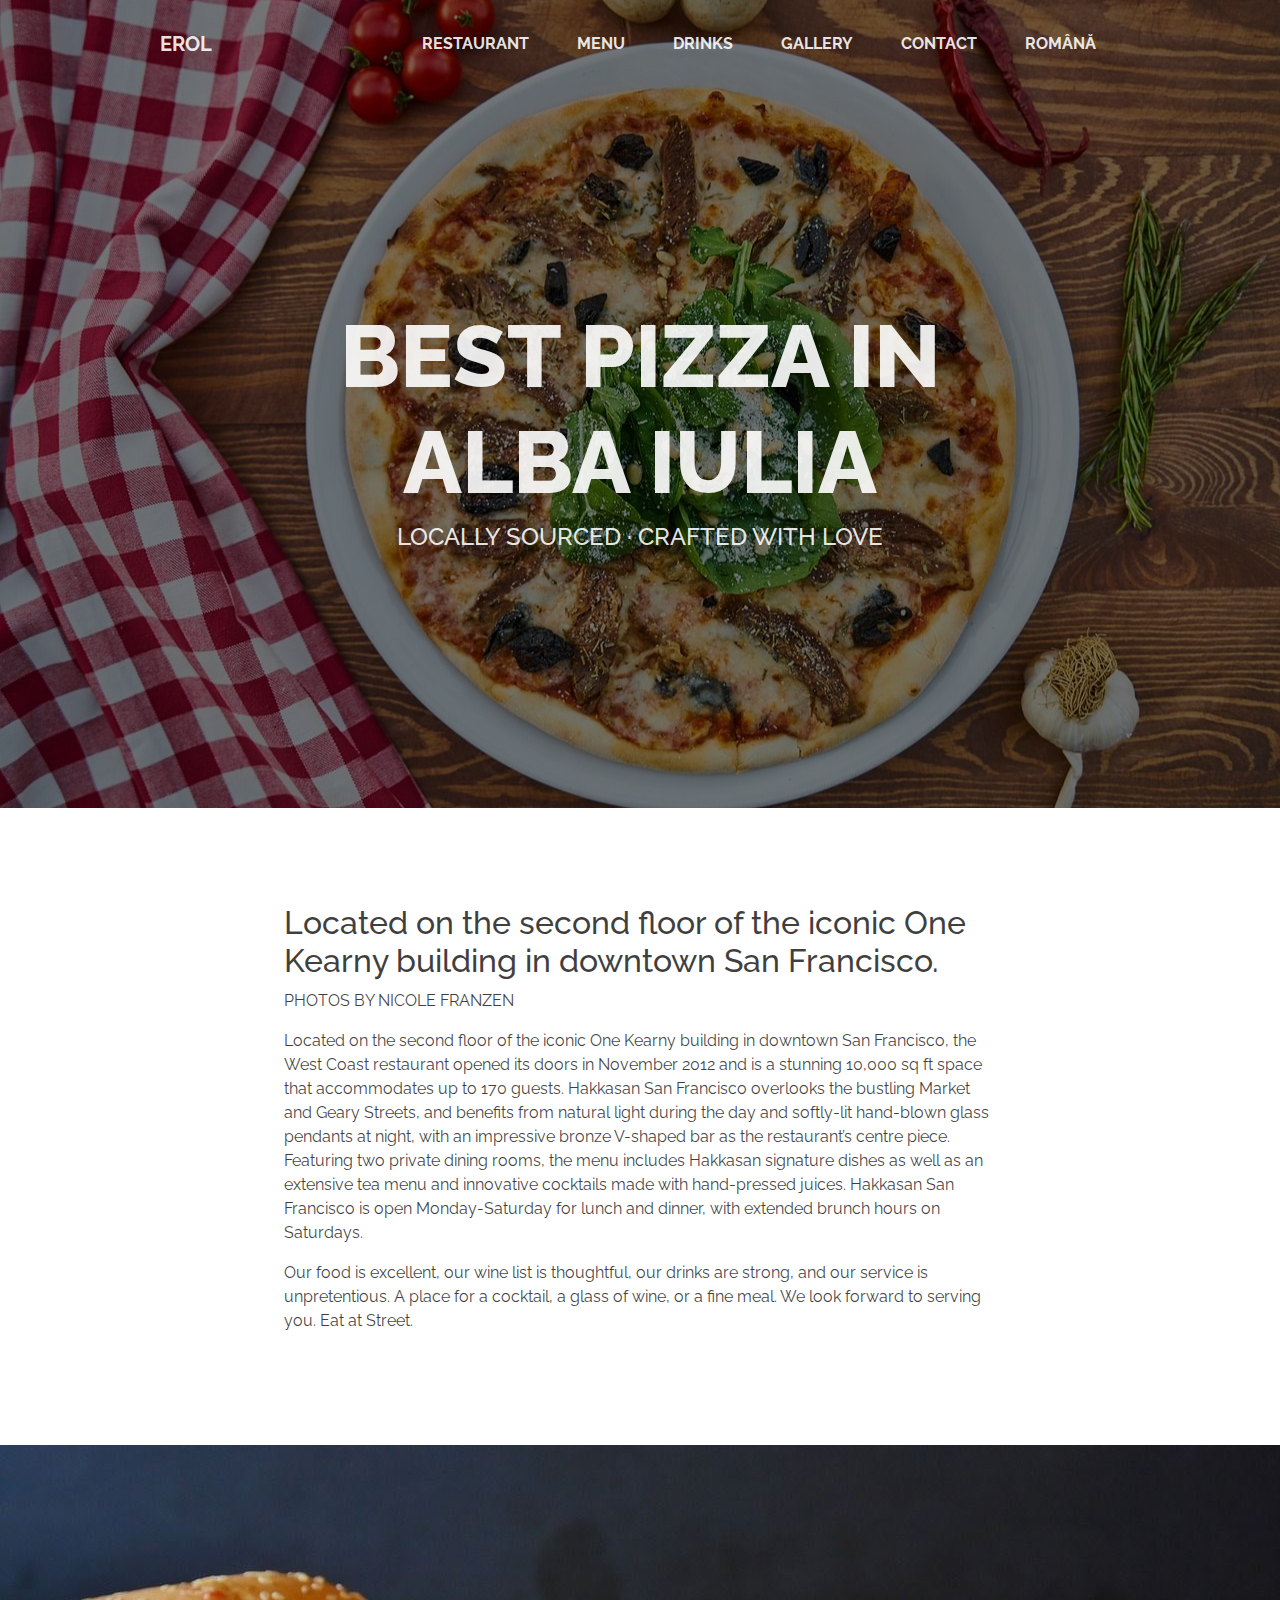
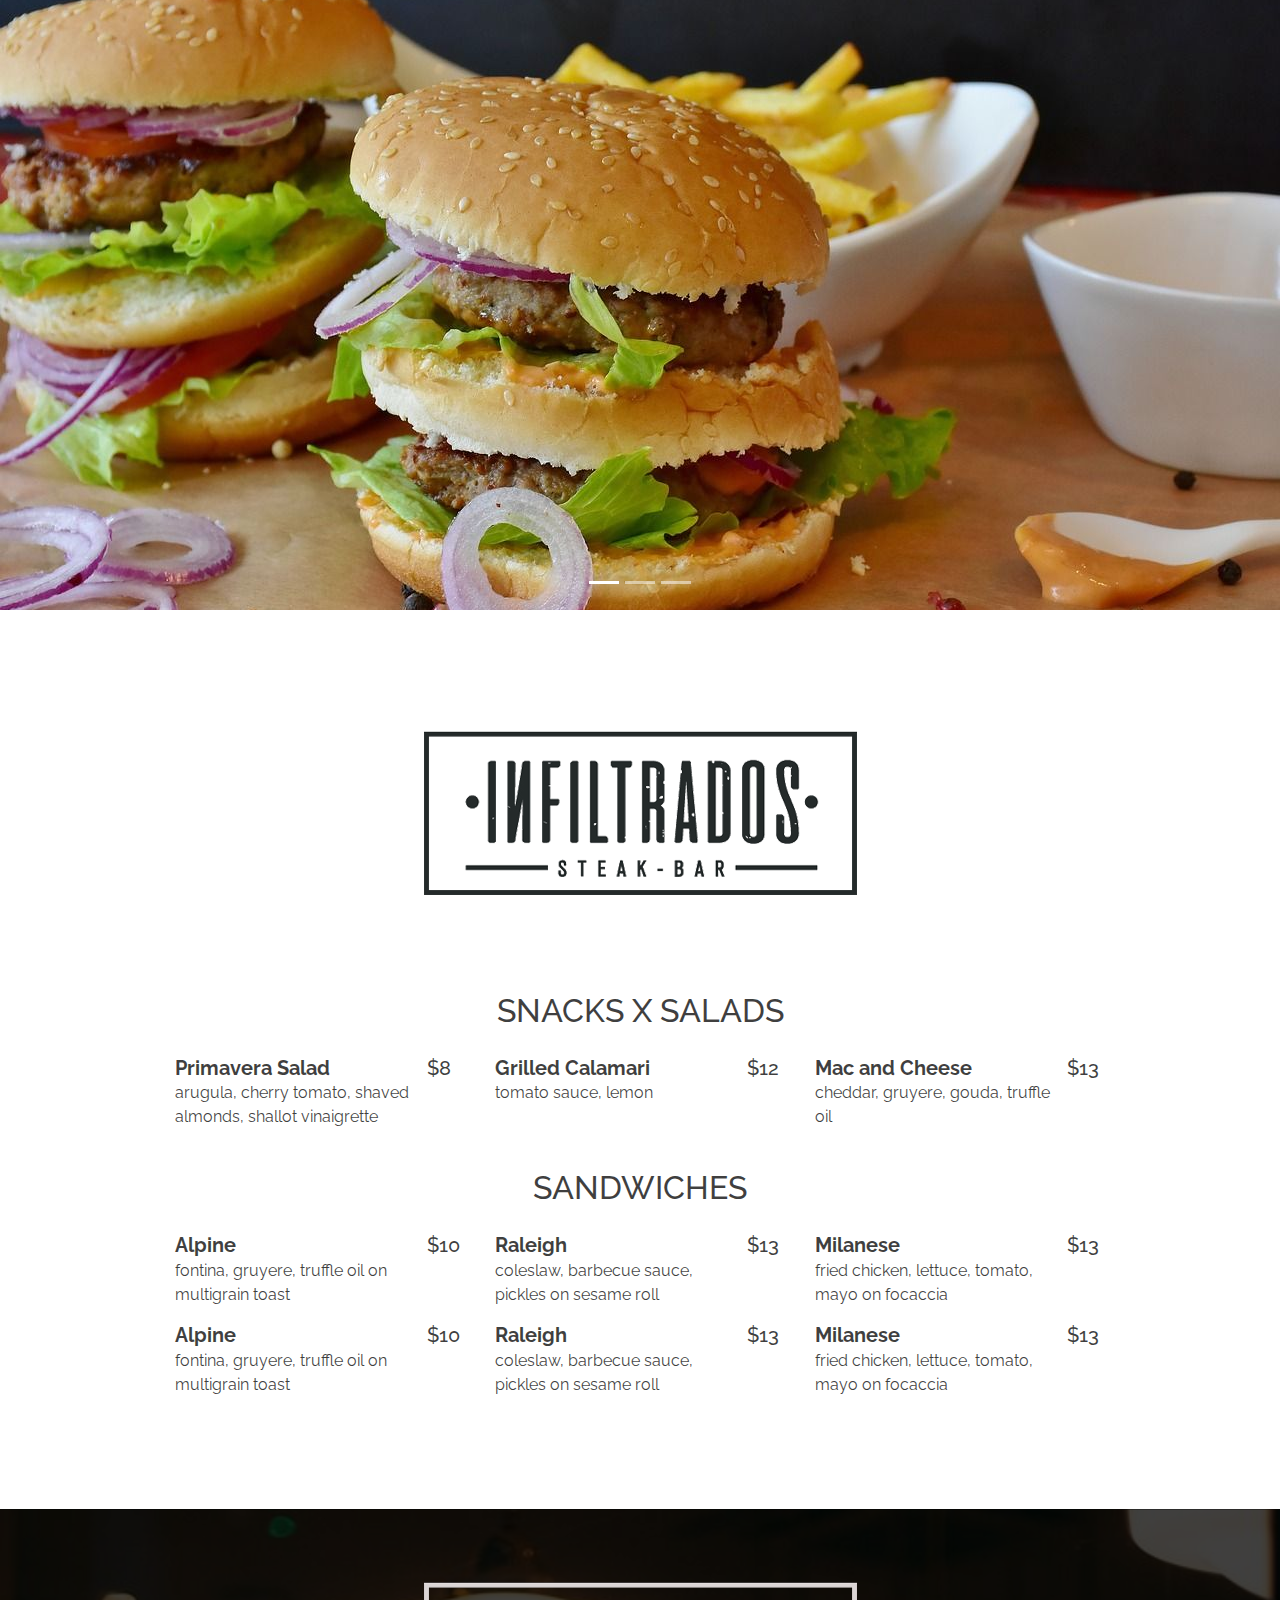
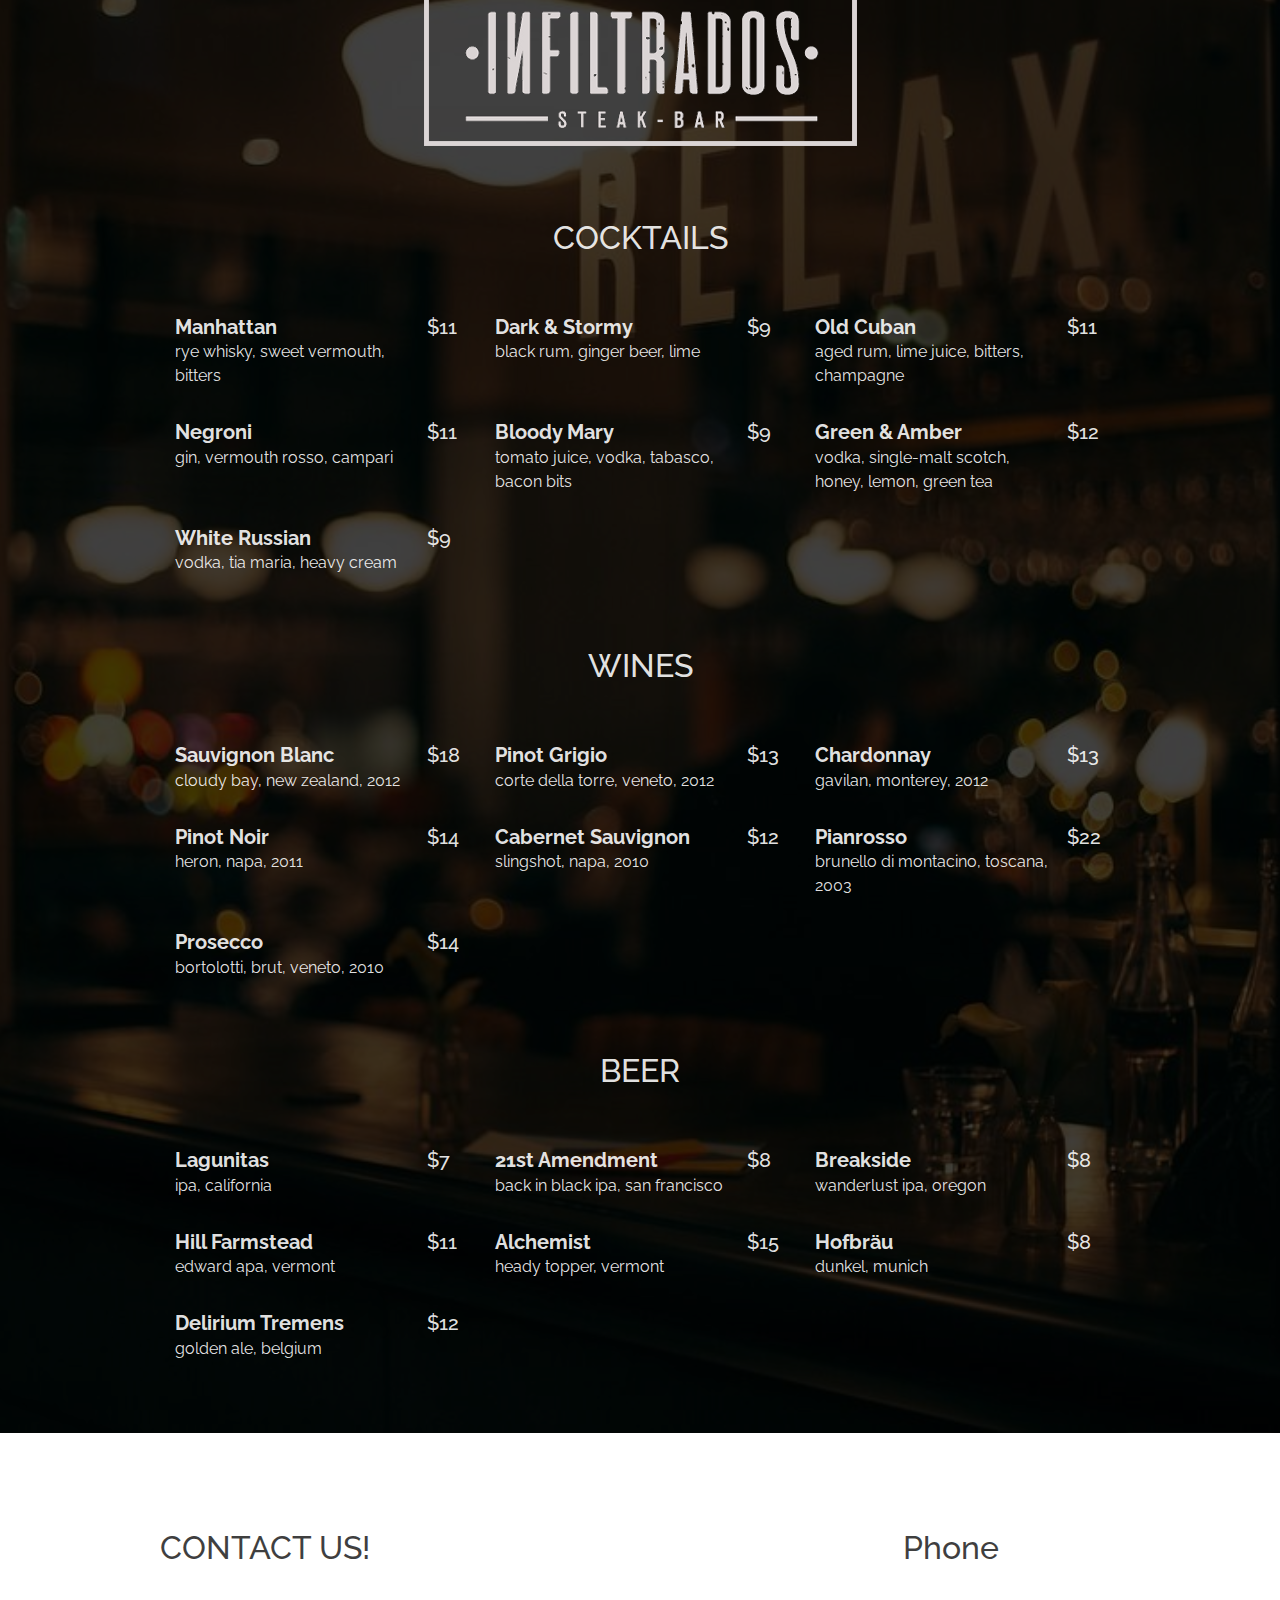
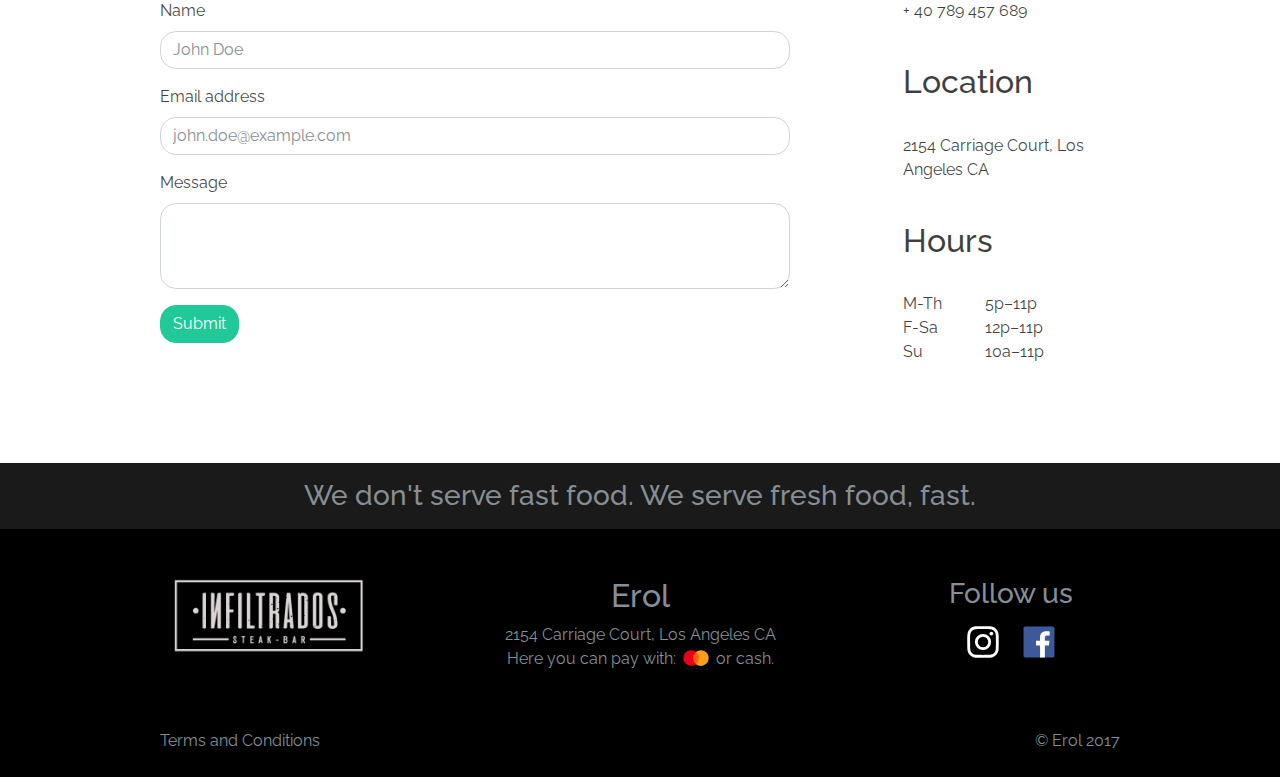
<file: index.html>
<!DOCTYPE html><html lang=en><head><meta charset=utf-8><meta http-equiv=X-UA-Compatible content="IE=edge,chrome=1"><meta name=viewport content="width=device-width, initial-scale=1.0"><meta name=apple-mobile-web-app-capable content=yes><meta name=apple-mobile-web-app-status-bar-style content=black><meta name=apple-mobile-web-app-title content=Erol><meta name=google-site-verification content=UA-106658785-2 /><meta name="author" content=" <me@danielturus.us>"><meta name=distribution content=global><meta name=language content=english><meta name=google value=notranslate /><meta name=description content="dsad das asda dsadsa dsadas dasd sda"><title> Erol </title><meta property="og:title" content=Erol /><meta property="og:type" content=website /><meta property="og:image" content="/assets/img/logo/drinks.png"/><meta property="og:url" content="https://restaurant1.danielturus.us/"/><meta property="og:description" content="Best pizza in Romania. Locally sourced. Crafted with love."/><link rel=apple-touch-icon sizes=180x180 href="/assets/img/favicons/apple-touch-icon.png"><link rel=icon type="image/png" sizes=32x32 href="/assets/img/favicons/favicon-32x32.png"><link rel=icon type="image/png" sizes=194x194 href="/assets/img/favicons/favicon-194x194.png"><link rel=icon type="image/png" sizes=192x192 href="/assets/img/favicons/android-chrome-192x192.png"><link rel=icon type="image/png" sizes=16x16 href="/assets/img/favicons/favicon-16x16.png"><link rel=manifest href="/assets/img/favicons/manifest.json"><link rel=mask-icon href="/assets/img/favicons/safari-pinned-tab.svg" color="#5bbad5"><link rel="shortcut icon" href="/assets/img/favicons/favicon.ico"><meta name=msapplication-config content="/assets/img/favicons/browserconfig.xml"><meta name=theme-color content="#ffffff"><style type="text/css">@import url("https://fonts.googleapis.com/css?family=Raleway:400,700,800");.secondary-text{color:rgba(255,255,255,0.9)}:root{--blue:#007bff;--indigo:#6610f2;--purple:#6f42c1;--pink:#e83e8c;--red:#dc3545;--orange:#fd7e14;--yellow:#ffc107;--green:#28a745;--teal:#20c997;--cyan:#17a2b8;--white:#fff;--gray:#868e96;--gray-dark:#343a40;--primary:#20c997;--secondary:#868e96;--success:#28a745;--info:#17a2b8;--warning:#ffc107;--danger:#dc3545;--light:#f8f9fa;--dark:#343a40;--breakpoint-xs:0;--breakpoint-sm:576px;--breakpoint-md:768px;--breakpoint-lg:992px;--breakpoint-xl:1300px;--font-family-sans-serif:-apple-system,BlinkMacSystemFont,"Segoe UI",Roboto,"Helvetica Neue",Arial,sans-serif,"Apple Color Emoji","Segoe UI Emoji","Segoe UI Symbol";--font-family-monospace:"SFMono-Regular",Menlo,Monaco,Consolas,"Liberation Mono","Courier New",monospace}@media print{*,*::before,*::after{text-shadow:none!important;box-shadow:none!important}a,a:visited{text-decoration:underline}abbr[title]::after{content:" (" attr(title) ")"}pre{white-space:pre-wrap!important}pre,blockquote{border:1px solid #999;page-break-inside:avoid}thead{display:table-header-group}tr,img{page-break-inside:avoid}p,h2,h3{orphans:3;widows:3}h2,h3{page-break-after:avoid}.navbar{display:none}.badge{border:1px solid #000}.table{border-collapse:collapse!important}.table td,.table th{background-color:#fff!important}.table-bordered th,.table-bordered td{border:1px solid #ddd!important}}*,*::before,*::after{box-sizing:border-box}html{font-family:sans-serif;line-height:1.15;-webkit-text-size-adjust:100%;-ms-text-size-adjust:100%;-ms-overflow-style:scrollbar;-webkit-tap-highlight-color:transparent}@-ms-viewport{width:device-width}article,aside,dialog,figcaption,figure,footer,header,hgroup,main,nav,section{display:block}body{margin:0;font-family:-apple-system,BlinkMacSystemFont,"Segoe UI",Roboto,"Helvetica Neue",Arial,sans-serif,"Apple Color Emoji","Segoe UI Emoji","Segoe UI Symbol";font-size:1rem;font-weight:400;line-height:1.5;color:rgba(0,0,0,0.75);text-align:left;background-color:#fff}[tabindex="-1"]:focus{outline:none!important}hr{box-sizing:content-box;height:0;overflow:visible}h1,h2,h3,h4,h5,h6{margin-top:0;margin-bottom:.5rem}p{margin-top:0;margin-bottom:1rem}abbr[title],abbr[data-original-title]{text-decoration:underline;text-decoration:underline dotted;cursor:help;border-bottom:0}address{margin-bottom:1rem;font-style:normal;line-height:inherit}ol,ul,dl{margin-top:0;margin-bottom:1rem}ol ol,ul ul,ol ul,ul ol{margin-bottom:0}dt{font-weight:700}dd{margin-bottom:.5rem;margin-left:0}blockquote{margin:0 0 1rem}dfn{font-style:italic}b,strong{font-weight:bolder}small{font-size:80%}sub,sup{position:relative;font-size:75%;line-height:0;vertical-align:baseline}sub{bottom:-.25em}sup{top:-.5em}a{color:#868e96;text-decoration:none;background-color:transparent;-webkit-text-decoration-skip:objects}a:hover{color:#60686f;text-decoration:none}a:not([href]):not([tabindex]){color:inherit;text-decoration:none}a:not([href]):not([tabindex]):focus,a:not([href]):not([tabindex]):hover{color:inherit;text-decoration:none}a:not([href]):not([tabindex]):focus{outline:0}pre,code,kbd,samp{font-family:monospace,monospace;font-size:1em}pre{margin-top:0;margin-bottom:1rem;overflow:auto;-ms-overflow-style:scrollbar}figure{margin:0 0 1rem}img{vertical-align:middle;border-style:none}svg:not(:root){overflow:hidden}a,area,button,[role="button"],input:not([type="range"]),label,select,summary,textarea{touch-action:manipulation}table{border-collapse:collapse}caption{padding-top:.75rem;padding-bottom:.75rem;color:#868e96;text-align:left;caption-side:bottom}th{text-align:inherit}label{display:inline-block;margin-bottom:.5rem}button{border-radius:0}button:focus{outline:1px dotted;outline:5px auto -webkit-focus-ring-color}input,button,select,optgroup,textarea{margin:0;font-family:inherit;font-size:inherit;line-height:inherit}button,input{overflow:visible}button,select{text-transform:none}button,html [type="button"],[type="reset"],[type="submit"]{-webkit-appearance:button}button::-moz-focus-inner,[type="button"]::-moz-focus-inner,[type="reset"]::-moz-focus-inner,[type="submit"]::-moz-focus-inner{padding:0;border-style:none}input[type="radio"],input[type="checkbox"]{box-sizing:border-box;padding:0}input[type="date"],input[type="time"],input[type="datetime-local"],input[type="month"]{-webkit-appearance:listbox}
textarea{overflow:auto;resize:vertical}fieldset{min-width:0;padding:0;margin:0;border:0}legend{display:block;width:100%;max-width:100%;padding:0;margin-bottom:.5rem;font-size:1.5rem;line-height:inherit;color:inherit;white-space:normal}progress{vertical-align:baseline}[type="number"]::-webkit-inner-spin-button,[type="number"]::-webkit-outer-spin-button{height:auto}[type="search"]{outline-offset:-2px;-webkit-appearance:none}[type="search"]::-webkit-search-cancel-button,[type="search"]::-webkit-search-decoration{-webkit-appearance:none}::-webkit-file-upload-button{font:inherit;-webkit-appearance:button}output{display:inline-block}summary{display:list-item}template{display:none}[hidden]{display:none!important}h1,h2,h3,h4,h5,h6,.h1,.h2,.h3,.h4,.h5,.h6{margin-bottom:.5rem;font-family:inherit;font-weight:500;line-height:1.2;color:inherit}h1,.h1{font-size:2.5rem}h2,.h2{font-size:2rem}h3,.h3{font-size:1.75rem}h4,.h4{font-size:1.5rem}h5,.h5{font-size:1.25rem}h6,.h6{font-size:1rem}.lead{font-size:1.25rem;font-weight:300}.display-1{font-size:6rem;font-weight:300;line-height:1.2}.display-2{font-size:5.5rem;font-weight:300;line-height:1.2}.display-3{font-size:4.5rem;font-weight:300;line-height:1.2}.display-4{font-size:3.5rem;font-weight:300;line-height:1.2}hr{margin-top:1rem;margin-bottom:1rem;border:0;border-top:1px solid rgba(0,0,0,0.1)}small,.small{font-size:80%;font-weight:400}mark,.mark{padding:.2em;background-color:#fcf8e3}.list-unstyled{padding-left:0;list-style:none}.list-inline{padding-left:0;list-style:none}.list-inline-item{display:inline-block}.list-inline-item:not(:last-child){margin-right:5px}.initialism{font-size:90%;text-transform:uppercase}.blockquote{margin-bottom:1rem;font-size:1.25rem}.blockquote-footer{display:block;font-size:80%;color:#868e96}.blockquote-footer::before{content:"\2014 \00A0"}.img-fluid{max-width:100%;height:auto}.img-thumbnail{padding:.25rem;background-color:#fff;border:1px solid #ddd;border-radius:1rem;transition:all .2s ease-in-out;max-width:100%;height:auto}.figure{display:inline-block}.figure-img{margin-bottom:.5rem;line-height:1}.figure-caption{font-size:90%;color:#868e96}.container{width:100%;padding-right:15px;padding-left:15px;margin-right:auto;margin-left:auto}@media(min-width:576px){.container{max-width:540px}}@media(min-width:768px){.container{max-width:720px}}@media(min-width:992px){.container{max-width:960px}}@media(min-width:1300px){.container{max-width:1300px}}.container-fluid{width:100%;padding-right:15px;padding-left:15px;margin-right:auto;margin-left:auto}.row{display:flex;flex-wrap:wrap;margin-right:-15px;margin-left:-15px}.no-gutters{margin-right:0;margin-left:0}.no-gutters>.col,.no-gutters>[class*="col-"]{padding-right:0;padding-left:0}.col-1,.col-2,.col-3,.col-4,.col-5,.col-6,.col-7,.col-8,.col-9,.col-10,.col-11,.col-12,.col,.col-auto,.col-sm-1,.col-sm-2,.col-sm-3,.col-sm-4,.col-sm-5,.col-sm-6,.col-sm-7,.col-sm-8,.col-sm-9,.col-sm-10,.col-sm-11,.col-sm-12,.col-sm,.col-sm-auto,.col-md-1,.col-md-2,.col-md-3,.col-md-4,.col-md-5,.col-md-6,.col-md-7,.col-md-8,.col-md-9,.col-md-10,.col-md-11,.col-md-12,.col-md,.col-md-auto,.col-lg-1,.col-lg-2,.col-lg-3,.col-lg-4,.col-lg-5,.col-lg-6,.col-lg-7,.col-lg-8,.col-lg-9,.col-lg-10,.col-lg-11,.col-lg-12,.col-lg,.col-lg-auto,.col-xl-1,.col-xl-2,.col-xl-3,.col-xl-4,.col-xl-5,.col-xl-6,.col-xl-7,.col-xl-8,.col-xl-9,.col-xl-10,.col-xl-11,.col-xl-12,.col-xl,.col-xl-auto{position:relative;width:100%;min-height:1px;padding-right:15px;padding-left:15px}.col{flex-basis:0;flex-grow:1;max-width:100%}.col-auto{flex:0 0 auto;width:auto;max-width:none}.col-1{flex:0 0 8.3333333333%;max-width:8.3333333333%}.col-2{flex:0 0 16.6666666667%;max-width:16.6666666667%}.col-3{flex:0 0 25%;max-width:25%}.col-4{flex:0 0 33.3333333333%;max-width:33.3333333333%}.col-5{flex:0 0 41.6666666667%;max-width:41.6666666667%}.col-6{flex:0 0 50%;max-width:50%}.col-7{flex:0 0 58.3333333333%;max-width:58.3333333333%}.col-8{flex:0 0 66.6666666667%;max-width:66.6666666667%}.col-9{flex:0 0 75%;max-width:75%}.col-10{flex:0 0 83.3333333333%;max-width:83.3333333333%}.col-11{flex:0 0 91.6666666667%;max-width:91.6666666667%}.col-12{flex:0 0 100%;max-width:100%}.order-first{order:-1}.order-1{order:1}.order-2{order:2}.order-3{order:3}.order-4{order:4}.order-5{order:5}.order-6{order:6}.order-7{order:7}.order-8{order:8}.order-9{order:9}.order-10{order:10}.order-11{order:11}.order-12{order:12}.offset-1{margin-left:8.3333333333%}.offset-2{margin-left:16.6666666667%}.offset-3{margin-left:25%}.offset-4{margin-left:33.3333333333%}.offset-5{margin-left:41.6666666667%}.offset-6{margin-left:50%}.offset-7{margin-left:58.3333333333%}.offset-8{margin-left:66.6666666667%}.offset-9{margin-left:75%}.offset-10{margin-left:83.3333333333%}.offset-11{margin-left:91.6666666667%}@media(min-width:576px){.col-sm{flex-basis:0;flex-grow:1;max-width:100%}
.col-sm-auto{flex:0 0 auto;width:auto;max-width:none}.col-sm-1{flex:0 0 8.3333333333%;max-width:8.3333333333%}.col-sm-2{flex:0 0 16.6666666667%;max-width:16.6666666667%}.col-sm-3{flex:0 0 25%;max-width:25%}.col-sm-4{flex:0 0 33.3333333333%;max-width:33.3333333333%}.col-sm-5{flex:0 0 41.6666666667%;max-width:41.6666666667%}.col-sm-6{flex:0 0 50%;max-width:50%}.col-sm-7{flex:0 0 58.3333333333%;max-width:58.3333333333%}.col-sm-8{flex:0 0 66.6666666667%;max-width:66.6666666667%}.col-sm-9{flex:0 0 75%;max-width:75%}.col-sm-10{flex:0 0 83.3333333333%;max-width:83.3333333333%}.col-sm-11{flex:0 0 91.6666666667%;max-width:91.6666666667%}.col-sm-12{flex:0 0 100%;max-width:100%}.order-sm-first{order:-1}.order-sm-1{order:1}.order-sm-2{order:2}.order-sm-3{order:3}.order-sm-4{order:4}.order-sm-5{order:5}.order-sm-6{order:6}.order-sm-7{order:7}.order-sm-8{order:8}.order-sm-9{order:9}.order-sm-10{order:10}.order-sm-11{order:11}.order-sm-12{order:12}.offset-sm-0{margin-left:0}.offset-sm-1{margin-left:8.3333333333%}.offset-sm-2{margin-left:16.6666666667%}.offset-sm-3{margin-left:25%}.offset-sm-4{margin-left:33.3333333333%}.offset-sm-5{margin-left:41.6666666667%}.offset-sm-6{margin-left:50%}.offset-sm-7{margin-left:58.3333333333%}.offset-sm-8{margin-left:66.6666666667%}.offset-sm-9{margin-left:75%}.offset-sm-10{margin-left:83.3333333333%}.offset-sm-11{margin-left:91.6666666667%}}@media(min-width:768px){.col-md{flex-basis:0;flex-grow:1;max-width:100%}.col-md-auto{flex:0 0 auto;width:auto;max-width:none}.col-md-1{flex:0 0 8.3333333333%;max-width:8.3333333333%}.col-md-2{flex:0 0 16.6666666667%;max-width:16.6666666667%}.col-md-3{flex:0 0 25%;max-width:25%}.col-md-4{flex:0 0 33.3333333333%;max-width:33.3333333333%}.col-md-5{flex:0 0 41.6666666667%;max-width:41.6666666667%}.col-md-6{flex:0 0 50%;max-width:50%}.col-md-7{flex:0 0 58.3333333333%;max-width:58.3333333333%}.col-md-8{flex:0 0 66.6666666667%;max-width:66.6666666667%}.col-md-9{flex:0 0 75%;max-width:75%}.col-md-10{flex:0 0 83.3333333333%;max-width:83.3333333333%}.col-md-11{flex:0 0 91.6666666667%;max-width:91.6666666667%}.col-md-12{flex:0 0 100%;max-width:100%}.order-md-first{order:-1}.order-md-1{order:1}.order-md-2{order:2}.order-md-3{order:3}.order-md-4{order:4}.order-md-5{order:5}.order-md-6{order:6}.order-md-7{order:7}.order-md-8{order:8}.order-md-9{order:9}.order-md-10{order:10}.order-md-11{order:11}.order-md-12{order:12}.offset-md-0{margin-left:0}.offset-md-1{margin-left:8.3333333333%}.offset-md-2{margin-left:16.6666666667%}.offset-md-3{margin-left:25%}.offset-md-4{margin-left:33.3333333333%}.offset-md-5{margin-left:41.6666666667%}.offset-md-6{margin-left:50%}.offset-md-7{margin-left:58.3333333333%}.offset-md-8{margin-left:66.6666666667%}.offset-md-9{margin-left:75%}.offset-md-10{margin-left:83.3333333333%}.offset-md-11{margin-left:91.6666666667%}}@media(min-width:992px){.col-lg{flex-basis:0;flex-grow:1;max-width:100%}.col-lg-auto{flex:0 0 auto;width:auto;max-width:none}.col-lg-1{flex:0 0 8.3333333333%;max-width:8.3333333333%}.col-lg-2{flex:0 0 16.6666666667%;max-width:16.6666666667%}.col-lg-3{flex:0 0 25%;max-width:25%}.col-lg-4{flex:0 0 33.3333333333%;max-width:33.3333333333%}.col-lg-5{flex:0 0 41.6666666667%;max-width:41.6666666667%}.col-lg-6{flex:0 0 50%;max-width:50%}.col-lg-7{flex:0 0 58.3333333333%;max-width:58.3333333333%}.col-lg-8{flex:0 0 66.6666666667%;max-width:66.6666666667%}.col-lg-9{flex:0 0 75%;max-width:75%}.col-lg-10{flex:0 0 83.3333333333%;max-width:83.3333333333%}.col-lg-11{flex:0 0 91.6666666667%;max-width:91.6666666667%}.col-lg-12{flex:0 0 100%;max-width:100%}.order-lg-first{order:-1}.order-lg-1{order:1}.order-lg-2{order:2}.order-lg-3{order:3}.order-lg-4{order:4}.order-lg-5{order:5}.order-lg-6{order:6}.order-lg-7{order:7}.order-lg-8{order:8}.order-lg-9{order:9}.order-lg-10{order:10}.order-lg-11{order:11}.order-lg-12{order:12}.offset-lg-0{margin-left:0}.offset-lg-1{margin-left:8.3333333333%}.offset-lg-2{margin-left:16.6666666667%}.offset-lg-3{margin-left:25%}.offset-lg-4{margin-left:33.3333333333%}.offset-lg-5{margin-left:41.6666666667%}.offset-lg-6{margin-left:50%}.offset-lg-7{margin-left:58.3333333333%}.offset-lg-8{margin-left:66.6666666667%}.offset-lg-9{margin-left:75%}.offset-lg-10{margin-left:83.3333333333%}.offset-lg-11{margin-left:91.6666666667%}}@media(min-width:1300px){.col-xl{flex-basis:0;flex-grow:1;max-width:100%}.col-xl-auto{flex:0 0 auto;width:auto;max-width:none}.col-xl-1{flex:0 0 8.3333333333%;max-width:8.3333333333%}.col-xl-2{flex:0 0 16.6666666667%;max-width:16.6666666667%}.col-xl-3{flex:0 0 25%;max-width:25%}.col-xl-4{flex:0 0 33.3333333333%;max-width:33.3333333333%}.col-xl-5{flex:0 0 41.6666666667%;max-width:41.6666666667%}.col-xl-6{flex:0 0 50%;max-width:50%}.col-xl-7{flex:0 0 58.3333333333%;max-width:58.3333333333%}.col-xl-8{flex:0 0 66.6666666667%;max-width:66.6666666667%}.col-xl-9{flex:0 0 75%;max-width:75%}.col-xl-10{flex:0 0 83.3333333333%;max-width:83.3333333333%}.col-xl-11{flex:0 0 91.6666666667%;max-width:91.6666666667%}
.col-xl-12{flex:0 0 100%;max-width:100%}.order-xl-first{order:-1}.order-xl-1{order:1}.order-xl-2{order:2}.order-xl-3{order:3}.order-xl-4{order:4}.order-xl-5{order:5}.order-xl-6{order:6}.order-xl-7{order:7}.order-xl-8{order:8}.order-xl-9{order:9}.order-xl-10{order:10}.order-xl-11{order:11}.order-xl-12{order:12}.offset-xl-0{margin-left:0}.offset-xl-1{margin-left:8.3333333333%}.offset-xl-2{margin-left:16.6666666667%}.offset-xl-3{margin-left:25%}.offset-xl-4{margin-left:33.3333333333%}.offset-xl-5{margin-left:41.6666666667%}.offset-xl-6{margin-left:50%}.offset-xl-7{margin-left:58.3333333333%}.offset-xl-8{margin-left:66.6666666667%}.offset-xl-9{margin-left:75%}.offset-xl-10{margin-left:83.3333333333%}.offset-xl-11{margin-left:91.6666666667%}}.form-control{display:block;width:100%;padding:.375rem .75rem;font-size:1rem;line-height:1.5;color:#495057;background-color:#fff;background-image:none;background-clip:padding-box;border:1px solid #ced4da;border-radius:1rem;transition:border-color ease-in-out .15s,box-shadow ease-in-out .15s}.form-control::-ms-expand{background-color:transparent;border:0}.form-control:focus{color:#495057;background-color:#fff;border-color:#7eeaca;outline:0;box-shadow:0 0 0 .2rem rgba(32,201,151,0.25)}.form-control::placeholder{color:#868e96;opacity:1}.form-control:disabled,.form-control[readonly]{background-color:#e9ecef;opacity:1}select.form-control:not([size]):not([multiple]){height:calc(2.25rem+2px)}select.form-control:focus::-ms-value{color:#495057;background-color:#fff}.form-control-file,.form-control-range{display:block}.col-form-label{padding-top:calc(.375rem+1px);padding-bottom:calc(.375rem+1px);margin-bottom:0;line-height:1.5}.col-form-label-lg{padding-top:calc(.5rem+1px);padding-bottom:calc(.5rem+1px);font-size:1.25rem;line-height:1.5}.col-form-label-sm{padding-top:calc(.25rem+1px);padding-bottom:calc(.25rem+1px);font-size:.875rem;line-height:1.5}.col-form-legend{padding-top:.375rem;padding-bottom:.375rem;margin-bottom:0;font-size:1rem}.form-control-plaintext{padding-top:.375rem;padding-bottom:.375rem;margin-bottom:0;line-height:1.5;background-color:transparent;border:solid transparent;border-width:1px 0}.form-control-plaintext.form-control-sm,.input-group-sm>.form-control-plaintext.form-control,.input-group-sm>.form-control-plaintext.input-group-addon,.input-group-sm>.input-group-btn>.form-control-plaintext.btn,.form-control-plaintext.form-control-lg,.input-group-lg>.form-control-plaintext.form-control,.input-group-lg>.form-control-plaintext.input-group-addon,.input-group-lg>.input-group-btn>.form-control-plaintext.btn{padding-right:0;padding-left:0}.form-control-sm,.input-group-sm>.form-control,.input-group-sm>.input-group-addon,.input-group-sm>.input-group-btn>.btn{padding:.25rem .5rem;font-size:.875rem;line-height:1.5;border-radius:.2rem}select.form-control-sm:not([size]):not([multiple]),.input-group-sm>select.form-control:not([size]):not([multiple]),.input-group-sm>select.input-group-addon:not([size]):not([multiple]),.input-group-sm>.input-group-btn>select.btn:not([size]):not([multiple]){height:calc(1.8125rem+2px)}.form-control-lg,.input-group-lg>.form-control,.input-group-lg>.input-group-addon,.input-group-lg>.input-group-btn>.btn{padding:.5rem 1rem;font-size:1.25rem;line-height:1.5;border-radius:.3rem}select.form-control-lg:not([size]):not([multiple]),.input-group-lg>select.form-control:not([size]):not([multiple]),.input-group-lg>select.input-group-addon:not([size]):not([multiple]),.input-group-lg>.input-group-btn>select.btn:not([size]):not([multiple]){height:calc(2.875rem+2px)}.form-group{margin-bottom:1rem}.form-text{display:block;margin-top:.25rem}.form-row{display:flex;flex-wrap:wrap;margin-right:-5px;margin-left:-5px}.form-row>.col,.form-row>[class*="col-"]{padding-right:5px;padding-left:5px}.form-check{position:relative;display:block;margin-bottom:.5rem}.form-check.disabled .form-check-label{color:#868e96}.form-check-label{padding-left:1.25rem;margin-bottom:0}.form-check-input{position:absolute;margin-top:.25rem;margin-left:-1.25rem}.form-check-inline{display:inline-block;margin-right:.75rem}.form-check-inline .form-check-label{vertical-align:middle}.valid-feedback{display:none;margin-top:.25rem;font-size:.875rem;color:#28a745}.valid-tooltip{position:absolute;top:100%;z-index:5;display:none;width:250px;padding:.5rem;margin-top:.1rem;font-size:.875rem;line-height:1;color:#fff;background-color:rgba(40,167,69,0.8);border-radius:.2rem}.was-validated .form-control:valid,.form-control.is-valid,.was-validated .custom-select:valid,.custom-select.is-valid{border-color:#28a745}.was-validated .form-control:valid:focus,.form-control.is-valid:focus,.was-validated .custom-select:valid:focus,.custom-select.is-valid:focus{box-shadow:0 0 0 .2rem rgba(40,167,69,0.25)}.was-validated .form-control:valid ~ .valid-feedback,.was-validated .form-control:valid ~ .valid-tooltip,.form-control.is-valid ~ .valid-feedback,.form-control.is-valid ~ .valid-tooltip,.was-validated .custom-select:valid ~ .valid-feedback,.was-validated .custom-select:valid ~ .valid-tooltip,.custom-select.is-valid ~ .valid-feedback,.custom-select.is-valid ~ .valid-tooltip{display:block}
.was-validated .form-check-input:valid+.form-check-label,.form-check-input.is-valid+.form-check-label{color:#28a745}.was-validated .custom-control-input:valid ~ .custom-control-indicator,.custom-control-input.is-valid ~ .custom-control-indicator{background-color:rgba(40,167,69,0.25)}.was-validated .custom-control-input:valid ~ .custom-control-description,.custom-control-input.is-valid ~ .custom-control-description{color:#28a745}.was-validated .custom-file-input:valid ~ .custom-file-control,.custom-file-input.is-valid ~ .custom-file-control{border-color:#28a745}.was-validated .custom-file-input:valid ~ .custom-file-control::before,.custom-file-input.is-valid ~ .custom-file-control::before{border-color:inherit}.was-validated .custom-file-input:valid:focus,.custom-file-input.is-valid:focus{box-shadow:0 0 0 .2rem rgba(40,167,69,0.25)}.invalid-feedback{display:none;margin-top:.25rem;font-size:.875rem;color:#dc3545}.invalid-tooltip{position:absolute;top:100%;z-index:5;display:none;width:250px;padding:.5rem;margin-top:.1rem;font-size:.875rem;line-height:1;color:#fff;background-color:rgba(220,53,69,0.8);border-radius:.2rem}.was-validated .form-control:invalid,.form-control.is-invalid,.was-validated .custom-select:invalid,.custom-select.is-invalid{border-color:#dc3545}.was-validated .form-control:invalid:focus,.form-control.is-invalid:focus,.was-validated .custom-select:invalid:focus,.custom-select.is-invalid:focus{box-shadow:0 0 0 .2rem rgba(220,53,69,0.25)}.was-validated .form-control:invalid ~ .invalid-feedback,.was-validated .form-control:invalid ~ .invalid-tooltip,.form-control.is-invalid ~ .invalid-feedback,.form-control.is-invalid ~ .invalid-tooltip,.was-validated .custom-select:invalid ~ .invalid-feedback,.was-validated .custom-select:invalid ~ .invalid-tooltip,.custom-select.is-invalid ~ .invalid-feedback,.custom-select.is-invalid ~ .invalid-tooltip{display:block}.was-validated .form-check-input:invalid+.form-check-label,.form-check-input.is-invalid+.form-check-label{color:#dc3545}.was-validated .custom-control-input:invalid ~ .custom-control-indicator,.custom-control-input.is-invalid ~ .custom-control-indicator{background-color:rgba(220,53,69,0.25)}.was-validated .custom-control-input:invalid ~ .custom-control-description,.custom-control-input.is-invalid ~ .custom-control-description{color:#dc3545}.was-validated .custom-file-input:invalid ~ .custom-file-control,.custom-file-input.is-invalid ~ .custom-file-control{border-color:#dc3545}.was-validated .custom-file-input:invalid ~ .custom-file-control::before,.custom-file-input.is-invalid ~ .custom-file-control::before{border-color:inherit}.was-validated .custom-file-input:invalid:focus,.custom-file-input.is-invalid:focus{box-shadow:0 0 0 .2rem rgba(220,53,69,0.25)}.form-inline{display:flex;flex-flow:row wrap;align-items:center}.form-inline .form-check{width:100%}@media(min-width:576px){.form-inline label{display:flex;align-items:center;justify-content:center;margin-bottom:0}.form-inline .form-group{display:flex;flex:0 0 auto;flex-flow:row wrap;align-items:center;margin-bottom:0}.form-inline .form-control{display:inline-block;width:auto;vertical-align:middle}.form-inline .form-control-plaintext{display:inline-block}.form-inline .input-group{width:auto}.form-inline .form-check{display:flex;align-items:center;justify-content:center;width:auto;margin-top:0;margin-bottom:0}.form-inline .form-check-label{padding-left:0}.form-inline .form-check-input{position:relative;margin-top:0;margin-right:.25rem;margin-left:0}.form-inline .custom-control{display:flex;align-items:center;justify-content:center;padding-left:0}.form-inline .custom-control-indicator{position:static;display:inline-block;margin-right:.25rem;vertical-align:text-bottom}.form-inline .has-feedback .form-control-feedback{top:0}}.btn{display:inline-block;font-weight:400;text-align:center;white-space:nowrap;vertical-align:middle;user-select:none;border:1px solid transparent;padding:.375rem .75rem;font-size:1rem;line-height:1.5;border-radius:1rem;transition:background-color .15s ease-in-out,border-color .15s ease-in-out,box-shadow .15s ease-in-out}.btn:focus,.btn:hover{text-decoration:none}.btn:focus,.btn.focus{outline:0;box-shadow:0 0 0 .2rem rgba(32,201,151,0.25)}.btn.disabled,.btn:disabled{opacity:.65}.btn:not([disabled]):not(.disabled):active,.btn:not([disabled]):not(.disabled).active{background-image:none}a.btn.disabled,fieldset[disabled] a.btn{pointer-events:none}.btn-primary{color:#fff;background-color:#20c997;border-color:#20c997}.btn-primary:hover{color:#fff;background-color:#1ba87e;border-color:#199d76}.btn-primary:focus,.btn-primary.focus{box-shadow:0 0 0 .2rem rgba(32,201,151,0.5)}.btn-primary.disabled,.btn-primary:disabled{background-color:#20c997;border-color:#20c997}.btn-primary:not([disabled]):not(.disabled):active,.btn-primary:not([disabled]):not(.disabled).active,.show>.btn-primary.dropdown-toggle{color:#fff;background-color:#199d76;border-color:#17926e;box-shadow:0 0 0 .2rem rgba(32,201,151,0.5)}
.btn-secondary{color:#fff;background-color:#868e96;border-color:#868e96}.btn-secondary:hover{color:#fff;background-color:#727b84;border-color:#6c757d}.btn-secondary:focus,.btn-secondary.focus{box-shadow:0 0 0 .2rem rgba(134,142,150,0.5)}.btn-secondary.disabled,.btn-secondary:disabled{background-color:#868e96;border-color:#868e96}.btn-secondary:not([disabled]):not(.disabled):active,.btn-secondary:not([disabled]):not(.disabled).active,.show>.btn-secondary.dropdown-toggle{color:#fff;background-color:#6c757d;border-color:#666e76;box-shadow:0 0 0 .2rem rgba(134,142,150,0.5)}.btn-success{color:#fff;background-color:#28a745;border-color:#28a745}.btn-success:hover{color:#fff;background-color:#218838;border-color:#1e7e34}.btn-success:focus,.btn-success.focus{box-shadow:0 0 0 .2rem rgba(40,167,69,0.5)}.btn-success.disabled,.btn-success:disabled{background-color:#28a745;border-color:#28a745}.btn-success:not([disabled]):not(.disabled):active,.btn-success:not([disabled]):not(.disabled).active,.show>.btn-success.dropdown-toggle{color:#fff;background-color:#1e7e34;border-color:#1c7430;box-shadow:0 0 0 .2rem rgba(40,167,69,0.5)}.btn-info{color:#fff;background-color:#17a2b8;border-color:#17a2b8}.btn-info:hover{color:#fff;background-color:#138496;border-color:#117a8b}.btn-info:focus,.btn-info.focus{box-shadow:0 0 0 .2rem rgba(23,162,184,0.5)}.btn-info.disabled,.btn-info:disabled{background-color:#17a2b8;border-color:#17a2b8}.btn-info:not([disabled]):not(.disabled):active,.btn-info:not([disabled]):not(.disabled).active,.show>.btn-info.dropdown-toggle{color:#fff;background-color:#117a8b;border-color:#10707f;box-shadow:0 0 0 .2rem rgba(23,162,184,0.5)}.btn-warning{color:#111;background-color:#ffc107;border-color:#ffc107}.btn-warning:hover{color:#111;background-color:#e0a800;border-color:#d39e00}.btn-warning:focus,.btn-warning.focus{box-shadow:0 0 0 .2rem rgba(255,193,7,0.5)}.btn-warning.disabled,.btn-warning:disabled{background-color:#ffc107;border-color:#ffc107}.btn-warning:not([disabled]):not(.disabled):active,.btn-warning:not([disabled]):not(.disabled).active,.show>.btn-warning.dropdown-toggle{color:#111;background-color:#d39e00;border-color:#c69500;box-shadow:0 0 0 .2rem rgba(255,193,7,0.5)}.btn-danger{color:#fff;background-color:#dc3545;border-color:#dc3545}.btn-danger:hover{color:#fff;background-color:#c82333;border-color:#bd2130}.btn-danger:focus,.btn-danger.focus{box-shadow:0 0 0 .2rem rgba(220,53,69,0.5)}.btn-danger.disabled,.btn-danger:disabled{background-color:#dc3545;border-color:#dc3545}.btn-danger:not([disabled]):not(.disabled):active,.btn-danger:not([disabled]):not(.disabled).active,.show>.btn-danger.dropdown-toggle{color:#fff;background-color:#bd2130;border-color:#b21f2d;box-shadow:0 0 0 .2rem rgba(220,53,69,0.5)}.btn-light{color:#111;background-color:#f8f9fa;border-color:#f8f9fa}.btn-light:hover{color:#111;background-color:#e2e6ea;border-color:#dae0e5}.btn-light:focus,.btn-light.focus{box-shadow:0 0 0 .2rem rgba(248,249,250,0.5)}.btn-light.disabled,.btn-light:disabled{background-color:#f8f9fa;border-color:#f8f9fa}.btn-light:not([disabled]):not(.disabled):active,.btn-light:not([disabled]):not(.disabled).active,.show>.btn-light.dropdown-toggle{color:#111;background-color:#dae0e5;border-color:#d3d9df;box-shadow:0 0 0 .2rem rgba(248,249,250,0.5)}.btn-dark{color:#fff;background-color:#343a40;border-color:#343a40}.btn-dark:hover{color:#fff;background-color:#23272b;border-color:#1d2124}.btn-dark:focus,.btn-dark.focus{box-shadow:0 0 0 .2rem rgba(52,58,64,0.5)}.btn-dark.disabled,.btn-dark:disabled{background-color:#343a40;border-color:#343a40}.btn-dark:not([disabled]):not(.disabled):active,.btn-dark:not([disabled]):not(.disabled).active,.show>.btn-dark.dropdown-toggle{color:#fff;background-color:#1d2124;border-color:#171a1d;box-shadow:0 0 0 .2rem rgba(52,58,64,0.5)}.btn-outline-primary{color:#20c997;background-color:transparent;background-image:none;border-color:#20c997}.btn-outline-primary:hover{color:#fff;background-color:#20c997;border-color:#20c997}.btn-outline-primary:focus,.btn-outline-primary.focus{box-shadow:0 0 0 .2rem rgba(32,201,151,0.5)}.btn-outline-primary.disabled,.btn-outline-primary:disabled{color:#20c997;background-color:transparent}.btn-outline-primary:not([disabled]):not(.disabled):active,.btn-outline-primary:not([disabled]):not(.disabled).active,.show>.btn-outline-primary.dropdown-toggle{color:#fff;background-color:#20c997;border-color:#20c997;box-shadow:0 0 0 .2rem rgba(32,201,151,0.5)}.btn-outline-secondary{color:#868e96;background-color:transparent;background-image:none;border-color:#868e96}.btn-outline-secondary:hover{color:#fff;background-color:#868e96;border-color:#868e96}.btn-outline-secondary:focus,.btn-outline-secondary.focus{box-shadow:0 0 0 .2rem rgba(134,142,150,0.5)}.btn-outline-secondary.disabled,.btn-outline-secondary:disabled{color:#868e96;background-color:transparent}.btn-outline-secondary:not([disabled]):not(.disabled):active,.btn-outline-secondary:not([disabled]):not(.disabled).active,.show>.btn-outline-secondary.dropdown-toggle{color:#fff;background-color:#868e96;border-color:#868e96;box-shadow:0 0 0 .2rem rgba(134,142,150,0.5)}
.btn-outline-success{color:#28a745;background-color:transparent;background-image:none;border-color:#28a745}.btn-outline-success:hover{color:#fff;background-color:#28a745;border-color:#28a745}.btn-outline-success:focus,.btn-outline-success.focus{box-shadow:0 0 0 .2rem rgba(40,167,69,0.5)}.btn-outline-success.disabled,.btn-outline-success:disabled{color:#28a745;background-color:transparent}.btn-outline-success:not([disabled]):not(.disabled):active,.btn-outline-success:not([disabled]):not(.disabled).active,.show>.btn-outline-success.dropdown-toggle{color:#fff;background-color:#28a745;border-color:#28a745;box-shadow:0 0 0 .2rem rgba(40,167,69,0.5)}.btn-outline-info{color:#17a2b8;background-color:transparent;background-image:none;border-color:#17a2b8}.btn-outline-info:hover{color:#fff;background-color:#17a2b8;border-color:#17a2b8}.btn-outline-info:focus,.btn-outline-info.focus{box-shadow:0 0 0 .2rem rgba(23,162,184,0.5)}.btn-outline-info.disabled,.btn-outline-info:disabled{color:#17a2b8;background-color:transparent}.btn-outline-info:not([disabled]):not(.disabled):active,.btn-outline-info:not([disabled]):not(.disabled).active,.show>.btn-outline-info.dropdown-toggle{color:#fff;background-color:#17a2b8;border-color:#17a2b8;box-shadow:0 0 0 .2rem rgba(23,162,184,0.5)}.btn-outline-warning{color:#ffc107;background-color:transparent;background-image:none;border-color:#ffc107}.btn-outline-warning:hover{color:#fff;background-color:#ffc107;border-color:#ffc107}.btn-outline-warning:focus,.btn-outline-warning.focus{box-shadow:0 0 0 .2rem rgba(255,193,7,0.5)}.btn-outline-warning.disabled,.btn-outline-warning:disabled{color:#ffc107;background-color:transparent}.btn-outline-warning:not([disabled]):not(.disabled):active,.btn-outline-warning:not([disabled]):not(.disabled).active,.show>.btn-outline-warning.dropdown-toggle{color:#fff;background-color:#ffc107;border-color:#ffc107;box-shadow:0 0 0 .2rem rgba(255,193,7,0.5)}.btn-outline-danger{color:#dc3545;background-color:transparent;background-image:none;border-color:#dc3545}.btn-outline-danger:hover{color:#fff;background-color:#dc3545;border-color:#dc3545}.btn-outline-danger:focus,.btn-outline-danger.focus{box-shadow:0 0 0 .2rem rgba(220,53,69,0.5)}.btn-outline-danger.disabled,.btn-outline-danger:disabled{color:#dc3545;background-color:transparent}.btn-outline-danger:not([disabled]):not(.disabled):active,.btn-outline-danger:not([disabled]):not(.disabled).active,.show>.btn-outline-danger.dropdown-toggle{color:#fff;background-color:#dc3545;border-color:#dc3545;box-shadow:0 0 0 .2rem rgba(220,53,69,0.5)}.btn-outline-light{color:#f8f9fa;background-color:transparent;background-image:none;border-color:#f8f9fa}.btn-outline-light:hover{color:#212529;background-color:#f8f9fa;border-color:#f8f9fa}.btn-outline-light:focus,.btn-outline-light.focus{box-shadow:0 0 0 .2rem rgba(248,249,250,0.5)}.btn-outline-light.disabled,.btn-outline-light:disabled{color:#f8f9fa;background-color:transparent}.btn-outline-light:not([disabled]):not(.disabled):active,.btn-outline-light:not([disabled]):not(.disabled).active,.show>.btn-outline-light.dropdown-toggle{color:#212529;background-color:#f8f9fa;border-color:#f8f9fa;box-shadow:0 0 0 .2rem rgba(248,249,250,0.5)}.btn-outline-dark{color:#343a40;background-color:transparent;background-image:none;border-color:#343a40}.btn-outline-dark:hover{color:#fff;background-color:#343a40;border-color:#343a40}.btn-outline-dark:focus,.btn-outline-dark.focus{box-shadow:0 0 0 .2rem rgba(52,58,64,0.5)}.btn-outline-dark.disabled,.btn-outline-dark:disabled{color:#343a40;background-color:transparent}.btn-outline-dark:not([disabled]):not(.disabled):active,.btn-outline-dark:not([disabled]):not(.disabled).active,.show>.btn-outline-dark.dropdown-toggle{color:#fff;background-color:#343a40;border-color:#343a40;box-shadow:0 0 0 .2rem rgba(52,58,64,0.5)}.btn-link{font-weight:400;color:#868e96;background-color:transparent}.btn-link:hover{color:#60686f;text-decoration:none;background-color:transparent;border-color:transparent}.btn-link:focus,.btn-link.focus{border-color:transparent;box-shadow:none}.btn-link:disabled,.btn-link.disabled{color:#868e96}.btn-lg,.btn-group-lg>.btn{padding:.5rem 1rem;font-size:1.25rem;line-height:1.5;border-radius:.3rem}.btn-sm,.btn-group-sm>.btn{padding:.25rem .5rem;font-size:.875rem;line-height:1.5;border-radius:.2rem}.btn-block{display:block;width:100%}.btn-block+.btn-block{margin-top:.5rem}input[type="submit"].btn-block,input[type="reset"].btn-block,input[type="button"].btn-block{width:100%}.fade{opacity:0;transition:opacity .15s linear}.fade.show{opacity:1}.collapse{display:none}.collapse.show{display:block}tr.collapse.show{display:table-row}tbody.collapse.show{display:table-row-group}.collapsing{position:relative;height:0;overflow:hidden;transition:height .35s ease}.btn-group,.btn-group-vertical{position:relative;display:inline-flex;vertical-align:middle}.btn-group>.btn,.btn-group-vertical>.btn{position:relative;flex:0 1 auto}
.btn-group>.btn:hover,.btn-group-vertical>.btn:hover{z-index:2}.btn-group>.btn:focus,.btn-group>.btn:active,.btn-group>.btn.active,.btn-group-vertical>.btn:focus,.btn-group-vertical>.btn:active,.btn-group-vertical>.btn.active{z-index:2}.btn-group .btn+.btn,.btn-group .btn+.btn-group,.btn-group .btn-group+.btn,.btn-group .btn-group+.btn-group,.btn-group-vertical .btn+.btn,.btn-group-vertical .btn+.btn-group,.btn-group-vertical .btn-group+.btn,.btn-group-vertical .btn-group+.btn-group{margin-left:-1px}.btn-toolbar{display:flex;flex-wrap:wrap;justify-content:flex-start}.btn-toolbar .input-group{width:auto}.btn-group>.btn:not(:first-child):not(:last-child):not(.dropdown-toggle){border-radius:0}.btn-group>.btn:first-child{margin-left:0}.btn-group>.btn:first-child:not(:last-child):not(.dropdown-toggle){border-top-right-radius:0;border-bottom-right-radius:0}.btn-group>.btn:last-child:not(:first-child),.btn-group>.dropdown-toggle:not(:first-child){border-top-left-radius:0;border-bottom-left-radius:0}.btn-group>.btn-group{float:left}.btn-group>.btn-group:not(:first-child):not(:last-child)>.btn{border-radius:0}.btn-group>.btn-group:first-child:not(:last-child)>.btn:last-child,.btn-group>.btn-group:first-child:not(:last-child)>.dropdown-toggle{border-top-right-radius:0;border-bottom-right-radius:0}.btn-group>.btn-group:last-child:not(:first-child)>.btn:first-child{border-top-left-radius:0;border-bottom-left-radius:0}.btn+.dropdown-toggle-split{padding-right:.5625rem;padding-left:.5625rem}.btn+.dropdown-toggle-split::after{margin-left:0}.btn-sm+.dropdown-toggle-split,.btn-group-sm>.btn+.dropdown-toggle-split{padding-right:.375rem;padding-left:.375rem}.btn-lg+.dropdown-toggle-split,.btn-group-lg>.btn+.dropdown-toggle-split{padding-right:.75rem;padding-left:.75rem}.btn-group-vertical{flex-direction:column;align-items:flex-start;justify-content:center}.btn-group-vertical .btn,.btn-group-vertical .btn-group{width:100%}.btn-group-vertical>.btn+.btn,.btn-group-vertical>.btn+.btn-group,.btn-group-vertical>.btn-group+.btn,.btn-group-vertical>.btn-group+.btn-group{margin-top:-1px;margin-left:0}.btn-group-vertical>.btn:not(:first-child):not(:last-child){border-radius:0}.btn-group-vertical>.btn:first-child:not(:last-child){border-bottom-right-radius:0;border-bottom-left-radius:0}.btn-group-vertical>.btn:last-child:not(:first-child){border-top-left-radius:0;border-top-right-radius:0}.btn-group-vertical>.btn-group:not(:first-child):not(:last-child)>.btn{border-radius:0}.btn-group-vertical>.btn-group:first-child:not(:last-child)>.btn:last-child,.btn-group-vertical>.btn-group:first-child:not(:last-child)>.dropdown-toggle{border-bottom-right-radius:0;border-bottom-left-radius:0}.btn-group-vertical>.btn-group:last-child:not(:first-child)>.btn:first-child{border-top-left-radius:0;border-top-right-radius:0}[data-toggle="buttons"]>.btn input[type="radio"],[data-toggle="buttons"]>.btn input[type="checkbox"],[data-toggle="buttons"]>.btn-group>.btn input[type="radio"],[data-toggle="buttons"]>.btn-group>.btn input[type="checkbox"]{position:absolute;clip:rect(0,0,0,0);pointer-events:none}.input-group{position:relative;display:flex;align-items:stretch;width:100%}.input-group .form-control{position:relative;z-index:2;flex:1 1 auto;width:1%;margin-bottom:0}.input-group .form-control:focus,.input-group .form-control:active,.input-group .form-control:hover{z-index:3}.input-group-addon,.input-group-btn,.input-group .form-control{display:flex;align-items:center}.input-group-addon:not(:first-child):not(:last-child),.input-group-btn:not(:first-child):not(:last-child),.input-group .form-control:not(:first-child):not(:last-child){border-radius:0}.input-group-addon,.input-group-btn{white-space:nowrap}.input-group-addon{padding:.375rem .75rem;margin-bottom:0;font-size:1rem;font-weight:400;line-height:1.5;color:#495057;text-align:center;background-color:#e9ecef;border:1px solid #ced4da;border-radius:1rem}.input-group-addon.form-control-sm,.input-group-sm>.input-group-addon,.input-group-sm>.input-group-btn>.input-group-addon.btn{padding:.25rem .5rem;font-size:.875rem;border-radius:.2rem}.input-group-addon.form-control-lg,.input-group-lg>.input-group-addon,.input-group-lg>.input-group-btn>.input-group-addon.btn{padding:.5rem 1rem;font-size:1.25rem;border-radius:.3rem}.input-group-addon input[type="radio"],.input-group-addon input[type="checkbox"]{margin-top:0}.input-group .form-control:not(:last-child),.input-group-addon:not(:last-child),.input-group-btn:not(:last-child)>.btn,.input-group-btn:not(:last-child)>.btn-group>.btn,.input-group-btn:not(:last-child)>.dropdown-toggle,.input-group-btn:not(:first-child)>.btn:not(:last-child):not(.dropdown-toggle),.input-group-btn:not(:first-child)>.btn-group:not(:last-child)>.btn{border-top-right-radius:0;border-bottom-right-radius:0}
.input-group-addon:not(:last-child){border-right:0}.input-group .form-control:not(:first-child),.input-group-addon:not(:first-child),.input-group-btn:not(:first-child)>.btn,.input-group-btn:not(:first-child)>.btn-group>.btn,.input-group-btn:not(:first-child)>.dropdown-toggle,.input-group-btn:not(:last-child)>.btn:not(:first-child),.input-group-btn:not(:last-child)>.btn-group:not(:first-child)>.btn{border-top-left-radius:0;border-bottom-left-radius:0}.form-control+.input-group-addon:not(:first-child){border-left:0}.input-group-btn{position:relative;align-items:stretch;font-size:0;white-space:nowrap}.input-group-btn>.btn{position:relative}.input-group-btn>.btn+.btn{margin-left:-1px}.input-group-btn>.btn:focus,.input-group-btn>.btn:active,.input-group-btn>.btn:hover{z-index:3}.input-group-btn:first-child>.btn+.btn{margin-left:0}.input-group-btn:not(:last-child)>.btn,.input-group-btn:not(:last-child)>.btn-group{margin-right:-1px}.input-group-btn:not(:first-child)>.btn,.input-group-btn:not(:first-child)>.btn-group{z-index:2;margin-left:0}.input-group-btn:not(:first-child)>.btn:first-child,.input-group-btn:not(:first-child)>.btn-group:first-child{margin-left:-1px}.input-group-btn:not(:first-child)>.btn:focus,.input-group-btn:not(:first-child)>.btn:active,.input-group-btn:not(:first-child)>.btn:hover,.input-group-btn:not(:first-child)>.btn-group:focus,.input-group-btn:not(:first-child)>.btn-group:active,.input-group-btn:not(:first-child)>.btn-group:hover{z-index:3}.navbar{position:relative;display:flex;flex-wrap:wrap;align-items:center;justify-content:space-between;padding:.5rem 1rem}.navbar>.container,.navbar>.container-fluid{display:flex;flex-wrap:wrap;align-items:center;justify-content:space-between}.navbar-brand{display:inline-block;padding-top:.3125rem;padding-bottom:.3125rem;margin-right:1rem;font-size:1.25rem;line-height:inherit;white-space:nowrap}.navbar-brand:focus,.navbar-brand:hover{text-decoration:none}.navbar-nav{display:flex;flex-direction:column;padding-left:0;margin-bottom:0;list-style:none}.navbar-nav .nav-link{padding-right:0;padding-left:0}.navbar-nav .dropdown-menu{position:static;float:none}.navbar-text{display:inline-block;padding-top:.5rem;padding-bottom:.5rem}.navbar-collapse{flex-basis:100%;flex-grow:1;align-items:center}.navbar-toggler{padding:.25rem .75rem;font-size:1.25rem;line-height:1;background:transparent;border:1px solid transparent;border-radius:1rem}.navbar-toggler:focus,.navbar-toggler:hover{text-decoration:none}.navbar-toggler-icon{display:inline-block;width:1.5em;height:1.5em;vertical-align:middle;content:"";background:no-repeat center center;background-size:100% 100%}@media(max-width:575px){.navbar-expand-sm>.container,.navbar-expand-sm>.container-fluid{padding-right:0;padding-left:0}}@media(min-width:576px){.navbar-expand-sm{flex-flow:row nowrap;justify-content:flex-start}.navbar-expand-sm .navbar-nav{flex-direction:row}.navbar-expand-sm .navbar-nav .dropdown-menu{position:absolute}.navbar-expand-sm .navbar-nav .dropdown-menu-right{right:0;left:auto}.navbar-expand-sm .navbar-nav .nav-link{padding-right:.5rem;padding-left:.5rem}.navbar-expand-sm>.container,.navbar-expand-sm>.container-fluid{flex-wrap:nowrap}.navbar-expand-sm .navbar-collapse{display:flex!important;flex-basis:auto}.navbar-expand-sm .navbar-toggler{display:none}.navbar-expand-sm .dropup .dropdown-menu{top:auto;bottom:100%}}@media(max-width:767px){.navbar-expand-md>.container,.navbar-expand-md>.container-fluid{padding-right:0;padding-left:0}}@media(min-width:768px){.navbar-expand-md{flex-flow:row nowrap;justify-content:flex-start}.navbar-expand-md .navbar-nav{flex-direction:row}.navbar-expand-md .navbar-nav .dropdown-menu{position:absolute}.navbar-expand-md .navbar-nav .dropdown-menu-right{right:0;left:auto}.navbar-expand-md .navbar-nav .nav-link{padding-right:.5rem;padding-left:.5rem}.navbar-expand-md>.container,.navbar-expand-md>.container-fluid{flex-wrap:nowrap}.navbar-expand-md .navbar-collapse{display:flex!important;flex-basis:auto}.navbar-expand-md .navbar-toggler{display:none}.navbar-expand-md .dropup .dropdown-menu{top:auto;bottom:100%}}@media(max-width:991px){.navbar-expand-lg>.container,.navbar-expand-lg>.container-fluid{padding-right:0;padding-left:0}}@media(min-width:992px){.navbar-expand-lg{flex-flow:row nowrap;justify-content:flex-start}.navbar-expand-lg .navbar-nav{flex-direction:row}.navbar-expand-lg .navbar-nav .dropdown-menu{position:absolute}.navbar-expand-lg .navbar-nav .dropdown-menu-right{right:0;left:auto}.navbar-expand-lg .navbar-nav .nav-link{padding-right:.5rem;padding-left:.5rem}.navbar-expand-lg>.container,.navbar-expand-lg>.container-fluid{flex-wrap:nowrap}.navbar-expand-lg .navbar-collapse{display:flex!important;flex-basis:auto}.navbar-expand-lg .navbar-toggler{display:none}.navbar-expand-lg .dropup .dropdown-menu{top:auto;bottom:100%}}@media(max-width:1299px){.navbar-expand-xl>.container,.navbar-expand-xl>.container-fluid{padding-right:0;padding-left:0}
}@media(min-width:1300px){.navbar-expand-xl{flex-flow:row nowrap;justify-content:flex-start}.navbar-expand-xl .navbar-nav{flex-direction:row}.navbar-expand-xl .navbar-nav .dropdown-menu{position:absolute}.navbar-expand-xl .navbar-nav .dropdown-menu-right{right:0;left:auto}.navbar-expand-xl .navbar-nav .nav-link{padding-right:.5rem;padding-left:.5rem}.navbar-expand-xl>.container,.navbar-expand-xl>.container-fluid{flex-wrap:nowrap}.navbar-expand-xl .navbar-collapse{display:flex!important;flex-basis:auto}.navbar-expand-xl .navbar-toggler{display:none}.navbar-expand-xl .dropup .dropdown-menu{top:auto;bottom:100%}}.navbar-expand{flex-flow:row nowrap;justify-content:flex-start}.navbar-expand>.container,.navbar-expand>.container-fluid{padding-right:0;padding-left:0}.navbar-expand .navbar-nav{flex-direction:row}.navbar-expand .navbar-nav .dropdown-menu{position:absolute}.navbar-expand .navbar-nav .dropdown-menu-right{right:0;left:auto}.navbar-expand .navbar-nav .nav-link{padding-right:.5rem;padding-left:.5rem}.navbar-expand>.container,.navbar-expand>.container-fluid{flex-wrap:nowrap}.navbar-expand .navbar-collapse{display:flex!important;flex-basis:auto}.navbar-expand .navbar-toggler{display:none}.navbar-expand .dropup .dropdown-menu{top:auto;bottom:100%}.navbar-light .navbar-brand{color:rgba(0,0,0,0.9)}.navbar-light .navbar-brand:focus,.navbar-light .navbar-brand:hover{color:rgba(0,0,0,0.9)}.navbar-light .navbar-nav .nav-link{color:rgba(0,0,0,0.5)}.navbar-light .navbar-nav .nav-link:focus,.navbar-light .navbar-nav .nav-link:hover{color:rgba(0,0,0,0.7)}.navbar-light .navbar-nav .nav-link.disabled{color:rgba(0,0,0,0.3)}.navbar-light .navbar-nav .show>.nav-link,.navbar-light .navbar-nav .active>.nav-link,.navbar-light .navbar-nav .nav-link.show,.navbar-light .navbar-nav .nav-link.active{color:rgba(0,0,0,0.9)}.navbar-light .navbar-toggler{color:rgba(0,0,0,0.5);border-color:rgba(0,0,0,0.1)}.navbar-light .navbar-toggler-icon{background-image:url("data:image/svg+xml;charset=utf8,%3CsvgviewBox='003030'xmlns='http://www.w3.org/2000/svg'%3E%3Cpathstroke='rgba(0,0,0,0.5)'stroke-width='2'stroke-linecap='round'stroke-miterlimit='10'd='M47h22M415h22M423h22'/%3E%3C/svg%3E")}.navbar-light .navbar-text{color:rgba(0,0,0,0.5)}.navbar-light .navbar-text a{color:rgba(0,0,0,0.9)}.navbar-light .navbar-text a:focus,.navbar-light .navbar-text a:hover{color:rgba(0,0,0,0.9)}.navbar-dark .navbar-brand{color:#fff}.navbar-dark .navbar-brand:focus,.navbar-dark .navbar-brand:hover{color:#fff}.navbar-dark .navbar-nav .nav-link{color:rgba(255,255,255,0.5)}.navbar-dark .navbar-nav .nav-link:focus,.navbar-dark .navbar-nav .nav-link:hover{color:rgba(255,255,255,0.75)}.navbar-dark .navbar-nav .nav-link.disabled{color:rgba(255,255,255,0.25)}.navbar-dark .navbar-nav .show>.nav-link,.navbar-dark .navbar-nav .active>.nav-link,.navbar-dark .navbar-nav .nav-link.show,.navbar-dark .navbar-nav .nav-link.active{color:#fff}.navbar-dark .navbar-toggler{color:rgba(255,255,255,0.5);border-color:rgba(255,255,255,0.1)}.navbar-dark .navbar-toggler-icon{background-image:url("data:image/svg+xml;charset=utf8,%3CsvgviewBox='003030'xmlns='http://www.w3.org/2000/svg'%3E%3Cpathstroke='rgba(255,255,255,0.5)'stroke-width='2'stroke-linecap='round'stroke-miterlimit='10'd='M47h22M415h22M423h22'/%3E%3C/svg%3E")}.navbar-dark .navbar-text{color:rgba(255,255,255,0.5)}.navbar-dark .navbar-text a{color:#fff}.navbar-dark .navbar-text a:focus,.navbar-dark .navbar-text a:hover{color:#fff}.jumbotron{padding:2rem 1rem;margin-bottom:2rem;background-color:#e9ecef;border-radius:.3rem}@media(min-width:576px){.jumbotron{padding:4rem 2rem}}.jumbotron-fluid{padding-right:0;padding-left:0;border-radius:0}.media{display:flex;align-items:flex-start}.media-body{flex:1}.list-group{display:flex;flex-direction:column;padding-left:0;margin-bottom:0}.list-group-item-action{width:100%;color:#495057;text-align:inherit}.list-group-item-action:focus,.list-group-item-action:hover{color:#495057;text-decoration:none;background-color:#f8f9fa}.list-group-item-action:active{color:rgba(0,0,0,0.75);background-color:#e9ecef}.list-group-item{position:relative;display:block;padding:.75rem 1.25rem;margin-bottom:-1px;background-color:#fff;border:1px solid rgba(0,0,0,0.125)}.list-group-item:first-child{border-top-left-radius:1rem;border-top-right-radius:1rem}.list-group-item:last-child{margin-bottom:0;border-bottom-right-radius:1rem;border-bottom-left-radius:1rem}.list-group-item:focus,.list-group-item:hover{text-decoration:none}.list-group-item.disabled,.list-group-item:disabled{color:#868e96;background-color:#fff}.list-group-item.active{z-index:2;color:#fff;background-color:#20c997;border-color:#20c997}.list-group-flush .list-group-item{border-right:0;border-left:0;border-radius:0}.list-group-flush:first-child .list-group-item:first-child{border-top:0}.list-group-flush:last-child .list-group-item:last-child{border-bottom:0}.list-group-item-primary{color:#11694f;background-color:#c1f0e2}a.list-group-item-primary,button.list-group-item-primary{color:#11694f}a.list-group-item-primary:focus,a.list-group-item-primary:hover,button.list-group-item-primary:focus,button.list-group-item-primary:hover{color:#11694f;background-color:#acebd8}a.list-group-item-primary.active,button.list-group-item-primary.active{color:#fff;background-color:#11694f;border-color:#11694f}.list-group-item-secondary{color:#464a4e;background-color:#dddfe2}
a.list-group-item-secondary,button.list-group-item-secondary{color:#464a4e}a.list-group-item-secondary:focus,a.list-group-item-secondary:hover,button.list-group-item-secondary:focus,button.list-group-item-secondary:hover{color:#464a4e;background-color:#cfd2d6}a.list-group-item-secondary.active,button.list-group-item-secondary.active{color:#fff;background-color:#464a4e;border-color:#464a4e}.list-group-item-success{color:#155724;background-color:#c3e6cb}a.list-group-item-success,button.list-group-item-success{color:#155724}a.list-group-item-success:focus,a.list-group-item-success:hover,button.list-group-item-success:focus,button.list-group-item-success:hover{color:#155724;background-color:#b1dfbb}a.list-group-item-success.active,button.list-group-item-success.active{color:#fff;background-color:#155724;border-color:#155724}.list-group-item-info{color:#0c5460;background-color:#bee5eb}a.list-group-item-info,button.list-group-item-info{color:#0c5460}a.list-group-item-info:focus,a.list-group-item-info:hover,button.list-group-item-info:focus,button.list-group-item-info:hover{color:#0c5460;background-color:#abdde5}a.list-group-item-info.active,button.list-group-item-info.active{color:#fff;background-color:#0c5460;border-color:#0c5460}.list-group-item-warning{color:#856404;background-color:#ffeeba}a.list-group-item-warning,button.list-group-item-warning{color:#856404}a.list-group-item-warning:focus,a.list-group-item-warning:hover,button.list-group-item-warning:focus,button.list-group-item-warning:hover{color:#856404;background-color:#ffe8a1}a.list-group-item-warning.active,button.list-group-item-warning.active{color:#fff;background-color:#856404;border-color:#856404}.list-group-item-danger{color:#721c24;background-color:#f5c6cb}a.list-group-item-danger,button.list-group-item-danger{color:#721c24}a.list-group-item-danger:focus,a.list-group-item-danger:hover,button.list-group-item-danger:focus,button.list-group-item-danger:hover{color:#721c24;background-color:#f1b0b7}a.list-group-item-danger.active,button.list-group-item-danger.active{color:#fff;background-color:#721c24;border-color:#721c24}.list-group-item-light{color:#818182;background-color:#fdfdfe}a.list-group-item-light,button.list-group-item-light{color:#818182}a.list-group-item-light:focus,a.list-group-item-light:hover,button.list-group-item-light:focus,button.list-group-item-light:hover{color:#818182;background-color:#ececf6}a.list-group-item-light.active,button.list-group-item-light.active{color:#fff;background-color:#818182;border-color:#818182}.list-group-item-dark{color:#1b1e21;background-color:#c6c8ca}a.list-group-item-dark,button.list-group-item-dark{color:#1b1e21}a.list-group-item-dark:focus,a.list-group-item-dark:hover,button.list-group-item-dark:focus,button.list-group-item-dark:hover{color:#1b1e21;background-color:#b9bbbe}a.list-group-item-dark.active,button.list-group-item-dark.active{color:#fff;background-color:#1b1e21;border-color:#1b1e21}.tooltip{position:absolute;z-index:1070;display:block;margin:0;font-family:-apple-system,BlinkMacSystemFont,"Segoe UI",Roboto,"Helvetica Neue",Arial,sans-serif,"Apple Color Emoji","Segoe UI Emoji","Segoe UI Symbol";font-style:normal;font-weight:400;line-height:1.5;text-align:left;text-align:start;text-decoration:none;text-shadow:none;text-transform:none;letter-spacing:normal;word-break:normal;word-spacing:normal;white-space:normal;line-break:auto;font-size:.875rem;word-wrap:break-word;opacity:0}.tooltip.show{opacity:.9}.tooltip .arrow{position:absolute;display:block;width:5px;height:5px}.tooltip .arrow::before{position:absolute;border-color:transparent;border-style:solid}.tooltip.bs-tooltip-top,.tooltip.bs-tooltip-auto[x-placement^="top"]{padding:5px 0}.tooltip.bs-tooltip-top .arrow,.tooltip.bs-tooltip-auto[x-placement^="top"] .arrow{bottom:0}.tooltip.bs-tooltip-top .arrow::before,.tooltip.bs-tooltip-auto[x-placement^="top"] .arrow::before{margin-left:-3px;content:"";border-width:5px 5px 0;border-top-color:#000}.tooltip.bs-tooltip-right,.tooltip.bs-tooltip-auto[x-placement^="right"]{padding:0 5px}.tooltip.bs-tooltip-right .arrow,.tooltip.bs-tooltip-auto[x-placement^="right"] .arrow{left:0}.tooltip.bs-tooltip-right .arrow::before,.tooltip.bs-tooltip-auto[x-placement^="right"] .arrow::before{margin-top:-3px;content:"";border-width:5px 5px 5px 0;border-right-color:#000}.tooltip.bs-tooltip-bottom,.tooltip.bs-tooltip-auto[x-placement^="bottom"]{padding:5px 0}.tooltip.bs-tooltip-bottom .arrow,.tooltip.bs-tooltip-auto[x-placement^="bottom"] .arrow{top:0}.tooltip.bs-tooltip-bottom .arrow::before,.tooltip.bs-tooltip-auto[x-placement^="bottom"] .arrow::before{margin-left:-3px;content:"";border-width:0 5px 5px;border-bottom-color:#000}
.tooltip.bs-tooltip-left,.tooltip.bs-tooltip-auto[x-placement^="left"]{padding:0 5px}.tooltip.bs-tooltip-left .arrow,.tooltip.bs-tooltip-auto[x-placement^="left"] .arrow{right:0}.tooltip.bs-tooltip-left .arrow::before,.tooltip.bs-tooltip-auto[x-placement^="left"] .arrow::before{right:0;margin-top:-3px;content:"";border-width:5px 0 5px 5px;border-left-color:#000}.tooltip-inner{max-width:200px;padding:3px 8px;color:#fff;text-align:center;background-color:#000;border-radius:1rem}.carousel{position:relative}.carousel-inner{position:relative;width:100%;overflow:hidden}.carousel-item{position:relative;display:none;align-items:center;width:100%;transition:transform .6s ease;backface-visibility:hidden;perspective:1000px}.carousel-item.active,.carousel-item-next,.carousel-item-prev{display:block}.carousel-item-next,.carousel-item-prev{position:absolute;top:0}.carousel-item-next.carousel-item-left,.carousel-item-prev.carousel-item-right{transform:translateX(0)}@supports(transform-style:preserve-3d){.carousel-item-next.carousel-item-left,.carousel-item-prev.carousel-item-right{transform:translate3d(0,0,0)}}.carousel-item-next,.active.carousel-item-right{transform:translateX(100%)}@supports(transform-style:preserve-3d){.carousel-item-next,.active.carousel-item-right{transform:translate3d(100%,0,0)}}.carousel-item-prev,.active.carousel-item-left{transform:translateX(-100%)}@supports(transform-style:preserve-3d){.carousel-item-prev,.active.carousel-item-left{transform:translate3d(-100%,0,0)}}.carousel-control-prev,.carousel-control-next{position:absolute;top:0;bottom:0;display:flex;align-items:center;justify-content:center;width:15%;color:#fff;text-align:center;opacity:.5}.carousel-control-prev:focus,.carousel-control-prev:hover,.carousel-control-next:focus,.carousel-control-next:hover{color:#fff;text-decoration:none;outline:0;opacity:.9}.carousel-control-prev{left:0}.carousel-control-next{right:0}.carousel-control-prev-icon,.carousel-control-next-icon{display:inline-block;width:20px;height:20px;background:transparent no-repeat center center;background-size:100% 100%}.carousel-control-prev-icon{background-image:url("data:image/svg+xml;charset=utf8,%3Csvgxmlns='http://www.w3.org/2000/svg'fill='%23fff'viewBox='0088'%3E%3Cpathd='M5.250l-44441.5-1.5-2.5-2.52.5-2.5-1.5-1.5z'/%3E%3C/svg%3E")}.carousel-control-next-icon{background-image:url("data:image/svg+xml;charset=utf8,%3Csvgxmlns='http://www.w3.org/2000/svg'fill='%23fff'viewBox='0088'%3E%3Cpathd='M2.750l-1.51.52.52.5-2.52.51.51.54-4-4-4z'/%3E%3C/svg%3E")}.carousel-indicators{position:absolute;right:0;bottom:10px;left:0;z-index:15;display:flex;justify-content:center;padding-left:0;margin-right:15%;margin-left:15%;list-style:none}.carousel-indicators li{position:relative;flex:0 1 auto;width:30px;height:3px;margin-right:3px;margin-left:3px;text-indent:-999px;background-color:rgba(255,255,255,0.5)}.carousel-indicators li::before{position:absolute;top:-10px;left:0;display:inline-block;width:100%;height:10px;content:""}.carousel-indicators li::after{position:absolute;bottom:-10px;left:0;display:inline-block;width:100%;height:10px;content:""}.carousel-indicators .active{background-color:#fff}.carousel-caption{position:absolute;right:15%;bottom:20px;left:15%;z-index:10;padding-top:20px;padding-bottom:20px;color:#fff;text-align:center}.align-baseline{vertical-align:baseline!important}.align-top{vertical-align:top!important}.align-middle{vertical-align:middle!important}.align-bottom{vertical-align:bottom!important}.align-text-bottom{vertical-align:text-bottom!important}.align-text-top{vertical-align:text-top!important}.bg-primary{background-color:#20c997!important}a.bg-primary:focus,a.bg-primary:hover{background-color:#199d76!important}.bg-secondary{background-color:#868e96!important}a.bg-secondary:focus,a.bg-secondary:hover{background-color:#6c757d!important}.bg-success{background-color:#28a745!important}a.bg-success:focus,a.bg-success:hover{background-color:#1e7e34!important}.bg-info{background-color:#17a2b8!important}a.bg-info:focus,a.bg-info:hover{background-color:#117a8b!important}.bg-warning{background-color:#ffc107!important}a.bg-warning:focus,a.bg-warning:hover{background-color:#d39e00!important}.bg-danger{background-color:#dc3545!important}a.bg-danger:focus,a.bg-danger:hover{background-color:#bd2130!important}.bg-light{background-color:#f8f9fa!important}a.bg-light:focus,a.bg-light:hover{background-color:#dae0e5!important}.bg-dark{background-color:#343a40!important}a.bg-dark:focus,a.bg-dark:hover{background-color:#1d2124!important}.bg-white{background-color:#fff!important}.bg-transparent{background-color:transparent!important}.border{border:1px solid #e9ecef!important}.border-0{border:0!important}.border-top-0{border-top:0!important}.border-right-0{border-right:0!important}.border-bottom-0{border-bottom:0!important}.border-left-0{border-left:0!important}.border-primary{border-color:#20c997!important}.border-secondary{border-color:#868e96!important}.border-success{border-color:#28a745!important}.border-info{border-color:#17a2b8!important}.border-warning{border-color:#ffc107!important}
.border-danger{border-color:#dc3545!important}.border-light{border-color:#f8f9fa!important}.border-dark{border-color:#343a40!important}.border-white{border-color:#fff!important}.rounded{border-radius:1rem!important}.rounded-top{border-top-left-radius:1rem!important;border-top-right-radius:1rem!important}.rounded-right{border-top-right-radius:1rem!important;border-bottom-right-radius:1rem!important}.rounded-bottom{border-bottom-right-radius:1rem!important;border-bottom-left-radius:1rem!important}.rounded-left{border-top-left-radius:1rem!important;border-bottom-left-radius:1rem!important}.rounded-circle{border-radius:50%!important}.rounded-0{border-radius:0!important}.clearfix::after{display:block;clear:both;content:""}.d-none{display:none!important}.d-inline{display:inline!important}.d-inline-block{display:inline-block!important}.d-block{display:block!important}.d-table{display:table!important}.d-table-row{display:table-row!important}.d-table-cell{display:table-cell!important}.d-flex{display:flex!important}.d-inline-flex{display:inline-flex!important}@media(min-width:576px){.d-sm-none{display:none!important}.d-sm-inline{display:inline!important}.d-sm-inline-block{display:inline-block!important}.d-sm-block{display:block!important}.d-sm-table{display:table!important}.d-sm-table-row{display:table-row!important}.d-sm-table-cell{display:table-cell!important}.d-sm-flex{display:flex!important}.d-sm-inline-flex{display:inline-flex!important}}@media(min-width:768px){.d-md-none{display:none!important}.d-md-inline{display:inline!important}.d-md-inline-block{display:inline-block!important}.d-md-block{display:block!important}.d-md-table{display:table!important}.d-md-table-row{display:table-row!important}.d-md-table-cell{display:table-cell!important}.d-md-flex{display:flex!important}.d-md-inline-flex{display:inline-flex!important}}@media(min-width:992px){.d-lg-none{display:none!important}.d-lg-inline{display:inline!important}.d-lg-inline-block{display:inline-block!important}.d-lg-block{display:block!important}.d-lg-table{display:table!important}.d-lg-table-row{display:table-row!important}.d-lg-table-cell{display:table-cell!important}.d-lg-flex{display:flex!important}.d-lg-inline-flex{display:inline-flex!important}}@media(min-width:1300px){.d-xl-none{display:none!important}.d-xl-inline{display:inline!important}.d-xl-inline-block{display:inline-block!important}.d-xl-block{display:block!important}.d-xl-table{display:table!important}.d-xl-table-row{display:table-row!important}.d-xl-table-cell{display:table-cell!important}.d-xl-flex{display:flex!important}.d-xl-inline-flex{display:inline-flex!important}}.d-print-block{display:none!important}@media print{.d-print-block{display:block!important}}.d-print-inline{display:none!important}@media print{.d-print-inline{display:inline!important}}.d-print-inline-block{display:none!important}@media print{.d-print-inline-block{display:inline-block!important}}@media print{.d-print-none{display:none!important}}.embed-responsive{position:relative;display:block;width:100%;padding:0;overflow:hidden}.embed-responsive::before{display:block;content:""}.embed-responsive .embed-responsive-item,.embed-responsive iframe,.embed-responsive embed,.embed-responsive object,.embed-responsive video{position:absolute;top:0;bottom:0;left:0;width:100%;height:100%;border:0}.embed-responsive-21by9::before{padding-top:42.8571428571%}.embed-responsive-16by9::before{padding-top:56.25%}.embed-responsive-4by3::before{padding-top:75%}.embed-responsive-1by1::before{padding-top:100%}.flex-row{flex-direction:row!important}.flex-column{flex-direction:column!important}.flex-row-reverse{flex-direction:row-reverse!important}.flex-column-reverse{flex-direction:column-reverse!important}.flex-wrap{flex-wrap:wrap!important}.flex-nowrap{flex-wrap:nowrap!important}.flex-wrap-reverse{flex-wrap:wrap-reverse!important}.justify-content-start{justify-content:flex-start!important}.justify-content-end{justify-content:flex-end!important}.justify-content-center{justify-content:center!important}.justify-content-between{justify-content:space-between!important}.justify-content-around{justify-content:space-around!important}.align-items-start{align-items:flex-start!important}.align-items-end{align-items:flex-end!important}.align-items-center{align-items:center!important}.align-items-baseline{align-items:baseline!important}.align-items-stretch{align-items:stretch!important}.align-content-start{align-content:flex-start!important}.align-content-end{align-content:flex-end!important}.align-content-center{align-content:center!important}.align-content-between{align-content:space-between!important}.align-content-around{align-content:space-around!important}.align-content-stretch{align-content:stretch!important}.align-self-auto{align-self:auto!important}.align-self-start{align-self:flex-start!important}.align-self-end{align-self:flex-end!important}.align-self-center{align-self:center!important}
.align-self-baseline{align-self:baseline!important}.align-self-stretch{align-self:stretch!important}@media(min-width:576px){.flex-sm-row{flex-direction:row!important}.flex-sm-column{flex-direction:column!important}.flex-sm-row-reverse{flex-direction:row-reverse!important}.flex-sm-column-reverse{flex-direction:column-reverse!important}.flex-sm-wrap{flex-wrap:wrap!important}.flex-sm-nowrap{flex-wrap:nowrap!important}.flex-sm-wrap-reverse{flex-wrap:wrap-reverse!important}.justify-content-sm-start{justify-content:flex-start!important}.justify-content-sm-end{justify-content:flex-end!important}.justify-content-sm-center{justify-content:center!important}.justify-content-sm-between{justify-content:space-between!important}.justify-content-sm-around{justify-content:space-around!important}.align-items-sm-start{align-items:flex-start!important}.align-items-sm-end{align-items:flex-end!important}.align-items-sm-center{align-items:center!important}.align-items-sm-baseline{align-items:baseline!important}.align-items-sm-stretch{align-items:stretch!important}.align-content-sm-start{align-content:flex-start!important}.align-content-sm-end{align-content:flex-end!important}.align-content-sm-center{align-content:center!important}.align-content-sm-between{align-content:space-between!important}.align-content-sm-around{align-content:space-around!important}.align-content-sm-stretch{align-content:stretch!important}.align-self-sm-auto{align-self:auto!important}.align-self-sm-start{align-self:flex-start!important}.align-self-sm-end{align-self:flex-end!important}.align-self-sm-center{align-self:center!important}.align-self-sm-baseline{align-self:baseline!important}.align-self-sm-stretch{align-self:stretch!important}}@media(min-width:768px){.flex-md-row{flex-direction:row!important}.flex-md-column{flex-direction:column!important}.flex-md-row-reverse{flex-direction:row-reverse!important}.flex-md-column-reverse{flex-direction:column-reverse!important}.flex-md-wrap{flex-wrap:wrap!important}.flex-md-nowrap{flex-wrap:nowrap!important}.flex-md-wrap-reverse{flex-wrap:wrap-reverse!important}.justify-content-md-start{justify-content:flex-start!important}.justify-content-md-end{justify-content:flex-end!important}.justify-content-md-center{justify-content:center!important}.justify-content-md-between{justify-content:space-between!important}.justify-content-md-around{justify-content:space-around!important}.align-items-md-start{align-items:flex-start!important}.align-items-md-end{align-items:flex-end!important}.align-items-md-center{align-items:center!important}.align-items-md-baseline{align-items:baseline!important}.align-items-md-stretch{align-items:stretch!important}.align-content-md-start{align-content:flex-start!important}.align-content-md-end{align-content:flex-end!important}.align-content-md-center{align-content:center!important}.align-content-md-between{align-content:space-between!important}.align-content-md-around{align-content:space-around!important}.align-content-md-stretch{align-content:stretch!important}.align-self-md-auto{align-self:auto!important}.align-self-md-start{align-self:flex-start!important}.align-self-md-end{align-self:flex-end!important}.align-self-md-center{align-self:center!important}.align-self-md-baseline{align-self:baseline!important}.align-self-md-stretch{align-self:stretch!important}}@media(min-width:992px){.flex-lg-row{flex-direction:row!important}.flex-lg-column{flex-direction:column!important}.flex-lg-row-reverse{flex-direction:row-reverse!important}.flex-lg-column-reverse{flex-direction:column-reverse!important}.flex-lg-wrap{flex-wrap:wrap!important}.flex-lg-nowrap{flex-wrap:nowrap!important}.flex-lg-wrap-reverse{flex-wrap:wrap-reverse!important}.justify-content-lg-start{justify-content:flex-start!important}.justify-content-lg-end{justify-content:flex-end!important}.justify-content-lg-center{justify-content:center!important}.justify-content-lg-between{justify-content:space-between!important}.justify-content-lg-around{justify-content:space-around!important}.align-items-lg-start{align-items:flex-start!important}.align-items-lg-end{align-items:flex-end!important}.align-items-lg-center{align-items:center!important}.align-items-lg-baseline{align-items:baseline!important}.align-items-lg-stretch{align-items:stretch!important}.align-content-lg-start{align-content:flex-start!important}.align-content-lg-end{align-content:flex-end!important}.align-content-lg-center{align-content:center!important}.align-content-lg-between{align-content:space-between!important}.align-content-lg-around{align-content:space-around!important}.align-content-lg-stretch{align-content:stretch!important}.align-self-lg-auto{align-self:auto!important}.align-self-lg-start{align-self:flex-start!important}.align-self-lg-end{align-self:flex-end!important}.align-self-lg-center{align-self:center!important}.align-self-lg-baseline{align-self:baseline!important}.align-self-lg-stretch{align-self:stretch!important}}@media(min-width:1300px){.flex-xl-row{flex-direction:row!important}
.flex-xl-column{flex-direction:column!important}.flex-xl-row-reverse{flex-direction:row-reverse!important}.flex-xl-column-reverse{flex-direction:column-reverse!important}.flex-xl-wrap{flex-wrap:wrap!important}.flex-xl-nowrap{flex-wrap:nowrap!important}.flex-xl-wrap-reverse{flex-wrap:wrap-reverse!important}.justify-content-xl-start{justify-content:flex-start!important}.justify-content-xl-end{justify-content:flex-end!important}.justify-content-xl-center{justify-content:center!important}.justify-content-xl-between{justify-content:space-between!important}.justify-content-xl-around{justify-content:space-around!important}.align-items-xl-start{align-items:flex-start!important}.align-items-xl-end{align-items:flex-end!important}.align-items-xl-center{align-items:center!important}.align-items-xl-baseline{align-items:baseline!important}.align-items-xl-stretch{align-items:stretch!important}.align-content-xl-start{align-content:flex-start!important}.align-content-xl-end{align-content:flex-end!important}.align-content-xl-center{align-content:center!important}.align-content-xl-between{align-content:space-between!important}.align-content-xl-around{align-content:space-around!important}.align-content-xl-stretch{align-content:stretch!important}.align-self-xl-auto{align-self:auto!important}.align-self-xl-start{align-self:flex-start!important}.align-self-xl-end{align-self:flex-end!important}.align-self-xl-center{align-self:center!important}.align-self-xl-baseline{align-self:baseline!important}.align-self-xl-stretch{align-self:stretch!important}}.float-left{float:left!important}.float-right{float:right!important}.float-none{float:none!important}@media(min-width:576px){.float-sm-left{float:left!important}.float-sm-right{float:right!important}.float-sm-none{float:none!important}}@media(min-width:768px){.float-md-left{float:left!important}.float-md-right{float:right!important}.float-md-none{float:none!important}}@media(min-width:992px){.float-lg-left{float:left!important}.float-lg-right{float:right!important}.float-lg-none{float:none!important}}@media(min-width:1300px){.float-xl-left{float:left!important}.float-xl-right{float:right!important}.float-xl-none{float:none!important}}.position-static{position:static!important}.position-relative{position:relative!important}.position-absolute{position:absolute!important}.position-fixed{position:fixed!important}.position-sticky{position:sticky!important}.fixed-top{position:fixed;top:0;right:0;left:0;z-index:1030}.fixed-bottom{position:fixed;right:0;bottom:0;left:0;z-index:1030}@supports(position:sticky){.sticky-top{position:sticky;top:0;z-index:1020}}.sr-only{position:absolute;width:1px;height:1px;padding:0;overflow:hidden;clip:rect(0,0,0,0);white-space:nowrap;clip-path:inset(50%);border:0}.sr-only-focusable:active,.sr-only-focusable:focus{position:static;width:auto;height:auto;overflow:visible;clip:auto;white-space:normal;clip-path:none}.w-25{width:25%!important}.w-50{width:50%!important}.w-75{width:75%!important}.w-100{width:100%!important}.h-25{height:25%!important}.h-50{height:50%!important}.h-75{height:75%!important}.h-100{height:100%!important}.mw-100{max-width:100%!important}.mh-100{max-height:100%!important}.m-0{margin:0!important}.mt-0,.my-0{margin-top:0!important}.mr-0,.mx-0{margin-right:0!important}.mb-0,.my-0{margin-bottom:0!important}.ml-0,.mx-0{margin-left:0!important}.m-1{margin:.25rem!important}.mt-1,.my-1{margin-top:.25rem!important}.mr-1,.mx-1{margin-right:.25rem!important}.mb-1,.my-1{margin-bottom:.25rem!important}.ml-1,.mx-1{margin-left:.25rem!important}.m-2{margin:.5rem!important}.mt-2,.my-2{margin-top:.5rem!important}.mr-2,.mx-2{margin-right:.5rem!important}.mb-2,.my-2{margin-bottom:.5rem!important}.ml-2,.mx-2{margin-left:.5rem!important}.m-3{margin:1rem!important}.mt-3,.my-3{margin-top:1rem!important}.mr-3,.mx-3{margin-right:1rem!important}.mb-3,.my-3{margin-bottom:1rem!important}.ml-3,.mx-3{margin-left:1rem!important}.m-4{margin:1.5rem!important}.mt-4,.my-4{margin-top:1.5rem!important}.mr-4,.mx-4{margin-right:1.5rem!important}.mb-4,.my-4{margin-bottom:1.5rem!important}.ml-4,.mx-4{margin-left:1.5rem!important}.m-5{margin:3rem!important}.mt-5,.my-5{margin-top:3rem!important}.mr-5,.mx-5{margin-right:3rem!important}.mb-5,.my-5{margin-bottom:3rem!important}.ml-5,.mx-5{margin-left:3rem!important}.p-0{padding:0!important}.pt-0,.py-0{padding-top:0!important}.pr-0,.px-0{padding-right:0!important}.pb-0,.py-0{padding-bottom:0!important}.pl-0,.px-0{padding-left:0!important}.p-1{padding:.25rem!important}.pt-1,.py-1{padding-top:.25rem!important}.pr-1,.px-1{padding-right:.25rem!important}.pb-1,.py-1{padding-bottom:.25rem!important}.pl-1,.px-1{padding-left:.25rem!important}.p-2{padding:.5rem!important}.pt-2,.py-2{padding-top:.5rem!important}.pr-2,.px-2{padding-right:.5rem!important}.pb-2,.py-2{padding-bottom:.5rem!important}.pl-2,.px-2{padding-left:.5rem!important}.p-3{padding:1rem!important}.pt-3,.py-3{padding-top:1rem!important}.pr-3,.px-3{padding-right:1rem!important}.pb-3,.py-3{padding-bottom:1rem!important}
.pl-3,.px-3{padding-left:1rem!important}.p-4{padding:1.5rem!important}.pt-4,.py-4{padding-top:1.5rem!important}.pr-4,.px-4{padding-right:1.5rem!important}.pb-4,.py-4{padding-bottom:1.5rem!important}.pl-4,.px-4{padding-left:1.5rem!important}.p-5{padding:3rem!important}.pt-5,.py-5{padding-top:3rem!important}.pr-5,.px-5{padding-right:3rem!important}.pb-5,.py-5{padding-bottom:3rem!important}.pl-5,.px-5{padding-left:3rem!important}.m-auto{margin:auto!important}.mt-auto,.my-auto{margin-top:auto!important}.mr-auto,.mx-auto{margin-right:auto!important}.mb-auto,.my-auto{margin-bottom:auto!important}.ml-auto,.mx-auto{margin-left:auto!important}@media(min-width:576px){.m-sm-0{margin:0!important}.mt-sm-0,.my-sm-0{margin-top:0!important}.mr-sm-0,.mx-sm-0{margin-right:0!important}.mb-sm-0,.my-sm-0{margin-bottom:0!important}.ml-sm-0,.mx-sm-0{margin-left:0!important}.m-sm-1{margin:.25rem!important}.mt-sm-1,.my-sm-1{margin-top:.25rem!important}.mr-sm-1,.mx-sm-1{margin-right:.25rem!important}.mb-sm-1,.my-sm-1{margin-bottom:.25rem!important}.ml-sm-1,.mx-sm-1{margin-left:.25rem!important}.m-sm-2{margin:.5rem!important}.mt-sm-2,.my-sm-2{margin-top:.5rem!important}.mr-sm-2,.mx-sm-2{margin-right:.5rem!important}.mb-sm-2,.my-sm-2{margin-bottom:.5rem!important}.ml-sm-2,.mx-sm-2{margin-left:.5rem!important}.m-sm-3{margin:1rem!important}.mt-sm-3,.my-sm-3{margin-top:1rem!important}.mr-sm-3,.mx-sm-3{margin-right:1rem!important}.mb-sm-3,.my-sm-3{margin-bottom:1rem!important}.ml-sm-3,.mx-sm-3{margin-left:1rem!important}.m-sm-4{margin:1.5rem!important}.mt-sm-4,.my-sm-4{margin-top:1.5rem!important}.mr-sm-4,.mx-sm-4{margin-right:1.5rem!important}.mb-sm-4,.my-sm-4{margin-bottom:1.5rem!important}.ml-sm-4,.mx-sm-4{margin-left:1.5rem!important}.m-sm-5{margin:3rem!important}.mt-sm-5,.my-sm-5{margin-top:3rem!important}.mr-sm-5,.mx-sm-5{margin-right:3rem!important}.mb-sm-5,.my-sm-5{margin-bottom:3rem!important}.ml-sm-5,.mx-sm-5{margin-left:3rem!important}.p-sm-0{padding:0!important}.pt-sm-0,.py-sm-0{padding-top:0!important}.pr-sm-0,.px-sm-0{padding-right:0!important}.pb-sm-0,.py-sm-0{padding-bottom:0!important}.pl-sm-0,.px-sm-0{padding-left:0!important}.p-sm-1{padding:.25rem!important}.pt-sm-1,.py-sm-1{padding-top:.25rem!important}.pr-sm-1,.px-sm-1{padding-right:.25rem!important}.pb-sm-1,.py-sm-1{padding-bottom:.25rem!important}.pl-sm-1,.px-sm-1{padding-left:.25rem!important}.p-sm-2{padding:.5rem!important}.pt-sm-2,.py-sm-2{padding-top:.5rem!important}.pr-sm-2,.px-sm-2{padding-right:.5rem!important}.pb-sm-2,.py-sm-2{padding-bottom:.5rem!important}.pl-sm-2,.px-sm-2{padding-left:.5rem!important}.p-sm-3{padding:1rem!important}.pt-sm-3,.py-sm-3{padding-top:1rem!important}.pr-sm-3,.px-sm-3{padding-right:1rem!important}.pb-sm-3,.py-sm-3{padding-bottom:1rem!important}.pl-sm-3,.px-sm-3{padding-left:1rem!important}.p-sm-4{padding:1.5rem!important}.pt-sm-4,.py-sm-4{padding-top:1.5rem!important}.pr-sm-4,.px-sm-4{padding-right:1.5rem!important}.pb-sm-4,.py-sm-4{padding-bottom:1.5rem!important}.pl-sm-4,.px-sm-4{padding-left:1.5rem!important}.p-sm-5{padding:3rem!important}.pt-sm-5,.py-sm-5{padding-top:3rem!important}.pr-sm-5,.px-sm-5{padding-right:3rem!important}.pb-sm-5,.py-sm-5{padding-bottom:3rem!important}.pl-sm-5,.px-sm-5{padding-left:3rem!important}.m-sm-auto{margin:auto!important}.mt-sm-auto,.my-sm-auto{margin-top:auto!important}.mr-sm-auto,.mx-sm-auto{margin-right:auto!important}.mb-sm-auto,.my-sm-auto{margin-bottom:auto!important}.ml-sm-auto,.mx-sm-auto{margin-left:auto!important}}@media(min-width:768px){.m-md-0{margin:0!important}.mt-md-0,.my-md-0{margin-top:0!important}.mr-md-0,.mx-md-0{margin-right:0!important}.mb-md-0,.my-md-0{margin-bottom:0!important}.ml-md-0,.mx-md-0{margin-left:0!important}.m-md-1{margin:.25rem!important}.mt-md-1,.my-md-1{margin-top:.25rem!important}.mr-md-1,.mx-md-1{margin-right:.25rem!important}.mb-md-1,.my-md-1{margin-bottom:.25rem!important}.ml-md-1,.mx-md-1{margin-left:.25rem!important}.m-md-2{margin:.5rem!important}.mt-md-2,.my-md-2{margin-top:.5rem!important}.mr-md-2,.mx-md-2{margin-right:.5rem!important}.mb-md-2,.my-md-2{margin-bottom:.5rem!important}.ml-md-2,.mx-md-2{margin-left:.5rem!important}.m-md-3{margin:1rem!important}.mt-md-3,.my-md-3{margin-top:1rem!important}.mr-md-3,.mx-md-3{margin-right:1rem!important}.mb-md-3,.my-md-3{margin-bottom:1rem!important}.ml-md-3,.mx-md-3{margin-left:1rem!important}.m-md-4{margin:1.5rem!important}.mt-md-4,.my-md-4{margin-top:1.5rem!important}.mr-md-4,.mx-md-4{margin-right:1.5rem!important}.mb-md-4,.my-md-4{margin-bottom:1.5rem!important}.ml-md-4,.mx-md-4{margin-left:1.5rem!important}.m-md-5{margin:3rem!important}.mt-md-5,.my-md-5{margin-top:3rem!important}.mr-md-5,.mx-md-5{margin-right:3rem!important}.mb-md-5,.my-md-5{margin-bottom:3rem!important}.ml-md-5,.mx-md-5{margin-left:3rem!important}.p-md-0{padding:0!important}.pt-md-0,.py-md-0{padding-top:0!important}.pr-md-0,.px-md-0{padding-right:0!important}.pb-md-0,.py-md-0{padding-bottom:0!important}.pl-md-0,.px-md-0{padding-left:0!important}
.p-md-1{padding:.25rem!important}.pt-md-1,.py-md-1{padding-top:.25rem!important}.pr-md-1,.px-md-1{padding-right:.25rem!important}.pb-md-1,.py-md-1{padding-bottom:.25rem!important}.pl-md-1,.px-md-1{padding-left:.25rem!important}.p-md-2{padding:.5rem!important}.pt-md-2,.py-md-2{padding-top:.5rem!important}.pr-md-2,.px-md-2{padding-right:.5rem!important}.pb-md-2,.py-md-2{padding-bottom:.5rem!important}.pl-md-2,.px-md-2{padding-left:.5rem!important}.p-md-3{padding:1rem!important}.pt-md-3,.py-md-3{padding-top:1rem!important}.pr-md-3,.px-md-3{padding-right:1rem!important}.pb-md-3,.py-md-3{padding-bottom:1rem!important}.pl-md-3,.px-md-3{padding-left:1rem!important}.p-md-4{padding:1.5rem!important}.pt-md-4,.py-md-4{padding-top:1.5rem!important}.pr-md-4,.px-md-4{padding-right:1.5rem!important}.pb-md-4,.py-md-4{padding-bottom:1.5rem!important}.pl-md-4,.px-md-4{padding-left:1.5rem!important}.p-md-5{padding:3rem!important}.pt-md-5,.py-md-5{padding-top:3rem!important}.pr-md-5,.px-md-5{padding-right:3rem!important}.pb-md-5,.py-md-5{padding-bottom:3rem!important}.pl-md-5,.px-md-5{padding-left:3rem!important}.m-md-auto{margin:auto!important}.mt-md-auto,.my-md-auto{margin-top:auto!important}.mr-md-auto,.mx-md-auto{margin-right:auto!important}.mb-md-auto,.my-md-auto{margin-bottom:auto!important}.ml-md-auto,.mx-md-auto{margin-left:auto!important}}@media(min-width:992px){.m-lg-0{margin:0!important}.mt-lg-0,.my-lg-0{margin-top:0!important}.mr-lg-0,.mx-lg-0{margin-right:0!important}.mb-lg-0,.my-lg-0{margin-bottom:0!important}.ml-lg-0,.mx-lg-0{margin-left:0!important}.m-lg-1{margin:.25rem!important}.mt-lg-1,.my-lg-1{margin-top:.25rem!important}.mr-lg-1,.mx-lg-1{margin-right:.25rem!important}.mb-lg-1,.my-lg-1{margin-bottom:.25rem!important}.ml-lg-1,.mx-lg-1{margin-left:.25rem!important}.m-lg-2{margin:.5rem!important}.mt-lg-2,.my-lg-2{margin-top:.5rem!important}.mr-lg-2,.mx-lg-2{margin-right:.5rem!important}.mb-lg-2,.my-lg-2{margin-bottom:.5rem!important}.ml-lg-2,.mx-lg-2{margin-left:.5rem!important}.m-lg-3{margin:1rem!important}.mt-lg-3,.my-lg-3{margin-top:1rem!important}.mr-lg-3,.mx-lg-3{margin-right:1rem!important}.mb-lg-3,.my-lg-3{margin-bottom:1rem!important}.ml-lg-3,.mx-lg-3{margin-left:1rem!important}.m-lg-4{margin:1.5rem!important}.mt-lg-4,.my-lg-4{margin-top:1.5rem!important}.mr-lg-4,.mx-lg-4{margin-right:1.5rem!important}.mb-lg-4,.my-lg-4{margin-bottom:1.5rem!important}.ml-lg-4,.mx-lg-4{margin-left:1.5rem!important}.m-lg-5{margin:3rem!important}.mt-lg-5,.my-lg-5{margin-top:3rem!important}.mr-lg-5,.mx-lg-5{margin-right:3rem!important}.mb-lg-5,.my-lg-5{margin-bottom:3rem!important}.ml-lg-5,.mx-lg-5{margin-left:3rem!important}.p-lg-0{padding:0!important}.pt-lg-0,.py-lg-0{padding-top:0!important}.pr-lg-0,.px-lg-0{padding-right:0!important}.pb-lg-0,.py-lg-0{padding-bottom:0!important}.pl-lg-0,.px-lg-0{padding-left:0!important}.p-lg-1{padding:.25rem!important}.pt-lg-1,.py-lg-1{padding-top:.25rem!important}.pr-lg-1,.px-lg-1{padding-right:.25rem!important}.pb-lg-1,.py-lg-1{padding-bottom:.25rem!important}.pl-lg-1,.px-lg-1{padding-left:.25rem!important}.p-lg-2{padding:.5rem!important}.pt-lg-2,.py-lg-2{padding-top:.5rem!important}.pr-lg-2,.px-lg-2{padding-right:.5rem!important}.pb-lg-2,.py-lg-2{padding-bottom:.5rem!important}.pl-lg-2,.px-lg-2{padding-left:.5rem!important}.p-lg-3{padding:1rem!important}.pt-lg-3,.py-lg-3{padding-top:1rem!important}.pr-lg-3,.px-lg-3{padding-right:1rem!important}.pb-lg-3,.py-lg-3{padding-bottom:1rem!important}.pl-lg-3,.px-lg-3{padding-left:1rem!important}.p-lg-4{padding:1.5rem!important}.pt-lg-4,.py-lg-4{padding-top:1.5rem!important}.pr-lg-4,.px-lg-4{padding-right:1.5rem!important}.pb-lg-4,.py-lg-4{padding-bottom:1.5rem!important}.pl-lg-4,.px-lg-4{padding-left:1.5rem!important}.p-lg-5{padding:3rem!important}.pt-lg-5,.py-lg-5{padding-top:3rem!important}.pr-lg-5,.px-lg-5{padding-right:3rem!important}.pb-lg-5,.py-lg-5{padding-bottom:3rem!important}.pl-lg-5,.px-lg-5{padding-left:3rem!important}.m-lg-auto{margin:auto!important}.mt-lg-auto,.my-lg-auto{margin-top:auto!important}.mr-lg-auto,.mx-lg-auto{margin-right:auto!important}.mb-lg-auto,.my-lg-auto{margin-bottom:auto!important}.ml-lg-auto,.mx-lg-auto{margin-left:auto!important}}@media(min-width:1300px){.m-xl-0{margin:0!important}.mt-xl-0,.my-xl-0{margin-top:0!important}.mr-xl-0,.mx-xl-0{margin-right:0!important}.mb-xl-0,.my-xl-0{margin-bottom:0!important}.ml-xl-0,.mx-xl-0{margin-left:0!important}.m-xl-1{margin:.25rem!important}.mt-xl-1,.my-xl-1{margin-top:.25rem!important}.mr-xl-1,.mx-xl-1{margin-right:.25rem!important}.mb-xl-1,.my-xl-1{margin-bottom:.25rem!important}.ml-xl-1,.mx-xl-1{margin-left:.25rem!important}.m-xl-2{margin:.5rem!important}.mt-xl-2,.my-xl-2{margin-top:.5rem!important}.mr-xl-2,.mx-xl-2{margin-right:.5rem!important}.mb-xl-2,.my-xl-2{margin-bottom:.5rem!important}.ml-xl-2,.mx-xl-2{margin-left:.5rem!important}.m-xl-3{margin:1rem!important}.mt-xl-3,.my-xl-3{margin-top:1rem!important}.mr-xl-3,.mx-xl-3{margin-right:1rem!important}.mb-xl-3,.my-xl-3{margin-bottom:1rem!important}
.ml-xl-3,.mx-xl-3{margin-left:1rem!important}.m-xl-4{margin:1.5rem!important}.mt-xl-4,.my-xl-4{margin-top:1.5rem!important}.mr-xl-4,.mx-xl-4{margin-right:1.5rem!important}.mb-xl-4,.my-xl-4{margin-bottom:1.5rem!important}.ml-xl-4,.mx-xl-4{margin-left:1.5rem!important}.m-xl-5{margin:3rem!important}.mt-xl-5,.my-xl-5{margin-top:3rem!important}.mr-xl-5,.mx-xl-5{margin-right:3rem!important}.mb-xl-5,.my-xl-5{margin-bottom:3rem!important}.ml-xl-5,.mx-xl-5{margin-left:3rem!important}.p-xl-0{padding:0!important}.pt-xl-0,.py-xl-0{padding-top:0!important}.pr-xl-0,.px-xl-0{padding-right:0!important}.pb-xl-0,.py-xl-0{padding-bottom:0!important}.pl-xl-0,.px-xl-0{padding-left:0!important}.p-xl-1{padding:.25rem!important}.pt-xl-1,.py-xl-1{padding-top:.25rem!important}.pr-xl-1,.px-xl-1{padding-right:.25rem!important}.pb-xl-1,.py-xl-1{padding-bottom:.25rem!important}.pl-xl-1,.px-xl-1{padding-left:.25rem!important}.p-xl-2{padding:.5rem!important}.pt-xl-2,.py-xl-2{padding-top:.5rem!important}.pr-xl-2,.px-xl-2{padding-right:.5rem!important}.pb-xl-2,.py-xl-2{padding-bottom:.5rem!important}.pl-xl-2,.px-xl-2{padding-left:.5rem!important}.p-xl-3{padding:1rem!important}.pt-xl-3,.py-xl-3{padding-top:1rem!important}.pr-xl-3,.px-xl-3{padding-right:1rem!important}.pb-xl-3,.py-xl-3{padding-bottom:1rem!important}.pl-xl-3,.px-xl-3{padding-left:1rem!important}.p-xl-4{padding:1.5rem!important}.pt-xl-4,.py-xl-4{padding-top:1.5rem!important}.pr-xl-4,.px-xl-4{padding-right:1.5rem!important}.pb-xl-4,.py-xl-4{padding-bottom:1.5rem!important}.pl-xl-4,.px-xl-4{padding-left:1.5rem!important}.p-xl-5{padding:3rem!important}.pt-xl-5,.py-xl-5{padding-top:3rem!important}.pr-xl-5,.px-xl-5{padding-right:3rem!important}.pb-xl-5,.py-xl-5{padding-bottom:3rem!important}.pl-xl-5,.px-xl-5{padding-left:3rem!important}.m-xl-auto{margin:auto!important}.mt-xl-auto,.my-xl-auto{margin-top:auto!important}.mr-xl-auto,.mx-xl-auto{margin-right:auto!important}.mb-xl-auto,.my-xl-auto{margin-bottom:auto!important}.ml-xl-auto,.mx-xl-auto{margin-left:auto!important}}.text-justify{text-align:justify!important}.text-nowrap{white-space:nowrap!important}.text-truncate{overflow:hidden;text-overflow:ellipsis;white-space:nowrap}.text-left{text-align:left!important}.text-right{text-align:right!important}.text-center{text-align:center!important}@media(min-width:576px){.text-sm-left{text-align:left!important}.text-sm-right{text-align:right!important}.text-sm-center{text-align:center!important}}@media(min-width:768px){.text-md-left{text-align:left!important}.text-md-right{text-align:right!important}.text-md-center{text-align:center!important}}@media(min-width:992px){.text-lg-left{text-align:left!important}.text-lg-right{text-align:right!important}.text-lg-center{text-align:center!important}}@media(min-width:1300px){.text-xl-left{text-align:left!important}.text-xl-right{text-align:right!important}.text-xl-center{text-align:center!important}}.text-lowercase{text-transform:lowercase!important}.text-uppercase{text-transform:uppercase!important}.text-capitalize{text-transform:capitalize!important}.font-weight-light{font-weight:300!important}.font-weight-normal{font-weight:400!important}.font-weight-bold{font-weight:700!important}.font-italic{font-style:italic!important}.text-white{color:#fff!important}.text-primary{color:#20c997!important}a.text-primary:focus,a.text-primary:hover{color:#199d76!important}.text-secondary{color:#868e96!important}a.text-secondary:focus,a.text-secondary:hover{color:#6c757d!important}.text-success{color:#28a745!important}a.text-success:focus,a.text-success:hover{color:#1e7e34!important}.text-info{color:#17a2b8!important}a.text-info:focus,a.text-info:hover{color:#117a8b!important}.text-warning{color:#ffc107!important}a.text-warning:focus,a.text-warning:hover{color:#d39e00!important}.text-danger{color:#dc3545!important}a.text-danger:focus,a.text-danger:hover{color:#bd2130!important}.text-light{color:#f8f9fa!important}a.text-light:focus,a.text-light:hover{color:#dae0e5!important}.text-dark{color:#343a40!important}a.text-dark:focus,a.text-dark:hover{color:#1d2124!important}.text-muted{color:#868e96!important}.text-hide{font:0/0 a;color:transparent;text-shadow:none;background-color:transparent;border:0}.visible{visibility:visible!important}.invisible{visibility:hidden!important}html,body{height:100%;font-family:'Raleway',sans-serif}#site-wrapper{height:100%}.navbar a{text-transform:uppercase;font-weight:bold;color:rgba(255,255,255,0.9)}#main{background:linear-gradient(rgba(0,0,0,0.5),rgba(0,0,0,0.5)),url("/assets/img/hero1.jpg");background-position:center center;background-size:cover}#hero{min-height:80vh}.carousel-item{max-height:85vh}#menu h2{margin-bottom:.1rem}#drinks{background:linear-gradient(rgba(0,0,0,0.75),rgba(0,0,0,0.75)),url("/assets/img/bar.jpeg");background-position:center center;background-size:cover}#drinks h2{margin-bottom:.1rem}@media(min-width:720px){.container{padding-left:0!important;padding-right:0!important}
}#footer{background-color:#000}#footer #motto{background-color:#1a1a1a}.social-icons li{display:inline-block;list-style-type:none;float:center;padding:0 12px}.social-icons li img{max-height:2rem;width:2rem}.social-icons li img:hover{opacity:.7}span img{width:2rem}.jumbotron{background-color:transparent}@media(min-width:720px){.jumbotron h1{font-size:5.5rem}}.jumbotron h1{font-weight:800!important}</style><script async src="https://www.googletagmanager.com/gtag/js?id=UA-106658785-2"></script><script>function gtag(){dataLayer.push(arguments)}window.dataLayer=window.dataLayer||[],gtag("js",new Date),gtag("config","UA-106658785-2");</script></head><body><div class=w-100 id=site-wrapper><div class=container-fluid id=main><div class="container px-0"><nav class="navbar navbar-expand-lg px-0 py-4"><a class=navbar-brand href="/">Erol</a><button class="navbar-toggler px-0" type=button data-toggle=collapse data-target="#navbarSupportedContent" aria-controls=navbarSupportedContent aria-expanded=false aria-label="Toggle navigation"><svg xmlns="http://www.w3.org/2000/svg" viewBox="0 0 30 30" width=30 height=30 focusable=false><title>Menu</title><path stroke=white stroke-width=2 stroke-linecap=round stroke-miterlimit=10 d="M4 7h22M4 15h22M4 23h22"></path></svg></button><div class="collapse navbar-collapse" id=navbarSupportedContent><ul class="navbar-nav ml-auto"><li class="nav-item px-3"><a href="#restaurant" class=nav-link> Restaurant </a></li><li class="nav-item px-3"><a href="#menu" class=nav-link> Menu </a></li><li class="nav-item px-3"><a href="#drinks" class=nav-link> Drinks </a></li><li class="nav-item px-3"><a href="#gallery" class=nav-link> Gallery </a></li><li class="nav-item px-3"><a href="#contact" class=nav-link> Contact </a></li><li class="nav-item px-3"><a href="/ro" class=nav-link>Română</a></li></ul></div></nav></div><div class="container-fluid mt-0 d-flex flex-column" id=hero><div class="container text-center text-uppercase my-auto"><div class="jumbotron secondary-text"><h1>best pizza in <br>alba iulia</h1><h4>LOCALLY SOURCED &#8729; CRAFTED WITH LOVE</h4></div></div></div></div><div class="container my-5 py-5" id=restaurant><div class=row><div class="col-md-9 mx-auto"><h2>Located on the second floor of the iconic One Kearny building in downtown San Francisco.</h2><p class="leading text-uppercase"> PHOTOS BY NICOLE FRANZEN </p><p> Located on the second floor of the iconic One Kearny building in downtown San Francisco, the West Coast restaurant opened its doors in November 2012 and is a stunning 10,000 sq ft space that accommodates up to 170 guests. Hakkasan San Francisco overlooks the bustling Market and Geary Streets, and benefits from natural light during the day and softly-lit hand-blown glass pendants at night, with an impressive bronze V-shaped bar as the restaurant’s centre piece. Featuring two private dining rooms, the menu includes Hakkasan signature dishes as well as an extensive tea menu and innovative cocktails made with hand-pressed juices. Hakkasan San Francisco is open Monday-Saturday for lunch and dinner, with extended brunch hours on Saturdays. </p><p> Our food is excellent, our wine list is thoughtful, our drinks are strong, and our service is unpretentious. A place for a cocktail, a glass of wine, or a fine meal. We look forward to serving you. Eat at Street. </p></div></div></div><div class="container-fluid px-0" id=gallery><div id=carousel class="carousel slide" data-ride=carousel><ol class=carousel-indicators><li data-target="#carousel" data-slide-to=0 class=active></li><li data-target="#carousel" data-slide-to=1></li><li data-target="#carousel" data-slide-to=2></li></ol><div class=carousel-inner><div class="carousel-item active"><img class="d-block w-100" src="/assets/img/carousel/1.jpg" alt="First slide"></div><div class=carousel-item><img class="d-block w-100" src="/assets/img/carousel/2.png" alt="Second slide"></div><div class=carousel-item><img class="d-block w-100" src="/assets/img/carousel/3.jpg" alt="Third slide"></div></div><a class=carousel-control-prev href="#carousel" role=button data-slide=prev><span class=carousel-control-prev-icon aria-hidden=true></span><span class=sr-only>Previous</span></a><a class=carousel-control-next href="#carousel" role=button data-slide=next><span class=carousel-control-next-icon aria-hidden=true></span><span class=sr-only>Next</span></a></div></div><div class="container my-5 py-5 px-0" id=menu><img class="img-fluid mx-auto d-block pb-5" src="/assets/img/logo/drinks.png" alt=""><div class="d-flex justify-content-center py-4"><h2>SNACKS X SALADS</h2></div><div class="row mx-auto"><div class=col-md-4><div class=row><div class=col-10><h2 class="h5 font-weight-bold"> Primavera Salad </h2><p> arugula, cherry tomato, shaved almonds, shallot vinaigrette </p></div><div class="col-2 pl-md-0"><h2 class=h5>$8</h2></div></div></div><div class=col-md-4><div class=row><div class=col-10><h2 class="h5 font-weight-bold"> Grilled Calamari </h2><p> tomato sauce, lemon </p></div><div class="col-2 pl-md-0"><h2 class=h5>$12</h2></div></div></div><div class=col-md-4><div class=row><div class=col-10><h2 class="h5 font-weight-bold"> Mac and Cheese </h2><p> cheddar, gruyere, gouda, truffle oil </p></div><div class="col-2 pl-md-0"><h2 class=h5>$13</h2></div></div></div></div><div class="d-flex justify-content-center py-4"><h2>SANDWICHES</h2></div><div class="row mx-auto"><div class=col-md-4><div class=row><div class=col-10><h2 class="h5 font-weight-bold"> Alpine </h2><p> fontina, gruyere, truffle oil on multigrain toast </p></div><div class="col-2 pl-md-0"><h2 class=h5>$10</h2></div></div></div><div class=col-md-4><div class=row><div class=col-10><h2 class="h5 font-weight-bold"> Raleigh </h2><p> coleslaw, barbecue sauce, pickles on sesame roll </p></div><div class="col-2 pl-md-0"><h2 class=h5>$13</h2></div></div></div><div class=col-md-4><div class=row><div class=col-10><h2 class="h5 font-weight-bold"> Milanese </h2><p> fried chicken, lettuce, tomato, mayo on focaccia </p></div><div class="col-2 pl-md-0"><h2 class=h5>$13</h2></div></div></div><div class=col-md-4><div class=row><div class=col-10><h2 class="h5 font-weight-bold"> Alpine </h2><p> fontina, gruyere, truffle oil on multigrain toast </p></div><div class="col-2 pl-md-0"><h2 class=h5>$10</h2></div></div></div><div class=col-md-4><div class=row><div class=col-10><h2 class="h5 font-weight-bold"> Raleigh </h2><p> coleslaw, barbecue sauce, pickles on sesame roll </p></div><div class="col-2 pl-md-0"><h2 class=h5>$13</h2></div></div></div><div class=col-md-4><div class=row><div class=col-10><h2 class="h5 font-weight-bold"> Milanese </h2><p> fried chicken, lettuce, tomato, mayo on focaccia </p></div><div class="col-2 pl-md-0"><h2 class=h5>$13</h2></div></div></div></div></div><div class="container-fluid secondary-text px-0" id=drinks><div class="container my-5 py-5 px-0"><img class="img-fluid mx-auto d-block" src="/assets/img/logo/drinks2.png" alt=""><div class="d-flex justify-content-center"><h2 class=py-5>COCKTAILS</h2></div><div class="row mx-auto"><div class="col-md-4 py-2"><div class=row><div class=col-10><h2 class="h5 font-weight-bold"> Manhattan </h2><p> rye whisky, sweet vermouth, bitters </p></div><div class="col-2 pl-md-0"><h2 class=h5>$11</h2></div></div></div><div class="col-md-4 py-2"><div class=row><div class=col-10><h2 class="h5 font-weight-bold"> Dark & Stormy </h2><p> black rum, ginger beer, lime </p></div><div class="col-2 pl-md-0"><h2 class=h5>$9</h2></div></div></div><div class="col-md-4 py-2"><div class=row><div class=col-10><h2 class="h5 font-weight-bold"> Old Cuban </h2><p> aged rum, lime juice, bitters, champagne </p></div><div class="col-2 pl-md-0"><h2 class=h5>$11</h2></div></div></div><div class="col-md-4 py-2"><div class=row><div class=col-10><h2 class="h5 font-weight-bold"> Negroni </h2><p> gin, vermouth rosso, campari </p></div><div class="col-2 pl-md-0"><h2 class=h5>$11</h2></div></div></div><div class="col-md-4 py-2"><div class=row><div class=col-10><h2 class="h5 font-weight-bold"> Bloody Mary </h2><p> tomato juice, vodka, tabasco, bacon bits </p></div><div class="col-2 pl-md-0"><h2 class=h5>$9</h2></div></div></div><div class="col-md-4 py-2"><div class=row><div class=col-10><h2 class="h5 font-weight-bold"> Green & Amber </h2><p> vodka, single-malt scotch, honey, lemon, green tea </p></div><div class="col-2 pl-md-0"><h2 class=h5>$12</h2></div></div></div><div class="col-md-4 py-2"><div class=row><div class=col-10><h2 class="h5 font-weight-bold"> White Russian </h2><p> vodka, tia maria, heavy cream </p></div><div class="col-2 pl-md-0"><h2 class=h5>$9</h2></div></div></div></div><div class="d-flex justify-content-center"><h2 class=py-5>WINES</h2></div><div class="row mx-auto"><div class="col-md-4 py-2"><div class=row><div class=col-10><h2 class="h5 font-weight-bold"> Sauvignon Blanc </h2><p> cloudy bay, new zealand, 2012 </p></div><div class="col-2 pl-md-0"><h2 class=h5>$18</h2></div></div></div><div class="col-md-4 py-2"><div class=row><div class=col-10><h2 class="h5 font-weight-bold"> Pinot Grigio </h2><p> corte della torre, veneto, 2012 </p></div><div class="col-2 pl-md-0"><h2 class=h5>$13</h2></div></div></div><div class="col-md-4 py-2"><div class=row><div class=col-10><h2 class="h5 font-weight-bold"> Chardonnay </h2><p> gavilan, monterey, 2012 </p></div><div class="col-2 pl-md-0"><h2 class=h5>$13</h2></div></div></div><div class="col-md-4 py-2"><div class=row><div class=col-10><h2 class="h5 font-weight-bold"> Pinot Noir </h2><p> heron, napa, 2011 </p></div><div class="col-2 pl-md-0"><h2 class=h5>$14</h2></div></div></div><div class="col-md-4 py-2"><div class=row><div class=col-10><h2 class="h5 font-weight-bold"> Cabernet Sauvignon </h2><p> slingshot, napa, 2010 </p></div><div class="col-2 pl-md-0"><h2 class=h5>$12</h2></div></div></div><div class="col-md-4 py-2"><div class=row><div class=col-10><h2 class="h5 font-weight-bold"> Pianrosso </h2><p> brunello di montacino, toscana, 2003 </p></div><div class="col-2 pl-md-0"><h2 class=h5>$22</h2></div></div></div><div class="col-md-4 py-2"><div class=row><div class=col-10><h2 class="h5 font-weight-bold"> Prosecco </h2><p> bortolotti, brut, veneto, 2010 </p></div><div class="col-2 pl-md-0"><h2 class=h5>$14</h2></div></div></div></div><div class="d-flex justify-content-center"><h2 class=py-5>BEER</h2></div><div class="row mx-auto"><div class="col-md-4 py-2"><div class=row><div class=col-10><h2 class="h5 font-weight-bold"> Lagunitas </h2><p> ipa, california </p></div><div class="col-2 pl-md-0"><h2 class=h5>$7</h2></div></div></div><div class="col-md-4 py-2"><div class=row><div class=col-10><h2 class="h5 font-weight-bold"> 21st Amendment </h2><p> back in black ipa, san francisco </p></div><div class="col-2 pl-md-0"><h2 class=h5>$8</h2></div></div></div><div class="col-md-4 py-2"><div class=row><div class=col-10><h2 class="h5 font-weight-bold"> Breakside </h2><p> wanderlust ipa, oregon </p></div><div class="col-2 pl-md-0"><h2 class=h5>$8</h2></div></div></div><div class="col-md-4 py-2"><div class=row><div class=col-10><h2 class="h5 font-weight-bold"> Hill Farmstead </h2><p> edward apa, vermont </p></div><div class="col-2 pl-md-0"><h2 class=h5>$11</h2></div></div></div><div class="col-md-4 py-2"><div class=row><div class=col-10><h2 class="h5 font-weight-bold"> Alchemist </h2><p> heady topper, vermont </p></div><div class="col-2 pl-md-0"><h2 class=h5>$15</h2></div></div></div><div class="col-md-4 py-2"><div class=row><div class=col-10><h2 class="h5 font-weight-bold"> Hofbräu </h2><p> dunkel, munich </p></div><div class="col-2 pl-md-0"><h2 class=h5>$8</h2></div></div></div><div class="col-md-4 py-2"><div class=row><div class=col-10><h2 class="h5 font-weight-bold"> Delirium Tremens </h2><p> golden ale, belgium </p></div><div class="col-2 pl-md-0"><h2 class=h5>$12</h2></div></div></div></div></div></div><div class="container py-5 my-5" id=contact><div class=row><div class=col-md-8><h2 class=text-uppercase>Contact us!</h3><form name=contact class=py-4 netlify><div class=form-group><label for=name>Name</label><input type=text class=form-control id=name placeholder="John Doe" required></div><div class=form-group><label for=email>Email address</label><input type=email class=form-control id=email placeholder="john.doe@example.com" required></div><div class=form-group><label for=message>Message</label><textarea class=form-control id=message rows=3 required></textarea></div><button type=submit class="btn btn-primary">Submit</button></form></div><div class=col-md-1></div><div class=col-md-3><div><h2>Phone</h2><br><p> + 40 789 457 689 </p></div><br><div><h2>Location</h2><br><p> 2154 Carriage Court, Los Angeles CA </p></div><br><div><h2>Hours</h2><br><div class=row><div class=col-4> M-Th </div><div class=col-8> 5p–11p </div><div class=col-4> F-Sa </div><div class=col-8> 12p–11p </div><div class=col-4> Su </div><div class=col-8> 10a–11p </div></div></div></div></div></div><div class="text-secondary text-center" id=footer><div class="row mx-auto py-3 mt-5" id=motto><div class="col d-flex justify-content-center"><h3 class=my-0> We don't serve fast food. We serve fresh food, fast. </h3></div></div><div class="container py-2"><div class="row py-4"><div class="col-md-3 py-2"><img class=img-fluid src="/assets/img/logo/drinks2.png" alt=""></div><div class="col-md-6 py-3"><h2> Erol </h2><div> 2154 Carriage Court, Los Angeles CA </div><div><p> Here you can pay with: <span><img src="/assets/img/social/mastercard.svg" alt=""> or cash.</span></p></div></div><div class="col-md-3 py-3"><h3>Follow us</h3><div class=social-icons><ul class="px-0 py-2"><li><a href="https://instagram.com/daniel_tdv" target=_blank rel=noopener><img src="/assets/img/social/instagram.svg" alt=""></a></li><li><a href="https://facebook.com/" target=_blank rel=noopener><img src="/assets/img/social/facebook.svg" alt=""></a></li></ul></div></div></div><div class=row id=copyright><div class=col-6><p class=text-left><a href="/terms">Terms and Conditions</a></p></div><div class=col-6><p class=text-right>© Erol 2017</p></div></div></div></div></div><script src="https://cdnjs.cloudflare.com/ajax/libs/jquery/3.2.1/jquery.min.js" integrity="sha256-hwg4gsxgFZhOsEEamdOYGBf13FyQuiTwlAQgxVSNgt4=" crossorigin=anonymous></script><script src="https://cdnjs.cloudflare.com/ajax/libs/popper.js/1.12.3/umd/popper.min.js" integrity=sha384-vFJXuSJphROIrBnz7yo7oB41mKfc8JzQZiCq4NCceLEaO4IHwicKwpJf9c9IpFgh crossorigin=anonymous></script><script src="https://maxcdn.bootstrapcdn.com/bootstrap/4.0.0-beta.2/js/bootstrap.min.js" integrity=sha384-alpBpkh1PFOepccYVYDB4do5UnbKysX5WZXm3XxPqe5iKTfUKjNkCk9SaVuEZflJ crossorigin=anonymous></script><script src="/assets/js/main.js"></script></body></html>
</file>
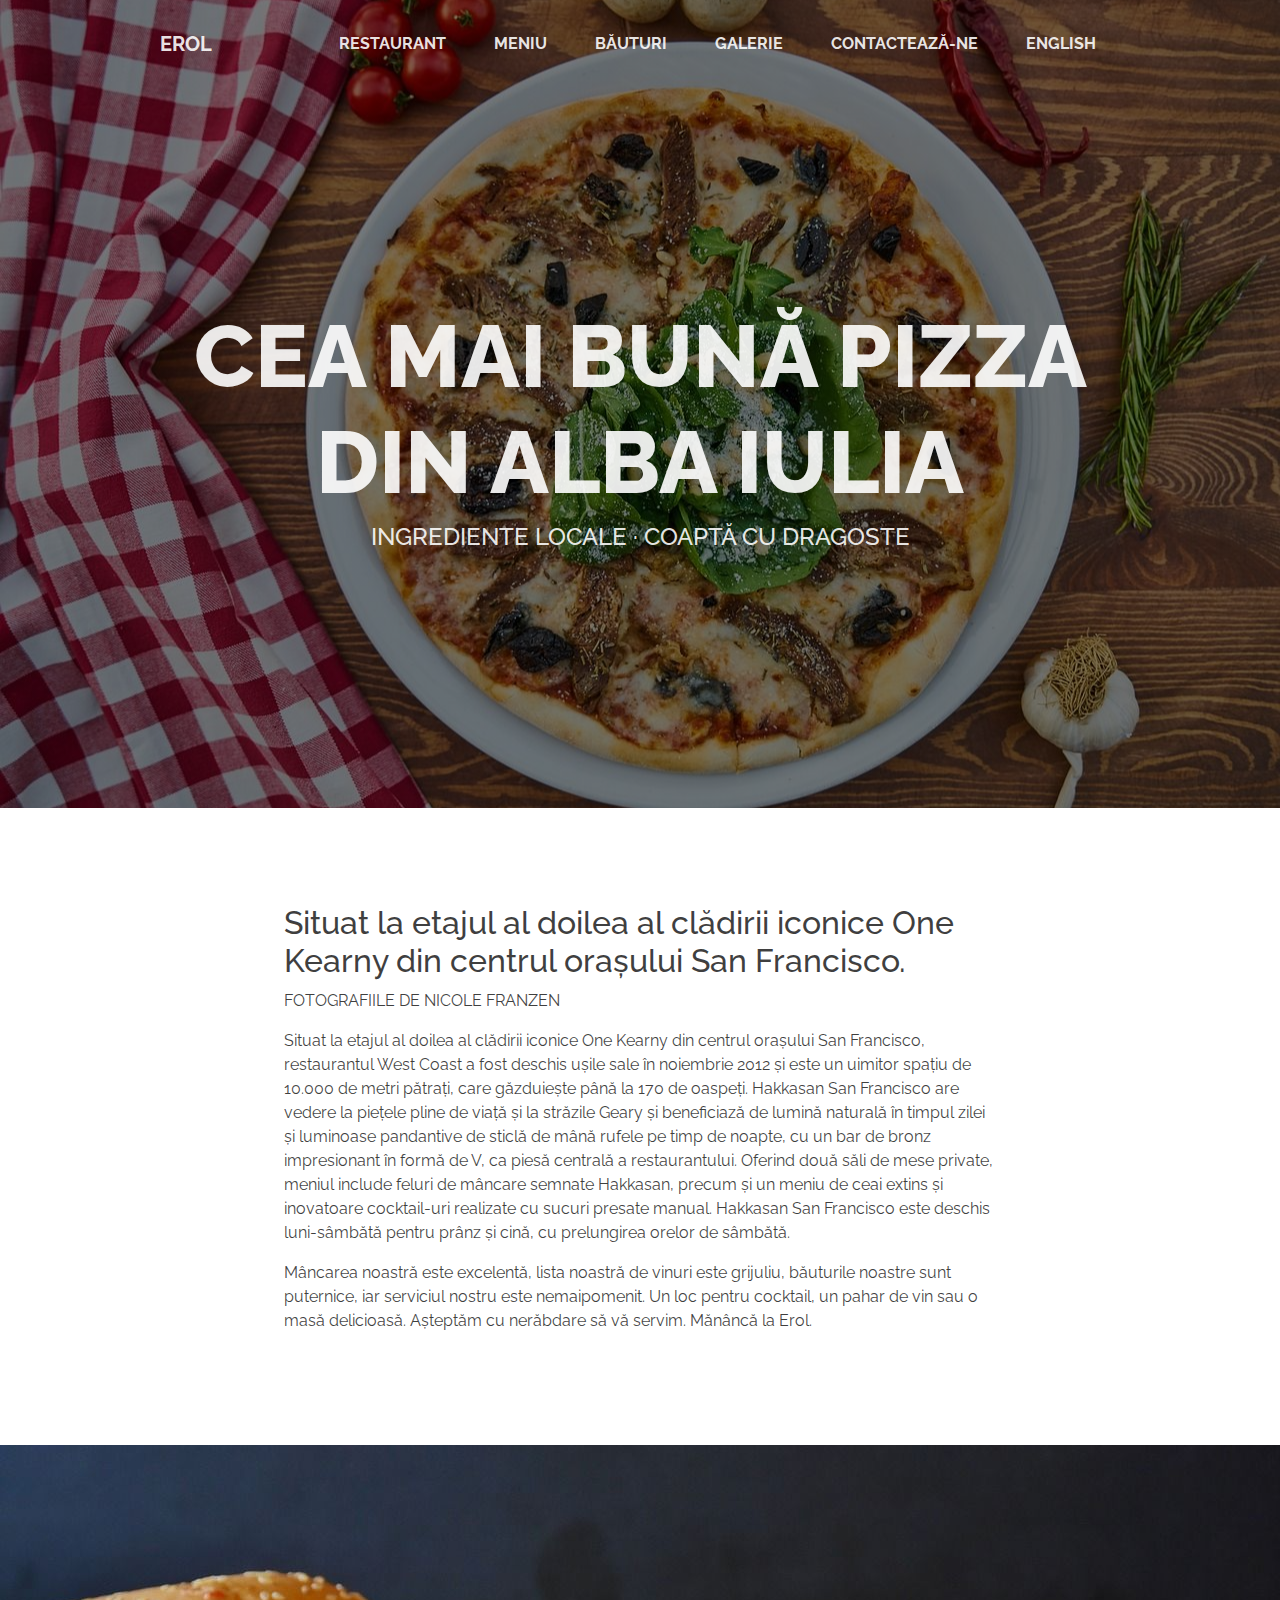
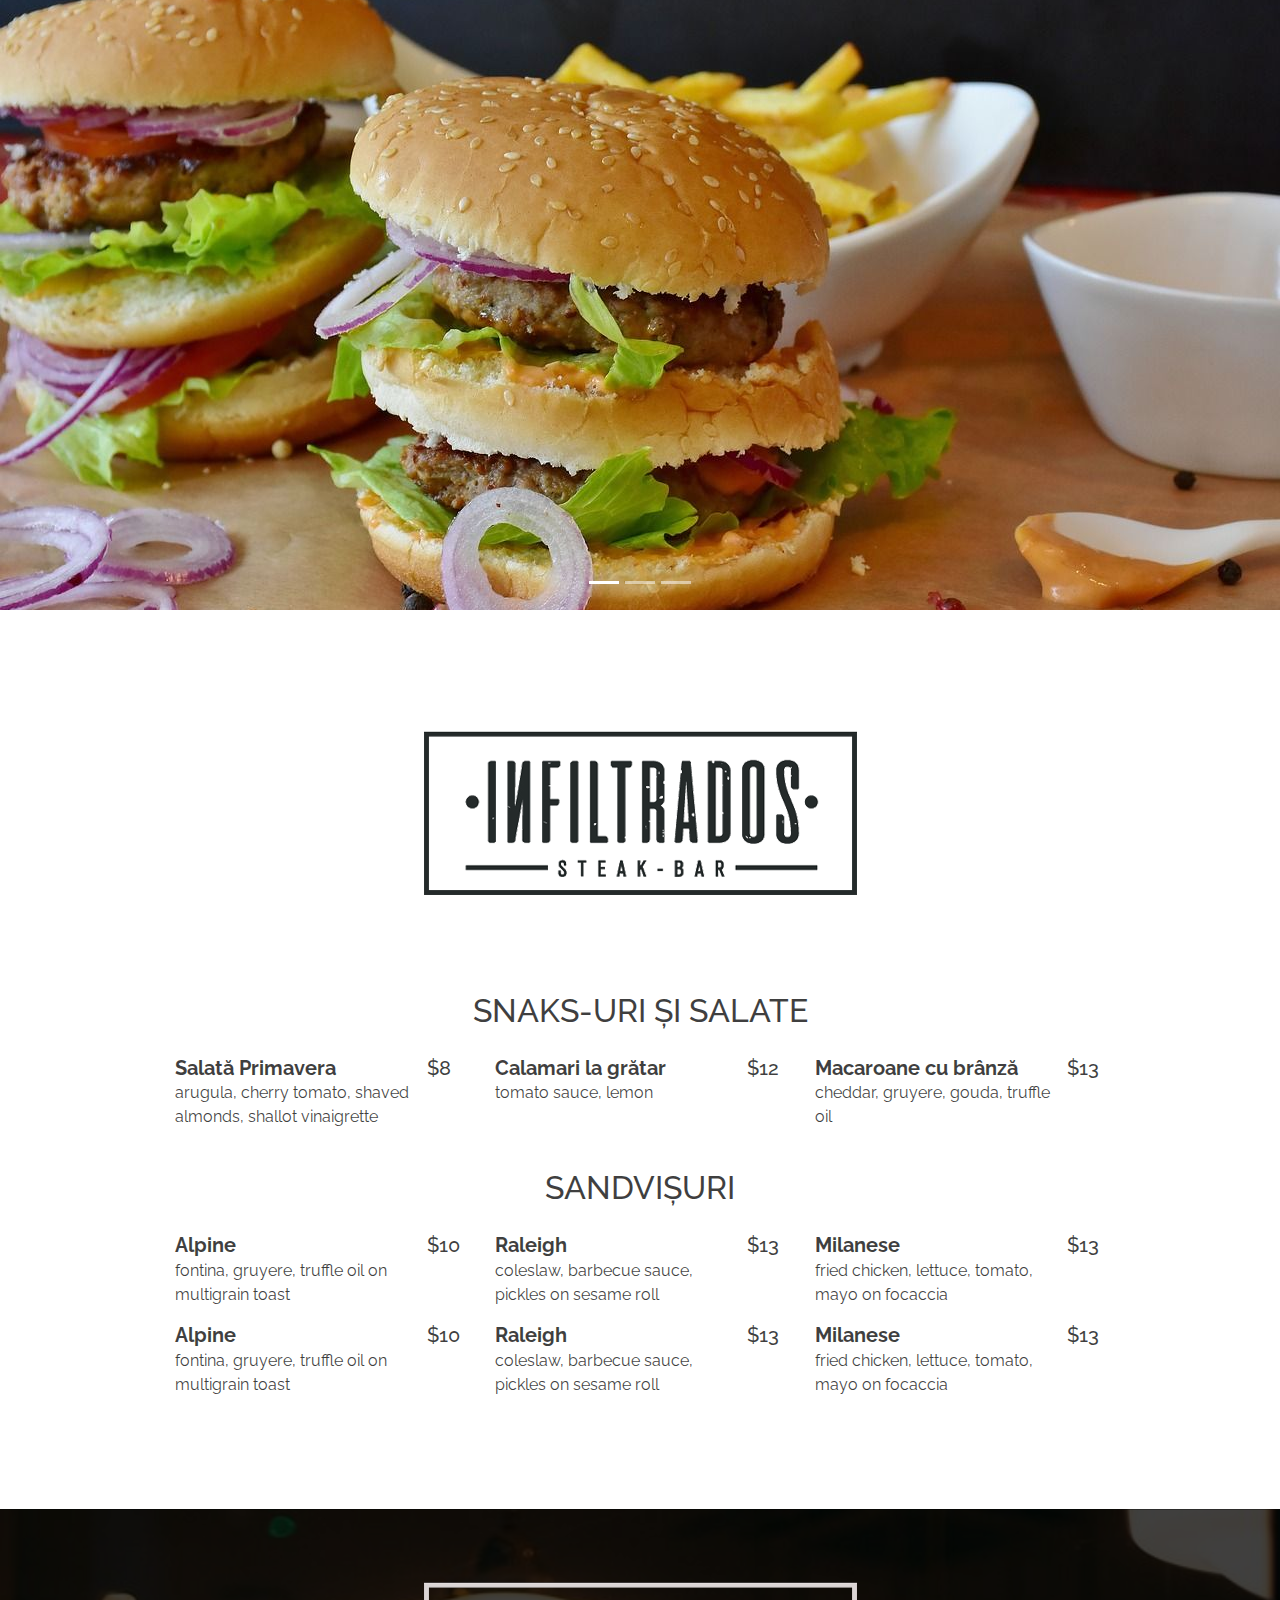
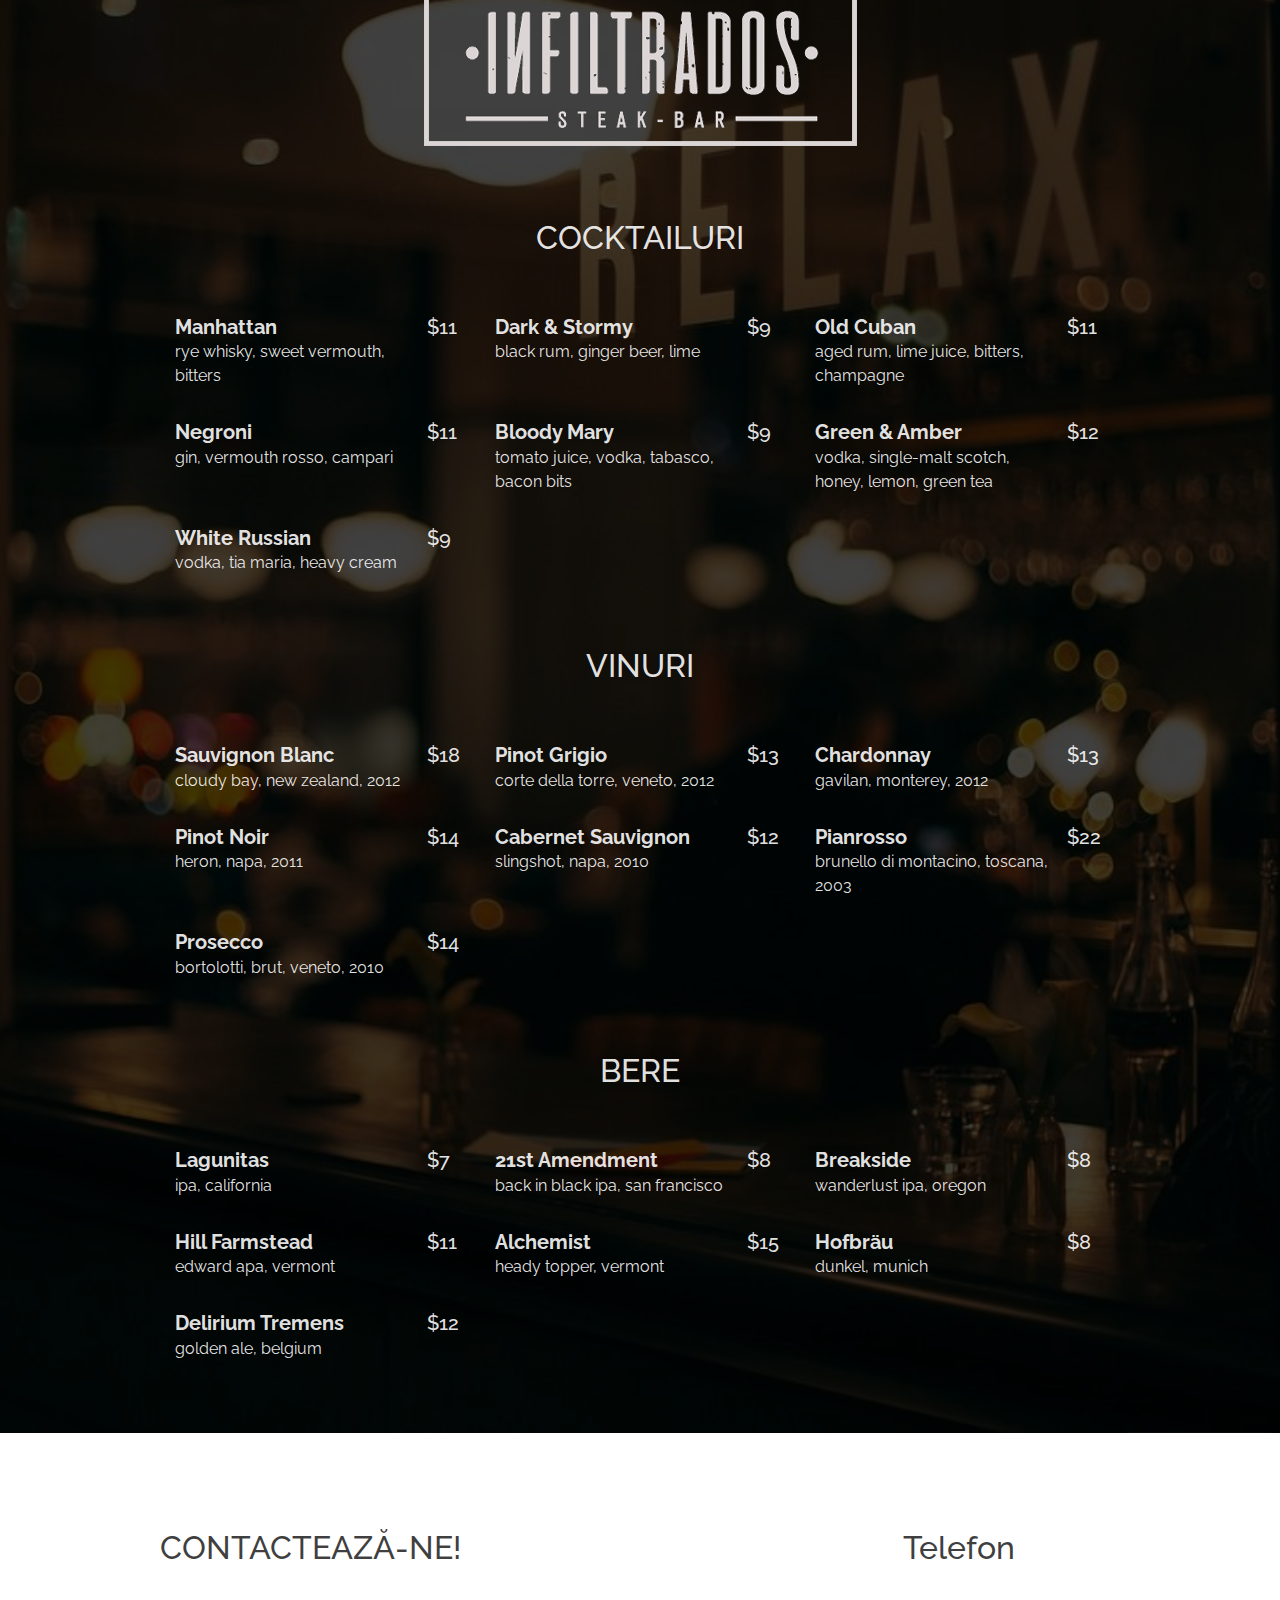
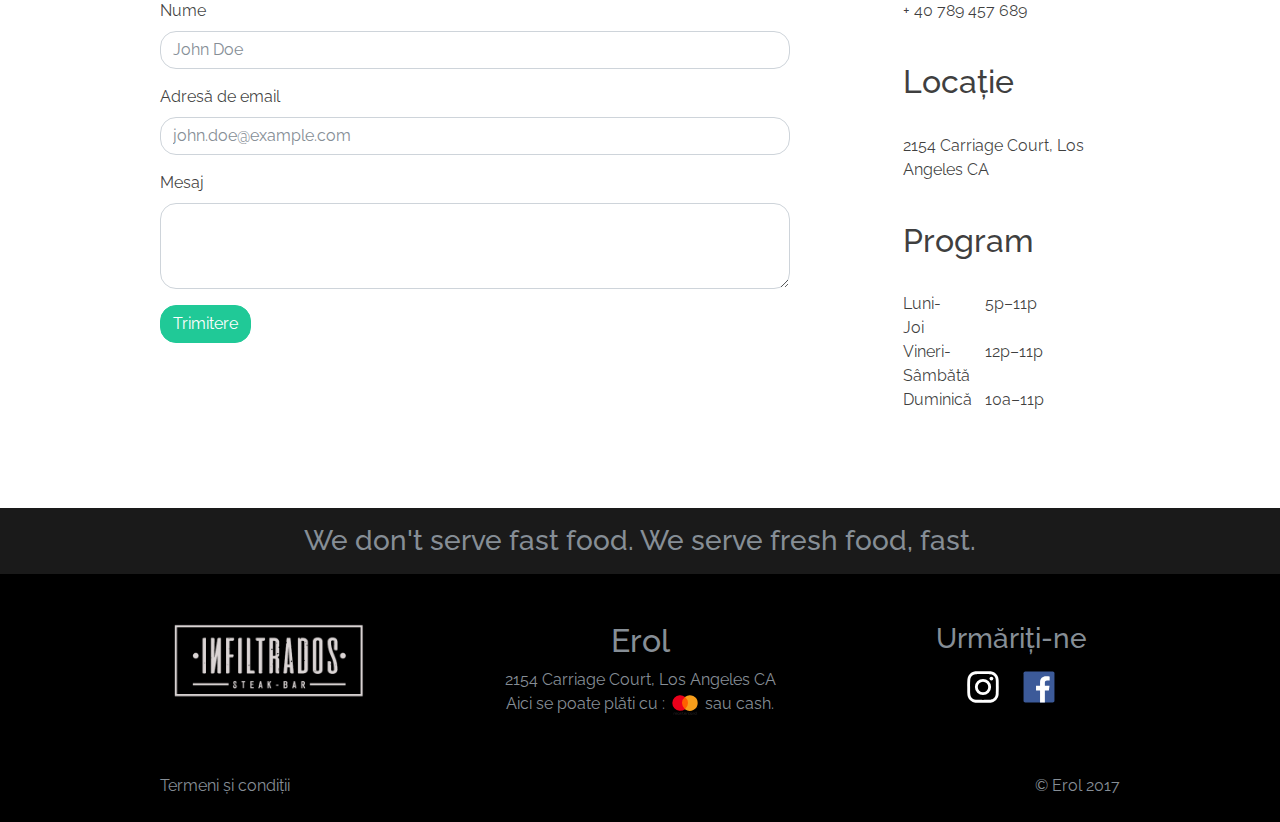
<file: ro/index.html>
<!DOCTYPE html><html lang=ro><head><meta charset=utf-8><meta http-equiv=X-UA-Compatible content="IE=edge,chrome=1"><meta name=viewport content="width=device-width, initial-scale=1.0"><meta name=apple-mobile-web-app-capable content=yes><meta name=apple-mobile-web-app-status-bar-style content=black><meta name=apple-mobile-web-app-title content=Erol><meta name=google-site-verification content=UA-106658785-2 /><meta name="author" content=" <me@danielturus.us>"><meta name=distribution content=global><meta name=language content=english><meta name=google value=notranslate /><meta name=description content="dsad das asda dsadsa dsadas dasd sda"><title> Erol </title><meta property="og:title" content=Erol /><meta property="og:type" content=website /><meta property="og:image" content="/assets/img/logo/drinks.png"/><meta property="og:url" content="https://restaurant1.danielturus.us/"/><meta property="og:description" content="Best pizza in Romania. Locally sourced. Crafted with love."/><link rel=apple-touch-icon sizes=180x180 href="/assets/img/favicons/apple-touch-icon.png"><link rel=icon type="image/png" sizes=32x32 href="/assets/img/favicons/favicon-32x32.png"><link rel=icon type="image/png" sizes=194x194 href="/assets/img/favicons/favicon-194x194.png"><link rel=icon type="image/png" sizes=192x192 href="/assets/img/favicons/android-chrome-192x192.png"><link rel=icon type="image/png" sizes=16x16 href="/assets/img/favicons/favicon-16x16.png"><link rel=manifest href="/assets/img/favicons/manifest.json"><link rel=mask-icon href="/assets/img/favicons/safari-pinned-tab.svg" color="#5bbad5"><link rel="shortcut icon" href="/assets/img/favicons/favicon.ico"><meta name=msapplication-config content="/assets/img/favicons/browserconfig.xml"><meta name=theme-color content="#ffffff"><style type="text/css">@import url("https://fonts.googleapis.com/css?family=Raleway:400,700,800");.secondary-text{color:rgba(255,255,255,0.9)}:root{--blue:#007bff;--indigo:#6610f2;--purple:#6f42c1;--pink:#e83e8c;--red:#dc3545;--orange:#fd7e14;--yellow:#ffc107;--green:#28a745;--teal:#20c997;--cyan:#17a2b8;--white:#fff;--gray:#868e96;--gray-dark:#343a40;--primary:#20c997;--secondary:#868e96;--success:#28a745;--info:#17a2b8;--warning:#ffc107;--danger:#dc3545;--light:#f8f9fa;--dark:#343a40;--breakpoint-xs:0;--breakpoint-sm:576px;--breakpoint-md:768px;--breakpoint-lg:992px;--breakpoint-xl:1300px;--font-family-sans-serif:-apple-system,BlinkMacSystemFont,"Segoe UI",Roboto,"Helvetica Neue",Arial,sans-serif,"Apple Color Emoji","Segoe UI Emoji","Segoe UI Symbol";--font-family-monospace:"SFMono-Regular",Menlo,Monaco,Consolas,"Liberation Mono","Courier New",monospace}@media print{*,*::before,*::after{text-shadow:none!important;box-shadow:none!important}a,a:visited{text-decoration:underline}abbr[title]::after{content:" (" attr(title) ")"}pre{white-space:pre-wrap!important}pre,blockquote{border:1px solid #999;page-break-inside:avoid}thead{display:table-header-group}tr,img{page-break-inside:avoid}p,h2,h3{orphans:3;widows:3}h2,h3{page-break-after:avoid}.navbar{display:none}.badge{border:1px solid #000}.table{border-collapse:collapse!important}.table td,.table th{background-color:#fff!important}.table-bordered th,.table-bordered td{border:1px solid #ddd!important}}*,*::before,*::after{box-sizing:border-box}html{font-family:sans-serif;line-height:1.15;-webkit-text-size-adjust:100%;-ms-text-size-adjust:100%;-ms-overflow-style:scrollbar;-webkit-tap-highlight-color:transparent}@-ms-viewport{width:device-width}article,aside,dialog,figcaption,figure,footer,header,hgroup,main,nav,section{display:block}body{margin:0;font-family:-apple-system,BlinkMacSystemFont,"Segoe UI",Roboto,"Helvetica Neue",Arial,sans-serif,"Apple Color Emoji","Segoe UI Emoji","Segoe UI Symbol";font-size:1rem;font-weight:400;line-height:1.5;color:rgba(0,0,0,0.75);text-align:left;background-color:#fff}[tabindex="-1"]:focus{outline:none!important}hr{box-sizing:content-box;height:0;overflow:visible}h1,h2,h3,h4,h5,h6{margin-top:0;margin-bottom:.5rem}p{margin-top:0;margin-bottom:1rem}abbr[title],abbr[data-original-title]{text-decoration:underline;text-decoration:underline dotted;cursor:help;border-bottom:0}address{margin-bottom:1rem;font-style:normal;line-height:inherit}ol,ul,dl{margin-top:0;margin-bottom:1rem}ol ol,ul ul,ol ul,ul ol{margin-bottom:0}dt{font-weight:700}dd{margin-bottom:.5rem;margin-left:0}blockquote{margin:0 0 1rem}dfn{font-style:italic}b,strong{font-weight:bolder}small{font-size:80%}sub,sup{position:relative;font-size:75%;line-height:0;vertical-align:baseline}sub{bottom:-.25em}sup{top:-.5em}a{color:#868e96;text-decoration:none;background-color:transparent;-webkit-text-decoration-skip:objects}a:hover{color:#60686f;text-decoration:none}a:not([href]):not([tabindex]){color:inherit;text-decoration:none}a:not([href]):not([tabindex]):focus,a:not([href]):not([tabindex]):hover{color:inherit;text-decoration:none}a:not([href]):not([tabindex]):focus{outline:0}pre,code,kbd,samp{font-family:monospace,monospace;font-size:1em}pre{margin-top:0;margin-bottom:1rem;overflow:auto;-ms-overflow-style:scrollbar}figure{margin:0 0 1rem}img{vertical-align:middle;border-style:none}svg:not(:root){overflow:hidden}a,area,button,[role="button"],input:not([type="range"]),label,select,summary,textarea{touch-action:manipulation}table{border-collapse:collapse}caption{padding-top:.75rem;padding-bottom:.75rem;color:#868e96;text-align:left;caption-side:bottom}th{text-align:inherit}label{display:inline-block;margin-bottom:.5rem}button{border-radius:0}button:focus{outline:1px dotted;outline:5px auto -webkit-focus-ring-color}input,button,select,optgroup,textarea{margin:0;font-family:inherit;font-size:inherit;line-height:inherit}button,input{overflow:visible}button,select{text-transform:none}button,html [type="button"],[type="reset"],[type="submit"]{-webkit-appearance:button}button::-moz-focus-inner,[type="button"]::-moz-focus-inner,[type="reset"]::-moz-focus-inner,[type="submit"]::-moz-focus-inner{padding:0;border-style:none}input[type="radio"],input[type="checkbox"]{box-sizing:border-box;padding:0}input[type="date"],input[type="time"],input[type="datetime-local"],input[type="month"]{-webkit-appearance:listbox}
textarea{overflow:auto;resize:vertical}fieldset{min-width:0;padding:0;margin:0;border:0}legend{display:block;width:100%;max-width:100%;padding:0;margin-bottom:.5rem;font-size:1.5rem;line-height:inherit;color:inherit;white-space:normal}progress{vertical-align:baseline}[type="number"]::-webkit-inner-spin-button,[type="number"]::-webkit-outer-spin-button{height:auto}[type="search"]{outline-offset:-2px;-webkit-appearance:none}[type="search"]::-webkit-search-cancel-button,[type="search"]::-webkit-search-decoration{-webkit-appearance:none}::-webkit-file-upload-button{font:inherit;-webkit-appearance:button}output{display:inline-block}summary{display:list-item}template{display:none}[hidden]{display:none!important}h1,h2,h3,h4,h5,h6,.h1,.h2,.h3,.h4,.h5,.h6{margin-bottom:.5rem;font-family:inherit;font-weight:500;line-height:1.2;color:inherit}h1,.h1{font-size:2.5rem}h2,.h2{font-size:2rem}h3,.h3{font-size:1.75rem}h4,.h4{font-size:1.5rem}h5,.h5{font-size:1.25rem}h6,.h6{font-size:1rem}.lead{font-size:1.25rem;font-weight:300}.display-1{font-size:6rem;font-weight:300;line-height:1.2}.display-2{font-size:5.5rem;font-weight:300;line-height:1.2}.display-3{font-size:4.5rem;font-weight:300;line-height:1.2}.display-4{font-size:3.5rem;font-weight:300;line-height:1.2}hr{margin-top:1rem;margin-bottom:1rem;border:0;border-top:1px solid rgba(0,0,0,0.1)}small,.small{font-size:80%;font-weight:400}mark,.mark{padding:.2em;background-color:#fcf8e3}.list-unstyled{padding-left:0;list-style:none}.list-inline{padding-left:0;list-style:none}.list-inline-item{display:inline-block}.list-inline-item:not(:last-child){margin-right:5px}.initialism{font-size:90%;text-transform:uppercase}.blockquote{margin-bottom:1rem;font-size:1.25rem}.blockquote-footer{display:block;font-size:80%;color:#868e96}.blockquote-footer::before{content:"\2014 \00A0"}.img-fluid{max-width:100%;height:auto}.img-thumbnail{padding:.25rem;background-color:#fff;border:1px solid #ddd;border-radius:1rem;transition:all .2s ease-in-out;max-width:100%;height:auto}.figure{display:inline-block}.figure-img{margin-bottom:.5rem;line-height:1}.figure-caption{font-size:90%;color:#868e96}.container{width:100%;padding-right:15px;padding-left:15px;margin-right:auto;margin-left:auto}@media(min-width:576px){.container{max-width:540px}}@media(min-width:768px){.container{max-width:720px}}@media(min-width:992px){.container{max-width:960px}}@media(min-width:1300px){.container{max-width:1300px}}.container-fluid{width:100%;padding-right:15px;padding-left:15px;margin-right:auto;margin-left:auto}.row{display:flex;flex-wrap:wrap;margin-right:-15px;margin-left:-15px}.no-gutters{margin-right:0;margin-left:0}.no-gutters>.col,.no-gutters>[class*="col-"]{padding-right:0;padding-left:0}.col-1,.col-2,.col-3,.col-4,.col-5,.col-6,.col-7,.col-8,.col-9,.col-10,.col-11,.col-12,.col,.col-auto,.col-sm-1,.col-sm-2,.col-sm-3,.col-sm-4,.col-sm-5,.col-sm-6,.col-sm-7,.col-sm-8,.col-sm-9,.col-sm-10,.col-sm-11,.col-sm-12,.col-sm,.col-sm-auto,.col-md-1,.col-md-2,.col-md-3,.col-md-4,.col-md-5,.col-md-6,.col-md-7,.col-md-8,.col-md-9,.col-md-10,.col-md-11,.col-md-12,.col-md,.col-md-auto,.col-lg-1,.col-lg-2,.col-lg-3,.col-lg-4,.col-lg-5,.col-lg-6,.col-lg-7,.col-lg-8,.col-lg-9,.col-lg-10,.col-lg-11,.col-lg-12,.col-lg,.col-lg-auto,.col-xl-1,.col-xl-2,.col-xl-3,.col-xl-4,.col-xl-5,.col-xl-6,.col-xl-7,.col-xl-8,.col-xl-9,.col-xl-10,.col-xl-11,.col-xl-12,.col-xl,.col-xl-auto{position:relative;width:100%;min-height:1px;padding-right:15px;padding-left:15px}.col{flex-basis:0;flex-grow:1;max-width:100%}.col-auto{flex:0 0 auto;width:auto;max-width:none}.col-1{flex:0 0 8.3333333333%;max-width:8.3333333333%}.col-2{flex:0 0 16.6666666667%;max-width:16.6666666667%}.col-3{flex:0 0 25%;max-width:25%}.col-4{flex:0 0 33.3333333333%;max-width:33.3333333333%}.col-5{flex:0 0 41.6666666667%;max-width:41.6666666667%}.col-6{flex:0 0 50%;max-width:50%}.col-7{flex:0 0 58.3333333333%;max-width:58.3333333333%}.col-8{flex:0 0 66.6666666667%;max-width:66.6666666667%}.col-9{flex:0 0 75%;max-width:75%}.col-10{flex:0 0 83.3333333333%;max-width:83.3333333333%}.col-11{flex:0 0 91.6666666667%;max-width:91.6666666667%}.col-12{flex:0 0 100%;max-width:100%}.order-first{order:-1}.order-1{order:1}.order-2{order:2}.order-3{order:3}.order-4{order:4}.order-5{order:5}.order-6{order:6}.order-7{order:7}.order-8{order:8}.order-9{order:9}.order-10{order:10}.order-11{order:11}.order-12{order:12}.offset-1{margin-left:8.3333333333%}.offset-2{margin-left:16.6666666667%}.offset-3{margin-left:25%}.offset-4{margin-left:33.3333333333%}.offset-5{margin-left:41.6666666667%}.offset-6{margin-left:50%}.offset-7{margin-left:58.3333333333%}.offset-8{margin-left:66.6666666667%}.offset-9{margin-left:75%}.offset-10{margin-left:83.3333333333%}.offset-11{margin-left:91.6666666667%}@media(min-width:576px){.col-sm{flex-basis:0;flex-grow:1;max-width:100%}
.col-sm-auto{flex:0 0 auto;width:auto;max-width:none}.col-sm-1{flex:0 0 8.3333333333%;max-width:8.3333333333%}.col-sm-2{flex:0 0 16.6666666667%;max-width:16.6666666667%}.col-sm-3{flex:0 0 25%;max-width:25%}.col-sm-4{flex:0 0 33.3333333333%;max-width:33.3333333333%}.col-sm-5{flex:0 0 41.6666666667%;max-width:41.6666666667%}.col-sm-6{flex:0 0 50%;max-width:50%}.col-sm-7{flex:0 0 58.3333333333%;max-width:58.3333333333%}.col-sm-8{flex:0 0 66.6666666667%;max-width:66.6666666667%}.col-sm-9{flex:0 0 75%;max-width:75%}.col-sm-10{flex:0 0 83.3333333333%;max-width:83.3333333333%}.col-sm-11{flex:0 0 91.6666666667%;max-width:91.6666666667%}.col-sm-12{flex:0 0 100%;max-width:100%}.order-sm-first{order:-1}.order-sm-1{order:1}.order-sm-2{order:2}.order-sm-3{order:3}.order-sm-4{order:4}.order-sm-5{order:5}.order-sm-6{order:6}.order-sm-7{order:7}.order-sm-8{order:8}.order-sm-9{order:9}.order-sm-10{order:10}.order-sm-11{order:11}.order-sm-12{order:12}.offset-sm-0{margin-left:0}.offset-sm-1{margin-left:8.3333333333%}.offset-sm-2{margin-left:16.6666666667%}.offset-sm-3{margin-left:25%}.offset-sm-4{margin-left:33.3333333333%}.offset-sm-5{margin-left:41.6666666667%}.offset-sm-6{margin-left:50%}.offset-sm-7{margin-left:58.3333333333%}.offset-sm-8{margin-left:66.6666666667%}.offset-sm-9{margin-left:75%}.offset-sm-10{margin-left:83.3333333333%}.offset-sm-11{margin-left:91.6666666667%}}@media(min-width:768px){.col-md{flex-basis:0;flex-grow:1;max-width:100%}.col-md-auto{flex:0 0 auto;width:auto;max-width:none}.col-md-1{flex:0 0 8.3333333333%;max-width:8.3333333333%}.col-md-2{flex:0 0 16.6666666667%;max-width:16.6666666667%}.col-md-3{flex:0 0 25%;max-width:25%}.col-md-4{flex:0 0 33.3333333333%;max-width:33.3333333333%}.col-md-5{flex:0 0 41.6666666667%;max-width:41.6666666667%}.col-md-6{flex:0 0 50%;max-width:50%}.col-md-7{flex:0 0 58.3333333333%;max-width:58.3333333333%}.col-md-8{flex:0 0 66.6666666667%;max-width:66.6666666667%}.col-md-9{flex:0 0 75%;max-width:75%}.col-md-10{flex:0 0 83.3333333333%;max-width:83.3333333333%}.col-md-11{flex:0 0 91.6666666667%;max-width:91.6666666667%}.col-md-12{flex:0 0 100%;max-width:100%}.order-md-first{order:-1}.order-md-1{order:1}.order-md-2{order:2}.order-md-3{order:3}.order-md-4{order:4}.order-md-5{order:5}.order-md-6{order:6}.order-md-7{order:7}.order-md-8{order:8}.order-md-9{order:9}.order-md-10{order:10}.order-md-11{order:11}.order-md-12{order:12}.offset-md-0{margin-left:0}.offset-md-1{margin-left:8.3333333333%}.offset-md-2{margin-left:16.6666666667%}.offset-md-3{margin-left:25%}.offset-md-4{margin-left:33.3333333333%}.offset-md-5{margin-left:41.6666666667%}.offset-md-6{margin-left:50%}.offset-md-7{margin-left:58.3333333333%}.offset-md-8{margin-left:66.6666666667%}.offset-md-9{margin-left:75%}.offset-md-10{margin-left:83.3333333333%}.offset-md-11{margin-left:91.6666666667%}}@media(min-width:992px){.col-lg{flex-basis:0;flex-grow:1;max-width:100%}.col-lg-auto{flex:0 0 auto;width:auto;max-width:none}.col-lg-1{flex:0 0 8.3333333333%;max-width:8.3333333333%}.col-lg-2{flex:0 0 16.6666666667%;max-width:16.6666666667%}.col-lg-3{flex:0 0 25%;max-width:25%}.col-lg-4{flex:0 0 33.3333333333%;max-width:33.3333333333%}.col-lg-5{flex:0 0 41.6666666667%;max-width:41.6666666667%}.col-lg-6{flex:0 0 50%;max-width:50%}.col-lg-7{flex:0 0 58.3333333333%;max-width:58.3333333333%}.col-lg-8{flex:0 0 66.6666666667%;max-width:66.6666666667%}.col-lg-9{flex:0 0 75%;max-width:75%}.col-lg-10{flex:0 0 83.3333333333%;max-width:83.3333333333%}.col-lg-11{flex:0 0 91.6666666667%;max-width:91.6666666667%}.col-lg-12{flex:0 0 100%;max-width:100%}.order-lg-first{order:-1}.order-lg-1{order:1}.order-lg-2{order:2}.order-lg-3{order:3}.order-lg-4{order:4}.order-lg-5{order:5}.order-lg-6{order:6}.order-lg-7{order:7}.order-lg-8{order:8}.order-lg-9{order:9}.order-lg-10{order:10}.order-lg-11{order:11}.order-lg-12{order:12}.offset-lg-0{margin-left:0}.offset-lg-1{margin-left:8.3333333333%}.offset-lg-2{margin-left:16.6666666667%}.offset-lg-3{margin-left:25%}.offset-lg-4{margin-left:33.3333333333%}.offset-lg-5{margin-left:41.6666666667%}.offset-lg-6{margin-left:50%}.offset-lg-7{margin-left:58.3333333333%}.offset-lg-8{margin-left:66.6666666667%}.offset-lg-9{margin-left:75%}.offset-lg-10{margin-left:83.3333333333%}.offset-lg-11{margin-left:91.6666666667%}}@media(min-width:1300px){.col-xl{flex-basis:0;flex-grow:1;max-width:100%}.col-xl-auto{flex:0 0 auto;width:auto;max-width:none}.col-xl-1{flex:0 0 8.3333333333%;max-width:8.3333333333%}.col-xl-2{flex:0 0 16.6666666667%;max-width:16.6666666667%}.col-xl-3{flex:0 0 25%;max-width:25%}.col-xl-4{flex:0 0 33.3333333333%;max-width:33.3333333333%}.col-xl-5{flex:0 0 41.6666666667%;max-width:41.6666666667%}.col-xl-6{flex:0 0 50%;max-width:50%}.col-xl-7{flex:0 0 58.3333333333%;max-width:58.3333333333%}.col-xl-8{flex:0 0 66.6666666667%;max-width:66.6666666667%}.col-xl-9{flex:0 0 75%;max-width:75%}.col-xl-10{flex:0 0 83.3333333333%;max-width:83.3333333333%}.col-xl-11{flex:0 0 91.6666666667%;max-width:91.6666666667%}
.col-xl-12{flex:0 0 100%;max-width:100%}.order-xl-first{order:-1}.order-xl-1{order:1}.order-xl-2{order:2}.order-xl-3{order:3}.order-xl-4{order:4}.order-xl-5{order:5}.order-xl-6{order:6}.order-xl-7{order:7}.order-xl-8{order:8}.order-xl-9{order:9}.order-xl-10{order:10}.order-xl-11{order:11}.order-xl-12{order:12}.offset-xl-0{margin-left:0}.offset-xl-1{margin-left:8.3333333333%}.offset-xl-2{margin-left:16.6666666667%}.offset-xl-3{margin-left:25%}.offset-xl-4{margin-left:33.3333333333%}.offset-xl-5{margin-left:41.6666666667%}.offset-xl-6{margin-left:50%}.offset-xl-7{margin-left:58.3333333333%}.offset-xl-8{margin-left:66.6666666667%}.offset-xl-9{margin-left:75%}.offset-xl-10{margin-left:83.3333333333%}.offset-xl-11{margin-left:91.6666666667%}}.form-control{display:block;width:100%;padding:.375rem .75rem;font-size:1rem;line-height:1.5;color:#495057;background-color:#fff;background-image:none;background-clip:padding-box;border:1px solid #ced4da;border-radius:1rem;transition:border-color ease-in-out .15s,box-shadow ease-in-out .15s}.form-control::-ms-expand{background-color:transparent;border:0}.form-control:focus{color:#495057;background-color:#fff;border-color:#7eeaca;outline:0;box-shadow:0 0 0 .2rem rgba(32,201,151,0.25)}.form-control::placeholder{color:#868e96;opacity:1}.form-control:disabled,.form-control[readonly]{background-color:#e9ecef;opacity:1}select.form-control:not([size]):not([multiple]){height:calc(2.25rem+2px)}select.form-control:focus::-ms-value{color:#495057;background-color:#fff}.form-control-file,.form-control-range{display:block}.col-form-label{padding-top:calc(.375rem+1px);padding-bottom:calc(.375rem+1px);margin-bottom:0;line-height:1.5}.col-form-label-lg{padding-top:calc(.5rem+1px);padding-bottom:calc(.5rem+1px);font-size:1.25rem;line-height:1.5}.col-form-label-sm{padding-top:calc(.25rem+1px);padding-bottom:calc(.25rem+1px);font-size:.875rem;line-height:1.5}.col-form-legend{padding-top:.375rem;padding-bottom:.375rem;margin-bottom:0;font-size:1rem}.form-control-plaintext{padding-top:.375rem;padding-bottom:.375rem;margin-bottom:0;line-height:1.5;background-color:transparent;border:solid transparent;border-width:1px 0}.form-control-plaintext.form-control-sm,.input-group-sm>.form-control-plaintext.form-control,.input-group-sm>.form-control-plaintext.input-group-addon,.input-group-sm>.input-group-btn>.form-control-plaintext.btn,.form-control-plaintext.form-control-lg,.input-group-lg>.form-control-plaintext.form-control,.input-group-lg>.form-control-plaintext.input-group-addon,.input-group-lg>.input-group-btn>.form-control-plaintext.btn{padding-right:0;padding-left:0}.form-control-sm,.input-group-sm>.form-control,.input-group-sm>.input-group-addon,.input-group-sm>.input-group-btn>.btn{padding:.25rem .5rem;font-size:.875rem;line-height:1.5;border-radius:.2rem}select.form-control-sm:not([size]):not([multiple]),.input-group-sm>select.form-control:not([size]):not([multiple]),.input-group-sm>select.input-group-addon:not([size]):not([multiple]),.input-group-sm>.input-group-btn>select.btn:not([size]):not([multiple]){height:calc(1.8125rem+2px)}.form-control-lg,.input-group-lg>.form-control,.input-group-lg>.input-group-addon,.input-group-lg>.input-group-btn>.btn{padding:.5rem 1rem;font-size:1.25rem;line-height:1.5;border-radius:.3rem}select.form-control-lg:not([size]):not([multiple]),.input-group-lg>select.form-control:not([size]):not([multiple]),.input-group-lg>select.input-group-addon:not([size]):not([multiple]),.input-group-lg>.input-group-btn>select.btn:not([size]):not([multiple]){height:calc(2.875rem+2px)}.form-group{margin-bottom:1rem}.form-text{display:block;margin-top:.25rem}.form-row{display:flex;flex-wrap:wrap;margin-right:-5px;margin-left:-5px}.form-row>.col,.form-row>[class*="col-"]{padding-right:5px;padding-left:5px}.form-check{position:relative;display:block;margin-bottom:.5rem}.form-check.disabled .form-check-label{color:#868e96}.form-check-label{padding-left:1.25rem;margin-bottom:0}.form-check-input{position:absolute;margin-top:.25rem;margin-left:-1.25rem}.form-check-inline{display:inline-block;margin-right:.75rem}.form-check-inline .form-check-label{vertical-align:middle}.valid-feedback{display:none;margin-top:.25rem;font-size:.875rem;color:#28a745}.valid-tooltip{position:absolute;top:100%;z-index:5;display:none;width:250px;padding:.5rem;margin-top:.1rem;font-size:.875rem;line-height:1;color:#fff;background-color:rgba(40,167,69,0.8);border-radius:.2rem}.was-validated .form-control:valid,.form-control.is-valid,.was-validated .custom-select:valid,.custom-select.is-valid{border-color:#28a745}.was-validated .form-control:valid:focus,.form-control.is-valid:focus,.was-validated .custom-select:valid:focus,.custom-select.is-valid:focus{box-shadow:0 0 0 .2rem rgba(40,167,69,0.25)}.was-validated .form-control:valid ~ .valid-feedback,.was-validated .form-control:valid ~ .valid-tooltip,.form-control.is-valid ~ .valid-feedback,.form-control.is-valid ~ .valid-tooltip,.was-validated .custom-select:valid ~ .valid-feedback,.was-validated .custom-select:valid ~ .valid-tooltip,.custom-select.is-valid ~ .valid-feedback,.custom-select.is-valid ~ .valid-tooltip{display:block}
.was-validated .form-check-input:valid+.form-check-label,.form-check-input.is-valid+.form-check-label{color:#28a745}.was-validated .custom-control-input:valid ~ .custom-control-indicator,.custom-control-input.is-valid ~ .custom-control-indicator{background-color:rgba(40,167,69,0.25)}.was-validated .custom-control-input:valid ~ .custom-control-description,.custom-control-input.is-valid ~ .custom-control-description{color:#28a745}.was-validated .custom-file-input:valid ~ .custom-file-control,.custom-file-input.is-valid ~ .custom-file-control{border-color:#28a745}.was-validated .custom-file-input:valid ~ .custom-file-control::before,.custom-file-input.is-valid ~ .custom-file-control::before{border-color:inherit}.was-validated .custom-file-input:valid:focus,.custom-file-input.is-valid:focus{box-shadow:0 0 0 .2rem rgba(40,167,69,0.25)}.invalid-feedback{display:none;margin-top:.25rem;font-size:.875rem;color:#dc3545}.invalid-tooltip{position:absolute;top:100%;z-index:5;display:none;width:250px;padding:.5rem;margin-top:.1rem;font-size:.875rem;line-height:1;color:#fff;background-color:rgba(220,53,69,0.8);border-radius:.2rem}.was-validated .form-control:invalid,.form-control.is-invalid,.was-validated .custom-select:invalid,.custom-select.is-invalid{border-color:#dc3545}.was-validated .form-control:invalid:focus,.form-control.is-invalid:focus,.was-validated .custom-select:invalid:focus,.custom-select.is-invalid:focus{box-shadow:0 0 0 .2rem rgba(220,53,69,0.25)}.was-validated .form-control:invalid ~ .invalid-feedback,.was-validated .form-control:invalid ~ .invalid-tooltip,.form-control.is-invalid ~ .invalid-feedback,.form-control.is-invalid ~ .invalid-tooltip,.was-validated .custom-select:invalid ~ .invalid-feedback,.was-validated .custom-select:invalid ~ .invalid-tooltip,.custom-select.is-invalid ~ .invalid-feedback,.custom-select.is-invalid ~ .invalid-tooltip{display:block}.was-validated .form-check-input:invalid+.form-check-label,.form-check-input.is-invalid+.form-check-label{color:#dc3545}.was-validated .custom-control-input:invalid ~ .custom-control-indicator,.custom-control-input.is-invalid ~ .custom-control-indicator{background-color:rgba(220,53,69,0.25)}.was-validated .custom-control-input:invalid ~ .custom-control-description,.custom-control-input.is-invalid ~ .custom-control-description{color:#dc3545}.was-validated .custom-file-input:invalid ~ .custom-file-control,.custom-file-input.is-invalid ~ .custom-file-control{border-color:#dc3545}.was-validated .custom-file-input:invalid ~ .custom-file-control::before,.custom-file-input.is-invalid ~ .custom-file-control::before{border-color:inherit}.was-validated .custom-file-input:invalid:focus,.custom-file-input.is-invalid:focus{box-shadow:0 0 0 .2rem rgba(220,53,69,0.25)}.form-inline{display:flex;flex-flow:row wrap;align-items:center}.form-inline .form-check{width:100%}@media(min-width:576px){.form-inline label{display:flex;align-items:center;justify-content:center;margin-bottom:0}.form-inline .form-group{display:flex;flex:0 0 auto;flex-flow:row wrap;align-items:center;margin-bottom:0}.form-inline .form-control{display:inline-block;width:auto;vertical-align:middle}.form-inline .form-control-plaintext{display:inline-block}.form-inline .input-group{width:auto}.form-inline .form-check{display:flex;align-items:center;justify-content:center;width:auto;margin-top:0;margin-bottom:0}.form-inline .form-check-label{padding-left:0}.form-inline .form-check-input{position:relative;margin-top:0;margin-right:.25rem;margin-left:0}.form-inline .custom-control{display:flex;align-items:center;justify-content:center;padding-left:0}.form-inline .custom-control-indicator{position:static;display:inline-block;margin-right:.25rem;vertical-align:text-bottom}.form-inline .has-feedback .form-control-feedback{top:0}}.btn{display:inline-block;font-weight:400;text-align:center;white-space:nowrap;vertical-align:middle;user-select:none;border:1px solid transparent;padding:.375rem .75rem;font-size:1rem;line-height:1.5;border-radius:1rem;transition:background-color .15s ease-in-out,border-color .15s ease-in-out,box-shadow .15s ease-in-out}.btn:focus,.btn:hover{text-decoration:none}.btn:focus,.btn.focus{outline:0;box-shadow:0 0 0 .2rem rgba(32,201,151,0.25)}.btn.disabled,.btn:disabled{opacity:.65}.btn:not([disabled]):not(.disabled):active,.btn:not([disabled]):not(.disabled).active{background-image:none}a.btn.disabled,fieldset[disabled] a.btn{pointer-events:none}.btn-primary{color:#fff;background-color:#20c997;border-color:#20c997}.btn-primary:hover{color:#fff;background-color:#1ba87e;border-color:#199d76}.btn-primary:focus,.btn-primary.focus{box-shadow:0 0 0 .2rem rgba(32,201,151,0.5)}.btn-primary.disabled,.btn-primary:disabled{background-color:#20c997;border-color:#20c997}.btn-primary:not([disabled]):not(.disabled):active,.btn-primary:not([disabled]):not(.disabled).active,.show>.btn-primary.dropdown-toggle{color:#fff;background-color:#199d76;border-color:#17926e;box-shadow:0 0 0 .2rem rgba(32,201,151,0.5)}
.btn-secondary{color:#fff;background-color:#868e96;border-color:#868e96}.btn-secondary:hover{color:#fff;background-color:#727b84;border-color:#6c757d}.btn-secondary:focus,.btn-secondary.focus{box-shadow:0 0 0 .2rem rgba(134,142,150,0.5)}.btn-secondary.disabled,.btn-secondary:disabled{background-color:#868e96;border-color:#868e96}.btn-secondary:not([disabled]):not(.disabled):active,.btn-secondary:not([disabled]):not(.disabled).active,.show>.btn-secondary.dropdown-toggle{color:#fff;background-color:#6c757d;border-color:#666e76;box-shadow:0 0 0 .2rem rgba(134,142,150,0.5)}.btn-success{color:#fff;background-color:#28a745;border-color:#28a745}.btn-success:hover{color:#fff;background-color:#218838;border-color:#1e7e34}.btn-success:focus,.btn-success.focus{box-shadow:0 0 0 .2rem rgba(40,167,69,0.5)}.btn-success.disabled,.btn-success:disabled{background-color:#28a745;border-color:#28a745}.btn-success:not([disabled]):not(.disabled):active,.btn-success:not([disabled]):not(.disabled).active,.show>.btn-success.dropdown-toggle{color:#fff;background-color:#1e7e34;border-color:#1c7430;box-shadow:0 0 0 .2rem rgba(40,167,69,0.5)}.btn-info{color:#fff;background-color:#17a2b8;border-color:#17a2b8}.btn-info:hover{color:#fff;background-color:#138496;border-color:#117a8b}.btn-info:focus,.btn-info.focus{box-shadow:0 0 0 .2rem rgba(23,162,184,0.5)}.btn-info.disabled,.btn-info:disabled{background-color:#17a2b8;border-color:#17a2b8}.btn-info:not([disabled]):not(.disabled):active,.btn-info:not([disabled]):not(.disabled).active,.show>.btn-info.dropdown-toggle{color:#fff;background-color:#117a8b;border-color:#10707f;box-shadow:0 0 0 .2rem rgba(23,162,184,0.5)}.btn-warning{color:#111;background-color:#ffc107;border-color:#ffc107}.btn-warning:hover{color:#111;background-color:#e0a800;border-color:#d39e00}.btn-warning:focus,.btn-warning.focus{box-shadow:0 0 0 .2rem rgba(255,193,7,0.5)}.btn-warning.disabled,.btn-warning:disabled{background-color:#ffc107;border-color:#ffc107}.btn-warning:not([disabled]):not(.disabled):active,.btn-warning:not([disabled]):not(.disabled).active,.show>.btn-warning.dropdown-toggle{color:#111;background-color:#d39e00;border-color:#c69500;box-shadow:0 0 0 .2rem rgba(255,193,7,0.5)}.btn-danger{color:#fff;background-color:#dc3545;border-color:#dc3545}.btn-danger:hover{color:#fff;background-color:#c82333;border-color:#bd2130}.btn-danger:focus,.btn-danger.focus{box-shadow:0 0 0 .2rem rgba(220,53,69,0.5)}.btn-danger.disabled,.btn-danger:disabled{background-color:#dc3545;border-color:#dc3545}.btn-danger:not([disabled]):not(.disabled):active,.btn-danger:not([disabled]):not(.disabled).active,.show>.btn-danger.dropdown-toggle{color:#fff;background-color:#bd2130;border-color:#b21f2d;box-shadow:0 0 0 .2rem rgba(220,53,69,0.5)}.btn-light{color:#111;background-color:#f8f9fa;border-color:#f8f9fa}.btn-light:hover{color:#111;background-color:#e2e6ea;border-color:#dae0e5}.btn-light:focus,.btn-light.focus{box-shadow:0 0 0 .2rem rgba(248,249,250,0.5)}.btn-light.disabled,.btn-light:disabled{background-color:#f8f9fa;border-color:#f8f9fa}.btn-light:not([disabled]):not(.disabled):active,.btn-light:not([disabled]):not(.disabled).active,.show>.btn-light.dropdown-toggle{color:#111;background-color:#dae0e5;border-color:#d3d9df;box-shadow:0 0 0 .2rem rgba(248,249,250,0.5)}.btn-dark{color:#fff;background-color:#343a40;border-color:#343a40}.btn-dark:hover{color:#fff;background-color:#23272b;border-color:#1d2124}.btn-dark:focus,.btn-dark.focus{box-shadow:0 0 0 .2rem rgba(52,58,64,0.5)}.btn-dark.disabled,.btn-dark:disabled{background-color:#343a40;border-color:#343a40}.btn-dark:not([disabled]):not(.disabled):active,.btn-dark:not([disabled]):not(.disabled).active,.show>.btn-dark.dropdown-toggle{color:#fff;background-color:#1d2124;border-color:#171a1d;box-shadow:0 0 0 .2rem rgba(52,58,64,0.5)}.btn-outline-primary{color:#20c997;background-color:transparent;background-image:none;border-color:#20c997}.btn-outline-primary:hover{color:#fff;background-color:#20c997;border-color:#20c997}.btn-outline-primary:focus,.btn-outline-primary.focus{box-shadow:0 0 0 .2rem rgba(32,201,151,0.5)}.btn-outline-primary.disabled,.btn-outline-primary:disabled{color:#20c997;background-color:transparent}.btn-outline-primary:not([disabled]):not(.disabled):active,.btn-outline-primary:not([disabled]):not(.disabled).active,.show>.btn-outline-primary.dropdown-toggle{color:#fff;background-color:#20c997;border-color:#20c997;box-shadow:0 0 0 .2rem rgba(32,201,151,0.5)}.btn-outline-secondary{color:#868e96;background-color:transparent;background-image:none;border-color:#868e96}.btn-outline-secondary:hover{color:#fff;background-color:#868e96;border-color:#868e96}.btn-outline-secondary:focus,.btn-outline-secondary.focus{box-shadow:0 0 0 .2rem rgba(134,142,150,0.5)}.btn-outline-secondary.disabled,.btn-outline-secondary:disabled{color:#868e96;background-color:transparent}.btn-outline-secondary:not([disabled]):not(.disabled):active,.btn-outline-secondary:not([disabled]):not(.disabled).active,.show>.btn-outline-secondary.dropdown-toggle{color:#fff;background-color:#868e96;border-color:#868e96;box-shadow:0 0 0 .2rem rgba(134,142,150,0.5)}
.btn-outline-success{color:#28a745;background-color:transparent;background-image:none;border-color:#28a745}.btn-outline-success:hover{color:#fff;background-color:#28a745;border-color:#28a745}.btn-outline-success:focus,.btn-outline-success.focus{box-shadow:0 0 0 .2rem rgba(40,167,69,0.5)}.btn-outline-success.disabled,.btn-outline-success:disabled{color:#28a745;background-color:transparent}.btn-outline-success:not([disabled]):not(.disabled):active,.btn-outline-success:not([disabled]):not(.disabled).active,.show>.btn-outline-success.dropdown-toggle{color:#fff;background-color:#28a745;border-color:#28a745;box-shadow:0 0 0 .2rem rgba(40,167,69,0.5)}.btn-outline-info{color:#17a2b8;background-color:transparent;background-image:none;border-color:#17a2b8}.btn-outline-info:hover{color:#fff;background-color:#17a2b8;border-color:#17a2b8}.btn-outline-info:focus,.btn-outline-info.focus{box-shadow:0 0 0 .2rem rgba(23,162,184,0.5)}.btn-outline-info.disabled,.btn-outline-info:disabled{color:#17a2b8;background-color:transparent}.btn-outline-info:not([disabled]):not(.disabled):active,.btn-outline-info:not([disabled]):not(.disabled).active,.show>.btn-outline-info.dropdown-toggle{color:#fff;background-color:#17a2b8;border-color:#17a2b8;box-shadow:0 0 0 .2rem rgba(23,162,184,0.5)}.btn-outline-warning{color:#ffc107;background-color:transparent;background-image:none;border-color:#ffc107}.btn-outline-warning:hover{color:#fff;background-color:#ffc107;border-color:#ffc107}.btn-outline-warning:focus,.btn-outline-warning.focus{box-shadow:0 0 0 .2rem rgba(255,193,7,0.5)}.btn-outline-warning.disabled,.btn-outline-warning:disabled{color:#ffc107;background-color:transparent}.btn-outline-warning:not([disabled]):not(.disabled):active,.btn-outline-warning:not([disabled]):not(.disabled).active,.show>.btn-outline-warning.dropdown-toggle{color:#fff;background-color:#ffc107;border-color:#ffc107;box-shadow:0 0 0 .2rem rgba(255,193,7,0.5)}.btn-outline-danger{color:#dc3545;background-color:transparent;background-image:none;border-color:#dc3545}.btn-outline-danger:hover{color:#fff;background-color:#dc3545;border-color:#dc3545}.btn-outline-danger:focus,.btn-outline-danger.focus{box-shadow:0 0 0 .2rem rgba(220,53,69,0.5)}.btn-outline-danger.disabled,.btn-outline-danger:disabled{color:#dc3545;background-color:transparent}.btn-outline-danger:not([disabled]):not(.disabled):active,.btn-outline-danger:not([disabled]):not(.disabled).active,.show>.btn-outline-danger.dropdown-toggle{color:#fff;background-color:#dc3545;border-color:#dc3545;box-shadow:0 0 0 .2rem rgba(220,53,69,0.5)}.btn-outline-light{color:#f8f9fa;background-color:transparent;background-image:none;border-color:#f8f9fa}.btn-outline-light:hover{color:#212529;background-color:#f8f9fa;border-color:#f8f9fa}.btn-outline-light:focus,.btn-outline-light.focus{box-shadow:0 0 0 .2rem rgba(248,249,250,0.5)}.btn-outline-light.disabled,.btn-outline-light:disabled{color:#f8f9fa;background-color:transparent}.btn-outline-light:not([disabled]):not(.disabled):active,.btn-outline-light:not([disabled]):not(.disabled).active,.show>.btn-outline-light.dropdown-toggle{color:#212529;background-color:#f8f9fa;border-color:#f8f9fa;box-shadow:0 0 0 .2rem rgba(248,249,250,0.5)}.btn-outline-dark{color:#343a40;background-color:transparent;background-image:none;border-color:#343a40}.btn-outline-dark:hover{color:#fff;background-color:#343a40;border-color:#343a40}.btn-outline-dark:focus,.btn-outline-dark.focus{box-shadow:0 0 0 .2rem rgba(52,58,64,0.5)}.btn-outline-dark.disabled,.btn-outline-dark:disabled{color:#343a40;background-color:transparent}.btn-outline-dark:not([disabled]):not(.disabled):active,.btn-outline-dark:not([disabled]):not(.disabled).active,.show>.btn-outline-dark.dropdown-toggle{color:#fff;background-color:#343a40;border-color:#343a40;box-shadow:0 0 0 .2rem rgba(52,58,64,0.5)}.btn-link{font-weight:400;color:#868e96;background-color:transparent}.btn-link:hover{color:#60686f;text-decoration:none;background-color:transparent;border-color:transparent}.btn-link:focus,.btn-link.focus{border-color:transparent;box-shadow:none}.btn-link:disabled,.btn-link.disabled{color:#868e96}.btn-lg,.btn-group-lg>.btn{padding:.5rem 1rem;font-size:1.25rem;line-height:1.5;border-radius:.3rem}.btn-sm,.btn-group-sm>.btn{padding:.25rem .5rem;font-size:.875rem;line-height:1.5;border-radius:.2rem}.btn-block{display:block;width:100%}.btn-block+.btn-block{margin-top:.5rem}input[type="submit"].btn-block,input[type="reset"].btn-block,input[type="button"].btn-block{width:100%}.fade{opacity:0;transition:opacity .15s linear}.fade.show{opacity:1}.collapse{display:none}.collapse.show{display:block}tr.collapse.show{display:table-row}tbody.collapse.show{display:table-row-group}.collapsing{position:relative;height:0;overflow:hidden;transition:height .35s ease}.btn-group,.btn-group-vertical{position:relative;display:inline-flex;vertical-align:middle}.btn-group>.btn,.btn-group-vertical>.btn{position:relative;flex:0 1 auto}
.btn-group>.btn:hover,.btn-group-vertical>.btn:hover{z-index:2}.btn-group>.btn:focus,.btn-group>.btn:active,.btn-group>.btn.active,.btn-group-vertical>.btn:focus,.btn-group-vertical>.btn:active,.btn-group-vertical>.btn.active{z-index:2}.btn-group .btn+.btn,.btn-group .btn+.btn-group,.btn-group .btn-group+.btn,.btn-group .btn-group+.btn-group,.btn-group-vertical .btn+.btn,.btn-group-vertical .btn+.btn-group,.btn-group-vertical .btn-group+.btn,.btn-group-vertical .btn-group+.btn-group{margin-left:-1px}.btn-toolbar{display:flex;flex-wrap:wrap;justify-content:flex-start}.btn-toolbar .input-group{width:auto}.btn-group>.btn:not(:first-child):not(:last-child):not(.dropdown-toggle){border-radius:0}.btn-group>.btn:first-child{margin-left:0}.btn-group>.btn:first-child:not(:last-child):not(.dropdown-toggle){border-top-right-radius:0;border-bottom-right-radius:0}.btn-group>.btn:last-child:not(:first-child),.btn-group>.dropdown-toggle:not(:first-child){border-top-left-radius:0;border-bottom-left-radius:0}.btn-group>.btn-group{float:left}.btn-group>.btn-group:not(:first-child):not(:last-child)>.btn{border-radius:0}.btn-group>.btn-group:first-child:not(:last-child)>.btn:last-child,.btn-group>.btn-group:first-child:not(:last-child)>.dropdown-toggle{border-top-right-radius:0;border-bottom-right-radius:0}.btn-group>.btn-group:last-child:not(:first-child)>.btn:first-child{border-top-left-radius:0;border-bottom-left-radius:0}.btn+.dropdown-toggle-split{padding-right:.5625rem;padding-left:.5625rem}.btn+.dropdown-toggle-split::after{margin-left:0}.btn-sm+.dropdown-toggle-split,.btn-group-sm>.btn+.dropdown-toggle-split{padding-right:.375rem;padding-left:.375rem}.btn-lg+.dropdown-toggle-split,.btn-group-lg>.btn+.dropdown-toggle-split{padding-right:.75rem;padding-left:.75rem}.btn-group-vertical{flex-direction:column;align-items:flex-start;justify-content:center}.btn-group-vertical .btn,.btn-group-vertical .btn-group{width:100%}.btn-group-vertical>.btn+.btn,.btn-group-vertical>.btn+.btn-group,.btn-group-vertical>.btn-group+.btn,.btn-group-vertical>.btn-group+.btn-group{margin-top:-1px;margin-left:0}.btn-group-vertical>.btn:not(:first-child):not(:last-child){border-radius:0}.btn-group-vertical>.btn:first-child:not(:last-child){border-bottom-right-radius:0;border-bottom-left-radius:0}.btn-group-vertical>.btn:last-child:not(:first-child){border-top-left-radius:0;border-top-right-radius:0}.btn-group-vertical>.btn-group:not(:first-child):not(:last-child)>.btn{border-radius:0}.btn-group-vertical>.btn-group:first-child:not(:last-child)>.btn:last-child,.btn-group-vertical>.btn-group:first-child:not(:last-child)>.dropdown-toggle{border-bottom-right-radius:0;border-bottom-left-radius:0}.btn-group-vertical>.btn-group:last-child:not(:first-child)>.btn:first-child{border-top-left-radius:0;border-top-right-radius:0}[data-toggle="buttons"]>.btn input[type="radio"],[data-toggle="buttons"]>.btn input[type="checkbox"],[data-toggle="buttons"]>.btn-group>.btn input[type="radio"],[data-toggle="buttons"]>.btn-group>.btn input[type="checkbox"]{position:absolute;clip:rect(0,0,0,0);pointer-events:none}.input-group{position:relative;display:flex;align-items:stretch;width:100%}.input-group .form-control{position:relative;z-index:2;flex:1 1 auto;width:1%;margin-bottom:0}.input-group .form-control:focus,.input-group .form-control:active,.input-group .form-control:hover{z-index:3}.input-group-addon,.input-group-btn,.input-group .form-control{display:flex;align-items:center}.input-group-addon:not(:first-child):not(:last-child),.input-group-btn:not(:first-child):not(:last-child),.input-group .form-control:not(:first-child):not(:last-child){border-radius:0}.input-group-addon,.input-group-btn{white-space:nowrap}.input-group-addon{padding:.375rem .75rem;margin-bottom:0;font-size:1rem;font-weight:400;line-height:1.5;color:#495057;text-align:center;background-color:#e9ecef;border:1px solid #ced4da;border-radius:1rem}.input-group-addon.form-control-sm,.input-group-sm>.input-group-addon,.input-group-sm>.input-group-btn>.input-group-addon.btn{padding:.25rem .5rem;font-size:.875rem;border-radius:.2rem}.input-group-addon.form-control-lg,.input-group-lg>.input-group-addon,.input-group-lg>.input-group-btn>.input-group-addon.btn{padding:.5rem 1rem;font-size:1.25rem;border-radius:.3rem}.input-group-addon input[type="radio"],.input-group-addon input[type="checkbox"]{margin-top:0}.input-group .form-control:not(:last-child),.input-group-addon:not(:last-child),.input-group-btn:not(:last-child)>.btn,.input-group-btn:not(:last-child)>.btn-group>.btn,.input-group-btn:not(:last-child)>.dropdown-toggle,.input-group-btn:not(:first-child)>.btn:not(:last-child):not(.dropdown-toggle),.input-group-btn:not(:first-child)>.btn-group:not(:last-child)>.btn{border-top-right-radius:0;border-bottom-right-radius:0}
.input-group-addon:not(:last-child){border-right:0}.input-group .form-control:not(:first-child),.input-group-addon:not(:first-child),.input-group-btn:not(:first-child)>.btn,.input-group-btn:not(:first-child)>.btn-group>.btn,.input-group-btn:not(:first-child)>.dropdown-toggle,.input-group-btn:not(:last-child)>.btn:not(:first-child),.input-group-btn:not(:last-child)>.btn-group:not(:first-child)>.btn{border-top-left-radius:0;border-bottom-left-radius:0}.form-control+.input-group-addon:not(:first-child){border-left:0}.input-group-btn{position:relative;align-items:stretch;font-size:0;white-space:nowrap}.input-group-btn>.btn{position:relative}.input-group-btn>.btn+.btn{margin-left:-1px}.input-group-btn>.btn:focus,.input-group-btn>.btn:active,.input-group-btn>.btn:hover{z-index:3}.input-group-btn:first-child>.btn+.btn{margin-left:0}.input-group-btn:not(:last-child)>.btn,.input-group-btn:not(:last-child)>.btn-group{margin-right:-1px}.input-group-btn:not(:first-child)>.btn,.input-group-btn:not(:first-child)>.btn-group{z-index:2;margin-left:0}.input-group-btn:not(:first-child)>.btn:first-child,.input-group-btn:not(:first-child)>.btn-group:first-child{margin-left:-1px}.input-group-btn:not(:first-child)>.btn:focus,.input-group-btn:not(:first-child)>.btn:active,.input-group-btn:not(:first-child)>.btn:hover,.input-group-btn:not(:first-child)>.btn-group:focus,.input-group-btn:not(:first-child)>.btn-group:active,.input-group-btn:not(:first-child)>.btn-group:hover{z-index:3}.navbar{position:relative;display:flex;flex-wrap:wrap;align-items:center;justify-content:space-between;padding:.5rem 1rem}.navbar>.container,.navbar>.container-fluid{display:flex;flex-wrap:wrap;align-items:center;justify-content:space-between}.navbar-brand{display:inline-block;padding-top:.3125rem;padding-bottom:.3125rem;margin-right:1rem;font-size:1.25rem;line-height:inherit;white-space:nowrap}.navbar-brand:focus,.navbar-brand:hover{text-decoration:none}.navbar-nav{display:flex;flex-direction:column;padding-left:0;margin-bottom:0;list-style:none}.navbar-nav .nav-link{padding-right:0;padding-left:0}.navbar-nav .dropdown-menu{position:static;float:none}.navbar-text{display:inline-block;padding-top:.5rem;padding-bottom:.5rem}.navbar-collapse{flex-basis:100%;flex-grow:1;align-items:center}.navbar-toggler{padding:.25rem .75rem;font-size:1.25rem;line-height:1;background:transparent;border:1px solid transparent;border-radius:1rem}.navbar-toggler:focus,.navbar-toggler:hover{text-decoration:none}.navbar-toggler-icon{display:inline-block;width:1.5em;height:1.5em;vertical-align:middle;content:"";background:no-repeat center center;background-size:100% 100%}@media(max-width:575px){.navbar-expand-sm>.container,.navbar-expand-sm>.container-fluid{padding-right:0;padding-left:0}}@media(min-width:576px){.navbar-expand-sm{flex-flow:row nowrap;justify-content:flex-start}.navbar-expand-sm .navbar-nav{flex-direction:row}.navbar-expand-sm .navbar-nav .dropdown-menu{position:absolute}.navbar-expand-sm .navbar-nav .dropdown-menu-right{right:0;left:auto}.navbar-expand-sm .navbar-nav .nav-link{padding-right:.5rem;padding-left:.5rem}.navbar-expand-sm>.container,.navbar-expand-sm>.container-fluid{flex-wrap:nowrap}.navbar-expand-sm .navbar-collapse{display:flex!important;flex-basis:auto}.navbar-expand-sm .navbar-toggler{display:none}.navbar-expand-sm .dropup .dropdown-menu{top:auto;bottom:100%}}@media(max-width:767px){.navbar-expand-md>.container,.navbar-expand-md>.container-fluid{padding-right:0;padding-left:0}}@media(min-width:768px){.navbar-expand-md{flex-flow:row nowrap;justify-content:flex-start}.navbar-expand-md .navbar-nav{flex-direction:row}.navbar-expand-md .navbar-nav .dropdown-menu{position:absolute}.navbar-expand-md .navbar-nav .dropdown-menu-right{right:0;left:auto}.navbar-expand-md .navbar-nav .nav-link{padding-right:.5rem;padding-left:.5rem}.navbar-expand-md>.container,.navbar-expand-md>.container-fluid{flex-wrap:nowrap}.navbar-expand-md .navbar-collapse{display:flex!important;flex-basis:auto}.navbar-expand-md .navbar-toggler{display:none}.navbar-expand-md .dropup .dropdown-menu{top:auto;bottom:100%}}@media(max-width:991px){.navbar-expand-lg>.container,.navbar-expand-lg>.container-fluid{padding-right:0;padding-left:0}}@media(min-width:992px){.navbar-expand-lg{flex-flow:row nowrap;justify-content:flex-start}.navbar-expand-lg .navbar-nav{flex-direction:row}.navbar-expand-lg .navbar-nav .dropdown-menu{position:absolute}.navbar-expand-lg .navbar-nav .dropdown-menu-right{right:0;left:auto}.navbar-expand-lg .navbar-nav .nav-link{padding-right:.5rem;padding-left:.5rem}.navbar-expand-lg>.container,.navbar-expand-lg>.container-fluid{flex-wrap:nowrap}.navbar-expand-lg .navbar-collapse{display:flex!important;flex-basis:auto}.navbar-expand-lg .navbar-toggler{display:none}.navbar-expand-lg .dropup .dropdown-menu{top:auto;bottom:100%}}@media(max-width:1299px){.navbar-expand-xl>.container,.navbar-expand-xl>.container-fluid{padding-right:0;padding-left:0}
}@media(min-width:1300px){.navbar-expand-xl{flex-flow:row nowrap;justify-content:flex-start}.navbar-expand-xl .navbar-nav{flex-direction:row}.navbar-expand-xl .navbar-nav .dropdown-menu{position:absolute}.navbar-expand-xl .navbar-nav .dropdown-menu-right{right:0;left:auto}.navbar-expand-xl .navbar-nav .nav-link{padding-right:.5rem;padding-left:.5rem}.navbar-expand-xl>.container,.navbar-expand-xl>.container-fluid{flex-wrap:nowrap}.navbar-expand-xl .navbar-collapse{display:flex!important;flex-basis:auto}.navbar-expand-xl .navbar-toggler{display:none}.navbar-expand-xl .dropup .dropdown-menu{top:auto;bottom:100%}}.navbar-expand{flex-flow:row nowrap;justify-content:flex-start}.navbar-expand>.container,.navbar-expand>.container-fluid{padding-right:0;padding-left:0}.navbar-expand .navbar-nav{flex-direction:row}.navbar-expand .navbar-nav .dropdown-menu{position:absolute}.navbar-expand .navbar-nav .dropdown-menu-right{right:0;left:auto}.navbar-expand .navbar-nav .nav-link{padding-right:.5rem;padding-left:.5rem}.navbar-expand>.container,.navbar-expand>.container-fluid{flex-wrap:nowrap}.navbar-expand .navbar-collapse{display:flex!important;flex-basis:auto}.navbar-expand .navbar-toggler{display:none}.navbar-expand .dropup .dropdown-menu{top:auto;bottom:100%}.navbar-light .navbar-brand{color:rgba(0,0,0,0.9)}.navbar-light .navbar-brand:focus,.navbar-light .navbar-brand:hover{color:rgba(0,0,0,0.9)}.navbar-light .navbar-nav .nav-link{color:rgba(0,0,0,0.5)}.navbar-light .navbar-nav .nav-link:focus,.navbar-light .navbar-nav .nav-link:hover{color:rgba(0,0,0,0.7)}.navbar-light .navbar-nav .nav-link.disabled{color:rgba(0,0,0,0.3)}.navbar-light .navbar-nav .show>.nav-link,.navbar-light .navbar-nav .active>.nav-link,.navbar-light .navbar-nav .nav-link.show,.navbar-light .navbar-nav .nav-link.active{color:rgba(0,0,0,0.9)}.navbar-light .navbar-toggler{color:rgba(0,0,0,0.5);border-color:rgba(0,0,0,0.1)}.navbar-light .navbar-toggler-icon{background-image:url("data:image/svg+xml;charset=utf8,%3CsvgviewBox='003030'xmlns='http://www.w3.org/2000/svg'%3E%3Cpathstroke='rgba(0,0,0,0.5)'stroke-width='2'stroke-linecap='round'stroke-miterlimit='10'd='M47h22M415h22M423h22'/%3E%3C/svg%3E")}.navbar-light .navbar-text{color:rgba(0,0,0,0.5)}.navbar-light .navbar-text a{color:rgba(0,0,0,0.9)}.navbar-light .navbar-text a:focus,.navbar-light .navbar-text a:hover{color:rgba(0,0,0,0.9)}.navbar-dark .navbar-brand{color:#fff}.navbar-dark .navbar-brand:focus,.navbar-dark .navbar-brand:hover{color:#fff}.navbar-dark .navbar-nav .nav-link{color:rgba(255,255,255,0.5)}.navbar-dark .navbar-nav .nav-link:focus,.navbar-dark .navbar-nav .nav-link:hover{color:rgba(255,255,255,0.75)}.navbar-dark .navbar-nav .nav-link.disabled{color:rgba(255,255,255,0.25)}.navbar-dark .navbar-nav .show>.nav-link,.navbar-dark .navbar-nav .active>.nav-link,.navbar-dark .navbar-nav .nav-link.show,.navbar-dark .navbar-nav .nav-link.active{color:#fff}.navbar-dark .navbar-toggler{color:rgba(255,255,255,0.5);border-color:rgba(255,255,255,0.1)}.navbar-dark .navbar-toggler-icon{background-image:url("data:image/svg+xml;charset=utf8,%3CsvgviewBox='003030'xmlns='http://www.w3.org/2000/svg'%3E%3Cpathstroke='rgba(255,255,255,0.5)'stroke-width='2'stroke-linecap='round'stroke-miterlimit='10'd='M47h22M415h22M423h22'/%3E%3C/svg%3E")}.navbar-dark .navbar-text{color:rgba(255,255,255,0.5)}.navbar-dark .navbar-text a{color:#fff}.navbar-dark .navbar-text a:focus,.navbar-dark .navbar-text a:hover{color:#fff}.jumbotron{padding:2rem 1rem;margin-bottom:2rem;background-color:#e9ecef;border-radius:.3rem}@media(min-width:576px){.jumbotron{padding:4rem 2rem}}.jumbotron-fluid{padding-right:0;padding-left:0;border-radius:0}.media{display:flex;align-items:flex-start}.media-body{flex:1}.list-group{display:flex;flex-direction:column;padding-left:0;margin-bottom:0}.list-group-item-action{width:100%;color:#495057;text-align:inherit}.list-group-item-action:focus,.list-group-item-action:hover{color:#495057;text-decoration:none;background-color:#f8f9fa}.list-group-item-action:active{color:rgba(0,0,0,0.75);background-color:#e9ecef}.list-group-item{position:relative;display:block;padding:.75rem 1.25rem;margin-bottom:-1px;background-color:#fff;border:1px solid rgba(0,0,0,0.125)}.list-group-item:first-child{border-top-left-radius:1rem;border-top-right-radius:1rem}.list-group-item:last-child{margin-bottom:0;border-bottom-right-radius:1rem;border-bottom-left-radius:1rem}.list-group-item:focus,.list-group-item:hover{text-decoration:none}.list-group-item.disabled,.list-group-item:disabled{color:#868e96;background-color:#fff}.list-group-item.active{z-index:2;color:#fff;background-color:#20c997;border-color:#20c997}.list-group-flush .list-group-item{border-right:0;border-left:0;border-radius:0}.list-group-flush:first-child .list-group-item:first-child{border-top:0}.list-group-flush:last-child .list-group-item:last-child{border-bottom:0}.list-group-item-primary{color:#11694f;background-color:#c1f0e2}a.list-group-item-primary,button.list-group-item-primary{color:#11694f}a.list-group-item-primary:focus,a.list-group-item-primary:hover,button.list-group-item-primary:focus,button.list-group-item-primary:hover{color:#11694f;background-color:#acebd8}a.list-group-item-primary.active,button.list-group-item-primary.active{color:#fff;background-color:#11694f;border-color:#11694f}.list-group-item-secondary{color:#464a4e;background-color:#dddfe2}
a.list-group-item-secondary,button.list-group-item-secondary{color:#464a4e}a.list-group-item-secondary:focus,a.list-group-item-secondary:hover,button.list-group-item-secondary:focus,button.list-group-item-secondary:hover{color:#464a4e;background-color:#cfd2d6}a.list-group-item-secondary.active,button.list-group-item-secondary.active{color:#fff;background-color:#464a4e;border-color:#464a4e}.list-group-item-success{color:#155724;background-color:#c3e6cb}a.list-group-item-success,button.list-group-item-success{color:#155724}a.list-group-item-success:focus,a.list-group-item-success:hover,button.list-group-item-success:focus,button.list-group-item-success:hover{color:#155724;background-color:#b1dfbb}a.list-group-item-success.active,button.list-group-item-success.active{color:#fff;background-color:#155724;border-color:#155724}.list-group-item-info{color:#0c5460;background-color:#bee5eb}a.list-group-item-info,button.list-group-item-info{color:#0c5460}a.list-group-item-info:focus,a.list-group-item-info:hover,button.list-group-item-info:focus,button.list-group-item-info:hover{color:#0c5460;background-color:#abdde5}a.list-group-item-info.active,button.list-group-item-info.active{color:#fff;background-color:#0c5460;border-color:#0c5460}.list-group-item-warning{color:#856404;background-color:#ffeeba}a.list-group-item-warning,button.list-group-item-warning{color:#856404}a.list-group-item-warning:focus,a.list-group-item-warning:hover,button.list-group-item-warning:focus,button.list-group-item-warning:hover{color:#856404;background-color:#ffe8a1}a.list-group-item-warning.active,button.list-group-item-warning.active{color:#fff;background-color:#856404;border-color:#856404}.list-group-item-danger{color:#721c24;background-color:#f5c6cb}a.list-group-item-danger,button.list-group-item-danger{color:#721c24}a.list-group-item-danger:focus,a.list-group-item-danger:hover,button.list-group-item-danger:focus,button.list-group-item-danger:hover{color:#721c24;background-color:#f1b0b7}a.list-group-item-danger.active,button.list-group-item-danger.active{color:#fff;background-color:#721c24;border-color:#721c24}.list-group-item-light{color:#818182;background-color:#fdfdfe}a.list-group-item-light,button.list-group-item-light{color:#818182}a.list-group-item-light:focus,a.list-group-item-light:hover,button.list-group-item-light:focus,button.list-group-item-light:hover{color:#818182;background-color:#ececf6}a.list-group-item-light.active,button.list-group-item-light.active{color:#fff;background-color:#818182;border-color:#818182}.list-group-item-dark{color:#1b1e21;background-color:#c6c8ca}a.list-group-item-dark,button.list-group-item-dark{color:#1b1e21}a.list-group-item-dark:focus,a.list-group-item-dark:hover,button.list-group-item-dark:focus,button.list-group-item-dark:hover{color:#1b1e21;background-color:#b9bbbe}a.list-group-item-dark.active,button.list-group-item-dark.active{color:#fff;background-color:#1b1e21;border-color:#1b1e21}.tooltip{position:absolute;z-index:1070;display:block;margin:0;font-family:-apple-system,BlinkMacSystemFont,"Segoe UI",Roboto,"Helvetica Neue",Arial,sans-serif,"Apple Color Emoji","Segoe UI Emoji","Segoe UI Symbol";font-style:normal;font-weight:400;line-height:1.5;text-align:left;text-align:start;text-decoration:none;text-shadow:none;text-transform:none;letter-spacing:normal;word-break:normal;word-spacing:normal;white-space:normal;line-break:auto;font-size:.875rem;word-wrap:break-word;opacity:0}.tooltip.show{opacity:.9}.tooltip .arrow{position:absolute;display:block;width:5px;height:5px}.tooltip .arrow::before{position:absolute;border-color:transparent;border-style:solid}.tooltip.bs-tooltip-top,.tooltip.bs-tooltip-auto[x-placement^="top"]{padding:5px 0}.tooltip.bs-tooltip-top .arrow,.tooltip.bs-tooltip-auto[x-placement^="top"] .arrow{bottom:0}.tooltip.bs-tooltip-top .arrow::before,.tooltip.bs-tooltip-auto[x-placement^="top"] .arrow::before{margin-left:-3px;content:"";border-width:5px 5px 0;border-top-color:#000}.tooltip.bs-tooltip-right,.tooltip.bs-tooltip-auto[x-placement^="right"]{padding:0 5px}.tooltip.bs-tooltip-right .arrow,.tooltip.bs-tooltip-auto[x-placement^="right"] .arrow{left:0}.tooltip.bs-tooltip-right .arrow::before,.tooltip.bs-tooltip-auto[x-placement^="right"] .arrow::before{margin-top:-3px;content:"";border-width:5px 5px 5px 0;border-right-color:#000}.tooltip.bs-tooltip-bottom,.tooltip.bs-tooltip-auto[x-placement^="bottom"]{padding:5px 0}.tooltip.bs-tooltip-bottom .arrow,.tooltip.bs-tooltip-auto[x-placement^="bottom"] .arrow{top:0}.tooltip.bs-tooltip-bottom .arrow::before,.tooltip.bs-tooltip-auto[x-placement^="bottom"] .arrow::before{margin-left:-3px;content:"";border-width:0 5px 5px;border-bottom-color:#000}
.tooltip.bs-tooltip-left,.tooltip.bs-tooltip-auto[x-placement^="left"]{padding:0 5px}.tooltip.bs-tooltip-left .arrow,.tooltip.bs-tooltip-auto[x-placement^="left"] .arrow{right:0}.tooltip.bs-tooltip-left .arrow::before,.tooltip.bs-tooltip-auto[x-placement^="left"] .arrow::before{right:0;margin-top:-3px;content:"";border-width:5px 0 5px 5px;border-left-color:#000}.tooltip-inner{max-width:200px;padding:3px 8px;color:#fff;text-align:center;background-color:#000;border-radius:1rem}.carousel{position:relative}.carousel-inner{position:relative;width:100%;overflow:hidden}.carousel-item{position:relative;display:none;align-items:center;width:100%;transition:transform .6s ease;backface-visibility:hidden;perspective:1000px}.carousel-item.active,.carousel-item-next,.carousel-item-prev{display:block}.carousel-item-next,.carousel-item-prev{position:absolute;top:0}.carousel-item-next.carousel-item-left,.carousel-item-prev.carousel-item-right{transform:translateX(0)}@supports(transform-style:preserve-3d){.carousel-item-next.carousel-item-left,.carousel-item-prev.carousel-item-right{transform:translate3d(0,0,0)}}.carousel-item-next,.active.carousel-item-right{transform:translateX(100%)}@supports(transform-style:preserve-3d){.carousel-item-next,.active.carousel-item-right{transform:translate3d(100%,0,0)}}.carousel-item-prev,.active.carousel-item-left{transform:translateX(-100%)}@supports(transform-style:preserve-3d){.carousel-item-prev,.active.carousel-item-left{transform:translate3d(-100%,0,0)}}.carousel-control-prev,.carousel-control-next{position:absolute;top:0;bottom:0;display:flex;align-items:center;justify-content:center;width:15%;color:#fff;text-align:center;opacity:.5}.carousel-control-prev:focus,.carousel-control-prev:hover,.carousel-control-next:focus,.carousel-control-next:hover{color:#fff;text-decoration:none;outline:0;opacity:.9}.carousel-control-prev{left:0}.carousel-control-next{right:0}.carousel-control-prev-icon,.carousel-control-next-icon{display:inline-block;width:20px;height:20px;background:transparent no-repeat center center;background-size:100% 100%}.carousel-control-prev-icon{background-image:url("data:image/svg+xml;charset=utf8,%3Csvgxmlns='http://www.w3.org/2000/svg'fill='%23fff'viewBox='0088'%3E%3Cpathd='M5.250l-44441.5-1.5-2.5-2.52.5-2.5-1.5-1.5z'/%3E%3C/svg%3E")}.carousel-control-next-icon{background-image:url("data:image/svg+xml;charset=utf8,%3Csvgxmlns='http://www.w3.org/2000/svg'fill='%23fff'viewBox='0088'%3E%3Cpathd='M2.750l-1.51.52.52.5-2.52.51.51.54-4-4-4z'/%3E%3C/svg%3E")}.carousel-indicators{position:absolute;right:0;bottom:10px;left:0;z-index:15;display:flex;justify-content:center;padding-left:0;margin-right:15%;margin-left:15%;list-style:none}.carousel-indicators li{position:relative;flex:0 1 auto;width:30px;height:3px;margin-right:3px;margin-left:3px;text-indent:-999px;background-color:rgba(255,255,255,0.5)}.carousel-indicators li::before{position:absolute;top:-10px;left:0;display:inline-block;width:100%;height:10px;content:""}.carousel-indicators li::after{position:absolute;bottom:-10px;left:0;display:inline-block;width:100%;height:10px;content:""}.carousel-indicators .active{background-color:#fff}.carousel-caption{position:absolute;right:15%;bottom:20px;left:15%;z-index:10;padding-top:20px;padding-bottom:20px;color:#fff;text-align:center}.align-baseline{vertical-align:baseline!important}.align-top{vertical-align:top!important}.align-middle{vertical-align:middle!important}.align-bottom{vertical-align:bottom!important}.align-text-bottom{vertical-align:text-bottom!important}.align-text-top{vertical-align:text-top!important}.bg-primary{background-color:#20c997!important}a.bg-primary:focus,a.bg-primary:hover{background-color:#199d76!important}.bg-secondary{background-color:#868e96!important}a.bg-secondary:focus,a.bg-secondary:hover{background-color:#6c757d!important}.bg-success{background-color:#28a745!important}a.bg-success:focus,a.bg-success:hover{background-color:#1e7e34!important}.bg-info{background-color:#17a2b8!important}a.bg-info:focus,a.bg-info:hover{background-color:#117a8b!important}.bg-warning{background-color:#ffc107!important}a.bg-warning:focus,a.bg-warning:hover{background-color:#d39e00!important}.bg-danger{background-color:#dc3545!important}a.bg-danger:focus,a.bg-danger:hover{background-color:#bd2130!important}.bg-light{background-color:#f8f9fa!important}a.bg-light:focus,a.bg-light:hover{background-color:#dae0e5!important}.bg-dark{background-color:#343a40!important}a.bg-dark:focus,a.bg-dark:hover{background-color:#1d2124!important}.bg-white{background-color:#fff!important}.bg-transparent{background-color:transparent!important}.border{border:1px solid #e9ecef!important}.border-0{border:0!important}.border-top-0{border-top:0!important}.border-right-0{border-right:0!important}.border-bottom-0{border-bottom:0!important}.border-left-0{border-left:0!important}.border-primary{border-color:#20c997!important}.border-secondary{border-color:#868e96!important}.border-success{border-color:#28a745!important}.border-info{border-color:#17a2b8!important}.border-warning{border-color:#ffc107!important}
.border-danger{border-color:#dc3545!important}.border-light{border-color:#f8f9fa!important}.border-dark{border-color:#343a40!important}.border-white{border-color:#fff!important}.rounded{border-radius:1rem!important}.rounded-top{border-top-left-radius:1rem!important;border-top-right-radius:1rem!important}.rounded-right{border-top-right-radius:1rem!important;border-bottom-right-radius:1rem!important}.rounded-bottom{border-bottom-right-radius:1rem!important;border-bottom-left-radius:1rem!important}.rounded-left{border-top-left-radius:1rem!important;border-bottom-left-radius:1rem!important}.rounded-circle{border-radius:50%!important}.rounded-0{border-radius:0!important}.clearfix::after{display:block;clear:both;content:""}.d-none{display:none!important}.d-inline{display:inline!important}.d-inline-block{display:inline-block!important}.d-block{display:block!important}.d-table{display:table!important}.d-table-row{display:table-row!important}.d-table-cell{display:table-cell!important}.d-flex{display:flex!important}.d-inline-flex{display:inline-flex!important}@media(min-width:576px){.d-sm-none{display:none!important}.d-sm-inline{display:inline!important}.d-sm-inline-block{display:inline-block!important}.d-sm-block{display:block!important}.d-sm-table{display:table!important}.d-sm-table-row{display:table-row!important}.d-sm-table-cell{display:table-cell!important}.d-sm-flex{display:flex!important}.d-sm-inline-flex{display:inline-flex!important}}@media(min-width:768px){.d-md-none{display:none!important}.d-md-inline{display:inline!important}.d-md-inline-block{display:inline-block!important}.d-md-block{display:block!important}.d-md-table{display:table!important}.d-md-table-row{display:table-row!important}.d-md-table-cell{display:table-cell!important}.d-md-flex{display:flex!important}.d-md-inline-flex{display:inline-flex!important}}@media(min-width:992px){.d-lg-none{display:none!important}.d-lg-inline{display:inline!important}.d-lg-inline-block{display:inline-block!important}.d-lg-block{display:block!important}.d-lg-table{display:table!important}.d-lg-table-row{display:table-row!important}.d-lg-table-cell{display:table-cell!important}.d-lg-flex{display:flex!important}.d-lg-inline-flex{display:inline-flex!important}}@media(min-width:1300px){.d-xl-none{display:none!important}.d-xl-inline{display:inline!important}.d-xl-inline-block{display:inline-block!important}.d-xl-block{display:block!important}.d-xl-table{display:table!important}.d-xl-table-row{display:table-row!important}.d-xl-table-cell{display:table-cell!important}.d-xl-flex{display:flex!important}.d-xl-inline-flex{display:inline-flex!important}}.d-print-block{display:none!important}@media print{.d-print-block{display:block!important}}.d-print-inline{display:none!important}@media print{.d-print-inline{display:inline!important}}.d-print-inline-block{display:none!important}@media print{.d-print-inline-block{display:inline-block!important}}@media print{.d-print-none{display:none!important}}.embed-responsive{position:relative;display:block;width:100%;padding:0;overflow:hidden}.embed-responsive::before{display:block;content:""}.embed-responsive .embed-responsive-item,.embed-responsive iframe,.embed-responsive embed,.embed-responsive object,.embed-responsive video{position:absolute;top:0;bottom:0;left:0;width:100%;height:100%;border:0}.embed-responsive-21by9::before{padding-top:42.8571428571%}.embed-responsive-16by9::before{padding-top:56.25%}.embed-responsive-4by3::before{padding-top:75%}.embed-responsive-1by1::before{padding-top:100%}.flex-row{flex-direction:row!important}.flex-column{flex-direction:column!important}.flex-row-reverse{flex-direction:row-reverse!important}.flex-column-reverse{flex-direction:column-reverse!important}.flex-wrap{flex-wrap:wrap!important}.flex-nowrap{flex-wrap:nowrap!important}.flex-wrap-reverse{flex-wrap:wrap-reverse!important}.justify-content-start{justify-content:flex-start!important}.justify-content-end{justify-content:flex-end!important}.justify-content-center{justify-content:center!important}.justify-content-between{justify-content:space-between!important}.justify-content-around{justify-content:space-around!important}.align-items-start{align-items:flex-start!important}.align-items-end{align-items:flex-end!important}.align-items-center{align-items:center!important}.align-items-baseline{align-items:baseline!important}.align-items-stretch{align-items:stretch!important}.align-content-start{align-content:flex-start!important}.align-content-end{align-content:flex-end!important}.align-content-center{align-content:center!important}.align-content-between{align-content:space-between!important}.align-content-around{align-content:space-around!important}.align-content-stretch{align-content:stretch!important}.align-self-auto{align-self:auto!important}.align-self-start{align-self:flex-start!important}.align-self-end{align-self:flex-end!important}.align-self-center{align-self:center!important}
.align-self-baseline{align-self:baseline!important}.align-self-stretch{align-self:stretch!important}@media(min-width:576px){.flex-sm-row{flex-direction:row!important}.flex-sm-column{flex-direction:column!important}.flex-sm-row-reverse{flex-direction:row-reverse!important}.flex-sm-column-reverse{flex-direction:column-reverse!important}.flex-sm-wrap{flex-wrap:wrap!important}.flex-sm-nowrap{flex-wrap:nowrap!important}.flex-sm-wrap-reverse{flex-wrap:wrap-reverse!important}.justify-content-sm-start{justify-content:flex-start!important}.justify-content-sm-end{justify-content:flex-end!important}.justify-content-sm-center{justify-content:center!important}.justify-content-sm-between{justify-content:space-between!important}.justify-content-sm-around{justify-content:space-around!important}.align-items-sm-start{align-items:flex-start!important}.align-items-sm-end{align-items:flex-end!important}.align-items-sm-center{align-items:center!important}.align-items-sm-baseline{align-items:baseline!important}.align-items-sm-stretch{align-items:stretch!important}.align-content-sm-start{align-content:flex-start!important}.align-content-sm-end{align-content:flex-end!important}.align-content-sm-center{align-content:center!important}.align-content-sm-between{align-content:space-between!important}.align-content-sm-around{align-content:space-around!important}.align-content-sm-stretch{align-content:stretch!important}.align-self-sm-auto{align-self:auto!important}.align-self-sm-start{align-self:flex-start!important}.align-self-sm-end{align-self:flex-end!important}.align-self-sm-center{align-self:center!important}.align-self-sm-baseline{align-self:baseline!important}.align-self-sm-stretch{align-self:stretch!important}}@media(min-width:768px){.flex-md-row{flex-direction:row!important}.flex-md-column{flex-direction:column!important}.flex-md-row-reverse{flex-direction:row-reverse!important}.flex-md-column-reverse{flex-direction:column-reverse!important}.flex-md-wrap{flex-wrap:wrap!important}.flex-md-nowrap{flex-wrap:nowrap!important}.flex-md-wrap-reverse{flex-wrap:wrap-reverse!important}.justify-content-md-start{justify-content:flex-start!important}.justify-content-md-end{justify-content:flex-end!important}.justify-content-md-center{justify-content:center!important}.justify-content-md-between{justify-content:space-between!important}.justify-content-md-around{justify-content:space-around!important}.align-items-md-start{align-items:flex-start!important}.align-items-md-end{align-items:flex-end!important}.align-items-md-center{align-items:center!important}.align-items-md-baseline{align-items:baseline!important}.align-items-md-stretch{align-items:stretch!important}.align-content-md-start{align-content:flex-start!important}.align-content-md-end{align-content:flex-end!important}.align-content-md-center{align-content:center!important}.align-content-md-between{align-content:space-between!important}.align-content-md-around{align-content:space-around!important}.align-content-md-stretch{align-content:stretch!important}.align-self-md-auto{align-self:auto!important}.align-self-md-start{align-self:flex-start!important}.align-self-md-end{align-self:flex-end!important}.align-self-md-center{align-self:center!important}.align-self-md-baseline{align-self:baseline!important}.align-self-md-stretch{align-self:stretch!important}}@media(min-width:992px){.flex-lg-row{flex-direction:row!important}.flex-lg-column{flex-direction:column!important}.flex-lg-row-reverse{flex-direction:row-reverse!important}.flex-lg-column-reverse{flex-direction:column-reverse!important}.flex-lg-wrap{flex-wrap:wrap!important}.flex-lg-nowrap{flex-wrap:nowrap!important}.flex-lg-wrap-reverse{flex-wrap:wrap-reverse!important}.justify-content-lg-start{justify-content:flex-start!important}.justify-content-lg-end{justify-content:flex-end!important}.justify-content-lg-center{justify-content:center!important}.justify-content-lg-between{justify-content:space-between!important}.justify-content-lg-around{justify-content:space-around!important}.align-items-lg-start{align-items:flex-start!important}.align-items-lg-end{align-items:flex-end!important}.align-items-lg-center{align-items:center!important}.align-items-lg-baseline{align-items:baseline!important}.align-items-lg-stretch{align-items:stretch!important}.align-content-lg-start{align-content:flex-start!important}.align-content-lg-end{align-content:flex-end!important}.align-content-lg-center{align-content:center!important}.align-content-lg-between{align-content:space-between!important}.align-content-lg-around{align-content:space-around!important}.align-content-lg-stretch{align-content:stretch!important}.align-self-lg-auto{align-self:auto!important}.align-self-lg-start{align-self:flex-start!important}.align-self-lg-end{align-self:flex-end!important}.align-self-lg-center{align-self:center!important}.align-self-lg-baseline{align-self:baseline!important}.align-self-lg-stretch{align-self:stretch!important}}@media(min-width:1300px){.flex-xl-row{flex-direction:row!important}
.flex-xl-column{flex-direction:column!important}.flex-xl-row-reverse{flex-direction:row-reverse!important}.flex-xl-column-reverse{flex-direction:column-reverse!important}.flex-xl-wrap{flex-wrap:wrap!important}.flex-xl-nowrap{flex-wrap:nowrap!important}.flex-xl-wrap-reverse{flex-wrap:wrap-reverse!important}.justify-content-xl-start{justify-content:flex-start!important}.justify-content-xl-end{justify-content:flex-end!important}.justify-content-xl-center{justify-content:center!important}.justify-content-xl-between{justify-content:space-between!important}.justify-content-xl-around{justify-content:space-around!important}.align-items-xl-start{align-items:flex-start!important}.align-items-xl-end{align-items:flex-end!important}.align-items-xl-center{align-items:center!important}.align-items-xl-baseline{align-items:baseline!important}.align-items-xl-stretch{align-items:stretch!important}.align-content-xl-start{align-content:flex-start!important}.align-content-xl-end{align-content:flex-end!important}.align-content-xl-center{align-content:center!important}.align-content-xl-between{align-content:space-between!important}.align-content-xl-around{align-content:space-around!important}.align-content-xl-stretch{align-content:stretch!important}.align-self-xl-auto{align-self:auto!important}.align-self-xl-start{align-self:flex-start!important}.align-self-xl-end{align-self:flex-end!important}.align-self-xl-center{align-self:center!important}.align-self-xl-baseline{align-self:baseline!important}.align-self-xl-stretch{align-self:stretch!important}}.float-left{float:left!important}.float-right{float:right!important}.float-none{float:none!important}@media(min-width:576px){.float-sm-left{float:left!important}.float-sm-right{float:right!important}.float-sm-none{float:none!important}}@media(min-width:768px){.float-md-left{float:left!important}.float-md-right{float:right!important}.float-md-none{float:none!important}}@media(min-width:992px){.float-lg-left{float:left!important}.float-lg-right{float:right!important}.float-lg-none{float:none!important}}@media(min-width:1300px){.float-xl-left{float:left!important}.float-xl-right{float:right!important}.float-xl-none{float:none!important}}.position-static{position:static!important}.position-relative{position:relative!important}.position-absolute{position:absolute!important}.position-fixed{position:fixed!important}.position-sticky{position:sticky!important}.fixed-top{position:fixed;top:0;right:0;left:0;z-index:1030}.fixed-bottom{position:fixed;right:0;bottom:0;left:0;z-index:1030}@supports(position:sticky){.sticky-top{position:sticky;top:0;z-index:1020}}.sr-only{position:absolute;width:1px;height:1px;padding:0;overflow:hidden;clip:rect(0,0,0,0);white-space:nowrap;clip-path:inset(50%);border:0}.sr-only-focusable:active,.sr-only-focusable:focus{position:static;width:auto;height:auto;overflow:visible;clip:auto;white-space:normal;clip-path:none}.w-25{width:25%!important}.w-50{width:50%!important}.w-75{width:75%!important}.w-100{width:100%!important}.h-25{height:25%!important}.h-50{height:50%!important}.h-75{height:75%!important}.h-100{height:100%!important}.mw-100{max-width:100%!important}.mh-100{max-height:100%!important}.m-0{margin:0!important}.mt-0,.my-0{margin-top:0!important}.mr-0,.mx-0{margin-right:0!important}.mb-0,.my-0{margin-bottom:0!important}.ml-0,.mx-0{margin-left:0!important}.m-1{margin:.25rem!important}.mt-1,.my-1{margin-top:.25rem!important}.mr-1,.mx-1{margin-right:.25rem!important}.mb-1,.my-1{margin-bottom:.25rem!important}.ml-1,.mx-1{margin-left:.25rem!important}.m-2{margin:.5rem!important}.mt-2,.my-2{margin-top:.5rem!important}.mr-2,.mx-2{margin-right:.5rem!important}.mb-2,.my-2{margin-bottom:.5rem!important}.ml-2,.mx-2{margin-left:.5rem!important}.m-3{margin:1rem!important}.mt-3,.my-3{margin-top:1rem!important}.mr-3,.mx-3{margin-right:1rem!important}.mb-3,.my-3{margin-bottom:1rem!important}.ml-3,.mx-3{margin-left:1rem!important}.m-4{margin:1.5rem!important}.mt-4,.my-4{margin-top:1.5rem!important}.mr-4,.mx-4{margin-right:1.5rem!important}.mb-4,.my-4{margin-bottom:1.5rem!important}.ml-4,.mx-4{margin-left:1.5rem!important}.m-5{margin:3rem!important}.mt-5,.my-5{margin-top:3rem!important}.mr-5,.mx-5{margin-right:3rem!important}.mb-5,.my-5{margin-bottom:3rem!important}.ml-5,.mx-5{margin-left:3rem!important}.p-0{padding:0!important}.pt-0,.py-0{padding-top:0!important}.pr-0,.px-0{padding-right:0!important}.pb-0,.py-0{padding-bottom:0!important}.pl-0,.px-0{padding-left:0!important}.p-1{padding:.25rem!important}.pt-1,.py-1{padding-top:.25rem!important}.pr-1,.px-1{padding-right:.25rem!important}.pb-1,.py-1{padding-bottom:.25rem!important}.pl-1,.px-1{padding-left:.25rem!important}.p-2{padding:.5rem!important}.pt-2,.py-2{padding-top:.5rem!important}.pr-2,.px-2{padding-right:.5rem!important}.pb-2,.py-2{padding-bottom:.5rem!important}.pl-2,.px-2{padding-left:.5rem!important}.p-3{padding:1rem!important}.pt-3,.py-3{padding-top:1rem!important}.pr-3,.px-3{padding-right:1rem!important}.pb-3,.py-3{padding-bottom:1rem!important}
.pl-3,.px-3{padding-left:1rem!important}.p-4{padding:1.5rem!important}.pt-4,.py-4{padding-top:1.5rem!important}.pr-4,.px-4{padding-right:1.5rem!important}.pb-4,.py-4{padding-bottom:1.5rem!important}.pl-4,.px-4{padding-left:1.5rem!important}.p-5{padding:3rem!important}.pt-5,.py-5{padding-top:3rem!important}.pr-5,.px-5{padding-right:3rem!important}.pb-5,.py-5{padding-bottom:3rem!important}.pl-5,.px-5{padding-left:3rem!important}.m-auto{margin:auto!important}.mt-auto,.my-auto{margin-top:auto!important}.mr-auto,.mx-auto{margin-right:auto!important}.mb-auto,.my-auto{margin-bottom:auto!important}.ml-auto,.mx-auto{margin-left:auto!important}@media(min-width:576px){.m-sm-0{margin:0!important}.mt-sm-0,.my-sm-0{margin-top:0!important}.mr-sm-0,.mx-sm-0{margin-right:0!important}.mb-sm-0,.my-sm-0{margin-bottom:0!important}.ml-sm-0,.mx-sm-0{margin-left:0!important}.m-sm-1{margin:.25rem!important}.mt-sm-1,.my-sm-1{margin-top:.25rem!important}.mr-sm-1,.mx-sm-1{margin-right:.25rem!important}.mb-sm-1,.my-sm-1{margin-bottom:.25rem!important}.ml-sm-1,.mx-sm-1{margin-left:.25rem!important}.m-sm-2{margin:.5rem!important}.mt-sm-2,.my-sm-2{margin-top:.5rem!important}.mr-sm-2,.mx-sm-2{margin-right:.5rem!important}.mb-sm-2,.my-sm-2{margin-bottom:.5rem!important}.ml-sm-2,.mx-sm-2{margin-left:.5rem!important}.m-sm-3{margin:1rem!important}.mt-sm-3,.my-sm-3{margin-top:1rem!important}.mr-sm-3,.mx-sm-3{margin-right:1rem!important}.mb-sm-3,.my-sm-3{margin-bottom:1rem!important}.ml-sm-3,.mx-sm-3{margin-left:1rem!important}.m-sm-4{margin:1.5rem!important}.mt-sm-4,.my-sm-4{margin-top:1.5rem!important}.mr-sm-4,.mx-sm-4{margin-right:1.5rem!important}.mb-sm-4,.my-sm-4{margin-bottom:1.5rem!important}.ml-sm-4,.mx-sm-4{margin-left:1.5rem!important}.m-sm-5{margin:3rem!important}.mt-sm-5,.my-sm-5{margin-top:3rem!important}.mr-sm-5,.mx-sm-5{margin-right:3rem!important}.mb-sm-5,.my-sm-5{margin-bottom:3rem!important}.ml-sm-5,.mx-sm-5{margin-left:3rem!important}.p-sm-0{padding:0!important}.pt-sm-0,.py-sm-0{padding-top:0!important}.pr-sm-0,.px-sm-0{padding-right:0!important}.pb-sm-0,.py-sm-0{padding-bottom:0!important}.pl-sm-0,.px-sm-0{padding-left:0!important}.p-sm-1{padding:.25rem!important}.pt-sm-1,.py-sm-1{padding-top:.25rem!important}.pr-sm-1,.px-sm-1{padding-right:.25rem!important}.pb-sm-1,.py-sm-1{padding-bottom:.25rem!important}.pl-sm-1,.px-sm-1{padding-left:.25rem!important}.p-sm-2{padding:.5rem!important}.pt-sm-2,.py-sm-2{padding-top:.5rem!important}.pr-sm-2,.px-sm-2{padding-right:.5rem!important}.pb-sm-2,.py-sm-2{padding-bottom:.5rem!important}.pl-sm-2,.px-sm-2{padding-left:.5rem!important}.p-sm-3{padding:1rem!important}.pt-sm-3,.py-sm-3{padding-top:1rem!important}.pr-sm-3,.px-sm-3{padding-right:1rem!important}.pb-sm-3,.py-sm-3{padding-bottom:1rem!important}.pl-sm-3,.px-sm-3{padding-left:1rem!important}.p-sm-4{padding:1.5rem!important}.pt-sm-4,.py-sm-4{padding-top:1.5rem!important}.pr-sm-4,.px-sm-4{padding-right:1.5rem!important}.pb-sm-4,.py-sm-4{padding-bottom:1.5rem!important}.pl-sm-4,.px-sm-4{padding-left:1.5rem!important}.p-sm-5{padding:3rem!important}.pt-sm-5,.py-sm-5{padding-top:3rem!important}.pr-sm-5,.px-sm-5{padding-right:3rem!important}.pb-sm-5,.py-sm-5{padding-bottom:3rem!important}.pl-sm-5,.px-sm-5{padding-left:3rem!important}.m-sm-auto{margin:auto!important}.mt-sm-auto,.my-sm-auto{margin-top:auto!important}.mr-sm-auto,.mx-sm-auto{margin-right:auto!important}.mb-sm-auto,.my-sm-auto{margin-bottom:auto!important}.ml-sm-auto,.mx-sm-auto{margin-left:auto!important}}@media(min-width:768px){.m-md-0{margin:0!important}.mt-md-0,.my-md-0{margin-top:0!important}.mr-md-0,.mx-md-0{margin-right:0!important}.mb-md-0,.my-md-0{margin-bottom:0!important}.ml-md-0,.mx-md-0{margin-left:0!important}.m-md-1{margin:.25rem!important}.mt-md-1,.my-md-1{margin-top:.25rem!important}.mr-md-1,.mx-md-1{margin-right:.25rem!important}.mb-md-1,.my-md-1{margin-bottom:.25rem!important}.ml-md-1,.mx-md-1{margin-left:.25rem!important}.m-md-2{margin:.5rem!important}.mt-md-2,.my-md-2{margin-top:.5rem!important}.mr-md-2,.mx-md-2{margin-right:.5rem!important}.mb-md-2,.my-md-2{margin-bottom:.5rem!important}.ml-md-2,.mx-md-2{margin-left:.5rem!important}.m-md-3{margin:1rem!important}.mt-md-3,.my-md-3{margin-top:1rem!important}.mr-md-3,.mx-md-3{margin-right:1rem!important}.mb-md-3,.my-md-3{margin-bottom:1rem!important}.ml-md-3,.mx-md-3{margin-left:1rem!important}.m-md-4{margin:1.5rem!important}.mt-md-4,.my-md-4{margin-top:1.5rem!important}.mr-md-4,.mx-md-4{margin-right:1.5rem!important}.mb-md-4,.my-md-4{margin-bottom:1.5rem!important}.ml-md-4,.mx-md-4{margin-left:1.5rem!important}.m-md-5{margin:3rem!important}.mt-md-5,.my-md-5{margin-top:3rem!important}.mr-md-5,.mx-md-5{margin-right:3rem!important}.mb-md-5,.my-md-5{margin-bottom:3rem!important}.ml-md-5,.mx-md-5{margin-left:3rem!important}.p-md-0{padding:0!important}.pt-md-0,.py-md-0{padding-top:0!important}.pr-md-0,.px-md-0{padding-right:0!important}.pb-md-0,.py-md-0{padding-bottom:0!important}.pl-md-0,.px-md-0{padding-left:0!important}
.p-md-1{padding:.25rem!important}.pt-md-1,.py-md-1{padding-top:.25rem!important}.pr-md-1,.px-md-1{padding-right:.25rem!important}.pb-md-1,.py-md-1{padding-bottom:.25rem!important}.pl-md-1,.px-md-1{padding-left:.25rem!important}.p-md-2{padding:.5rem!important}.pt-md-2,.py-md-2{padding-top:.5rem!important}.pr-md-2,.px-md-2{padding-right:.5rem!important}.pb-md-2,.py-md-2{padding-bottom:.5rem!important}.pl-md-2,.px-md-2{padding-left:.5rem!important}.p-md-3{padding:1rem!important}.pt-md-3,.py-md-3{padding-top:1rem!important}.pr-md-3,.px-md-3{padding-right:1rem!important}.pb-md-3,.py-md-3{padding-bottom:1rem!important}.pl-md-3,.px-md-3{padding-left:1rem!important}.p-md-4{padding:1.5rem!important}.pt-md-4,.py-md-4{padding-top:1.5rem!important}.pr-md-4,.px-md-4{padding-right:1.5rem!important}.pb-md-4,.py-md-4{padding-bottom:1.5rem!important}.pl-md-4,.px-md-4{padding-left:1.5rem!important}.p-md-5{padding:3rem!important}.pt-md-5,.py-md-5{padding-top:3rem!important}.pr-md-5,.px-md-5{padding-right:3rem!important}.pb-md-5,.py-md-5{padding-bottom:3rem!important}.pl-md-5,.px-md-5{padding-left:3rem!important}.m-md-auto{margin:auto!important}.mt-md-auto,.my-md-auto{margin-top:auto!important}.mr-md-auto,.mx-md-auto{margin-right:auto!important}.mb-md-auto,.my-md-auto{margin-bottom:auto!important}.ml-md-auto,.mx-md-auto{margin-left:auto!important}}@media(min-width:992px){.m-lg-0{margin:0!important}.mt-lg-0,.my-lg-0{margin-top:0!important}.mr-lg-0,.mx-lg-0{margin-right:0!important}.mb-lg-0,.my-lg-0{margin-bottom:0!important}.ml-lg-0,.mx-lg-0{margin-left:0!important}.m-lg-1{margin:.25rem!important}.mt-lg-1,.my-lg-1{margin-top:.25rem!important}.mr-lg-1,.mx-lg-1{margin-right:.25rem!important}.mb-lg-1,.my-lg-1{margin-bottom:.25rem!important}.ml-lg-1,.mx-lg-1{margin-left:.25rem!important}.m-lg-2{margin:.5rem!important}.mt-lg-2,.my-lg-2{margin-top:.5rem!important}.mr-lg-2,.mx-lg-2{margin-right:.5rem!important}.mb-lg-2,.my-lg-2{margin-bottom:.5rem!important}.ml-lg-2,.mx-lg-2{margin-left:.5rem!important}.m-lg-3{margin:1rem!important}.mt-lg-3,.my-lg-3{margin-top:1rem!important}.mr-lg-3,.mx-lg-3{margin-right:1rem!important}.mb-lg-3,.my-lg-3{margin-bottom:1rem!important}.ml-lg-3,.mx-lg-3{margin-left:1rem!important}.m-lg-4{margin:1.5rem!important}.mt-lg-4,.my-lg-4{margin-top:1.5rem!important}.mr-lg-4,.mx-lg-4{margin-right:1.5rem!important}.mb-lg-4,.my-lg-4{margin-bottom:1.5rem!important}.ml-lg-4,.mx-lg-4{margin-left:1.5rem!important}.m-lg-5{margin:3rem!important}.mt-lg-5,.my-lg-5{margin-top:3rem!important}.mr-lg-5,.mx-lg-5{margin-right:3rem!important}.mb-lg-5,.my-lg-5{margin-bottom:3rem!important}.ml-lg-5,.mx-lg-5{margin-left:3rem!important}.p-lg-0{padding:0!important}.pt-lg-0,.py-lg-0{padding-top:0!important}.pr-lg-0,.px-lg-0{padding-right:0!important}.pb-lg-0,.py-lg-0{padding-bottom:0!important}.pl-lg-0,.px-lg-0{padding-left:0!important}.p-lg-1{padding:.25rem!important}.pt-lg-1,.py-lg-1{padding-top:.25rem!important}.pr-lg-1,.px-lg-1{padding-right:.25rem!important}.pb-lg-1,.py-lg-1{padding-bottom:.25rem!important}.pl-lg-1,.px-lg-1{padding-left:.25rem!important}.p-lg-2{padding:.5rem!important}.pt-lg-2,.py-lg-2{padding-top:.5rem!important}.pr-lg-2,.px-lg-2{padding-right:.5rem!important}.pb-lg-2,.py-lg-2{padding-bottom:.5rem!important}.pl-lg-2,.px-lg-2{padding-left:.5rem!important}.p-lg-3{padding:1rem!important}.pt-lg-3,.py-lg-3{padding-top:1rem!important}.pr-lg-3,.px-lg-3{padding-right:1rem!important}.pb-lg-3,.py-lg-3{padding-bottom:1rem!important}.pl-lg-3,.px-lg-3{padding-left:1rem!important}.p-lg-4{padding:1.5rem!important}.pt-lg-4,.py-lg-4{padding-top:1.5rem!important}.pr-lg-4,.px-lg-4{padding-right:1.5rem!important}.pb-lg-4,.py-lg-4{padding-bottom:1.5rem!important}.pl-lg-4,.px-lg-4{padding-left:1.5rem!important}.p-lg-5{padding:3rem!important}.pt-lg-5,.py-lg-5{padding-top:3rem!important}.pr-lg-5,.px-lg-5{padding-right:3rem!important}.pb-lg-5,.py-lg-5{padding-bottom:3rem!important}.pl-lg-5,.px-lg-5{padding-left:3rem!important}.m-lg-auto{margin:auto!important}.mt-lg-auto,.my-lg-auto{margin-top:auto!important}.mr-lg-auto,.mx-lg-auto{margin-right:auto!important}.mb-lg-auto,.my-lg-auto{margin-bottom:auto!important}.ml-lg-auto,.mx-lg-auto{margin-left:auto!important}}@media(min-width:1300px){.m-xl-0{margin:0!important}.mt-xl-0,.my-xl-0{margin-top:0!important}.mr-xl-0,.mx-xl-0{margin-right:0!important}.mb-xl-0,.my-xl-0{margin-bottom:0!important}.ml-xl-0,.mx-xl-0{margin-left:0!important}.m-xl-1{margin:.25rem!important}.mt-xl-1,.my-xl-1{margin-top:.25rem!important}.mr-xl-1,.mx-xl-1{margin-right:.25rem!important}.mb-xl-1,.my-xl-1{margin-bottom:.25rem!important}.ml-xl-1,.mx-xl-1{margin-left:.25rem!important}.m-xl-2{margin:.5rem!important}.mt-xl-2,.my-xl-2{margin-top:.5rem!important}.mr-xl-2,.mx-xl-2{margin-right:.5rem!important}.mb-xl-2,.my-xl-2{margin-bottom:.5rem!important}.ml-xl-2,.mx-xl-2{margin-left:.5rem!important}.m-xl-3{margin:1rem!important}.mt-xl-3,.my-xl-3{margin-top:1rem!important}.mr-xl-3,.mx-xl-3{margin-right:1rem!important}.mb-xl-3,.my-xl-3{margin-bottom:1rem!important}
.ml-xl-3,.mx-xl-3{margin-left:1rem!important}.m-xl-4{margin:1.5rem!important}.mt-xl-4,.my-xl-4{margin-top:1.5rem!important}.mr-xl-4,.mx-xl-4{margin-right:1.5rem!important}.mb-xl-4,.my-xl-4{margin-bottom:1.5rem!important}.ml-xl-4,.mx-xl-4{margin-left:1.5rem!important}.m-xl-5{margin:3rem!important}.mt-xl-5,.my-xl-5{margin-top:3rem!important}.mr-xl-5,.mx-xl-5{margin-right:3rem!important}.mb-xl-5,.my-xl-5{margin-bottom:3rem!important}.ml-xl-5,.mx-xl-5{margin-left:3rem!important}.p-xl-0{padding:0!important}.pt-xl-0,.py-xl-0{padding-top:0!important}.pr-xl-0,.px-xl-0{padding-right:0!important}.pb-xl-0,.py-xl-0{padding-bottom:0!important}.pl-xl-0,.px-xl-0{padding-left:0!important}.p-xl-1{padding:.25rem!important}.pt-xl-1,.py-xl-1{padding-top:.25rem!important}.pr-xl-1,.px-xl-1{padding-right:.25rem!important}.pb-xl-1,.py-xl-1{padding-bottom:.25rem!important}.pl-xl-1,.px-xl-1{padding-left:.25rem!important}.p-xl-2{padding:.5rem!important}.pt-xl-2,.py-xl-2{padding-top:.5rem!important}.pr-xl-2,.px-xl-2{padding-right:.5rem!important}.pb-xl-2,.py-xl-2{padding-bottom:.5rem!important}.pl-xl-2,.px-xl-2{padding-left:.5rem!important}.p-xl-3{padding:1rem!important}.pt-xl-3,.py-xl-3{padding-top:1rem!important}.pr-xl-3,.px-xl-3{padding-right:1rem!important}.pb-xl-3,.py-xl-3{padding-bottom:1rem!important}.pl-xl-3,.px-xl-3{padding-left:1rem!important}.p-xl-4{padding:1.5rem!important}.pt-xl-4,.py-xl-4{padding-top:1.5rem!important}.pr-xl-4,.px-xl-4{padding-right:1.5rem!important}.pb-xl-4,.py-xl-4{padding-bottom:1.5rem!important}.pl-xl-4,.px-xl-4{padding-left:1.5rem!important}.p-xl-5{padding:3rem!important}.pt-xl-5,.py-xl-5{padding-top:3rem!important}.pr-xl-5,.px-xl-5{padding-right:3rem!important}.pb-xl-5,.py-xl-5{padding-bottom:3rem!important}.pl-xl-5,.px-xl-5{padding-left:3rem!important}.m-xl-auto{margin:auto!important}.mt-xl-auto,.my-xl-auto{margin-top:auto!important}.mr-xl-auto,.mx-xl-auto{margin-right:auto!important}.mb-xl-auto,.my-xl-auto{margin-bottom:auto!important}.ml-xl-auto,.mx-xl-auto{margin-left:auto!important}}.text-justify{text-align:justify!important}.text-nowrap{white-space:nowrap!important}.text-truncate{overflow:hidden;text-overflow:ellipsis;white-space:nowrap}.text-left{text-align:left!important}.text-right{text-align:right!important}.text-center{text-align:center!important}@media(min-width:576px){.text-sm-left{text-align:left!important}.text-sm-right{text-align:right!important}.text-sm-center{text-align:center!important}}@media(min-width:768px){.text-md-left{text-align:left!important}.text-md-right{text-align:right!important}.text-md-center{text-align:center!important}}@media(min-width:992px){.text-lg-left{text-align:left!important}.text-lg-right{text-align:right!important}.text-lg-center{text-align:center!important}}@media(min-width:1300px){.text-xl-left{text-align:left!important}.text-xl-right{text-align:right!important}.text-xl-center{text-align:center!important}}.text-lowercase{text-transform:lowercase!important}.text-uppercase{text-transform:uppercase!important}.text-capitalize{text-transform:capitalize!important}.font-weight-light{font-weight:300!important}.font-weight-normal{font-weight:400!important}.font-weight-bold{font-weight:700!important}.font-italic{font-style:italic!important}.text-white{color:#fff!important}.text-primary{color:#20c997!important}a.text-primary:focus,a.text-primary:hover{color:#199d76!important}.text-secondary{color:#868e96!important}a.text-secondary:focus,a.text-secondary:hover{color:#6c757d!important}.text-success{color:#28a745!important}a.text-success:focus,a.text-success:hover{color:#1e7e34!important}.text-info{color:#17a2b8!important}a.text-info:focus,a.text-info:hover{color:#117a8b!important}.text-warning{color:#ffc107!important}a.text-warning:focus,a.text-warning:hover{color:#d39e00!important}.text-danger{color:#dc3545!important}a.text-danger:focus,a.text-danger:hover{color:#bd2130!important}.text-light{color:#f8f9fa!important}a.text-light:focus,a.text-light:hover{color:#dae0e5!important}.text-dark{color:#343a40!important}a.text-dark:focus,a.text-dark:hover{color:#1d2124!important}.text-muted{color:#868e96!important}.text-hide{font:0/0 a;color:transparent;text-shadow:none;background-color:transparent;border:0}.visible{visibility:visible!important}.invisible{visibility:hidden!important}html,body{height:100%;font-family:'Raleway',sans-serif}#site-wrapper{height:100%}.navbar a{text-transform:uppercase;font-weight:bold;color:rgba(255,255,255,0.9)}#main{background:linear-gradient(rgba(0,0,0,0.5),rgba(0,0,0,0.5)),url("/assets/img/hero1.jpg");background-position:center center;background-size:cover}#hero{min-height:80vh}.carousel-item{max-height:85vh}#menu h2{margin-bottom:.1rem}#drinks{background:linear-gradient(rgba(0,0,0,0.75),rgba(0,0,0,0.75)),url("/assets/img/bar.jpeg");background-position:center center;background-size:cover}#drinks h2{margin-bottom:.1rem}@media(min-width:720px){.container{padding-left:0!important;padding-right:0!important}
}#footer{background-color:#000}#footer #motto{background-color:#1a1a1a}.social-icons li{display:inline-block;list-style-type:none;float:center;padding:0 12px}.social-icons li img{max-height:2rem;width:2rem}.social-icons li img:hover{opacity:.7}span img{width:2rem}.jumbotron{background-color:transparent}@media(min-width:720px){.jumbotron h1{font-size:5.5rem}}.jumbotron h1{font-weight:800!important}</style><script async src="https://www.googletagmanager.com/gtag/js?id=UA-106658785-2"></script><script>function gtag(){dataLayer.push(arguments)}window.dataLayer=window.dataLayer||[],gtag("js",new Date),gtag("config","UA-106658785-2");</script></head><body><div class=w-100 id=site-wrapper><div class=container-fluid id=main><div class="container px-0"><nav class="navbar navbar-expand-lg px-0 py-4"><a class=navbar-brand href="/ro/">Erol</a><button class="navbar-toggler px-0" type=button data-toggle=collapse data-target="#navbarSupportedContent" aria-controls=navbarSupportedContent aria-expanded=false aria-label="Toggle navigation"><svg xmlns="http://www.w3.org/2000/svg" viewBox="0 0 30 30" width=30 height=30 focusable=false><title>Menu</title><path stroke=white stroke-width=2 stroke-linecap=round stroke-miterlimit=10 d="M4 7h22M4 15h22M4 23h22"></path></svg></button><div class="collapse navbar-collapse" id=navbarSupportedContent><ul class="navbar-nav ml-auto"><li class="nav-item px-3"><a href="#restaurant" class=nav-link> Restaurant </a></li><li class="nav-item px-3"><a href="#menu" class=nav-link> Meniu </a></li><li class="nav-item px-3"><a href="#drinks" class=nav-link> Băuturi </a></li><li class="nav-item px-3"><a href="#gallery" class=nav-link> Galerie </a></li><li class="nav-item px-3"><a href="#contact" class=nav-link> Contactează-ne </a></li><li class="nav-item px-3"><a href="../" class=nav-link>English</a></li></ul></div></nav></div><div class="container-fluid mt-0 d-flex flex-column" id=hero><div class="container text-center text-uppercase my-auto"><div class="jumbotron secondary-text"><h1>Cea mai bună pizza <br>din alba iulia</h1><h4>Ingrediente locale &#8729; Coaptă cu dragoste</h4></div></div></div></div><div class="container my-5 py-5" id=restaurant><div class=row><div class="col-md-9 mx-auto"><h2>Situat la etajul al doilea al clădirii iconice One Kearny din centrul orașului San Francisco.</h2><p class="leading text-uppercase"> Fotografiile de NICOLE FRANZEN </p><p> Situat la etajul al doilea al clădirii iconice One Kearny din centrul orașului San Francisco, restaurantul West Coast a fost deschis ușile sale în noiembrie 2012 și este un uimitor spațiu de 10.000 de metri pătrați, care găzduiește până la 170 de oaspeți. Hakkasan San Francisco are vedere la piețele pline de viață și la străzile Geary și beneficiază de lumină naturală în timpul zilei și luminoase pandantive de sticlă de mână rufele pe timp de noapte, cu un bar de bronz impresionant în formă de V, ca piesă centrală a restaurantului. Oferind două săli de mese private, meniul include feluri de mâncare semnate Hakkasan, precum și un meniu de ceai extins și inovatoare cocktail-uri realizate cu sucuri presate manual. Hakkasan San Francisco este deschis luni-sâmbătă pentru prânz și cină, cu prelungirea orelor de sâmbătă. </p><p> Mâncarea noastră este excelentă, lista noastră de vinuri este grijuliu, băuturile noastre sunt puternice, iar serviciul nostru este nemaipomenit. Un loc pentru cocktail, un pahar de vin sau o masă delicioasă. Așteptăm cu nerăbdare să vă servim. Mănâncă la Erol. </p></div></div></div><div class="container-fluid px-0" id=gallery><div id=carousel class="carousel slide" data-ride=carousel><ol class=carousel-indicators><li data-target="#carousel" data-slide-to=0 class=active></li><li data-target="#carousel" data-slide-to=1></li><li data-target="#carousel" data-slide-to=2></li></ol><div class=carousel-inner><div class="carousel-item active"><img class="d-block w-100" src="/assets/img/carousel/1.jpg" alt="First slide"></div><div class=carousel-item><img class="d-block w-100" src="/assets/img/carousel/2.png" alt="Second slide"></div><div class=carousel-item><img class="d-block w-100" src="/assets/img/carousel/3.jpg" alt="Third slide"></div></div><a class=carousel-control-prev href="#carousel" role=button data-slide=prev><span class=carousel-control-prev-icon aria-hidden=true></span><span class=sr-only>Previous</span></a><a class=carousel-control-next href="#carousel" role=button data-slide=next><span class=carousel-control-next-icon aria-hidden=true></span><span class=sr-only>Next</span></a></div></div><div class="container my-5 py-5 px-0" id=menu><img class="img-fluid mx-auto d-block pb-5" src="/assets/img/logo/drinks.png" alt=""><div class="d-flex justify-content-center py-4"><h2>SNAKS-URI ȘI SALATE</h2></div><div class="row mx-auto"><div class=col-md-4><div class=row><div class=col-10><h2 class="h5 font-weight-bold"> Salată Primavera </h2><p> arugula, cherry tomato, shaved almonds, shallot vinaigrette </p></div><div class="col-2 pl-md-0"><h2 class=h5>$8</h2></div></div></div><div class=col-md-4><div class=row><div class=col-10><h2 class="h5 font-weight-bold"> Calamari la grătar </h2><p> tomato sauce, lemon </p></div><div class="col-2 pl-md-0"><h2 class=h5>$12</h2></div></div></div><div class=col-md-4><div class=row><div class=col-10><h2 class="h5 font-weight-bold"> Macaroane cu brânză </h2><p> cheddar, gruyere, gouda, truffle oil </p></div><div class="col-2 pl-md-0"><h2 class=h5>$13</h2></div></div></div></div><div class="d-flex justify-content-center py-4"><h2>SANDVIȘURI</h2></div><div class="row mx-auto"><div class=col-md-4><div class=row><div class=col-10><h2 class="h5 font-weight-bold"> Alpine </h2><p> fontina, gruyere, truffle oil on multigrain toast </p></div><div class="col-2 pl-md-0"><h2 class=h5>$10</h2></div></div></div><div class=col-md-4><div class=row><div class=col-10><h2 class="h5 font-weight-bold"> Raleigh </h2><p> coleslaw, barbecue sauce, pickles on sesame roll </p></div><div class="col-2 pl-md-0"><h2 class=h5>$13</h2></div></div></div><div class=col-md-4><div class=row><div class=col-10><h2 class="h5 font-weight-bold"> Milanese </h2><p> fried chicken, lettuce, tomato, mayo on focaccia </p></div><div class="col-2 pl-md-0"><h2 class=h5>$13</h2></div></div></div><div class=col-md-4><div class=row><div class=col-10><h2 class="h5 font-weight-bold"> Alpine </h2><p> fontina, gruyere, truffle oil on multigrain toast </p></div><div class="col-2 pl-md-0"><h2 class=h5>$10</h2></div></div></div><div class=col-md-4><div class=row><div class=col-10><h2 class="h5 font-weight-bold"> Raleigh </h2><p> coleslaw, barbecue sauce, pickles on sesame roll </p></div><div class="col-2 pl-md-0"><h2 class=h5>$13</h2></div></div></div><div class=col-md-4><div class=row><div class=col-10><h2 class="h5 font-weight-bold"> Milanese </h2><p> fried chicken, lettuce, tomato, mayo on focaccia </p></div><div class="col-2 pl-md-0"><h2 class=h5>$13</h2></div></div></div></div></div><div class="container-fluid secondary-text px-0" id=drinks><div class="container my-5 py-5 px-0"><img class="img-fluid mx-auto d-block" src="/assets/img/logo/drinks2.png" alt=""><div class="d-flex justify-content-center"><h2 class=py-5>COCKTAILURI</h2></div><div class="row mx-auto"><div class="col-md-4 py-2"><div class=row><div class=col-10><h2 class="h5 font-weight-bold"> Manhattan </h2><p> rye whisky, sweet vermouth, bitters </p></div><div class="col-2 pl-md-0"><h2 class=h5>$11</h2></div></div></div><div class="col-md-4 py-2"><div class=row><div class=col-10><h2 class="h5 font-weight-bold"> Dark & Stormy </h2><p> black rum, ginger beer, lime </p></div><div class="col-2 pl-md-0"><h2 class=h5>$9</h2></div></div></div><div class="col-md-4 py-2"><div class=row><div class=col-10><h2 class="h5 font-weight-bold"> Old Cuban </h2><p> aged rum, lime juice, bitters, champagne </p></div><div class="col-2 pl-md-0"><h2 class=h5>$11</h2></div></div></div><div class="col-md-4 py-2"><div class=row><div class=col-10><h2 class="h5 font-weight-bold"> Negroni </h2><p> gin, vermouth rosso, campari </p></div><div class="col-2 pl-md-0"><h2 class=h5>$11</h2></div></div></div><div class="col-md-4 py-2"><div class=row><div class=col-10><h2 class="h5 font-weight-bold"> Bloody Mary </h2><p> tomato juice, vodka, tabasco, bacon bits </p></div><div class="col-2 pl-md-0"><h2 class=h5>$9</h2></div></div></div><div class="col-md-4 py-2"><div class=row><div class=col-10><h2 class="h5 font-weight-bold"> Green & Amber </h2><p> vodka, single-malt scotch, honey, lemon, green tea </p></div><div class="col-2 pl-md-0"><h2 class=h5>$12</h2></div></div></div><div class="col-md-4 py-2"><div class=row><div class=col-10><h2 class="h5 font-weight-bold"> White Russian </h2><p> vodka, tia maria, heavy cream </p></div><div class="col-2 pl-md-0"><h2 class=h5>$9</h2></div></div></div></div><div class="d-flex justify-content-center"><h2 class=py-5>VINURI</h2></div><div class="row mx-auto"><div class="col-md-4 py-2"><div class=row><div class=col-10><h2 class="h5 font-weight-bold"> Sauvignon Blanc </h2><p> cloudy bay, new zealand, 2012 </p></div><div class="col-2 pl-md-0"><h2 class=h5>$18</h2></div></div></div><div class="col-md-4 py-2"><div class=row><div class=col-10><h2 class="h5 font-weight-bold"> Pinot Grigio </h2><p> corte della torre, veneto, 2012 </p></div><div class="col-2 pl-md-0"><h2 class=h5>$13</h2></div></div></div><div class="col-md-4 py-2"><div class=row><div class=col-10><h2 class="h5 font-weight-bold"> Chardonnay </h2><p> gavilan, monterey, 2012 </p></div><div class="col-2 pl-md-0"><h2 class=h5>$13</h2></div></div></div><div class="col-md-4 py-2"><div class=row><div class=col-10><h2 class="h5 font-weight-bold"> Pinot Noir </h2><p> heron, napa, 2011 </p></div><div class="col-2 pl-md-0"><h2 class=h5>$14</h2></div></div></div><div class="col-md-4 py-2"><div class=row><div class=col-10><h2 class="h5 font-weight-bold"> Cabernet Sauvignon </h2><p> slingshot, napa, 2010 </p></div><div class="col-2 pl-md-0"><h2 class=h5>$12</h2></div></div></div><div class="col-md-4 py-2"><div class=row><div class=col-10><h2 class="h5 font-weight-bold"> Pianrosso </h2><p> brunello di montacino, toscana, 2003 </p></div><div class="col-2 pl-md-0"><h2 class=h5>$22</h2></div></div></div><div class="col-md-4 py-2"><div class=row><div class=col-10><h2 class="h5 font-weight-bold"> Prosecco </h2><p> bortolotti, brut, veneto, 2010 </p></div><div class="col-2 pl-md-0"><h2 class=h5>$14</h2></div></div></div></div><div class="d-flex justify-content-center"><h2 class=py-5>BERE</h2></div><div class="row mx-auto"><div class="col-md-4 py-2"><div class=row><div class=col-10><h2 class="h5 font-weight-bold"> Lagunitas </h2><p> ipa, california </p></div><div class="col-2 pl-md-0"><h2 class=h5>$7</h2></div></div></div><div class="col-md-4 py-2"><div class=row><div class=col-10><h2 class="h5 font-weight-bold"> 21st Amendment </h2><p> back in black ipa, san francisco </p></div><div class="col-2 pl-md-0"><h2 class=h5>$8</h2></div></div></div><div class="col-md-4 py-2"><div class=row><div class=col-10><h2 class="h5 font-weight-bold"> Breakside </h2><p> wanderlust ipa, oregon </p></div><div class="col-2 pl-md-0"><h2 class=h5>$8</h2></div></div></div><div class="col-md-4 py-2"><div class=row><div class=col-10><h2 class="h5 font-weight-bold"> Hill Farmstead </h2><p> edward apa, vermont </p></div><div class="col-2 pl-md-0"><h2 class=h5>$11</h2></div></div></div><div class="col-md-4 py-2"><div class=row><div class=col-10><h2 class="h5 font-weight-bold"> Alchemist </h2><p> heady topper, vermont </p></div><div class="col-2 pl-md-0"><h2 class=h5>$15</h2></div></div></div><div class="col-md-4 py-2"><div class=row><div class=col-10><h2 class="h5 font-weight-bold"> Hofbräu </h2><p> dunkel, munich </p></div><div class="col-2 pl-md-0"><h2 class=h5>$8</h2></div></div></div><div class="col-md-4 py-2"><div class=row><div class=col-10><h2 class="h5 font-weight-bold"> Delirium Tremens </h2><p> golden ale, belgium </p></div><div class="col-2 pl-md-0"><h2 class=h5>$12</h2></div></div></div></div></div></div><div class="container py-5 my-5" id=contact><div class=row><div class=col-md-8><h2 class=text-uppercase>Contactează-ne!</h3><form name=contact class=py-4 netlify><div class=form-group><label for=name>Nume</label><input type=text class=form-control id=name placeholder="John Doe" required></div><div class=form-group><label for=email>Adresă de email</label><input type=email class=form-control id=email placeholder="john.doe@example.com" required></div><div class=form-group><label for=message>Mesaj</label><textarea class=form-control id=message rows=3 required></textarea></div><button type=submit class="btn btn-primary">Trimitere</button></form></div><div class=col-md-1></div><div class=col-md-3><div><h2>Telefon</h2><br><p> + 40 789 457 689 </p></div><br><div><h2>Locație</h2><br><p> 2154 Carriage Court, Los Angeles CA </p></div><br><div><h2>Program</h2><br><div class=row><div class=col-4> Luni-Joi </div><div class=col-8> 5p–11p </div><div class=col-4> Vineri-Sâmbătă </div><div class=col-8> 12p–11p </div><div class=col-4> Duminică </div><div class=col-8> 10a–11p </div></div></div></div></div></div><div class="text-secondary text-center" id=footer><div class="row mx-auto py-3 mt-5" id=motto><div class="col d-flex justify-content-center"><h3 class=my-0> We don't serve fast food. We serve fresh food, fast. </h3></div></div><div class="container py-2"><div class="row py-4"><div class="col-md-3 py-2"><img class=img-fluid src="/assets/img/logo/drinks2.png" alt=""></div><div class="col-md-6 py-3"><h2> Erol </h2><div> 2154 Carriage Court, Los Angeles CA </div><div><p> Aici se poate plăti cu : <span><img src="/assets/img/social/mastercard.svg" alt=""> sau cash.</span></p></div></div><div class="col-md-3 py-3"><h3>Urmăriți-ne</h3><div class=social-icons><ul class="px-0 py-2"><li><a href="https://instagram.com/daniel_tdv" target=_blank rel=noopener><img src="/assets/img/social/instagram.svg" alt=""></a></li><li><a href="https://facebook.com/" target=_blank rel=noopener><img src="/assets/img/social/facebook.svg" alt=""></a></li></ul></div></div></div><div class=row id=copyright><div class=col-6><p class=text-left><a href="/ro/terms">Termeni și condiții</a></p></div><div class=col-6><p class=text-right>© Erol 2017</p></div></div></div></div></div><script src="https://cdnjs.cloudflare.com/ajax/libs/jquery/3.2.1/jquery.min.js" integrity="sha256-hwg4gsxgFZhOsEEamdOYGBf13FyQuiTwlAQgxVSNgt4=" crossorigin=anonymous></script><script src="https://cdnjs.cloudflare.com/ajax/libs/popper.js/1.12.3/umd/popper.min.js" integrity=sha384-vFJXuSJphROIrBnz7yo7oB41mKfc8JzQZiCq4NCceLEaO4IHwicKwpJf9c9IpFgh crossorigin=anonymous></script><script src="https://maxcdn.bootstrapcdn.com/bootstrap/4.0.0-beta.2/js/bootstrap.min.js" integrity=sha384-alpBpkh1PFOepccYVYDB4do5UnbKysX5WZXm3XxPqe5iKTfUKjNkCk9SaVuEZflJ crossorigin=anonymous></script><script src="/assets/js/main.js"></script></body></html>
</file>
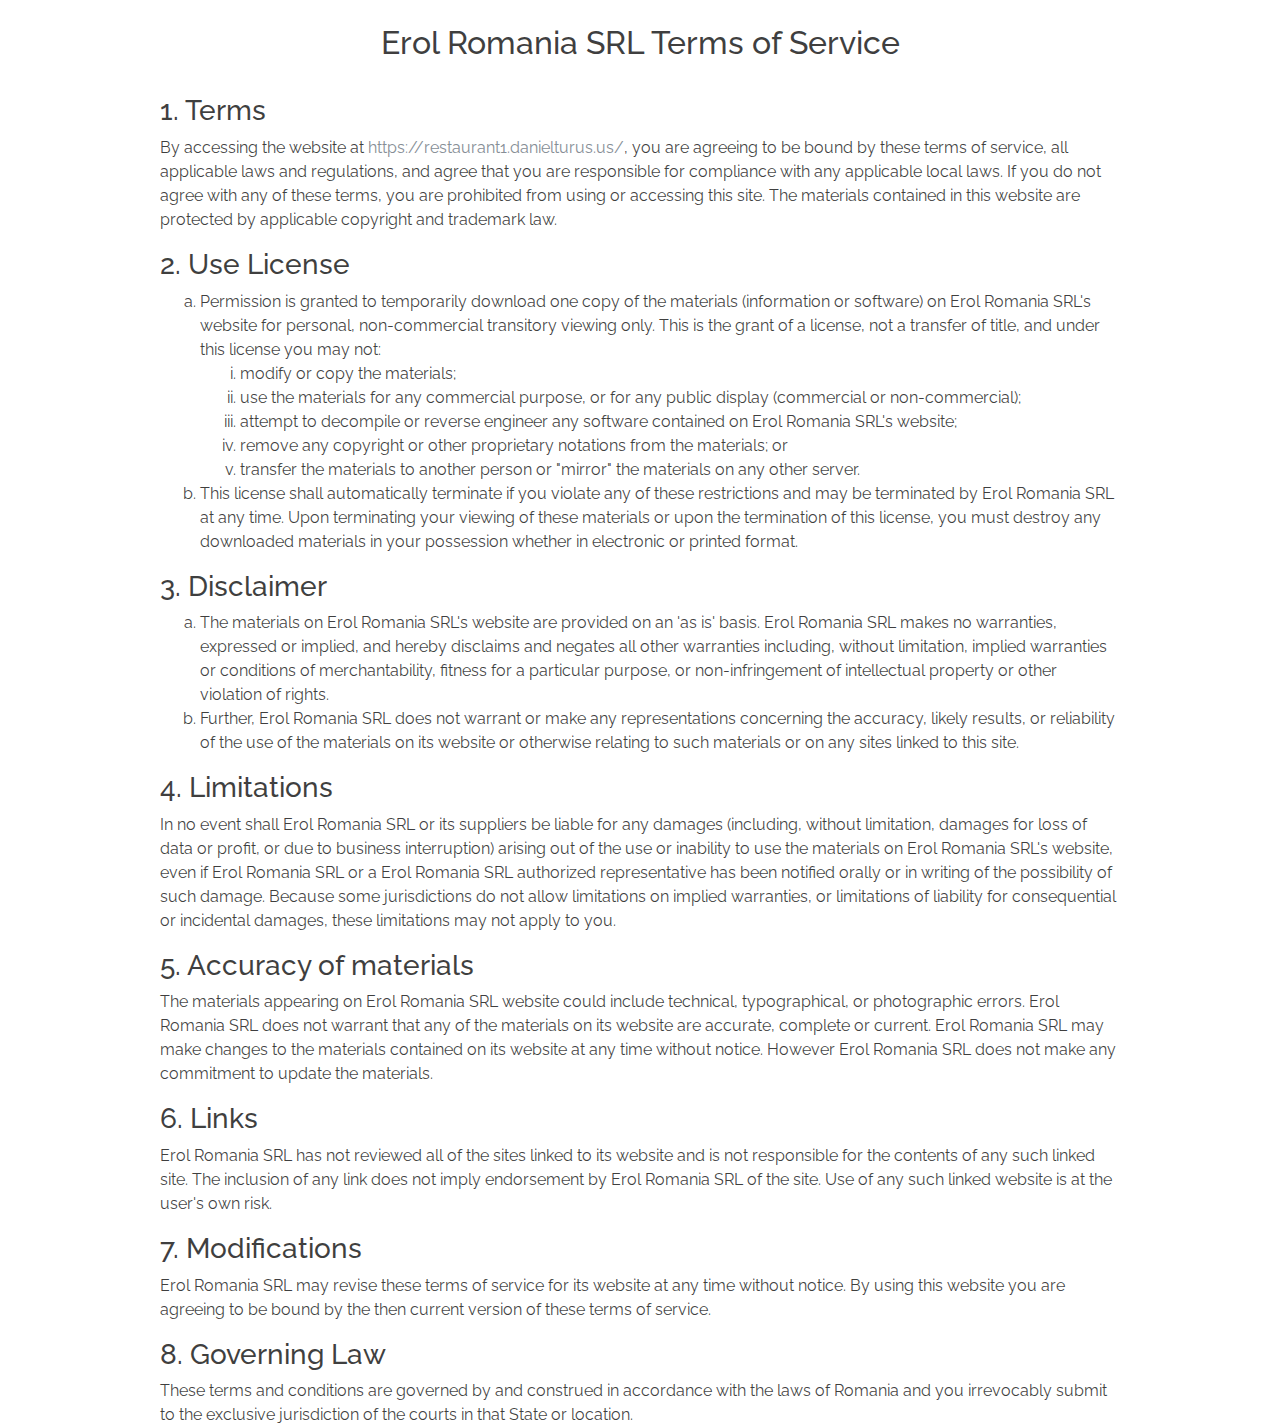
<file: terms/index.html>
<!DOCTYPE html><html lang=en><head><meta charset=utf-8><meta http-equiv=X-UA-Compatible content="IE=edge,chrome=1"><meta name=viewport content="width=device-width, initial-scale=1.0"><meta name=apple-mobile-web-app-capable content=yes><meta name=apple-mobile-web-app-status-bar-style content=black><meta name=apple-mobile-web-app-title content=Erol><meta name=google-site-verification content=UA-106658785-2 /><meta name="author" content=" <me@danielturus.us>"><meta name=distribution content=global><meta name=language content=english><meta name=google value=notranslate /><meta name=description content="dsad das asda dsadsa dsadas dasd sda"><title> Erol </title><meta property="og:title" content=Erol /><meta property="og:type" content=website /><meta property="og:image" content="/assets/img/logo/drinks.png"/><meta property="og:url" content="https://restaurant1.danielturus.us/"/><meta property="og:description" content="Best pizza in Romania. Locally sourced. Crafted with love."/><link rel=apple-touch-icon sizes=180x180 href="/assets/img/favicons/apple-touch-icon.png"><link rel=icon type="image/png" sizes=32x32 href="/assets/img/favicons/favicon-32x32.png"><link rel=icon type="image/png" sizes=194x194 href="/assets/img/favicons/favicon-194x194.png"><link rel=icon type="image/png" sizes=192x192 href="/assets/img/favicons/android-chrome-192x192.png"><link rel=icon type="image/png" sizes=16x16 href="/assets/img/favicons/favicon-16x16.png"><link rel=manifest href="/assets/img/favicons/manifest.json"><link rel=mask-icon href="/assets/img/favicons/safari-pinned-tab.svg" color="#5bbad5"><link rel="shortcut icon" href="/assets/img/favicons/favicon.ico"><meta name=msapplication-config content="/assets/img/favicons/browserconfig.xml"><meta name=theme-color content="#ffffff"><style type="text/css">@import url("https://fonts.googleapis.com/css?family=Raleway:400,700,800");.secondary-text{color:rgba(255,255,255,0.9)}:root{--blue:#007bff;--indigo:#6610f2;--purple:#6f42c1;--pink:#e83e8c;--red:#dc3545;--orange:#fd7e14;--yellow:#ffc107;--green:#28a745;--teal:#20c997;--cyan:#17a2b8;--white:#fff;--gray:#868e96;--gray-dark:#343a40;--primary:#20c997;--secondary:#868e96;--success:#28a745;--info:#17a2b8;--warning:#ffc107;--danger:#dc3545;--light:#f8f9fa;--dark:#343a40;--breakpoint-xs:0;--breakpoint-sm:576px;--breakpoint-md:768px;--breakpoint-lg:992px;--breakpoint-xl:1300px;--font-family-sans-serif:-apple-system,BlinkMacSystemFont,"Segoe UI",Roboto,"Helvetica Neue",Arial,sans-serif,"Apple Color Emoji","Segoe UI Emoji","Segoe UI Symbol";--font-family-monospace:"SFMono-Regular",Menlo,Monaco,Consolas,"Liberation Mono","Courier New",monospace}@media print{*,*::before,*::after{text-shadow:none!important;box-shadow:none!important}a,a:visited{text-decoration:underline}abbr[title]::after{content:" (" attr(title) ")"}pre{white-space:pre-wrap!important}pre,blockquote{border:1px solid #999;page-break-inside:avoid}thead{display:table-header-group}tr,img{page-break-inside:avoid}p,h2,h3{orphans:3;widows:3}h2,h3{page-break-after:avoid}.navbar{display:none}.badge{border:1px solid #000}.table{border-collapse:collapse!important}.table td,.table th{background-color:#fff!important}.table-bordered th,.table-bordered td{border:1px solid #ddd!important}}*,*::before,*::after{box-sizing:border-box}html{font-family:sans-serif;line-height:1.15;-webkit-text-size-adjust:100%;-ms-text-size-adjust:100%;-ms-overflow-style:scrollbar;-webkit-tap-highlight-color:transparent}@-ms-viewport{width:device-width}article,aside,dialog,figcaption,figure,footer,header,hgroup,main,nav,section{display:block}body{margin:0;font-family:-apple-system,BlinkMacSystemFont,"Segoe UI",Roboto,"Helvetica Neue",Arial,sans-serif,"Apple Color Emoji","Segoe UI Emoji","Segoe UI Symbol";font-size:1rem;font-weight:400;line-height:1.5;color:rgba(0,0,0,0.75);text-align:left;background-color:#fff}[tabindex="-1"]:focus{outline:none!important}hr{box-sizing:content-box;height:0;overflow:visible}h1,h2,h3,h4,h5,h6{margin-top:0;margin-bottom:.5rem}p{margin-top:0;margin-bottom:1rem}abbr[title],abbr[data-original-title]{text-decoration:underline;text-decoration:underline dotted;cursor:help;border-bottom:0}address{margin-bottom:1rem;font-style:normal;line-height:inherit}ol,ul,dl{margin-top:0;margin-bottom:1rem}ol ol,ul ul,ol ul,ul ol{margin-bottom:0}dt{font-weight:700}dd{margin-bottom:.5rem;margin-left:0}blockquote{margin:0 0 1rem}dfn{font-style:italic}b,strong{font-weight:bolder}small{font-size:80%}sub,sup{position:relative;font-size:75%;line-height:0;vertical-align:baseline}sub{bottom:-.25em}sup{top:-.5em}a{color:#868e96;text-decoration:none;background-color:transparent;-webkit-text-decoration-skip:objects}a:hover{color:#60686f;text-decoration:none}a:not([href]):not([tabindex]){color:inherit;text-decoration:none}a:not([href]):not([tabindex]):focus,a:not([href]):not([tabindex]):hover{color:inherit;text-decoration:none}a:not([href]):not([tabindex]):focus{outline:0}pre,code,kbd,samp{font-family:monospace,monospace;font-size:1em}pre{margin-top:0;margin-bottom:1rem;overflow:auto;-ms-overflow-style:scrollbar}figure{margin:0 0 1rem}img{vertical-align:middle;border-style:none}svg:not(:root){overflow:hidden}a,area,button,[role="button"],input:not([type="range"]),label,select,summary,textarea{touch-action:manipulation}table{border-collapse:collapse}caption{padding-top:.75rem;padding-bottom:.75rem;color:#868e96;text-align:left;caption-side:bottom}th{text-align:inherit}label{display:inline-block;margin-bottom:.5rem}button{border-radius:0}button:focus{outline:1px dotted;outline:5px auto -webkit-focus-ring-color}input,button,select,optgroup,textarea{margin:0;font-family:inherit;font-size:inherit;line-height:inherit}button,input{overflow:visible}button,select{text-transform:none}button,html [type="button"],[type="reset"],[type="submit"]{-webkit-appearance:button}button::-moz-focus-inner,[type="button"]::-moz-focus-inner,[type="reset"]::-moz-focus-inner,[type="submit"]::-moz-focus-inner{padding:0;border-style:none}input[type="radio"],input[type="checkbox"]{box-sizing:border-box;padding:0}input[type="date"],input[type="time"],input[type="datetime-local"],input[type="month"]{-webkit-appearance:listbox}
textarea{overflow:auto;resize:vertical}fieldset{min-width:0;padding:0;margin:0;border:0}legend{display:block;width:100%;max-width:100%;padding:0;margin-bottom:.5rem;font-size:1.5rem;line-height:inherit;color:inherit;white-space:normal}progress{vertical-align:baseline}[type="number"]::-webkit-inner-spin-button,[type="number"]::-webkit-outer-spin-button{height:auto}[type="search"]{outline-offset:-2px;-webkit-appearance:none}[type="search"]::-webkit-search-cancel-button,[type="search"]::-webkit-search-decoration{-webkit-appearance:none}::-webkit-file-upload-button{font:inherit;-webkit-appearance:button}output{display:inline-block}summary{display:list-item}template{display:none}[hidden]{display:none!important}h1,h2,h3,h4,h5,h6,.h1,.h2,.h3,.h4,.h5,.h6{margin-bottom:.5rem;font-family:inherit;font-weight:500;line-height:1.2;color:inherit}h1,.h1{font-size:2.5rem}h2,.h2{font-size:2rem}h3,.h3{font-size:1.75rem}h4,.h4{font-size:1.5rem}h5,.h5{font-size:1.25rem}h6,.h6{font-size:1rem}.lead{font-size:1.25rem;font-weight:300}.display-1{font-size:6rem;font-weight:300;line-height:1.2}.display-2{font-size:5.5rem;font-weight:300;line-height:1.2}.display-3{font-size:4.5rem;font-weight:300;line-height:1.2}.display-4{font-size:3.5rem;font-weight:300;line-height:1.2}hr{margin-top:1rem;margin-bottom:1rem;border:0;border-top:1px solid rgba(0,0,0,0.1)}small,.small{font-size:80%;font-weight:400}mark,.mark{padding:.2em;background-color:#fcf8e3}.list-unstyled{padding-left:0;list-style:none}.list-inline{padding-left:0;list-style:none}.list-inline-item{display:inline-block}.list-inline-item:not(:last-child){margin-right:5px}.initialism{font-size:90%;text-transform:uppercase}.blockquote{margin-bottom:1rem;font-size:1.25rem}.blockquote-footer{display:block;font-size:80%;color:#868e96}.blockquote-footer::before{content:"\2014 \00A0"}.img-fluid{max-width:100%;height:auto}.img-thumbnail{padding:.25rem;background-color:#fff;border:1px solid #ddd;border-radius:1rem;transition:all .2s ease-in-out;max-width:100%;height:auto}.figure{display:inline-block}.figure-img{margin-bottom:.5rem;line-height:1}.figure-caption{font-size:90%;color:#868e96}.container{width:100%;padding-right:15px;padding-left:15px;margin-right:auto;margin-left:auto}@media(min-width:576px){.container{max-width:540px}}@media(min-width:768px){.container{max-width:720px}}@media(min-width:992px){.container{max-width:960px}}@media(min-width:1300px){.container{max-width:1300px}}.container-fluid{width:100%;padding-right:15px;padding-left:15px;margin-right:auto;margin-left:auto}.row{display:flex;flex-wrap:wrap;margin-right:-15px;margin-left:-15px}.no-gutters{margin-right:0;margin-left:0}.no-gutters>.col,.no-gutters>[class*="col-"]{padding-right:0;padding-left:0}.col-1,.col-2,.col-3,.col-4,.col-5,.col-6,.col-7,.col-8,.col-9,.col-10,.col-11,.col-12,.col,.col-auto,.col-sm-1,.col-sm-2,.col-sm-3,.col-sm-4,.col-sm-5,.col-sm-6,.col-sm-7,.col-sm-8,.col-sm-9,.col-sm-10,.col-sm-11,.col-sm-12,.col-sm,.col-sm-auto,.col-md-1,.col-md-2,.col-md-3,.col-md-4,.col-md-5,.col-md-6,.col-md-7,.col-md-8,.col-md-9,.col-md-10,.col-md-11,.col-md-12,.col-md,.col-md-auto,.col-lg-1,.col-lg-2,.col-lg-3,.col-lg-4,.col-lg-5,.col-lg-6,.col-lg-7,.col-lg-8,.col-lg-9,.col-lg-10,.col-lg-11,.col-lg-12,.col-lg,.col-lg-auto,.col-xl-1,.col-xl-2,.col-xl-3,.col-xl-4,.col-xl-5,.col-xl-6,.col-xl-7,.col-xl-8,.col-xl-9,.col-xl-10,.col-xl-11,.col-xl-12,.col-xl,.col-xl-auto{position:relative;width:100%;min-height:1px;padding-right:15px;padding-left:15px}.col{flex-basis:0;flex-grow:1;max-width:100%}.col-auto{flex:0 0 auto;width:auto;max-width:none}.col-1{flex:0 0 8.3333333333%;max-width:8.3333333333%}.col-2{flex:0 0 16.6666666667%;max-width:16.6666666667%}.col-3{flex:0 0 25%;max-width:25%}.col-4{flex:0 0 33.3333333333%;max-width:33.3333333333%}.col-5{flex:0 0 41.6666666667%;max-width:41.6666666667%}.col-6{flex:0 0 50%;max-width:50%}.col-7{flex:0 0 58.3333333333%;max-width:58.3333333333%}.col-8{flex:0 0 66.6666666667%;max-width:66.6666666667%}.col-9{flex:0 0 75%;max-width:75%}.col-10{flex:0 0 83.3333333333%;max-width:83.3333333333%}.col-11{flex:0 0 91.6666666667%;max-width:91.6666666667%}.col-12{flex:0 0 100%;max-width:100%}.order-first{order:-1}.order-1{order:1}.order-2{order:2}.order-3{order:3}.order-4{order:4}.order-5{order:5}.order-6{order:6}.order-7{order:7}.order-8{order:8}.order-9{order:9}.order-10{order:10}.order-11{order:11}.order-12{order:12}.offset-1{margin-left:8.3333333333%}.offset-2{margin-left:16.6666666667%}.offset-3{margin-left:25%}.offset-4{margin-left:33.3333333333%}.offset-5{margin-left:41.6666666667%}.offset-6{margin-left:50%}.offset-7{margin-left:58.3333333333%}.offset-8{margin-left:66.6666666667%}.offset-9{margin-left:75%}.offset-10{margin-left:83.3333333333%}.offset-11{margin-left:91.6666666667%}@media(min-width:576px){.col-sm{flex-basis:0;flex-grow:1;max-width:100%}
.col-sm-auto{flex:0 0 auto;width:auto;max-width:none}.col-sm-1{flex:0 0 8.3333333333%;max-width:8.3333333333%}.col-sm-2{flex:0 0 16.6666666667%;max-width:16.6666666667%}.col-sm-3{flex:0 0 25%;max-width:25%}.col-sm-4{flex:0 0 33.3333333333%;max-width:33.3333333333%}.col-sm-5{flex:0 0 41.6666666667%;max-width:41.6666666667%}.col-sm-6{flex:0 0 50%;max-width:50%}.col-sm-7{flex:0 0 58.3333333333%;max-width:58.3333333333%}.col-sm-8{flex:0 0 66.6666666667%;max-width:66.6666666667%}.col-sm-9{flex:0 0 75%;max-width:75%}.col-sm-10{flex:0 0 83.3333333333%;max-width:83.3333333333%}.col-sm-11{flex:0 0 91.6666666667%;max-width:91.6666666667%}.col-sm-12{flex:0 0 100%;max-width:100%}.order-sm-first{order:-1}.order-sm-1{order:1}.order-sm-2{order:2}.order-sm-3{order:3}.order-sm-4{order:4}.order-sm-5{order:5}.order-sm-6{order:6}.order-sm-7{order:7}.order-sm-8{order:8}.order-sm-9{order:9}.order-sm-10{order:10}.order-sm-11{order:11}.order-sm-12{order:12}.offset-sm-0{margin-left:0}.offset-sm-1{margin-left:8.3333333333%}.offset-sm-2{margin-left:16.6666666667%}.offset-sm-3{margin-left:25%}.offset-sm-4{margin-left:33.3333333333%}.offset-sm-5{margin-left:41.6666666667%}.offset-sm-6{margin-left:50%}.offset-sm-7{margin-left:58.3333333333%}.offset-sm-8{margin-left:66.6666666667%}.offset-sm-9{margin-left:75%}.offset-sm-10{margin-left:83.3333333333%}.offset-sm-11{margin-left:91.6666666667%}}@media(min-width:768px){.col-md{flex-basis:0;flex-grow:1;max-width:100%}.col-md-auto{flex:0 0 auto;width:auto;max-width:none}.col-md-1{flex:0 0 8.3333333333%;max-width:8.3333333333%}.col-md-2{flex:0 0 16.6666666667%;max-width:16.6666666667%}.col-md-3{flex:0 0 25%;max-width:25%}.col-md-4{flex:0 0 33.3333333333%;max-width:33.3333333333%}.col-md-5{flex:0 0 41.6666666667%;max-width:41.6666666667%}.col-md-6{flex:0 0 50%;max-width:50%}.col-md-7{flex:0 0 58.3333333333%;max-width:58.3333333333%}.col-md-8{flex:0 0 66.6666666667%;max-width:66.6666666667%}.col-md-9{flex:0 0 75%;max-width:75%}.col-md-10{flex:0 0 83.3333333333%;max-width:83.3333333333%}.col-md-11{flex:0 0 91.6666666667%;max-width:91.6666666667%}.col-md-12{flex:0 0 100%;max-width:100%}.order-md-first{order:-1}.order-md-1{order:1}.order-md-2{order:2}.order-md-3{order:3}.order-md-4{order:4}.order-md-5{order:5}.order-md-6{order:6}.order-md-7{order:7}.order-md-8{order:8}.order-md-9{order:9}.order-md-10{order:10}.order-md-11{order:11}.order-md-12{order:12}.offset-md-0{margin-left:0}.offset-md-1{margin-left:8.3333333333%}.offset-md-2{margin-left:16.6666666667%}.offset-md-3{margin-left:25%}.offset-md-4{margin-left:33.3333333333%}.offset-md-5{margin-left:41.6666666667%}.offset-md-6{margin-left:50%}.offset-md-7{margin-left:58.3333333333%}.offset-md-8{margin-left:66.6666666667%}.offset-md-9{margin-left:75%}.offset-md-10{margin-left:83.3333333333%}.offset-md-11{margin-left:91.6666666667%}}@media(min-width:992px){.col-lg{flex-basis:0;flex-grow:1;max-width:100%}.col-lg-auto{flex:0 0 auto;width:auto;max-width:none}.col-lg-1{flex:0 0 8.3333333333%;max-width:8.3333333333%}.col-lg-2{flex:0 0 16.6666666667%;max-width:16.6666666667%}.col-lg-3{flex:0 0 25%;max-width:25%}.col-lg-4{flex:0 0 33.3333333333%;max-width:33.3333333333%}.col-lg-5{flex:0 0 41.6666666667%;max-width:41.6666666667%}.col-lg-6{flex:0 0 50%;max-width:50%}.col-lg-7{flex:0 0 58.3333333333%;max-width:58.3333333333%}.col-lg-8{flex:0 0 66.6666666667%;max-width:66.6666666667%}.col-lg-9{flex:0 0 75%;max-width:75%}.col-lg-10{flex:0 0 83.3333333333%;max-width:83.3333333333%}.col-lg-11{flex:0 0 91.6666666667%;max-width:91.6666666667%}.col-lg-12{flex:0 0 100%;max-width:100%}.order-lg-first{order:-1}.order-lg-1{order:1}.order-lg-2{order:2}.order-lg-3{order:3}.order-lg-4{order:4}.order-lg-5{order:5}.order-lg-6{order:6}.order-lg-7{order:7}.order-lg-8{order:8}.order-lg-9{order:9}.order-lg-10{order:10}.order-lg-11{order:11}.order-lg-12{order:12}.offset-lg-0{margin-left:0}.offset-lg-1{margin-left:8.3333333333%}.offset-lg-2{margin-left:16.6666666667%}.offset-lg-3{margin-left:25%}.offset-lg-4{margin-left:33.3333333333%}.offset-lg-5{margin-left:41.6666666667%}.offset-lg-6{margin-left:50%}.offset-lg-7{margin-left:58.3333333333%}.offset-lg-8{margin-left:66.6666666667%}.offset-lg-9{margin-left:75%}.offset-lg-10{margin-left:83.3333333333%}.offset-lg-11{margin-left:91.6666666667%}}@media(min-width:1300px){.col-xl{flex-basis:0;flex-grow:1;max-width:100%}.col-xl-auto{flex:0 0 auto;width:auto;max-width:none}.col-xl-1{flex:0 0 8.3333333333%;max-width:8.3333333333%}.col-xl-2{flex:0 0 16.6666666667%;max-width:16.6666666667%}.col-xl-3{flex:0 0 25%;max-width:25%}.col-xl-4{flex:0 0 33.3333333333%;max-width:33.3333333333%}.col-xl-5{flex:0 0 41.6666666667%;max-width:41.6666666667%}.col-xl-6{flex:0 0 50%;max-width:50%}.col-xl-7{flex:0 0 58.3333333333%;max-width:58.3333333333%}.col-xl-8{flex:0 0 66.6666666667%;max-width:66.6666666667%}.col-xl-9{flex:0 0 75%;max-width:75%}.col-xl-10{flex:0 0 83.3333333333%;max-width:83.3333333333%}.col-xl-11{flex:0 0 91.6666666667%;max-width:91.6666666667%}
.col-xl-12{flex:0 0 100%;max-width:100%}.order-xl-first{order:-1}.order-xl-1{order:1}.order-xl-2{order:2}.order-xl-3{order:3}.order-xl-4{order:4}.order-xl-5{order:5}.order-xl-6{order:6}.order-xl-7{order:7}.order-xl-8{order:8}.order-xl-9{order:9}.order-xl-10{order:10}.order-xl-11{order:11}.order-xl-12{order:12}.offset-xl-0{margin-left:0}.offset-xl-1{margin-left:8.3333333333%}.offset-xl-2{margin-left:16.6666666667%}.offset-xl-3{margin-left:25%}.offset-xl-4{margin-left:33.3333333333%}.offset-xl-5{margin-left:41.6666666667%}.offset-xl-6{margin-left:50%}.offset-xl-7{margin-left:58.3333333333%}.offset-xl-8{margin-left:66.6666666667%}.offset-xl-9{margin-left:75%}.offset-xl-10{margin-left:83.3333333333%}.offset-xl-11{margin-left:91.6666666667%}}.form-control{display:block;width:100%;padding:.375rem .75rem;font-size:1rem;line-height:1.5;color:#495057;background-color:#fff;background-image:none;background-clip:padding-box;border:1px solid #ced4da;border-radius:1rem;transition:border-color ease-in-out .15s,box-shadow ease-in-out .15s}.form-control::-ms-expand{background-color:transparent;border:0}.form-control:focus{color:#495057;background-color:#fff;border-color:#7eeaca;outline:0;box-shadow:0 0 0 .2rem rgba(32,201,151,0.25)}.form-control::placeholder{color:#868e96;opacity:1}.form-control:disabled,.form-control[readonly]{background-color:#e9ecef;opacity:1}select.form-control:not([size]):not([multiple]){height:calc(2.25rem+2px)}select.form-control:focus::-ms-value{color:#495057;background-color:#fff}.form-control-file,.form-control-range{display:block}.col-form-label{padding-top:calc(.375rem+1px);padding-bottom:calc(.375rem+1px);margin-bottom:0;line-height:1.5}.col-form-label-lg{padding-top:calc(.5rem+1px);padding-bottom:calc(.5rem+1px);font-size:1.25rem;line-height:1.5}.col-form-label-sm{padding-top:calc(.25rem+1px);padding-bottom:calc(.25rem+1px);font-size:.875rem;line-height:1.5}.col-form-legend{padding-top:.375rem;padding-bottom:.375rem;margin-bottom:0;font-size:1rem}.form-control-plaintext{padding-top:.375rem;padding-bottom:.375rem;margin-bottom:0;line-height:1.5;background-color:transparent;border:solid transparent;border-width:1px 0}.form-control-plaintext.form-control-sm,.input-group-sm>.form-control-plaintext.form-control,.input-group-sm>.form-control-plaintext.input-group-addon,.input-group-sm>.input-group-btn>.form-control-plaintext.btn,.form-control-plaintext.form-control-lg,.input-group-lg>.form-control-plaintext.form-control,.input-group-lg>.form-control-plaintext.input-group-addon,.input-group-lg>.input-group-btn>.form-control-plaintext.btn{padding-right:0;padding-left:0}.form-control-sm,.input-group-sm>.form-control,.input-group-sm>.input-group-addon,.input-group-sm>.input-group-btn>.btn{padding:.25rem .5rem;font-size:.875rem;line-height:1.5;border-radius:.2rem}select.form-control-sm:not([size]):not([multiple]),.input-group-sm>select.form-control:not([size]):not([multiple]),.input-group-sm>select.input-group-addon:not([size]):not([multiple]),.input-group-sm>.input-group-btn>select.btn:not([size]):not([multiple]){height:calc(1.8125rem+2px)}.form-control-lg,.input-group-lg>.form-control,.input-group-lg>.input-group-addon,.input-group-lg>.input-group-btn>.btn{padding:.5rem 1rem;font-size:1.25rem;line-height:1.5;border-radius:.3rem}select.form-control-lg:not([size]):not([multiple]),.input-group-lg>select.form-control:not([size]):not([multiple]),.input-group-lg>select.input-group-addon:not([size]):not([multiple]),.input-group-lg>.input-group-btn>select.btn:not([size]):not([multiple]){height:calc(2.875rem+2px)}.form-group{margin-bottom:1rem}.form-text{display:block;margin-top:.25rem}.form-row{display:flex;flex-wrap:wrap;margin-right:-5px;margin-left:-5px}.form-row>.col,.form-row>[class*="col-"]{padding-right:5px;padding-left:5px}.form-check{position:relative;display:block;margin-bottom:.5rem}.form-check.disabled .form-check-label{color:#868e96}.form-check-label{padding-left:1.25rem;margin-bottom:0}.form-check-input{position:absolute;margin-top:.25rem;margin-left:-1.25rem}.form-check-inline{display:inline-block;margin-right:.75rem}.form-check-inline .form-check-label{vertical-align:middle}.valid-feedback{display:none;margin-top:.25rem;font-size:.875rem;color:#28a745}.valid-tooltip{position:absolute;top:100%;z-index:5;display:none;width:250px;padding:.5rem;margin-top:.1rem;font-size:.875rem;line-height:1;color:#fff;background-color:rgba(40,167,69,0.8);border-radius:.2rem}.was-validated .form-control:valid,.form-control.is-valid,.was-validated .custom-select:valid,.custom-select.is-valid{border-color:#28a745}.was-validated .form-control:valid:focus,.form-control.is-valid:focus,.was-validated .custom-select:valid:focus,.custom-select.is-valid:focus{box-shadow:0 0 0 .2rem rgba(40,167,69,0.25)}.was-validated .form-control:valid ~ .valid-feedback,.was-validated .form-control:valid ~ .valid-tooltip,.form-control.is-valid ~ .valid-feedback,.form-control.is-valid ~ .valid-tooltip,.was-validated .custom-select:valid ~ .valid-feedback,.was-validated .custom-select:valid ~ .valid-tooltip,.custom-select.is-valid ~ .valid-feedback,.custom-select.is-valid ~ .valid-tooltip{display:block}
.was-validated .form-check-input:valid+.form-check-label,.form-check-input.is-valid+.form-check-label{color:#28a745}.was-validated .custom-control-input:valid ~ .custom-control-indicator,.custom-control-input.is-valid ~ .custom-control-indicator{background-color:rgba(40,167,69,0.25)}.was-validated .custom-control-input:valid ~ .custom-control-description,.custom-control-input.is-valid ~ .custom-control-description{color:#28a745}.was-validated .custom-file-input:valid ~ .custom-file-control,.custom-file-input.is-valid ~ .custom-file-control{border-color:#28a745}.was-validated .custom-file-input:valid ~ .custom-file-control::before,.custom-file-input.is-valid ~ .custom-file-control::before{border-color:inherit}.was-validated .custom-file-input:valid:focus,.custom-file-input.is-valid:focus{box-shadow:0 0 0 .2rem rgba(40,167,69,0.25)}.invalid-feedback{display:none;margin-top:.25rem;font-size:.875rem;color:#dc3545}.invalid-tooltip{position:absolute;top:100%;z-index:5;display:none;width:250px;padding:.5rem;margin-top:.1rem;font-size:.875rem;line-height:1;color:#fff;background-color:rgba(220,53,69,0.8);border-radius:.2rem}.was-validated .form-control:invalid,.form-control.is-invalid,.was-validated .custom-select:invalid,.custom-select.is-invalid{border-color:#dc3545}.was-validated .form-control:invalid:focus,.form-control.is-invalid:focus,.was-validated .custom-select:invalid:focus,.custom-select.is-invalid:focus{box-shadow:0 0 0 .2rem rgba(220,53,69,0.25)}.was-validated .form-control:invalid ~ .invalid-feedback,.was-validated .form-control:invalid ~ .invalid-tooltip,.form-control.is-invalid ~ .invalid-feedback,.form-control.is-invalid ~ .invalid-tooltip,.was-validated .custom-select:invalid ~ .invalid-feedback,.was-validated .custom-select:invalid ~ .invalid-tooltip,.custom-select.is-invalid ~ .invalid-feedback,.custom-select.is-invalid ~ .invalid-tooltip{display:block}.was-validated .form-check-input:invalid+.form-check-label,.form-check-input.is-invalid+.form-check-label{color:#dc3545}.was-validated .custom-control-input:invalid ~ .custom-control-indicator,.custom-control-input.is-invalid ~ .custom-control-indicator{background-color:rgba(220,53,69,0.25)}.was-validated .custom-control-input:invalid ~ .custom-control-description,.custom-control-input.is-invalid ~ .custom-control-description{color:#dc3545}.was-validated .custom-file-input:invalid ~ .custom-file-control,.custom-file-input.is-invalid ~ .custom-file-control{border-color:#dc3545}.was-validated .custom-file-input:invalid ~ .custom-file-control::before,.custom-file-input.is-invalid ~ .custom-file-control::before{border-color:inherit}.was-validated .custom-file-input:invalid:focus,.custom-file-input.is-invalid:focus{box-shadow:0 0 0 .2rem rgba(220,53,69,0.25)}.form-inline{display:flex;flex-flow:row wrap;align-items:center}.form-inline .form-check{width:100%}@media(min-width:576px){.form-inline label{display:flex;align-items:center;justify-content:center;margin-bottom:0}.form-inline .form-group{display:flex;flex:0 0 auto;flex-flow:row wrap;align-items:center;margin-bottom:0}.form-inline .form-control{display:inline-block;width:auto;vertical-align:middle}.form-inline .form-control-plaintext{display:inline-block}.form-inline .input-group{width:auto}.form-inline .form-check{display:flex;align-items:center;justify-content:center;width:auto;margin-top:0;margin-bottom:0}.form-inline .form-check-label{padding-left:0}.form-inline .form-check-input{position:relative;margin-top:0;margin-right:.25rem;margin-left:0}.form-inline .custom-control{display:flex;align-items:center;justify-content:center;padding-left:0}.form-inline .custom-control-indicator{position:static;display:inline-block;margin-right:.25rem;vertical-align:text-bottom}.form-inline .has-feedback .form-control-feedback{top:0}}.btn{display:inline-block;font-weight:400;text-align:center;white-space:nowrap;vertical-align:middle;user-select:none;border:1px solid transparent;padding:.375rem .75rem;font-size:1rem;line-height:1.5;border-radius:1rem;transition:background-color .15s ease-in-out,border-color .15s ease-in-out,box-shadow .15s ease-in-out}.btn:focus,.btn:hover{text-decoration:none}.btn:focus,.btn.focus{outline:0;box-shadow:0 0 0 .2rem rgba(32,201,151,0.25)}.btn.disabled,.btn:disabled{opacity:.65}.btn:not([disabled]):not(.disabled):active,.btn:not([disabled]):not(.disabled).active{background-image:none}a.btn.disabled,fieldset[disabled] a.btn{pointer-events:none}.btn-primary{color:#fff;background-color:#20c997;border-color:#20c997}.btn-primary:hover{color:#fff;background-color:#1ba87e;border-color:#199d76}.btn-primary:focus,.btn-primary.focus{box-shadow:0 0 0 .2rem rgba(32,201,151,0.5)}.btn-primary.disabled,.btn-primary:disabled{background-color:#20c997;border-color:#20c997}.btn-primary:not([disabled]):not(.disabled):active,.btn-primary:not([disabled]):not(.disabled).active,.show>.btn-primary.dropdown-toggle{color:#fff;background-color:#199d76;border-color:#17926e;box-shadow:0 0 0 .2rem rgba(32,201,151,0.5)}
.btn-secondary{color:#fff;background-color:#868e96;border-color:#868e96}.btn-secondary:hover{color:#fff;background-color:#727b84;border-color:#6c757d}.btn-secondary:focus,.btn-secondary.focus{box-shadow:0 0 0 .2rem rgba(134,142,150,0.5)}.btn-secondary.disabled,.btn-secondary:disabled{background-color:#868e96;border-color:#868e96}.btn-secondary:not([disabled]):not(.disabled):active,.btn-secondary:not([disabled]):not(.disabled).active,.show>.btn-secondary.dropdown-toggle{color:#fff;background-color:#6c757d;border-color:#666e76;box-shadow:0 0 0 .2rem rgba(134,142,150,0.5)}.btn-success{color:#fff;background-color:#28a745;border-color:#28a745}.btn-success:hover{color:#fff;background-color:#218838;border-color:#1e7e34}.btn-success:focus,.btn-success.focus{box-shadow:0 0 0 .2rem rgba(40,167,69,0.5)}.btn-success.disabled,.btn-success:disabled{background-color:#28a745;border-color:#28a745}.btn-success:not([disabled]):not(.disabled):active,.btn-success:not([disabled]):not(.disabled).active,.show>.btn-success.dropdown-toggle{color:#fff;background-color:#1e7e34;border-color:#1c7430;box-shadow:0 0 0 .2rem rgba(40,167,69,0.5)}.btn-info{color:#fff;background-color:#17a2b8;border-color:#17a2b8}.btn-info:hover{color:#fff;background-color:#138496;border-color:#117a8b}.btn-info:focus,.btn-info.focus{box-shadow:0 0 0 .2rem rgba(23,162,184,0.5)}.btn-info.disabled,.btn-info:disabled{background-color:#17a2b8;border-color:#17a2b8}.btn-info:not([disabled]):not(.disabled):active,.btn-info:not([disabled]):not(.disabled).active,.show>.btn-info.dropdown-toggle{color:#fff;background-color:#117a8b;border-color:#10707f;box-shadow:0 0 0 .2rem rgba(23,162,184,0.5)}.btn-warning{color:#111;background-color:#ffc107;border-color:#ffc107}.btn-warning:hover{color:#111;background-color:#e0a800;border-color:#d39e00}.btn-warning:focus,.btn-warning.focus{box-shadow:0 0 0 .2rem rgba(255,193,7,0.5)}.btn-warning.disabled,.btn-warning:disabled{background-color:#ffc107;border-color:#ffc107}.btn-warning:not([disabled]):not(.disabled):active,.btn-warning:not([disabled]):not(.disabled).active,.show>.btn-warning.dropdown-toggle{color:#111;background-color:#d39e00;border-color:#c69500;box-shadow:0 0 0 .2rem rgba(255,193,7,0.5)}.btn-danger{color:#fff;background-color:#dc3545;border-color:#dc3545}.btn-danger:hover{color:#fff;background-color:#c82333;border-color:#bd2130}.btn-danger:focus,.btn-danger.focus{box-shadow:0 0 0 .2rem rgba(220,53,69,0.5)}.btn-danger.disabled,.btn-danger:disabled{background-color:#dc3545;border-color:#dc3545}.btn-danger:not([disabled]):not(.disabled):active,.btn-danger:not([disabled]):not(.disabled).active,.show>.btn-danger.dropdown-toggle{color:#fff;background-color:#bd2130;border-color:#b21f2d;box-shadow:0 0 0 .2rem rgba(220,53,69,0.5)}.btn-light{color:#111;background-color:#f8f9fa;border-color:#f8f9fa}.btn-light:hover{color:#111;background-color:#e2e6ea;border-color:#dae0e5}.btn-light:focus,.btn-light.focus{box-shadow:0 0 0 .2rem rgba(248,249,250,0.5)}.btn-light.disabled,.btn-light:disabled{background-color:#f8f9fa;border-color:#f8f9fa}.btn-light:not([disabled]):not(.disabled):active,.btn-light:not([disabled]):not(.disabled).active,.show>.btn-light.dropdown-toggle{color:#111;background-color:#dae0e5;border-color:#d3d9df;box-shadow:0 0 0 .2rem rgba(248,249,250,0.5)}.btn-dark{color:#fff;background-color:#343a40;border-color:#343a40}.btn-dark:hover{color:#fff;background-color:#23272b;border-color:#1d2124}.btn-dark:focus,.btn-dark.focus{box-shadow:0 0 0 .2rem rgba(52,58,64,0.5)}.btn-dark.disabled,.btn-dark:disabled{background-color:#343a40;border-color:#343a40}.btn-dark:not([disabled]):not(.disabled):active,.btn-dark:not([disabled]):not(.disabled).active,.show>.btn-dark.dropdown-toggle{color:#fff;background-color:#1d2124;border-color:#171a1d;box-shadow:0 0 0 .2rem rgba(52,58,64,0.5)}.btn-outline-primary{color:#20c997;background-color:transparent;background-image:none;border-color:#20c997}.btn-outline-primary:hover{color:#fff;background-color:#20c997;border-color:#20c997}.btn-outline-primary:focus,.btn-outline-primary.focus{box-shadow:0 0 0 .2rem rgba(32,201,151,0.5)}.btn-outline-primary.disabled,.btn-outline-primary:disabled{color:#20c997;background-color:transparent}.btn-outline-primary:not([disabled]):not(.disabled):active,.btn-outline-primary:not([disabled]):not(.disabled).active,.show>.btn-outline-primary.dropdown-toggle{color:#fff;background-color:#20c997;border-color:#20c997;box-shadow:0 0 0 .2rem rgba(32,201,151,0.5)}.btn-outline-secondary{color:#868e96;background-color:transparent;background-image:none;border-color:#868e96}.btn-outline-secondary:hover{color:#fff;background-color:#868e96;border-color:#868e96}.btn-outline-secondary:focus,.btn-outline-secondary.focus{box-shadow:0 0 0 .2rem rgba(134,142,150,0.5)}.btn-outline-secondary.disabled,.btn-outline-secondary:disabled{color:#868e96;background-color:transparent}.btn-outline-secondary:not([disabled]):not(.disabled):active,.btn-outline-secondary:not([disabled]):not(.disabled).active,.show>.btn-outline-secondary.dropdown-toggle{color:#fff;background-color:#868e96;border-color:#868e96;box-shadow:0 0 0 .2rem rgba(134,142,150,0.5)}
.btn-outline-success{color:#28a745;background-color:transparent;background-image:none;border-color:#28a745}.btn-outline-success:hover{color:#fff;background-color:#28a745;border-color:#28a745}.btn-outline-success:focus,.btn-outline-success.focus{box-shadow:0 0 0 .2rem rgba(40,167,69,0.5)}.btn-outline-success.disabled,.btn-outline-success:disabled{color:#28a745;background-color:transparent}.btn-outline-success:not([disabled]):not(.disabled):active,.btn-outline-success:not([disabled]):not(.disabled).active,.show>.btn-outline-success.dropdown-toggle{color:#fff;background-color:#28a745;border-color:#28a745;box-shadow:0 0 0 .2rem rgba(40,167,69,0.5)}.btn-outline-info{color:#17a2b8;background-color:transparent;background-image:none;border-color:#17a2b8}.btn-outline-info:hover{color:#fff;background-color:#17a2b8;border-color:#17a2b8}.btn-outline-info:focus,.btn-outline-info.focus{box-shadow:0 0 0 .2rem rgba(23,162,184,0.5)}.btn-outline-info.disabled,.btn-outline-info:disabled{color:#17a2b8;background-color:transparent}.btn-outline-info:not([disabled]):not(.disabled):active,.btn-outline-info:not([disabled]):not(.disabled).active,.show>.btn-outline-info.dropdown-toggle{color:#fff;background-color:#17a2b8;border-color:#17a2b8;box-shadow:0 0 0 .2rem rgba(23,162,184,0.5)}.btn-outline-warning{color:#ffc107;background-color:transparent;background-image:none;border-color:#ffc107}.btn-outline-warning:hover{color:#fff;background-color:#ffc107;border-color:#ffc107}.btn-outline-warning:focus,.btn-outline-warning.focus{box-shadow:0 0 0 .2rem rgba(255,193,7,0.5)}.btn-outline-warning.disabled,.btn-outline-warning:disabled{color:#ffc107;background-color:transparent}.btn-outline-warning:not([disabled]):not(.disabled):active,.btn-outline-warning:not([disabled]):not(.disabled).active,.show>.btn-outline-warning.dropdown-toggle{color:#fff;background-color:#ffc107;border-color:#ffc107;box-shadow:0 0 0 .2rem rgba(255,193,7,0.5)}.btn-outline-danger{color:#dc3545;background-color:transparent;background-image:none;border-color:#dc3545}.btn-outline-danger:hover{color:#fff;background-color:#dc3545;border-color:#dc3545}.btn-outline-danger:focus,.btn-outline-danger.focus{box-shadow:0 0 0 .2rem rgba(220,53,69,0.5)}.btn-outline-danger.disabled,.btn-outline-danger:disabled{color:#dc3545;background-color:transparent}.btn-outline-danger:not([disabled]):not(.disabled):active,.btn-outline-danger:not([disabled]):not(.disabled).active,.show>.btn-outline-danger.dropdown-toggle{color:#fff;background-color:#dc3545;border-color:#dc3545;box-shadow:0 0 0 .2rem rgba(220,53,69,0.5)}.btn-outline-light{color:#f8f9fa;background-color:transparent;background-image:none;border-color:#f8f9fa}.btn-outline-light:hover{color:#212529;background-color:#f8f9fa;border-color:#f8f9fa}.btn-outline-light:focus,.btn-outline-light.focus{box-shadow:0 0 0 .2rem rgba(248,249,250,0.5)}.btn-outline-light.disabled,.btn-outline-light:disabled{color:#f8f9fa;background-color:transparent}.btn-outline-light:not([disabled]):not(.disabled):active,.btn-outline-light:not([disabled]):not(.disabled).active,.show>.btn-outline-light.dropdown-toggle{color:#212529;background-color:#f8f9fa;border-color:#f8f9fa;box-shadow:0 0 0 .2rem rgba(248,249,250,0.5)}.btn-outline-dark{color:#343a40;background-color:transparent;background-image:none;border-color:#343a40}.btn-outline-dark:hover{color:#fff;background-color:#343a40;border-color:#343a40}.btn-outline-dark:focus,.btn-outline-dark.focus{box-shadow:0 0 0 .2rem rgba(52,58,64,0.5)}.btn-outline-dark.disabled,.btn-outline-dark:disabled{color:#343a40;background-color:transparent}.btn-outline-dark:not([disabled]):not(.disabled):active,.btn-outline-dark:not([disabled]):not(.disabled).active,.show>.btn-outline-dark.dropdown-toggle{color:#fff;background-color:#343a40;border-color:#343a40;box-shadow:0 0 0 .2rem rgba(52,58,64,0.5)}.btn-link{font-weight:400;color:#868e96;background-color:transparent}.btn-link:hover{color:#60686f;text-decoration:none;background-color:transparent;border-color:transparent}.btn-link:focus,.btn-link.focus{border-color:transparent;box-shadow:none}.btn-link:disabled,.btn-link.disabled{color:#868e96}.btn-lg,.btn-group-lg>.btn{padding:.5rem 1rem;font-size:1.25rem;line-height:1.5;border-radius:.3rem}.btn-sm,.btn-group-sm>.btn{padding:.25rem .5rem;font-size:.875rem;line-height:1.5;border-radius:.2rem}.btn-block{display:block;width:100%}.btn-block+.btn-block{margin-top:.5rem}input[type="submit"].btn-block,input[type="reset"].btn-block,input[type="button"].btn-block{width:100%}.fade{opacity:0;transition:opacity .15s linear}.fade.show{opacity:1}.collapse{display:none}.collapse.show{display:block}tr.collapse.show{display:table-row}tbody.collapse.show{display:table-row-group}.collapsing{position:relative;height:0;overflow:hidden;transition:height .35s ease}.btn-group,.btn-group-vertical{position:relative;display:inline-flex;vertical-align:middle}.btn-group>.btn,.btn-group-vertical>.btn{position:relative;flex:0 1 auto}
.btn-group>.btn:hover,.btn-group-vertical>.btn:hover{z-index:2}.btn-group>.btn:focus,.btn-group>.btn:active,.btn-group>.btn.active,.btn-group-vertical>.btn:focus,.btn-group-vertical>.btn:active,.btn-group-vertical>.btn.active{z-index:2}.btn-group .btn+.btn,.btn-group .btn+.btn-group,.btn-group .btn-group+.btn,.btn-group .btn-group+.btn-group,.btn-group-vertical .btn+.btn,.btn-group-vertical .btn+.btn-group,.btn-group-vertical .btn-group+.btn,.btn-group-vertical .btn-group+.btn-group{margin-left:-1px}.btn-toolbar{display:flex;flex-wrap:wrap;justify-content:flex-start}.btn-toolbar .input-group{width:auto}.btn-group>.btn:not(:first-child):not(:last-child):not(.dropdown-toggle){border-radius:0}.btn-group>.btn:first-child{margin-left:0}.btn-group>.btn:first-child:not(:last-child):not(.dropdown-toggle){border-top-right-radius:0;border-bottom-right-radius:0}.btn-group>.btn:last-child:not(:first-child),.btn-group>.dropdown-toggle:not(:first-child){border-top-left-radius:0;border-bottom-left-radius:0}.btn-group>.btn-group{float:left}.btn-group>.btn-group:not(:first-child):not(:last-child)>.btn{border-radius:0}.btn-group>.btn-group:first-child:not(:last-child)>.btn:last-child,.btn-group>.btn-group:first-child:not(:last-child)>.dropdown-toggle{border-top-right-radius:0;border-bottom-right-radius:0}.btn-group>.btn-group:last-child:not(:first-child)>.btn:first-child{border-top-left-radius:0;border-bottom-left-radius:0}.btn+.dropdown-toggle-split{padding-right:.5625rem;padding-left:.5625rem}.btn+.dropdown-toggle-split::after{margin-left:0}.btn-sm+.dropdown-toggle-split,.btn-group-sm>.btn+.dropdown-toggle-split{padding-right:.375rem;padding-left:.375rem}.btn-lg+.dropdown-toggle-split,.btn-group-lg>.btn+.dropdown-toggle-split{padding-right:.75rem;padding-left:.75rem}.btn-group-vertical{flex-direction:column;align-items:flex-start;justify-content:center}.btn-group-vertical .btn,.btn-group-vertical .btn-group{width:100%}.btn-group-vertical>.btn+.btn,.btn-group-vertical>.btn+.btn-group,.btn-group-vertical>.btn-group+.btn,.btn-group-vertical>.btn-group+.btn-group{margin-top:-1px;margin-left:0}.btn-group-vertical>.btn:not(:first-child):not(:last-child){border-radius:0}.btn-group-vertical>.btn:first-child:not(:last-child){border-bottom-right-radius:0;border-bottom-left-radius:0}.btn-group-vertical>.btn:last-child:not(:first-child){border-top-left-radius:0;border-top-right-radius:0}.btn-group-vertical>.btn-group:not(:first-child):not(:last-child)>.btn{border-radius:0}.btn-group-vertical>.btn-group:first-child:not(:last-child)>.btn:last-child,.btn-group-vertical>.btn-group:first-child:not(:last-child)>.dropdown-toggle{border-bottom-right-radius:0;border-bottom-left-radius:0}.btn-group-vertical>.btn-group:last-child:not(:first-child)>.btn:first-child{border-top-left-radius:0;border-top-right-radius:0}[data-toggle="buttons"]>.btn input[type="radio"],[data-toggle="buttons"]>.btn input[type="checkbox"],[data-toggle="buttons"]>.btn-group>.btn input[type="radio"],[data-toggle="buttons"]>.btn-group>.btn input[type="checkbox"]{position:absolute;clip:rect(0,0,0,0);pointer-events:none}.input-group{position:relative;display:flex;align-items:stretch;width:100%}.input-group .form-control{position:relative;z-index:2;flex:1 1 auto;width:1%;margin-bottom:0}.input-group .form-control:focus,.input-group .form-control:active,.input-group .form-control:hover{z-index:3}.input-group-addon,.input-group-btn,.input-group .form-control{display:flex;align-items:center}.input-group-addon:not(:first-child):not(:last-child),.input-group-btn:not(:first-child):not(:last-child),.input-group .form-control:not(:first-child):not(:last-child){border-radius:0}.input-group-addon,.input-group-btn{white-space:nowrap}.input-group-addon{padding:.375rem .75rem;margin-bottom:0;font-size:1rem;font-weight:400;line-height:1.5;color:#495057;text-align:center;background-color:#e9ecef;border:1px solid #ced4da;border-radius:1rem}.input-group-addon.form-control-sm,.input-group-sm>.input-group-addon,.input-group-sm>.input-group-btn>.input-group-addon.btn{padding:.25rem .5rem;font-size:.875rem;border-radius:.2rem}.input-group-addon.form-control-lg,.input-group-lg>.input-group-addon,.input-group-lg>.input-group-btn>.input-group-addon.btn{padding:.5rem 1rem;font-size:1.25rem;border-radius:.3rem}.input-group-addon input[type="radio"],.input-group-addon input[type="checkbox"]{margin-top:0}.input-group .form-control:not(:last-child),.input-group-addon:not(:last-child),.input-group-btn:not(:last-child)>.btn,.input-group-btn:not(:last-child)>.btn-group>.btn,.input-group-btn:not(:last-child)>.dropdown-toggle,.input-group-btn:not(:first-child)>.btn:not(:last-child):not(.dropdown-toggle),.input-group-btn:not(:first-child)>.btn-group:not(:last-child)>.btn{border-top-right-radius:0;border-bottom-right-radius:0}
.input-group-addon:not(:last-child){border-right:0}.input-group .form-control:not(:first-child),.input-group-addon:not(:first-child),.input-group-btn:not(:first-child)>.btn,.input-group-btn:not(:first-child)>.btn-group>.btn,.input-group-btn:not(:first-child)>.dropdown-toggle,.input-group-btn:not(:last-child)>.btn:not(:first-child),.input-group-btn:not(:last-child)>.btn-group:not(:first-child)>.btn{border-top-left-radius:0;border-bottom-left-radius:0}.form-control+.input-group-addon:not(:first-child){border-left:0}.input-group-btn{position:relative;align-items:stretch;font-size:0;white-space:nowrap}.input-group-btn>.btn{position:relative}.input-group-btn>.btn+.btn{margin-left:-1px}.input-group-btn>.btn:focus,.input-group-btn>.btn:active,.input-group-btn>.btn:hover{z-index:3}.input-group-btn:first-child>.btn+.btn{margin-left:0}.input-group-btn:not(:last-child)>.btn,.input-group-btn:not(:last-child)>.btn-group{margin-right:-1px}.input-group-btn:not(:first-child)>.btn,.input-group-btn:not(:first-child)>.btn-group{z-index:2;margin-left:0}.input-group-btn:not(:first-child)>.btn:first-child,.input-group-btn:not(:first-child)>.btn-group:first-child{margin-left:-1px}.input-group-btn:not(:first-child)>.btn:focus,.input-group-btn:not(:first-child)>.btn:active,.input-group-btn:not(:first-child)>.btn:hover,.input-group-btn:not(:first-child)>.btn-group:focus,.input-group-btn:not(:first-child)>.btn-group:active,.input-group-btn:not(:first-child)>.btn-group:hover{z-index:3}.navbar{position:relative;display:flex;flex-wrap:wrap;align-items:center;justify-content:space-between;padding:.5rem 1rem}.navbar>.container,.navbar>.container-fluid{display:flex;flex-wrap:wrap;align-items:center;justify-content:space-between}.navbar-brand{display:inline-block;padding-top:.3125rem;padding-bottom:.3125rem;margin-right:1rem;font-size:1.25rem;line-height:inherit;white-space:nowrap}.navbar-brand:focus,.navbar-brand:hover{text-decoration:none}.navbar-nav{display:flex;flex-direction:column;padding-left:0;margin-bottom:0;list-style:none}.navbar-nav .nav-link{padding-right:0;padding-left:0}.navbar-nav .dropdown-menu{position:static;float:none}.navbar-text{display:inline-block;padding-top:.5rem;padding-bottom:.5rem}.navbar-collapse{flex-basis:100%;flex-grow:1;align-items:center}.navbar-toggler{padding:.25rem .75rem;font-size:1.25rem;line-height:1;background:transparent;border:1px solid transparent;border-radius:1rem}.navbar-toggler:focus,.navbar-toggler:hover{text-decoration:none}.navbar-toggler-icon{display:inline-block;width:1.5em;height:1.5em;vertical-align:middle;content:"";background:no-repeat center center;background-size:100% 100%}@media(max-width:575px){.navbar-expand-sm>.container,.navbar-expand-sm>.container-fluid{padding-right:0;padding-left:0}}@media(min-width:576px){.navbar-expand-sm{flex-flow:row nowrap;justify-content:flex-start}.navbar-expand-sm .navbar-nav{flex-direction:row}.navbar-expand-sm .navbar-nav .dropdown-menu{position:absolute}.navbar-expand-sm .navbar-nav .dropdown-menu-right{right:0;left:auto}.navbar-expand-sm .navbar-nav .nav-link{padding-right:.5rem;padding-left:.5rem}.navbar-expand-sm>.container,.navbar-expand-sm>.container-fluid{flex-wrap:nowrap}.navbar-expand-sm .navbar-collapse{display:flex!important;flex-basis:auto}.navbar-expand-sm .navbar-toggler{display:none}.navbar-expand-sm .dropup .dropdown-menu{top:auto;bottom:100%}}@media(max-width:767px){.navbar-expand-md>.container,.navbar-expand-md>.container-fluid{padding-right:0;padding-left:0}}@media(min-width:768px){.navbar-expand-md{flex-flow:row nowrap;justify-content:flex-start}.navbar-expand-md .navbar-nav{flex-direction:row}.navbar-expand-md .navbar-nav .dropdown-menu{position:absolute}.navbar-expand-md .navbar-nav .dropdown-menu-right{right:0;left:auto}.navbar-expand-md .navbar-nav .nav-link{padding-right:.5rem;padding-left:.5rem}.navbar-expand-md>.container,.navbar-expand-md>.container-fluid{flex-wrap:nowrap}.navbar-expand-md .navbar-collapse{display:flex!important;flex-basis:auto}.navbar-expand-md .navbar-toggler{display:none}.navbar-expand-md .dropup .dropdown-menu{top:auto;bottom:100%}}@media(max-width:991px){.navbar-expand-lg>.container,.navbar-expand-lg>.container-fluid{padding-right:0;padding-left:0}}@media(min-width:992px){.navbar-expand-lg{flex-flow:row nowrap;justify-content:flex-start}.navbar-expand-lg .navbar-nav{flex-direction:row}.navbar-expand-lg .navbar-nav .dropdown-menu{position:absolute}.navbar-expand-lg .navbar-nav .dropdown-menu-right{right:0;left:auto}.navbar-expand-lg .navbar-nav .nav-link{padding-right:.5rem;padding-left:.5rem}.navbar-expand-lg>.container,.navbar-expand-lg>.container-fluid{flex-wrap:nowrap}.navbar-expand-lg .navbar-collapse{display:flex!important;flex-basis:auto}.navbar-expand-lg .navbar-toggler{display:none}.navbar-expand-lg .dropup .dropdown-menu{top:auto;bottom:100%}}@media(max-width:1299px){.navbar-expand-xl>.container,.navbar-expand-xl>.container-fluid{padding-right:0;padding-left:0}
}@media(min-width:1300px){.navbar-expand-xl{flex-flow:row nowrap;justify-content:flex-start}.navbar-expand-xl .navbar-nav{flex-direction:row}.navbar-expand-xl .navbar-nav .dropdown-menu{position:absolute}.navbar-expand-xl .navbar-nav .dropdown-menu-right{right:0;left:auto}.navbar-expand-xl .navbar-nav .nav-link{padding-right:.5rem;padding-left:.5rem}.navbar-expand-xl>.container,.navbar-expand-xl>.container-fluid{flex-wrap:nowrap}.navbar-expand-xl .navbar-collapse{display:flex!important;flex-basis:auto}.navbar-expand-xl .navbar-toggler{display:none}.navbar-expand-xl .dropup .dropdown-menu{top:auto;bottom:100%}}.navbar-expand{flex-flow:row nowrap;justify-content:flex-start}.navbar-expand>.container,.navbar-expand>.container-fluid{padding-right:0;padding-left:0}.navbar-expand .navbar-nav{flex-direction:row}.navbar-expand .navbar-nav .dropdown-menu{position:absolute}.navbar-expand .navbar-nav .dropdown-menu-right{right:0;left:auto}.navbar-expand .navbar-nav .nav-link{padding-right:.5rem;padding-left:.5rem}.navbar-expand>.container,.navbar-expand>.container-fluid{flex-wrap:nowrap}.navbar-expand .navbar-collapse{display:flex!important;flex-basis:auto}.navbar-expand .navbar-toggler{display:none}.navbar-expand .dropup .dropdown-menu{top:auto;bottom:100%}.navbar-light .navbar-brand{color:rgba(0,0,0,0.9)}.navbar-light .navbar-brand:focus,.navbar-light .navbar-brand:hover{color:rgba(0,0,0,0.9)}.navbar-light .navbar-nav .nav-link{color:rgba(0,0,0,0.5)}.navbar-light .navbar-nav .nav-link:focus,.navbar-light .navbar-nav .nav-link:hover{color:rgba(0,0,0,0.7)}.navbar-light .navbar-nav .nav-link.disabled{color:rgba(0,0,0,0.3)}.navbar-light .navbar-nav .show>.nav-link,.navbar-light .navbar-nav .active>.nav-link,.navbar-light .navbar-nav .nav-link.show,.navbar-light .navbar-nav .nav-link.active{color:rgba(0,0,0,0.9)}.navbar-light .navbar-toggler{color:rgba(0,0,0,0.5);border-color:rgba(0,0,0,0.1)}.navbar-light .navbar-toggler-icon{background-image:url("data:image/svg+xml;charset=utf8,%3CsvgviewBox='003030'xmlns='http://www.w3.org/2000/svg'%3E%3Cpathstroke='rgba(0,0,0,0.5)'stroke-width='2'stroke-linecap='round'stroke-miterlimit='10'd='M47h22M415h22M423h22'/%3E%3C/svg%3E")}.navbar-light .navbar-text{color:rgba(0,0,0,0.5)}.navbar-light .navbar-text a{color:rgba(0,0,0,0.9)}.navbar-light .navbar-text a:focus,.navbar-light .navbar-text a:hover{color:rgba(0,0,0,0.9)}.navbar-dark .navbar-brand{color:#fff}.navbar-dark .navbar-brand:focus,.navbar-dark .navbar-brand:hover{color:#fff}.navbar-dark .navbar-nav .nav-link{color:rgba(255,255,255,0.5)}.navbar-dark .navbar-nav .nav-link:focus,.navbar-dark .navbar-nav .nav-link:hover{color:rgba(255,255,255,0.75)}.navbar-dark .navbar-nav .nav-link.disabled{color:rgba(255,255,255,0.25)}.navbar-dark .navbar-nav .show>.nav-link,.navbar-dark .navbar-nav .active>.nav-link,.navbar-dark .navbar-nav .nav-link.show,.navbar-dark .navbar-nav .nav-link.active{color:#fff}.navbar-dark .navbar-toggler{color:rgba(255,255,255,0.5);border-color:rgba(255,255,255,0.1)}.navbar-dark .navbar-toggler-icon{background-image:url("data:image/svg+xml;charset=utf8,%3CsvgviewBox='003030'xmlns='http://www.w3.org/2000/svg'%3E%3Cpathstroke='rgba(255,255,255,0.5)'stroke-width='2'stroke-linecap='round'stroke-miterlimit='10'd='M47h22M415h22M423h22'/%3E%3C/svg%3E")}.navbar-dark .navbar-text{color:rgba(255,255,255,0.5)}.navbar-dark .navbar-text a{color:#fff}.navbar-dark .navbar-text a:focus,.navbar-dark .navbar-text a:hover{color:#fff}.jumbotron{padding:2rem 1rem;margin-bottom:2rem;background-color:#e9ecef;border-radius:.3rem}@media(min-width:576px){.jumbotron{padding:4rem 2rem}}.jumbotron-fluid{padding-right:0;padding-left:0;border-radius:0}.media{display:flex;align-items:flex-start}.media-body{flex:1}.list-group{display:flex;flex-direction:column;padding-left:0;margin-bottom:0}.list-group-item-action{width:100%;color:#495057;text-align:inherit}.list-group-item-action:focus,.list-group-item-action:hover{color:#495057;text-decoration:none;background-color:#f8f9fa}.list-group-item-action:active{color:rgba(0,0,0,0.75);background-color:#e9ecef}.list-group-item{position:relative;display:block;padding:.75rem 1.25rem;margin-bottom:-1px;background-color:#fff;border:1px solid rgba(0,0,0,0.125)}.list-group-item:first-child{border-top-left-radius:1rem;border-top-right-radius:1rem}.list-group-item:last-child{margin-bottom:0;border-bottom-right-radius:1rem;border-bottom-left-radius:1rem}.list-group-item:focus,.list-group-item:hover{text-decoration:none}.list-group-item.disabled,.list-group-item:disabled{color:#868e96;background-color:#fff}.list-group-item.active{z-index:2;color:#fff;background-color:#20c997;border-color:#20c997}.list-group-flush .list-group-item{border-right:0;border-left:0;border-radius:0}.list-group-flush:first-child .list-group-item:first-child{border-top:0}.list-group-flush:last-child .list-group-item:last-child{border-bottom:0}.list-group-item-primary{color:#11694f;background-color:#c1f0e2}a.list-group-item-primary,button.list-group-item-primary{color:#11694f}a.list-group-item-primary:focus,a.list-group-item-primary:hover,button.list-group-item-primary:focus,button.list-group-item-primary:hover{color:#11694f;background-color:#acebd8}a.list-group-item-primary.active,button.list-group-item-primary.active{color:#fff;background-color:#11694f;border-color:#11694f}.list-group-item-secondary{color:#464a4e;background-color:#dddfe2}
a.list-group-item-secondary,button.list-group-item-secondary{color:#464a4e}a.list-group-item-secondary:focus,a.list-group-item-secondary:hover,button.list-group-item-secondary:focus,button.list-group-item-secondary:hover{color:#464a4e;background-color:#cfd2d6}a.list-group-item-secondary.active,button.list-group-item-secondary.active{color:#fff;background-color:#464a4e;border-color:#464a4e}.list-group-item-success{color:#155724;background-color:#c3e6cb}a.list-group-item-success,button.list-group-item-success{color:#155724}a.list-group-item-success:focus,a.list-group-item-success:hover,button.list-group-item-success:focus,button.list-group-item-success:hover{color:#155724;background-color:#b1dfbb}a.list-group-item-success.active,button.list-group-item-success.active{color:#fff;background-color:#155724;border-color:#155724}.list-group-item-info{color:#0c5460;background-color:#bee5eb}a.list-group-item-info,button.list-group-item-info{color:#0c5460}a.list-group-item-info:focus,a.list-group-item-info:hover,button.list-group-item-info:focus,button.list-group-item-info:hover{color:#0c5460;background-color:#abdde5}a.list-group-item-info.active,button.list-group-item-info.active{color:#fff;background-color:#0c5460;border-color:#0c5460}.list-group-item-warning{color:#856404;background-color:#ffeeba}a.list-group-item-warning,button.list-group-item-warning{color:#856404}a.list-group-item-warning:focus,a.list-group-item-warning:hover,button.list-group-item-warning:focus,button.list-group-item-warning:hover{color:#856404;background-color:#ffe8a1}a.list-group-item-warning.active,button.list-group-item-warning.active{color:#fff;background-color:#856404;border-color:#856404}.list-group-item-danger{color:#721c24;background-color:#f5c6cb}a.list-group-item-danger,button.list-group-item-danger{color:#721c24}a.list-group-item-danger:focus,a.list-group-item-danger:hover,button.list-group-item-danger:focus,button.list-group-item-danger:hover{color:#721c24;background-color:#f1b0b7}a.list-group-item-danger.active,button.list-group-item-danger.active{color:#fff;background-color:#721c24;border-color:#721c24}.list-group-item-light{color:#818182;background-color:#fdfdfe}a.list-group-item-light,button.list-group-item-light{color:#818182}a.list-group-item-light:focus,a.list-group-item-light:hover,button.list-group-item-light:focus,button.list-group-item-light:hover{color:#818182;background-color:#ececf6}a.list-group-item-light.active,button.list-group-item-light.active{color:#fff;background-color:#818182;border-color:#818182}.list-group-item-dark{color:#1b1e21;background-color:#c6c8ca}a.list-group-item-dark,button.list-group-item-dark{color:#1b1e21}a.list-group-item-dark:focus,a.list-group-item-dark:hover,button.list-group-item-dark:focus,button.list-group-item-dark:hover{color:#1b1e21;background-color:#b9bbbe}a.list-group-item-dark.active,button.list-group-item-dark.active{color:#fff;background-color:#1b1e21;border-color:#1b1e21}.tooltip{position:absolute;z-index:1070;display:block;margin:0;font-family:-apple-system,BlinkMacSystemFont,"Segoe UI",Roboto,"Helvetica Neue",Arial,sans-serif,"Apple Color Emoji","Segoe UI Emoji","Segoe UI Symbol";font-style:normal;font-weight:400;line-height:1.5;text-align:left;text-align:start;text-decoration:none;text-shadow:none;text-transform:none;letter-spacing:normal;word-break:normal;word-spacing:normal;white-space:normal;line-break:auto;font-size:.875rem;word-wrap:break-word;opacity:0}.tooltip.show{opacity:.9}.tooltip .arrow{position:absolute;display:block;width:5px;height:5px}.tooltip .arrow::before{position:absolute;border-color:transparent;border-style:solid}.tooltip.bs-tooltip-top,.tooltip.bs-tooltip-auto[x-placement^="top"]{padding:5px 0}.tooltip.bs-tooltip-top .arrow,.tooltip.bs-tooltip-auto[x-placement^="top"] .arrow{bottom:0}.tooltip.bs-tooltip-top .arrow::before,.tooltip.bs-tooltip-auto[x-placement^="top"] .arrow::before{margin-left:-3px;content:"";border-width:5px 5px 0;border-top-color:#000}.tooltip.bs-tooltip-right,.tooltip.bs-tooltip-auto[x-placement^="right"]{padding:0 5px}.tooltip.bs-tooltip-right .arrow,.tooltip.bs-tooltip-auto[x-placement^="right"] .arrow{left:0}.tooltip.bs-tooltip-right .arrow::before,.tooltip.bs-tooltip-auto[x-placement^="right"] .arrow::before{margin-top:-3px;content:"";border-width:5px 5px 5px 0;border-right-color:#000}.tooltip.bs-tooltip-bottom,.tooltip.bs-tooltip-auto[x-placement^="bottom"]{padding:5px 0}.tooltip.bs-tooltip-bottom .arrow,.tooltip.bs-tooltip-auto[x-placement^="bottom"] .arrow{top:0}.tooltip.bs-tooltip-bottom .arrow::before,.tooltip.bs-tooltip-auto[x-placement^="bottom"] .arrow::before{margin-left:-3px;content:"";border-width:0 5px 5px;border-bottom-color:#000}
.tooltip.bs-tooltip-left,.tooltip.bs-tooltip-auto[x-placement^="left"]{padding:0 5px}.tooltip.bs-tooltip-left .arrow,.tooltip.bs-tooltip-auto[x-placement^="left"] .arrow{right:0}.tooltip.bs-tooltip-left .arrow::before,.tooltip.bs-tooltip-auto[x-placement^="left"] .arrow::before{right:0;margin-top:-3px;content:"";border-width:5px 0 5px 5px;border-left-color:#000}.tooltip-inner{max-width:200px;padding:3px 8px;color:#fff;text-align:center;background-color:#000;border-radius:1rem}.carousel{position:relative}.carousel-inner{position:relative;width:100%;overflow:hidden}.carousel-item{position:relative;display:none;align-items:center;width:100%;transition:transform .6s ease;backface-visibility:hidden;perspective:1000px}.carousel-item.active,.carousel-item-next,.carousel-item-prev{display:block}.carousel-item-next,.carousel-item-prev{position:absolute;top:0}.carousel-item-next.carousel-item-left,.carousel-item-prev.carousel-item-right{transform:translateX(0)}@supports(transform-style:preserve-3d){.carousel-item-next.carousel-item-left,.carousel-item-prev.carousel-item-right{transform:translate3d(0,0,0)}}.carousel-item-next,.active.carousel-item-right{transform:translateX(100%)}@supports(transform-style:preserve-3d){.carousel-item-next,.active.carousel-item-right{transform:translate3d(100%,0,0)}}.carousel-item-prev,.active.carousel-item-left{transform:translateX(-100%)}@supports(transform-style:preserve-3d){.carousel-item-prev,.active.carousel-item-left{transform:translate3d(-100%,0,0)}}.carousel-control-prev,.carousel-control-next{position:absolute;top:0;bottom:0;display:flex;align-items:center;justify-content:center;width:15%;color:#fff;text-align:center;opacity:.5}.carousel-control-prev:focus,.carousel-control-prev:hover,.carousel-control-next:focus,.carousel-control-next:hover{color:#fff;text-decoration:none;outline:0;opacity:.9}.carousel-control-prev{left:0}.carousel-control-next{right:0}.carousel-control-prev-icon,.carousel-control-next-icon{display:inline-block;width:20px;height:20px;background:transparent no-repeat center center;background-size:100% 100%}.carousel-control-prev-icon{background-image:url("data:image/svg+xml;charset=utf8,%3Csvgxmlns='http://www.w3.org/2000/svg'fill='%23fff'viewBox='0088'%3E%3Cpathd='M5.250l-44441.5-1.5-2.5-2.52.5-2.5-1.5-1.5z'/%3E%3C/svg%3E")}.carousel-control-next-icon{background-image:url("data:image/svg+xml;charset=utf8,%3Csvgxmlns='http://www.w3.org/2000/svg'fill='%23fff'viewBox='0088'%3E%3Cpathd='M2.750l-1.51.52.52.5-2.52.51.51.54-4-4-4z'/%3E%3C/svg%3E")}.carousel-indicators{position:absolute;right:0;bottom:10px;left:0;z-index:15;display:flex;justify-content:center;padding-left:0;margin-right:15%;margin-left:15%;list-style:none}.carousel-indicators li{position:relative;flex:0 1 auto;width:30px;height:3px;margin-right:3px;margin-left:3px;text-indent:-999px;background-color:rgba(255,255,255,0.5)}.carousel-indicators li::before{position:absolute;top:-10px;left:0;display:inline-block;width:100%;height:10px;content:""}.carousel-indicators li::after{position:absolute;bottom:-10px;left:0;display:inline-block;width:100%;height:10px;content:""}.carousel-indicators .active{background-color:#fff}.carousel-caption{position:absolute;right:15%;bottom:20px;left:15%;z-index:10;padding-top:20px;padding-bottom:20px;color:#fff;text-align:center}.align-baseline{vertical-align:baseline!important}.align-top{vertical-align:top!important}.align-middle{vertical-align:middle!important}.align-bottom{vertical-align:bottom!important}.align-text-bottom{vertical-align:text-bottom!important}.align-text-top{vertical-align:text-top!important}.bg-primary{background-color:#20c997!important}a.bg-primary:focus,a.bg-primary:hover{background-color:#199d76!important}.bg-secondary{background-color:#868e96!important}a.bg-secondary:focus,a.bg-secondary:hover{background-color:#6c757d!important}.bg-success{background-color:#28a745!important}a.bg-success:focus,a.bg-success:hover{background-color:#1e7e34!important}.bg-info{background-color:#17a2b8!important}a.bg-info:focus,a.bg-info:hover{background-color:#117a8b!important}.bg-warning{background-color:#ffc107!important}a.bg-warning:focus,a.bg-warning:hover{background-color:#d39e00!important}.bg-danger{background-color:#dc3545!important}a.bg-danger:focus,a.bg-danger:hover{background-color:#bd2130!important}.bg-light{background-color:#f8f9fa!important}a.bg-light:focus,a.bg-light:hover{background-color:#dae0e5!important}.bg-dark{background-color:#343a40!important}a.bg-dark:focus,a.bg-dark:hover{background-color:#1d2124!important}.bg-white{background-color:#fff!important}.bg-transparent{background-color:transparent!important}.border{border:1px solid #e9ecef!important}.border-0{border:0!important}.border-top-0{border-top:0!important}.border-right-0{border-right:0!important}.border-bottom-0{border-bottom:0!important}.border-left-0{border-left:0!important}.border-primary{border-color:#20c997!important}.border-secondary{border-color:#868e96!important}.border-success{border-color:#28a745!important}.border-info{border-color:#17a2b8!important}.border-warning{border-color:#ffc107!important}
.border-danger{border-color:#dc3545!important}.border-light{border-color:#f8f9fa!important}.border-dark{border-color:#343a40!important}.border-white{border-color:#fff!important}.rounded{border-radius:1rem!important}.rounded-top{border-top-left-radius:1rem!important;border-top-right-radius:1rem!important}.rounded-right{border-top-right-radius:1rem!important;border-bottom-right-radius:1rem!important}.rounded-bottom{border-bottom-right-radius:1rem!important;border-bottom-left-radius:1rem!important}.rounded-left{border-top-left-radius:1rem!important;border-bottom-left-radius:1rem!important}.rounded-circle{border-radius:50%!important}.rounded-0{border-radius:0!important}.clearfix::after{display:block;clear:both;content:""}.d-none{display:none!important}.d-inline{display:inline!important}.d-inline-block{display:inline-block!important}.d-block{display:block!important}.d-table{display:table!important}.d-table-row{display:table-row!important}.d-table-cell{display:table-cell!important}.d-flex{display:flex!important}.d-inline-flex{display:inline-flex!important}@media(min-width:576px){.d-sm-none{display:none!important}.d-sm-inline{display:inline!important}.d-sm-inline-block{display:inline-block!important}.d-sm-block{display:block!important}.d-sm-table{display:table!important}.d-sm-table-row{display:table-row!important}.d-sm-table-cell{display:table-cell!important}.d-sm-flex{display:flex!important}.d-sm-inline-flex{display:inline-flex!important}}@media(min-width:768px){.d-md-none{display:none!important}.d-md-inline{display:inline!important}.d-md-inline-block{display:inline-block!important}.d-md-block{display:block!important}.d-md-table{display:table!important}.d-md-table-row{display:table-row!important}.d-md-table-cell{display:table-cell!important}.d-md-flex{display:flex!important}.d-md-inline-flex{display:inline-flex!important}}@media(min-width:992px){.d-lg-none{display:none!important}.d-lg-inline{display:inline!important}.d-lg-inline-block{display:inline-block!important}.d-lg-block{display:block!important}.d-lg-table{display:table!important}.d-lg-table-row{display:table-row!important}.d-lg-table-cell{display:table-cell!important}.d-lg-flex{display:flex!important}.d-lg-inline-flex{display:inline-flex!important}}@media(min-width:1300px){.d-xl-none{display:none!important}.d-xl-inline{display:inline!important}.d-xl-inline-block{display:inline-block!important}.d-xl-block{display:block!important}.d-xl-table{display:table!important}.d-xl-table-row{display:table-row!important}.d-xl-table-cell{display:table-cell!important}.d-xl-flex{display:flex!important}.d-xl-inline-flex{display:inline-flex!important}}.d-print-block{display:none!important}@media print{.d-print-block{display:block!important}}.d-print-inline{display:none!important}@media print{.d-print-inline{display:inline!important}}.d-print-inline-block{display:none!important}@media print{.d-print-inline-block{display:inline-block!important}}@media print{.d-print-none{display:none!important}}.embed-responsive{position:relative;display:block;width:100%;padding:0;overflow:hidden}.embed-responsive::before{display:block;content:""}.embed-responsive .embed-responsive-item,.embed-responsive iframe,.embed-responsive embed,.embed-responsive object,.embed-responsive video{position:absolute;top:0;bottom:0;left:0;width:100%;height:100%;border:0}.embed-responsive-21by9::before{padding-top:42.8571428571%}.embed-responsive-16by9::before{padding-top:56.25%}.embed-responsive-4by3::before{padding-top:75%}.embed-responsive-1by1::before{padding-top:100%}.flex-row{flex-direction:row!important}.flex-column{flex-direction:column!important}.flex-row-reverse{flex-direction:row-reverse!important}.flex-column-reverse{flex-direction:column-reverse!important}.flex-wrap{flex-wrap:wrap!important}.flex-nowrap{flex-wrap:nowrap!important}.flex-wrap-reverse{flex-wrap:wrap-reverse!important}.justify-content-start{justify-content:flex-start!important}.justify-content-end{justify-content:flex-end!important}.justify-content-center{justify-content:center!important}.justify-content-between{justify-content:space-between!important}.justify-content-around{justify-content:space-around!important}.align-items-start{align-items:flex-start!important}.align-items-end{align-items:flex-end!important}.align-items-center{align-items:center!important}.align-items-baseline{align-items:baseline!important}.align-items-stretch{align-items:stretch!important}.align-content-start{align-content:flex-start!important}.align-content-end{align-content:flex-end!important}.align-content-center{align-content:center!important}.align-content-between{align-content:space-between!important}.align-content-around{align-content:space-around!important}.align-content-stretch{align-content:stretch!important}.align-self-auto{align-self:auto!important}.align-self-start{align-self:flex-start!important}.align-self-end{align-self:flex-end!important}.align-self-center{align-self:center!important}
.align-self-baseline{align-self:baseline!important}.align-self-stretch{align-self:stretch!important}@media(min-width:576px){.flex-sm-row{flex-direction:row!important}.flex-sm-column{flex-direction:column!important}.flex-sm-row-reverse{flex-direction:row-reverse!important}.flex-sm-column-reverse{flex-direction:column-reverse!important}.flex-sm-wrap{flex-wrap:wrap!important}.flex-sm-nowrap{flex-wrap:nowrap!important}.flex-sm-wrap-reverse{flex-wrap:wrap-reverse!important}.justify-content-sm-start{justify-content:flex-start!important}.justify-content-sm-end{justify-content:flex-end!important}.justify-content-sm-center{justify-content:center!important}.justify-content-sm-between{justify-content:space-between!important}.justify-content-sm-around{justify-content:space-around!important}.align-items-sm-start{align-items:flex-start!important}.align-items-sm-end{align-items:flex-end!important}.align-items-sm-center{align-items:center!important}.align-items-sm-baseline{align-items:baseline!important}.align-items-sm-stretch{align-items:stretch!important}.align-content-sm-start{align-content:flex-start!important}.align-content-sm-end{align-content:flex-end!important}.align-content-sm-center{align-content:center!important}.align-content-sm-between{align-content:space-between!important}.align-content-sm-around{align-content:space-around!important}.align-content-sm-stretch{align-content:stretch!important}.align-self-sm-auto{align-self:auto!important}.align-self-sm-start{align-self:flex-start!important}.align-self-sm-end{align-self:flex-end!important}.align-self-sm-center{align-self:center!important}.align-self-sm-baseline{align-self:baseline!important}.align-self-sm-stretch{align-self:stretch!important}}@media(min-width:768px){.flex-md-row{flex-direction:row!important}.flex-md-column{flex-direction:column!important}.flex-md-row-reverse{flex-direction:row-reverse!important}.flex-md-column-reverse{flex-direction:column-reverse!important}.flex-md-wrap{flex-wrap:wrap!important}.flex-md-nowrap{flex-wrap:nowrap!important}.flex-md-wrap-reverse{flex-wrap:wrap-reverse!important}.justify-content-md-start{justify-content:flex-start!important}.justify-content-md-end{justify-content:flex-end!important}.justify-content-md-center{justify-content:center!important}.justify-content-md-between{justify-content:space-between!important}.justify-content-md-around{justify-content:space-around!important}.align-items-md-start{align-items:flex-start!important}.align-items-md-end{align-items:flex-end!important}.align-items-md-center{align-items:center!important}.align-items-md-baseline{align-items:baseline!important}.align-items-md-stretch{align-items:stretch!important}.align-content-md-start{align-content:flex-start!important}.align-content-md-end{align-content:flex-end!important}.align-content-md-center{align-content:center!important}.align-content-md-between{align-content:space-between!important}.align-content-md-around{align-content:space-around!important}.align-content-md-stretch{align-content:stretch!important}.align-self-md-auto{align-self:auto!important}.align-self-md-start{align-self:flex-start!important}.align-self-md-end{align-self:flex-end!important}.align-self-md-center{align-self:center!important}.align-self-md-baseline{align-self:baseline!important}.align-self-md-stretch{align-self:stretch!important}}@media(min-width:992px){.flex-lg-row{flex-direction:row!important}.flex-lg-column{flex-direction:column!important}.flex-lg-row-reverse{flex-direction:row-reverse!important}.flex-lg-column-reverse{flex-direction:column-reverse!important}.flex-lg-wrap{flex-wrap:wrap!important}.flex-lg-nowrap{flex-wrap:nowrap!important}.flex-lg-wrap-reverse{flex-wrap:wrap-reverse!important}.justify-content-lg-start{justify-content:flex-start!important}.justify-content-lg-end{justify-content:flex-end!important}.justify-content-lg-center{justify-content:center!important}.justify-content-lg-between{justify-content:space-between!important}.justify-content-lg-around{justify-content:space-around!important}.align-items-lg-start{align-items:flex-start!important}.align-items-lg-end{align-items:flex-end!important}.align-items-lg-center{align-items:center!important}.align-items-lg-baseline{align-items:baseline!important}.align-items-lg-stretch{align-items:stretch!important}.align-content-lg-start{align-content:flex-start!important}.align-content-lg-end{align-content:flex-end!important}.align-content-lg-center{align-content:center!important}.align-content-lg-between{align-content:space-between!important}.align-content-lg-around{align-content:space-around!important}.align-content-lg-stretch{align-content:stretch!important}.align-self-lg-auto{align-self:auto!important}.align-self-lg-start{align-self:flex-start!important}.align-self-lg-end{align-self:flex-end!important}.align-self-lg-center{align-self:center!important}.align-self-lg-baseline{align-self:baseline!important}.align-self-lg-stretch{align-self:stretch!important}}@media(min-width:1300px){.flex-xl-row{flex-direction:row!important}
.flex-xl-column{flex-direction:column!important}.flex-xl-row-reverse{flex-direction:row-reverse!important}.flex-xl-column-reverse{flex-direction:column-reverse!important}.flex-xl-wrap{flex-wrap:wrap!important}.flex-xl-nowrap{flex-wrap:nowrap!important}.flex-xl-wrap-reverse{flex-wrap:wrap-reverse!important}.justify-content-xl-start{justify-content:flex-start!important}.justify-content-xl-end{justify-content:flex-end!important}.justify-content-xl-center{justify-content:center!important}.justify-content-xl-between{justify-content:space-between!important}.justify-content-xl-around{justify-content:space-around!important}.align-items-xl-start{align-items:flex-start!important}.align-items-xl-end{align-items:flex-end!important}.align-items-xl-center{align-items:center!important}.align-items-xl-baseline{align-items:baseline!important}.align-items-xl-stretch{align-items:stretch!important}.align-content-xl-start{align-content:flex-start!important}.align-content-xl-end{align-content:flex-end!important}.align-content-xl-center{align-content:center!important}.align-content-xl-between{align-content:space-between!important}.align-content-xl-around{align-content:space-around!important}.align-content-xl-stretch{align-content:stretch!important}.align-self-xl-auto{align-self:auto!important}.align-self-xl-start{align-self:flex-start!important}.align-self-xl-end{align-self:flex-end!important}.align-self-xl-center{align-self:center!important}.align-self-xl-baseline{align-self:baseline!important}.align-self-xl-stretch{align-self:stretch!important}}.float-left{float:left!important}.float-right{float:right!important}.float-none{float:none!important}@media(min-width:576px){.float-sm-left{float:left!important}.float-sm-right{float:right!important}.float-sm-none{float:none!important}}@media(min-width:768px){.float-md-left{float:left!important}.float-md-right{float:right!important}.float-md-none{float:none!important}}@media(min-width:992px){.float-lg-left{float:left!important}.float-lg-right{float:right!important}.float-lg-none{float:none!important}}@media(min-width:1300px){.float-xl-left{float:left!important}.float-xl-right{float:right!important}.float-xl-none{float:none!important}}.position-static{position:static!important}.position-relative{position:relative!important}.position-absolute{position:absolute!important}.position-fixed{position:fixed!important}.position-sticky{position:sticky!important}.fixed-top{position:fixed;top:0;right:0;left:0;z-index:1030}.fixed-bottom{position:fixed;right:0;bottom:0;left:0;z-index:1030}@supports(position:sticky){.sticky-top{position:sticky;top:0;z-index:1020}}.sr-only{position:absolute;width:1px;height:1px;padding:0;overflow:hidden;clip:rect(0,0,0,0);white-space:nowrap;clip-path:inset(50%);border:0}.sr-only-focusable:active,.sr-only-focusable:focus{position:static;width:auto;height:auto;overflow:visible;clip:auto;white-space:normal;clip-path:none}.w-25{width:25%!important}.w-50{width:50%!important}.w-75{width:75%!important}.w-100{width:100%!important}.h-25{height:25%!important}.h-50{height:50%!important}.h-75{height:75%!important}.h-100{height:100%!important}.mw-100{max-width:100%!important}.mh-100{max-height:100%!important}.m-0{margin:0!important}.mt-0,.my-0{margin-top:0!important}.mr-0,.mx-0{margin-right:0!important}.mb-0,.my-0{margin-bottom:0!important}.ml-0,.mx-0{margin-left:0!important}.m-1{margin:.25rem!important}.mt-1,.my-1{margin-top:.25rem!important}.mr-1,.mx-1{margin-right:.25rem!important}.mb-1,.my-1{margin-bottom:.25rem!important}.ml-1,.mx-1{margin-left:.25rem!important}.m-2{margin:.5rem!important}.mt-2,.my-2{margin-top:.5rem!important}.mr-2,.mx-2{margin-right:.5rem!important}.mb-2,.my-2{margin-bottom:.5rem!important}.ml-2,.mx-2{margin-left:.5rem!important}.m-3{margin:1rem!important}.mt-3,.my-3{margin-top:1rem!important}.mr-3,.mx-3{margin-right:1rem!important}.mb-3,.my-3{margin-bottom:1rem!important}.ml-3,.mx-3{margin-left:1rem!important}.m-4{margin:1.5rem!important}.mt-4,.my-4{margin-top:1.5rem!important}.mr-4,.mx-4{margin-right:1.5rem!important}.mb-4,.my-4{margin-bottom:1.5rem!important}.ml-4,.mx-4{margin-left:1.5rem!important}.m-5{margin:3rem!important}.mt-5,.my-5{margin-top:3rem!important}.mr-5,.mx-5{margin-right:3rem!important}.mb-5,.my-5{margin-bottom:3rem!important}.ml-5,.mx-5{margin-left:3rem!important}.p-0{padding:0!important}.pt-0,.py-0{padding-top:0!important}.pr-0,.px-0{padding-right:0!important}.pb-0,.py-0{padding-bottom:0!important}.pl-0,.px-0{padding-left:0!important}.p-1{padding:.25rem!important}.pt-1,.py-1{padding-top:.25rem!important}.pr-1,.px-1{padding-right:.25rem!important}.pb-1,.py-1{padding-bottom:.25rem!important}.pl-1,.px-1{padding-left:.25rem!important}.p-2{padding:.5rem!important}.pt-2,.py-2{padding-top:.5rem!important}.pr-2,.px-2{padding-right:.5rem!important}.pb-2,.py-2{padding-bottom:.5rem!important}.pl-2,.px-2{padding-left:.5rem!important}.p-3{padding:1rem!important}.pt-3,.py-3{padding-top:1rem!important}.pr-3,.px-3{padding-right:1rem!important}.pb-3,.py-3{padding-bottom:1rem!important}
.pl-3,.px-3{padding-left:1rem!important}.p-4{padding:1.5rem!important}.pt-4,.py-4{padding-top:1.5rem!important}.pr-4,.px-4{padding-right:1.5rem!important}.pb-4,.py-4{padding-bottom:1.5rem!important}.pl-4,.px-4{padding-left:1.5rem!important}.p-5{padding:3rem!important}.pt-5,.py-5{padding-top:3rem!important}.pr-5,.px-5{padding-right:3rem!important}.pb-5,.py-5{padding-bottom:3rem!important}.pl-5,.px-5{padding-left:3rem!important}.m-auto{margin:auto!important}.mt-auto,.my-auto{margin-top:auto!important}.mr-auto,.mx-auto{margin-right:auto!important}.mb-auto,.my-auto{margin-bottom:auto!important}.ml-auto,.mx-auto{margin-left:auto!important}@media(min-width:576px){.m-sm-0{margin:0!important}.mt-sm-0,.my-sm-0{margin-top:0!important}.mr-sm-0,.mx-sm-0{margin-right:0!important}.mb-sm-0,.my-sm-0{margin-bottom:0!important}.ml-sm-0,.mx-sm-0{margin-left:0!important}.m-sm-1{margin:.25rem!important}.mt-sm-1,.my-sm-1{margin-top:.25rem!important}.mr-sm-1,.mx-sm-1{margin-right:.25rem!important}.mb-sm-1,.my-sm-1{margin-bottom:.25rem!important}.ml-sm-1,.mx-sm-1{margin-left:.25rem!important}.m-sm-2{margin:.5rem!important}.mt-sm-2,.my-sm-2{margin-top:.5rem!important}.mr-sm-2,.mx-sm-2{margin-right:.5rem!important}.mb-sm-2,.my-sm-2{margin-bottom:.5rem!important}.ml-sm-2,.mx-sm-2{margin-left:.5rem!important}.m-sm-3{margin:1rem!important}.mt-sm-3,.my-sm-3{margin-top:1rem!important}.mr-sm-3,.mx-sm-3{margin-right:1rem!important}.mb-sm-3,.my-sm-3{margin-bottom:1rem!important}.ml-sm-3,.mx-sm-3{margin-left:1rem!important}.m-sm-4{margin:1.5rem!important}.mt-sm-4,.my-sm-4{margin-top:1.5rem!important}.mr-sm-4,.mx-sm-4{margin-right:1.5rem!important}.mb-sm-4,.my-sm-4{margin-bottom:1.5rem!important}.ml-sm-4,.mx-sm-4{margin-left:1.5rem!important}.m-sm-5{margin:3rem!important}.mt-sm-5,.my-sm-5{margin-top:3rem!important}.mr-sm-5,.mx-sm-5{margin-right:3rem!important}.mb-sm-5,.my-sm-5{margin-bottom:3rem!important}.ml-sm-5,.mx-sm-5{margin-left:3rem!important}.p-sm-0{padding:0!important}.pt-sm-0,.py-sm-0{padding-top:0!important}.pr-sm-0,.px-sm-0{padding-right:0!important}.pb-sm-0,.py-sm-0{padding-bottom:0!important}.pl-sm-0,.px-sm-0{padding-left:0!important}.p-sm-1{padding:.25rem!important}.pt-sm-1,.py-sm-1{padding-top:.25rem!important}.pr-sm-1,.px-sm-1{padding-right:.25rem!important}.pb-sm-1,.py-sm-1{padding-bottom:.25rem!important}.pl-sm-1,.px-sm-1{padding-left:.25rem!important}.p-sm-2{padding:.5rem!important}.pt-sm-2,.py-sm-2{padding-top:.5rem!important}.pr-sm-2,.px-sm-2{padding-right:.5rem!important}.pb-sm-2,.py-sm-2{padding-bottom:.5rem!important}.pl-sm-2,.px-sm-2{padding-left:.5rem!important}.p-sm-3{padding:1rem!important}.pt-sm-3,.py-sm-3{padding-top:1rem!important}.pr-sm-3,.px-sm-3{padding-right:1rem!important}.pb-sm-3,.py-sm-3{padding-bottom:1rem!important}.pl-sm-3,.px-sm-3{padding-left:1rem!important}.p-sm-4{padding:1.5rem!important}.pt-sm-4,.py-sm-4{padding-top:1.5rem!important}.pr-sm-4,.px-sm-4{padding-right:1.5rem!important}.pb-sm-4,.py-sm-4{padding-bottom:1.5rem!important}.pl-sm-4,.px-sm-4{padding-left:1.5rem!important}.p-sm-5{padding:3rem!important}.pt-sm-5,.py-sm-5{padding-top:3rem!important}.pr-sm-5,.px-sm-5{padding-right:3rem!important}.pb-sm-5,.py-sm-5{padding-bottom:3rem!important}.pl-sm-5,.px-sm-5{padding-left:3rem!important}.m-sm-auto{margin:auto!important}.mt-sm-auto,.my-sm-auto{margin-top:auto!important}.mr-sm-auto,.mx-sm-auto{margin-right:auto!important}.mb-sm-auto,.my-sm-auto{margin-bottom:auto!important}.ml-sm-auto,.mx-sm-auto{margin-left:auto!important}}@media(min-width:768px){.m-md-0{margin:0!important}.mt-md-0,.my-md-0{margin-top:0!important}.mr-md-0,.mx-md-0{margin-right:0!important}.mb-md-0,.my-md-0{margin-bottom:0!important}.ml-md-0,.mx-md-0{margin-left:0!important}.m-md-1{margin:.25rem!important}.mt-md-1,.my-md-1{margin-top:.25rem!important}.mr-md-1,.mx-md-1{margin-right:.25rem!important}.mb-md-1,.my-md-1{margin-bottom:.25rem!important}.ml-md-1,.mx-md-1{margin-left:.25rem!important}.m-md-2{margin:.5rem!important}.mt-md-2,.my-md-2{margin-top:.5rem!important}.mr-md-2,.mx-md-2{margin-right:.5rem!important}.mb-md-2,.my-md-2{margin-bottom:.5rem!important}.ml-md-2,.mx-md-2{margin-left:.5rem!important}.m-md-3{margin:1rem!important}.mt-md-3,.my-md-3{margin-top:1rem!important}.mr-md-3,.mx-md-3{margin-right:1rem!important}.mb-md-3,.my-md-3{margin-bottom:1rem!important}.ml-md-3,.mx-md-3{margin-left:1rem!important}.m-md-4{margin:1.5rem!important}.mt-md-4,.my-md-4{margin-top:1.5rem!important}.mr-md-4,.mx-md-4{margin-right:1.5rem!important}.mb-md-4,.my-md-4{margin-bottom:1.5rem!important}.ml-md-4,.mx-md-4{margin-left:1.5rem!important}.m-md-5{margin:3rem!important}.mt-md-5,.my-md-5{margin-top:3rem!important}.mr-md-5,.mx-md-5{margin-right:3rem!important}.mb-md-5,.my-md-5{margin-bottom:3rem!important}.ml-md-5,.mx-md-5{margin-left:3rem!important}.p-md-0{padding:0!important}.pt-md-0,.py-md-0{padding-top:0!important}.pr-md-0,.px-md-0{padding-right:0!important}.pb-md-0,.py-md-0{padding-bottom:0!important}.pl-md-0,.px-md-0{padding-left:0!important}
.p-md-1{padding:.25rem!important}.pt-md-1,.py-md-1{padding-top:.25rem!important}.pr-md-1,.px-md-1{padding-right:.25rem!important}.pb-md-1,.py-md-1{padding-bottom:.25rem!important}.pl-md-1,.px-md-1{padding-left:.25rem!important}.p-md-2{padding:.5rem!important}.pt-md-2,.py-md-2{padding-top:.5rem!important}.pr-md-2,.px-md-2{padding-right:.5rem!important}.pb-md-2,.py-md-2{padding-bottom:.5rem!important}.pl-md-2,.px-md-2{padding-left:.5rem!important}.p-md-3{padding:1rem!important}.pt-md-3,.py-md-3{padding-top:1rem!important}.pr-md-3,.px-md-3{padding-right:1rem!important}.pb-md-3,.py-md-3{padding-bottom:1rem!important}.pl-md-3,.px-md-3{padding-left:1rem!important}.p-md-4{padding:1.5rem!important}.pt-md-4,.py-md-4{padding-top:1.5rem!important}.pr-md-4,.px-md-4{padding-right:1.5rem!important}.pb-md-4,.py-md-4{padding-bottom:1.5rem!important}.pl-md-4,.px-md-4{padding-left:1.5rem!important}.p-md-5{padding:3rem!important}.pt-md-5,.py-md-5{padding-top:3rem!important}.pr-md-5,.px-md-5{padding-right:3rem!important}.pb-md-5,.py-md-5{padding-bottom:3rem!important}.pl-md-5,.px-md-5{padding-left:3rem!important}.m-md-auto{margin:auto!important}.mt-md-auto,.my-md-auto{margin-top:auto!important}.mr-md-auto,.mx-md-auto{margin-right:auto!important}.mb-md-auto,.my-md-auto{margin-bottom:auto!important}.ml-md-auto,.mx-md-auto{margin-left:auto!important}}@media(min-width:992px){.m-lg-0{margin:0!important}.mt-lg-0,.my-lg-0{margin-top:0!important}.mr-lg-0,.mx-lg-0{margin-right:0!important}.mb-lg-0,.my-lg-0{margin-bottom:0!important}.ml-lg-0,.mx-lg-0{margin-left:0!important}.m-lg-1{margin:.25rem!important}.mt-lg-1,.my-lg-1{margin-top:.25rem!important}.mr-lg-1,.mx-lg-1{margin-right:.25rem!important}.mb-lg-1,.my-lg-1{margin-bottom:.25rem!important}.ml-lg-1,.mx-lg-1{margin-left:.25rem!important}.m-lg-2{margin:.5rem!important}.mt-lg-2,.my-lg-2{margin-top:.5rem!important}.mr-lg-2,.mx-lg-2{margin-right:.5rem!important}.mb-lg-2,.my-lg-2{margin-bottom:.5rem!important}.ml-lg-2,.mx-lg-2{margin-left:.5rem!important}.m-lg-3{margin:1rem!important}.mt-lg-3,.my-lg-3{margin-top:1rem!important}.mr-lg-3,.mx-lg-3{margin-right:1rem!important}.mb-lg-3,.my-lg-3{margin-bottom:1rem!important}.ml-lg-3,.mx-lg-3{margin-left:1rem!important}.m-lg-4{margin:1.5rem!important}.mt-lg-4,.my-lg-4{margin-top:1.5rem!important}.mr-lg-4,.mx-lg-4{margin-right:1.5rem!important}.mb-lg-4,.my-lg-4{margin-bottom:1.5rem!important}.ml-lg-4,.mx-lg-4{margin-left:1.5rem!important}.m-lg-5{margin:3rem!important}.mt-lg-5,.my-lg-5{margin-top:3rem!important}.mr-lg-5,.mx-lg-5{margin-right:3rem!important}.mb-lg-5,.my-lg-5{margin-bottom:3rem!important}.ml-lg-5,.mx-lg-5{margin-left:3rem!important}.p-lg-0{padding:0!important}.pt-lg-0,.py-lg-0{padding-top:0!important}.pr-lg-0,.px-lg-0{padding-right:0!important}.pb-lg-0,.py-lg-0{padding-bottom:0!important}.pl-lg-0,.px-lg-0{padding-left:0!important}.p-lg-1{padding:.25rem!important}.pt-lg-1,.py-lg-1{padding-top:.25rem!important}.pr-lg-1,.px-lg-1{padding-right:.25rem!important}.pb-lg-1,.py-lg-1{padding-bottom:.25rem!important}.pl-lg-1,.px-lg-1{padding-left:.25rem!important}.p-lg-2{padding:.5rem!important}.pt-lg-2,.py-lg-2{padding-top:.5rem!important}.pr-lg-2,.px-lg-2{padding-right:.5rem!important}.pb-lg-2,.py-lg-2{padding-bottom:.5rem!important}.pl-lg-2,.px-lg-2{padding-left:.5rem!important}.p-lg-3{padding:1rem!important}.pt-lg-3,.py-lg-3{padding-top:1rem!important}.pr-lg-3,.px-lg-3{padding-right:1rem!important}.pb-lg-3,.py-lg-3{padding-bottom:1rem!important}.pl-lg-3,.px-lg-3{padding-left:1rem!important}.p-lg-4{padding:1.5rem!important}.pt-lg-4,.py-lg-4{padding-top:1.5rem!important}.pr-lg-4,.px-lg-4{padding-right:1.5rem!important}.pb-lg-4,.py-lg-4{padding-bottom:1.5rem!important}.pl-lg-4,.px-lg-4{padding-left:1.5rem!important}.p-lg-5{padding:3rem!important}.pt-lg-5,.py-lg-5{padding-top:3rem!important}.pr-lg-5,.px-lg-5{padding-right:3rem!important}.pb-lg-5,.py-lg-5{padding-bottom:3rem!important}.pl-lg-5,.px-lg-5{padding-left:3rem!important}.m-lg-auto{margin:auto!important}.mt-lg-auto,.my-lg-auto{margin-top:auto!important}.mr-lg-auto,.mx-lg-auto{margin-right:auto!important}.mb-lg-auto,.my-lg-auto{margin-bottom:auto!important}.ml-lg-auto,.mx-lg-auto{margin-left:auto!important}}@media(min-width:1300px){.m-xl-0{margin:0!important}.mt-xl-0,.my-xl-0{margin-top:0!important}.mr-xl-0,.mx-xl-0{margin-right:0!important}.mb-xl-0,.my-xl-0{margin-bottom:0!important}.ml-xl-0,.mx-xl-0{margin-left:0!important}.m-xl-1{margin:.25rem!important}.mt-xl-1,.my-xl-1{margin-top:.25rem!important}.mr-xl-1,.mx-xl-1{margin-right:.25rem!important}.mb-xl-1,.my-xl-1{margin-bottom:.25rem!important}.ml-xl-1,.mx-xl-1{margin-left:.25rem!important}.m-xl-2{margin:.5rem!important}.mt-xl-2,.my-xl-2{margin-top:.5rem!important}.mr-xl-2,.mx-xl-2{margin-right:.5rem!important}.mb-xl-2,.my-xl-2{margin-bottom:.5rem!important}.ml-xl-2,.mx-xl-2{margin-left:.5rem!important}.m-xl-3{margin:1rem!important}.mt-xl-3,.my-xl-3{margin-top:1rem!important}.mr-xl-3,.mx-xl-3{margin-right:1rem!important}.mb-xl-3,.my-xl-3{margin-bottom:1rem!important}
.ml-xl-3,.mx-xl-3{margin-left:1rem!important}.m-xl-4{margin:1.5rem!important}.mt-xl-4,.my-xl-4{margin-top:1.5rem!important}.mr-xl-4,.mx-xl-4{margin-right:1.5rem!important}.mb-xl-4,.my-xl-4{margin-bottom:1.5rem!important}.ml-xl-4,.mx-xl-4{margin-left:1.5rem!important}.m-xl-5{margin:3rem!important}.mt-xl-5,.my-xl-5{margin-top:3rem!important}.mr-xl-5,.mx-xl-5{margin-right:3rem!important}.mb-xl-5,.my-xl-5{margin-bottom:3rem!important}.ml-xl-5,.mx-xl-5{margin-left:3rem!important}.p-xl-0{padding:0!important}.pt-xl-0,.py-xl-0{padding-top:0!important}.pr-xl-0,.px-xl-0{padding-right:0!important}.pb-xl-0,.py-xl-0{padding-bottom:0!important}.pl-xl-0,.px-xl-0{padding-left:0!important}.p-xl-1{padding:.25rem!important}.pt-xl-1,.py-xl-1{padding-top:.25rem!important}.pr-xl-1,.px-xl-1{padding-right:.25rem!important}.pb-xl-1,.py-xl-1{padding-bottom:.25rem!important}.pl-xl-1,.px-xl-1{padding-left:.25rem!important}.p-xl-2{padding:.5rem!important}.pt-xl-2,.py-xl-2{padding-top:.5rem!important}.pr-xl-2,.px-xl-2{padding-right:.5rem!important}.pb-xl-2,.py-xl-2{padding-bottom:.5rem!important}.pl-xl-2,.px-xl-2{padding-left:.5rem!important}.p-xl-3{padding:1rem!important}.pt-xl-3,.py-xl-3{padding-top:1rem!important}.pr-xl-3,.px-xl-3{padding-right:1rem!important}.pb-xl-3,.py-xl-3{padding-bottom:1rem!important}.pl-xl-3,.px-xl-3{padding-left:1rem!important}.p-xl-4{padding:1.5rem!important}.pt-xl-4,.py-xl-4{padding-top:1.5rem!important}.pr-xl-4,.px-xl-4{padding-right:1.5rem!important}.pb-xl-4,.py-xl-4{padding-bottom:1.5rem!important}.pl-xl-4,.px-xl-4{padding-left:1.5rem!important}.p-xl-5{padding:3rem!important}.pt-xl-5,.py-xl-5{padding-top:3rem!important}.pr-xl-5,.px-xl-5{padding-right:3rem!important}.pb-xl-5,.py-xl-5{padding-bottom:3rem!important}.pl-xl-5,.px-xl-5{padding-left:3rem!important}.m-xl-auto{margin:auto!important}.mt-xl-auto,.my-xl-auto{margin-top:auto!important}.mr-xl-auto,.mx-xl-auto{margin-right:auto!important}.mb-xl-auto,.my-xl-auto{margin-bottom:auto!important}.ml-xl-auto,.mx-xl-auto{margin-left:auto!important}}.text-justify{text-align:justify!important}.text-nowrap{white-space:nowrap!important}.text-truncate{overflow:hidden;text-overflow:ellipsis;white-space:nowrap}.text-left{text-align:left!important}.text-right{text-align:right!important}.text-center{text-align:center!important}@media(min-width:576px){.text-sm-left{text-align:left!important}.text-sm-right{text-align:right!important}.text-sm-center{text-align:center!important}}@media(min-width:768px){.text-md-left{text-align:left!important}.text-md-right{text-align:right!important}.text-md-center{text-align:center!important}}@media(min-width:992px){.text-lg-left{text-align:left!important}.text-lg-right{text-align:right!important}.text-lg-center{text-align:center!important}}@media(min-width:1300px){.text-xl-left{text-align:left!important}.text-xl-right{text-align:right!important}.text-xl-center{text-align:center!important}}.text-lowercase{text-transform:lowercase!important}.text-uppercase{text-transform:uppercase!important}.text-capitalize{text-transform:capitalize!important}.font-weight-light{font-weight:300!important}.font-weight-normal{font-weight:400!important}.font-weight-bold{font-weight:700!important}.font-italic{font-style:italic!important}.text-white{color:#fff!important}.text-primary{color:#20c997!important}a.text-primary:focus,a.text-primary:hover{color:#199d76!important}.text-secondary{color:#868e96!important}a.text-secondary:focus,a.text-secondary:hover{color:#6c757d!important}.text-success{color:#28a745!important}a.text-success:focus,a.text-success:hover{color:#1e7e34!important}.text-info{color:#17a2b8!important}a.text-info:focus,a.text-info:hover{color:#117a8b!important}.text-warning{color:#ffc107!important}a.text-warning:focus,a.text-warning:hover{color:#d39e00!important}.text-danger{color:#dc3545!important}a.text-danger:focus,a.text-danger:hover{color:#bd2130!important}.text-light{color:#f8f9fa!important}a.text-light:focus,a.text-light:hover{color:#dae0e5!important}.text-dark{color:#343a40!important}a.text-dark:focus,a.text-dark:hover{color:#1d2124!important}.text-muted{color:#868e96!important}.text-hide{font:0/0 a;color:transparent;text-shadow:none;background-color:transparent;border:0}.visible{visibility:visible!important}.invisible{visibility:hidden!important}html,body{height:100%;font-family:'Raleway',sans-serif}#site-wrapper{height:100%}.navbar a{text-transform:uppercase;font-weight:bold;color:rgba(255,255,255,0.9)}#main{background:linear-gradient(rgba(0,0,0,0.5),rgba(0,0,0,0.5)),url("/assets/img/hero1.jpg");background-position:center center;background-size:cover}#hero{min-height:80vh}.carousel-item{max-height:85vh}#menu h2{margin-bottom:.1rem}#drinks{background:linear-gradient(rgba(0,0,0,0.75),rgba(0,0,0,0.75)),url("/assets/img/bar.jpeg");background-position:center center;background-size:cover}#drinks h2{margin-bottom:.1rem}@media(min-width:720px){.container{padding-left:0!important;padding-right:0!important}
}#footer{background-color:#000}#footer #motto{background-color:#1a1a1a}.social-icons li{display:inline-block;list-style-type:none;float:center;padding:0 12px}.social-icons li img{max-height:2rem;width:2rem}.social-icons li img:hover{opacity:.7}span img{width:2rem}.jumbotron{background-color:transparent}@media(min-width:720px){.jumbotron h1{font-size:5.5rem}}.jumbotron h1{font-weight:800!important}</style><script async src="https://www.googletagmanager.com/gtag/js?id=UA-106658785-2"></script><script>function gtag(){dataLayer.push(arguments)}window.dataLayer=window.dataLayer||[],gtag("js",new Date),gtag("config","UA-106658785-2");</script></head><body><div class=container><h2 class="text-center py-4">Erol Romania SRL Terms of Service</h2><h3>1. Terms</h3><p>By accessing the website at <a href="https://restaurant1.danielturus.us/">https://restaurant1.danielturus.us/</a>, you are agreeing to be bound by these terms of service, all applicable laws and regulations, and agree that you are responsible for compliance with any applicable local laws. If you do not agree with any of these terms, you are prohibited from using or accessing this site. The materials contained in this website are protected by applicable copyright and trademark law.</p><h3>2. Use License</h3><ol type=a><li>Permission is granted to temporarily download one copy of the materials (information or software) on Erol Romania SRL's website for personal, non-commercial transitory viewing only. This is the grant of a license, not a transfer of title, and under this license you may not: <ol type=i><li>modify or copy the materials;</li><li>use the materials for any commercial purpose, or for any public display (commercial or non-commercial);</li><li>attempt to decompile or reverse engineer any software contained on Erol Romania SRL's website;</li><li>remove any copyright or other proprietary notations from the materials; or</li><li>transfer the materials to another person or "mirror" the materials on any other server.</li></ol></li><li>This license shall automatically terminate if you violate any of these restrictions and may be terminated by Erol Romania SRL at any time. Upon terminating your viewing of these materials or upon the termination of this license, you must destroy any downloaded materials in your possession whether in electronic or printed format.</li></ol><h3>3. Disclaimer</h3><ol type=a><li>The materials on Erol Romania SRL's website are provided on an 'as is' basis. Erol Romania SRL makes no warranties, expressed or implied, and hereby disclaims and negates all other warranties including, without limitation, implied warranties or conditions of merchantability, fitness for a particular purpose, or non-infringement of intellectual property or other violation of rights.</li><li>Further, Erol Romania SRL does not warrant or make any representations concerning the accuracy, likely results, or reliability of the use of the materials on its website or otherwise relating to such materials or on any sites linked to this site.</li></ol><h3>4. Limitations</h3><p>In no event shall Erol Romania SRL or its suppliers be liable for any damages (including, without limitation, damages for loss of data or profit, or due to business interruption) arising out of the use or inability to use the materials on Erol Romania SRL's website, even if Erol Romania SRL or a Erol Romania SRL authorized representative has been notified orally or in writing of the possibility of such damage. Because some jurisdictions do not allow limitations on implied warranties, or limitations of liability for consequential or incidental damages, these limitations may not apply to you.</p><h3>5. Accuracy of materials</h3><p>The materials appearing on Erol Romania SRL website could include technical, typographical, or photographic errors. Erol Romania SRL does not warrant that any of the materials on its website are accurate, complete or current. Erol Romania SRL may make changes to the materials contained on its website at any time without notice. However Erol Romania SRL does not make any commitment to update the materials.</p><h3>6. Links</h3><p>Erol Romania SRL has not reviewed all of the sites linked to its website and is not responsible for the contents of any such linked site. The inclusion of any link does not imply endorsement by Erol Romania SRL of the site. Use of any such linked website is at the user's own risk.</p><h3>7. Modifications</h3><p>Erol Romania SRL may revise these terms of service for its website at any time without notice. By using this website you are agreeing to be bound by the then current version of these terms of service.</p><h3>8. Governing Law</h3><p>These terms and conditions are governed by and construed in accordance with the laws of Romania and you irrevocably submit to the exclusive jurisdiction of the courts in that State or location.</p></div><script src="https://cdnjs.cloudflare.com/ajax/libs/jquery/3.2.1/jquery.min.js" integrity="sha256-hwg4gsxgFZhOsEEamdOYGBf13FyQuiTwlAQgxVSNgt4=" crossorigin=anonymous></script><script src="https://cdnjs.cloudflare.com/ajax/libs/popper.js/1.12.3/umd/popper.min.js" integrity=sha384-vFJXuSJphROIrBnz7yo7oB41mKfc8JzQZiCq4NCceLEaO4IHwicKwpJf9c9IpFgh crossorigin=anonymous></script><script src="https://maxcdn.bootstrapcdn.com/bootstrap/4.0.0-beta.2/js/bootstrap.min.js" integrity=sha384-alpBpkh1PFOepccYVYDB4do5UnbKysX5WZXm3XxPqe5iKTfUKjNkCk9SaVuEZflJ crossorigin=anonymous></script><script src="/assets/js/main.js"></script></body></html>
</file>
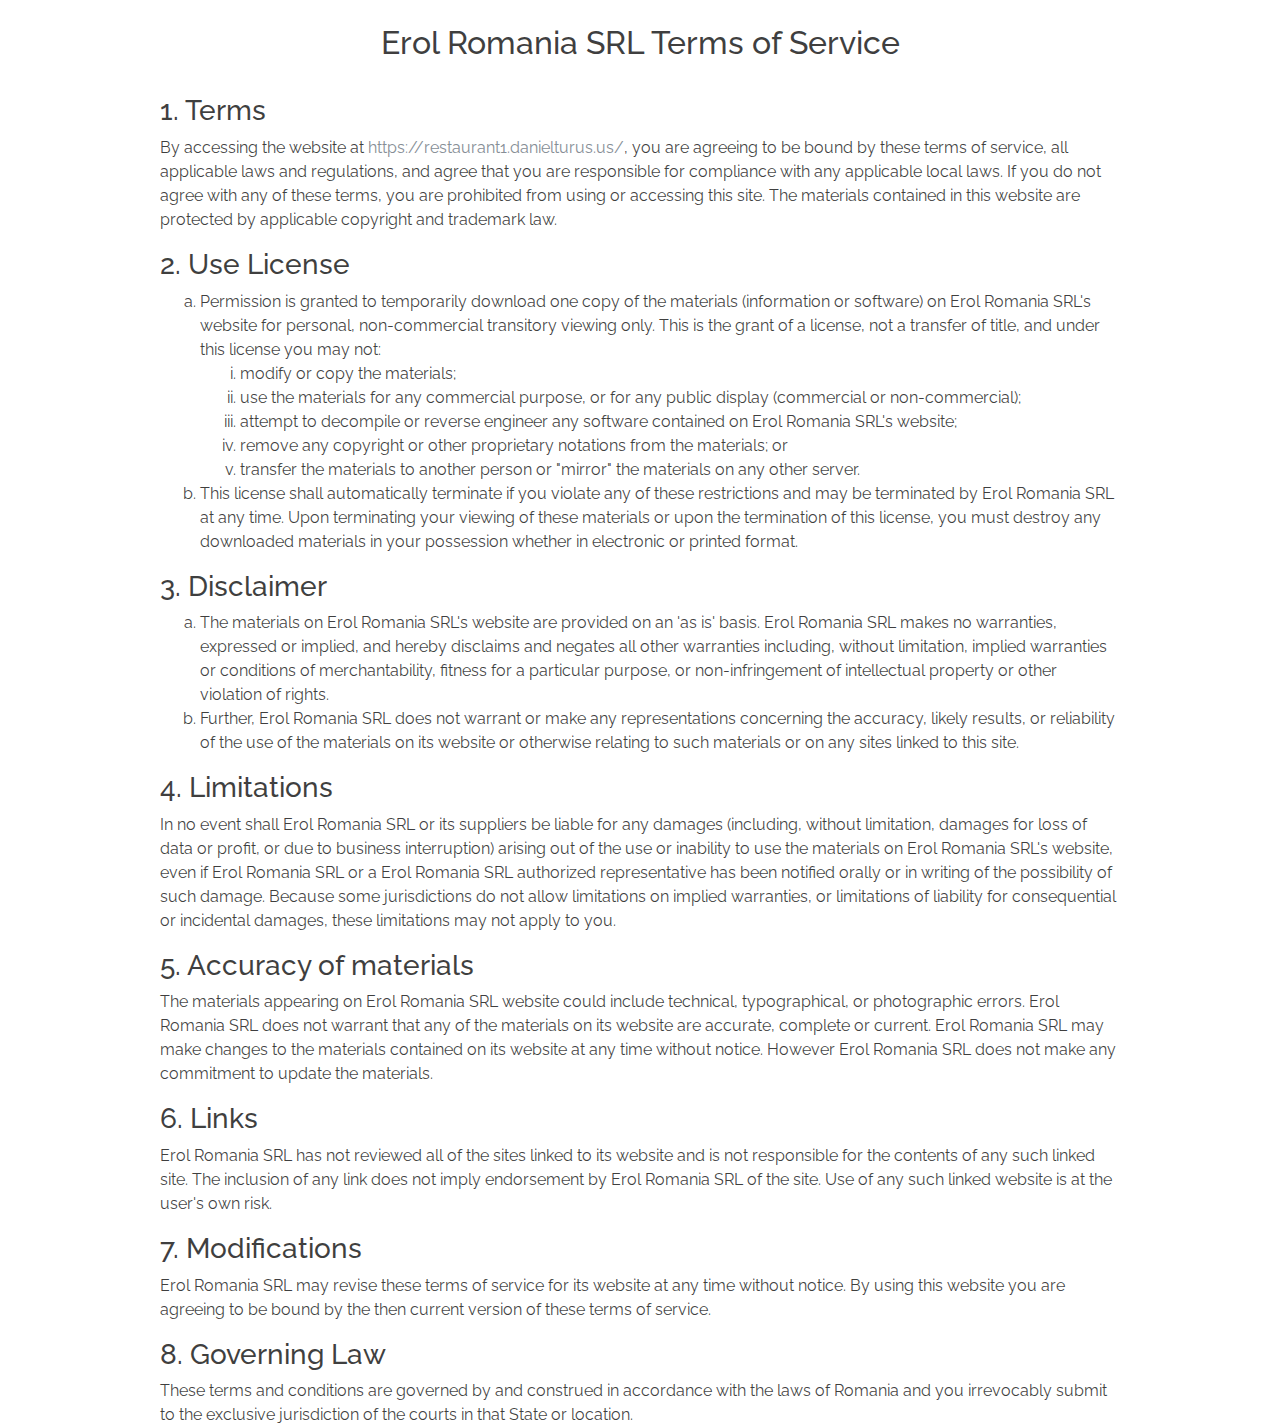
<file: ro/terms/index.html>
<!DOCTYPE html><html lang=ro><head><meta charset=utf-8><meta http-equiv=X-UA-Compatible content="IE=edge,chrome=1"><meta name=viewport content="width=device-width, initial-scale=1.0"><meta name=apple-mobile-web-app-capable content=yes><meta name=apple-mobile-web-app-status-bar-style content=black><meta name=apple-mobile-web-app-title content=Erol><meta name=google-site-verification content=UA-106658785-2 /><meta name="author" content=" <me@danielturus.us>"><meta name=distribution content=global><meta name=language content=english><meta name=google value=notranslate /><meta name=description content="dsad das asda dsadsa dsadas dasd sda"><title> Erol </title><meta property="og:title" content=Erol /><meta property="og:type" content=website /><meta property="og:image" content="/assets/img/logo/drinks.png"/><meta property="og:url" content="https://restaurant1.danielturus.us/"/><meta property="og:description" content="Best pizza in Romania. Locally sourced. Crafted with love."/><link rel=apple-touch-icon sizes=180x180 href="/assets/img/favicons/apple-touch-icon.png"><link rel=icon type="image/png" sizes=32x32 href="/assets/img/favicons/favicon-32x32.png"><link rel=icon type="image/png" sizes=194x194 href="/assets/img/favicons/favicon-194x194.png"><link rel=icon type="image/png" sizes=192x192 href="/assets/img/favicons/android-chrome-192x192.png"><link rel=icon type="image/png" sizes=16x16 href="/assets/img/favicons/favicon-16x16.png"><link rel=manifest href="/assets/img/favicons/manifest.json"><link rel=mask-icon href="/assets/img/favicons/safari-pinned-tab.svg" color="#5bbad5"><link rel="shortcut icon" href="/assets/img/favicons/favicon.ico"><meta name=msapplication-config content="/assets/img/favicons/browserconfig.xml"><meta name=theme-color content="#ffffff"><style type="text/css">@import url("https://fonts.googleapis.com/css?family=Raleway:400,700,800");.secondary-text{color:rgba(255,255,255,0.9)}:root{--blue:#007bff;--indigo:#6610f2;--purple:#6f42c1;--pink:#e83e8c;--red:#dc3545;--orange:#fd7e14;--yellow:#ffc107;--green:#28a745;--teal:#20c997;--cyan:#17a2b8;--white:#fff;--gray:#868e96;--gray-dark:#343a40;--primary:#20c997;--secondary:#868e96;--success:#28a745;--info:#17a2b8;--warning:#ffc107;--danger:#dc3545;--light:#f8f9fa;--dark:#343a40;--breakpoint-xs:0;--breakpoint-sm:576px;--breakpoint-md:768px;--breakpoint-lg:992px;--breakpoint-xl:1300px;--font-family-sans-serif:-apple-system,BlinkMacSystemFont,"Segoe UI",Roboto,"Helvetica Neue",Arial,sans-serif,"Apple Color Emoji","Segoe UI Emoji","Segoe UI Symbol";--font-family-monospace:"SFMono-Regular",Menlo,Monaco,Consolas,"Liberation Mono","Courier New",monospace}@media print{*,*::before,*::after{text-shadow:none!important;box-shadow:none!important}a,a:visited{text-decoration:underline}abbr[title]::after{content:" (" attr(title) ")"}pre{white-space:pre-wrap!important}pre,blockquote{border:1px solid #999;page-break-inside:avoid}thead{display:table-header-group}tr,img{page-break-inside:avoid}p,h2,h3{orphans:3;widows:3}h2,h3{page-break-after:avoid}.navbar{display:none}.badge{border:1px solid #000}.table{border-collapse:collapse!important}.table td,.table th{background-color:#fff!important}.table-bordered th,.table-bordered td{border:1px solid #ddd!important}}*,*::before,*::after{box-sizing:border-box}html{font-family:sans-serif;line-height:1.15;-webkit-text-size-adjust:100%;-ms-text-size-adjust:100%;-ms-overflow-style:scrollbar;-webkit-tap-highlight-color:transparent}@-ms-viewport{width:device-width}article,aside,dialog,figcaption,figure,footer,header,hgroup,main,nav,section{display:block}body{margin:0;font-family:-apple-system,BlinkMacSystemFont,"Segoe UI",Roboto,"Helvetica Neue",Arial,sans-serif,"Apple Color Emoji","Segoe UI Emoji","Segoe UI Symbol";font-size:1rem;font-weight:400;line-height:1.5;color:rgba(0,0,0,0.75);text-align:left;background-color:#fff}[tabindex="-1"]:focus{outline:none!important}hr{box-sizing:content-box;height:0;overflow:visible}h1,h2,h3,h4,h5,h6{margin-top:0;margin-bottom:.5rem}p{margin-top:0;margin-bottom:1rem}abbr[title],abbr[data-original-title]{text-decoration:underline;text-decoration:underline dotted;cursor:help;border-bottom:0}address{margin-bottom:1rem;font-style:normal;line-height:inherit}ol,ul,dl{margin-top:0;margin-bottom:1rem}ol ol,ul ul,ol ul,ul ol{margin-bottom:0}dt{font-weight:700}dd{margin-bottom:.5rem;margin-left:0}blockquote{margin:0 0 1rem}dfn{font-style:italic}b,strong{font-weight:bolder}small{font-size:80%}sub,sup{position:relative;font-size:75%;line-height:0;vertical-align:baseline}sub{bottom:-.25em}sup{top:-.5em}a{color:#868e96;text-decoration:none;background-color:transparent;-webkit-text-decoration-skip:objects}a:hover{color:#60686f;text-decoration:none}a:not([href]):not([tabindex]){color:inherit;text-decoration:none}a:not([href]):not([tabindex]):focus,a:not([href]):not([tabindex]):hover{color:inherit;text-decoration:none}a:not([href]):not([tabindex]):focus{outline:0}pre,code,kbd,samp{font-family:monospace,monospace;font-size:1em}pre{margin-top:0;margin-bottom:1rem;overflow:auto;-ms-overflow-style:scrollbar}figure{margin:0 0 1rem}img{vertical-align:middle;border-style:none}svg:not(:root){overflow:hidden}a,area,button,[role="button"],input:not([type="range"]),label,select,summary,textarea{touch-action:manipulation}table{border-collapse:collapse}caption{padding-top:.75rem;padding-bottom:.75rem;color:#868e96;text-align:left;caption-side:bottom}th{text-align:inherit}label{display:inline-block;margin-bottom:.5rem}button{border-radius:0}button:focus{outline:1px dotted;outline:5px auto -webkit-focus-ring-color}input,button,select,optgroup,textarea{margin:0;font-family:inherit;font-size:inherit;line-height:inherit}button,input{overflow:visible}button,select{text-transform:none}button,html [type="button"],[type="reset"],[type="submit"]{-webkit-appearance:button}button::-moz-focus-inner,[type="button"]::-moz-focus-inner,[type="reset"]::-moz-focus-inner,[type="submit"]::-moz-focus-inner{padding:0;border-style:none}input[type="radio"],input[type="checkbox"]{box-sizing:border-box;padding:0}input[type="date"],input[type="time"],input[type="datetime-local"],input[type="month"]{-webkit-appearance:listbox}
textarea{overflow:auto;resize:vertical}fieldset{min-width:0;padding:0;margin:0;border:0}legend{display:block;width:100%;max-width:100%;padding:0;margin-bottom:.5rem;font-size:1.5rem;line-height:inherit;color:inherit;white-space:normal}progress{vertical-align:baseline}[type="number"]::-webkit-inner-spin-button,[type="number"]::-webkit-outer-spin-button{height:auto}[type="search"]{outline-offset:-2px;-webkit-appearance:none}[type="search"]::-webkit-search-cancel-button,[type="search"]::-webkit-search-decoration{-webkit-appearance:none}::-webkit-file-upload-button{font:inherit;-webkit-appearance:button}output{display:inline-block}summary{display:list-item}template{display:none}[hidden]{display:none!important}h1,h2,h3,h4,h5,h6,.h1,.h2,.h3,.h4,.h5,.h6{margin-bottom:.5rem;font-family:inherit;font-weight:500;line-height:1.2;color:inherit}h1,.h1{font-size:2.5rem}h2,.h2{font-size:2rem}h3,.h3{font-size:1.75rem}h4,.h4{font-size:1.5rem}h5,.h5{font-size:1.25rem}h6,.h6{font-size:1rem}.lead{font-size:1.25rem;font-weight:300}.display-1{font-size:6rem;font-weight:300;line-height:1.2}.display-2{font-size:5.5rem;font-weight:300;line-height:1.2}.display-3{font-size:4.5rem;font-weight:300;line-height:1.2}.display-4{font-size:3.5rem;font-weight:300;line-height:1.2}hr{margin-top:1rem;margin-bottom:1rem;border:0;border-top:1px solid rgba(0,0,0,0.1)}small,.small{font-size:80%;font-weight:400}mark,.mark{padding:.2em;background-color:#fcf8e3}.list-unstyled{padding-left:0;list-style:none}.list-inline{padding-left:0;list-style:none}.list-inline-item{display:inline-block}.list-inline-item:not(:last-child){margin-right:5px}.initialism{font-size:90%;text-transform:uppercase}.blockquote{margin-bottom:1rem;font-size:1.25rem}.blockquote-footer{display:block;font-size:80%;color:#868e96}.blockquote-footer::before{content:"\2014 \00A0"}.img-fluid{max-width:100%;height:auto}.img-thumbnail{padding:.25rem;background-color:#fff;border:1px solid #ddd;border-radius:1rem;transition:all .2s ease-in-out;max-width:100%;height:auto}.figure{display:inline-block}.figure-img{margin-bottom:.5rem;line-height:1}.figure-caption{font-size:90%;color:#868e96}.container{width:100%;padding-right:15px;padding-left:15px;margin-right:auto;margin-left:auto}@media(min-width:576px){.container{max-width:540px}}@media(min-width:768px){.container{max-width:720px}}@media(min-width:992px){.container{max-width:960px}}@media(min-width:1300px){.container{max-width:1300px}}.container-fluid{width:100%;padding-right:15px;padding-left:15px;margin-right:auto;margin-left:auto}.row{display:flex;flex-wrap:wrap;margin-right:-15px;margin-left:-15px}.no-gutters{margin-right:0;margin-left:0}.no-gutters>.col,.no-gutters>[class*="col-"]{padding-right:0;padding-left:0}.col-1,.col-2,.col-3,.col-4,.col-5,.col-6,.col-7,.col-8,.col-9,.col-10,.col-11,.col-12,.col,.col-auto,.col-sm-1,.col-sm-2,.col-sm-3,.col-sm-4,.col-sm-5,.col-sm-6,.col-sm-7,.col-sm-8,.col-sm-9,.col-sm-10,.col-sm-11,.col-sm-12,.col-sm,.col-sm-auto,.col-md-1,.col-md-2,.col-md-3,.col-md-4,.col-md-5,.col-md-6,.col-md-7,.col-md-8,.col-md-9,.col-md-10,.col-md-11,.col-md-12,.col-md,.col-md-auto,.col-lg-1,.col-lg-2,.col-lg-3,.col-lg-4,.col-lg-5,.col-lg-6,.col-lg-7,.col-lg-8,.col-lg-9,.col-lg-10,.col-lg-11,.col-lg-12,.col-lg,.col-lg-auto,.col-xl-1,.col-xl-2,.col-xl-3,.col-xl-4,.col-xl-5,.col-xl-6,.col-xl-7,.col-xl-8,.col-xl-9,.col-xl-10,.col-xl-11,.col-xl-12,.col-xl,.col-xl-auto{position:relative;width:100%;min-height:1px;padding-right:15px;padding-left:15px}.col{flex-basis:0;flex-grow:1;max-width:100%}.col-auto{flex:0 0 auto;width:auto;max-width:none}.col-1{flex:0 0 8.3333333333%;max-width:8.3333333333%}.col-2{flex:0 0 16.6666666667%;max-width:16.6666666667%}.col-3{flex:0 0 25%;max-width:25%}.col-4{flex:0 0 33.3333333333%;max-width:33.3333333333%}.col-5{flex:0 0 41.6666666667%;max-width:41.6666666667%}.col-6{flex:0 0 50%;max-width:50%}.col-7{flex:0 0 58.3333333333%;max-width:58.3333333333%}.col-8{flex:0 0 66.6666666667%;max-width:66.6666666667%}.col-9{flex:0 0 75%;max-width:75%}.col-10{flex:0 0 83.3333333333%;max-width:83.3333333333%}.col-11{flex:0 0 91.6666666667%;max-width:91.6666666667%}.col-12{flex:0 0 100%;max-width:100%}.order-first{order:-1}.order-1{order:1}.order-2{order:2}.order-3{order:3}.order-4{order:4}.order-5{order:5}.order-6{order:6}.order-7{order:7}.order-8{order:8}.order-9{order:9}.order-10{order:10}.order-11{order:11}.order-12{order:12}.offset-1{margin-left:8.3333333333%}.offset-2{margin-left:16.6666666667%}.offset-3{margin-left:25%}.offset-4{margin-left:33.3333333333%}.offset-5{margin-left:41.6666666667%}.offset-6{margin-left:50%}.offset-7{margin-left:58.3333333333%}.offset-8{margin-left:66.6666666667%}.offset-9{margin-left:75%}.offset-10{margin-left:83.3333333333%}.offset-11{margin-left:91.6666666667%}@media(min-width:576px){.col-sm{flex-basis:0;flex-grow:1;max-width:100%}
.col-sm-auto{flex:0 0 auto;width:auto;max-width:none}.col-sm-1{flex:0 0 8.3333333333%;max-width:8.3333333333%}.col-sm-2{flex:0 0 16.6666666667%;max-width:16.6666666667%}.col-sm-3{flex:0 0 25%;max-width:25%}.col-sm-4{flex:0 0 33.3333333333%;max-width:33.3333333333%}.col-sm-5{flex:0 0 41.6666666667%;max-width:41.6666666667%}.col-sm-6{flex:0 0 50%;max-width:50%}.col-sm-7{flex:0 0 58.3333333333%;max-width:58.3333333333%}.col-sm-8{flex:0 0 66.6666666667%;max-width:66.6666666667%}.col-sm-9{flex:0 0 75%;max-width:75%}.col-sm-10{flex:0 0 83.3333333333%;max-width:83.3333333333%}.col-sm-11{flex:0 0 91.6666666667%;max-width:91.6666666667%}.col-sm-12{flex:0 0 100%;max-width:100%}.order-sm-first{order:-1}.order-sm-1{order:1}.order-sm-2{order:2}.order-sm-3{order:3}.order-sm-4{order:4}.order-sm-5{order:5}.order-sm-6{order:6}.order-sm-7{order:7}.order-sm-8{order:8}.order-sm-9{order:9}.order-sm-10{order:10}.order-sm-11{order:11}.order-sm-12{order:12}.offset-sm-0{margin-left:0}.offset-sm-1{margin-left:8.3333333333%}.offset-sm-2{margin-left:16.6666666667%}.offset-sm-3{margin-left:25%}.offset-sm-4{margin-left:33.3333333333%}.offset-sm-5{margin-left:41.6666666667%}.offset-sm-6{margin-left:50%}.offset-sm-7{margin-left:58.3333333333%}.offset-sm-8{margin-left:66.6666666667%}.offset-sm-9{margin-left:75%}.offset-sm-10{margin-left:83.3333333333%}.offset-sm-11{margin-left:91.6666666667%}}@media(min-width:768px){.col-md{flex-basis:0;flex-grow:1;max-width:100%}.col-md-auto{flex:0 0 auto;width:auto;max-width:none}.col-md-1{flex:0 0 8.3333333333%;max-width:8.3333333333%}.col-md-2{flex:0 0 16.6666666667%;max-width:16.6666666667%}.col-md-3{flex:0 0 25%;max-width:25%}.col-md-4{flex:0 0 33.3333333333%;max-width:33.3333333333%}.col-md-5{flex:0 0 41.6666666667%;max-width:41.6666666667%}.col-md-6{flex:0 0 50%;max-width:50%}.col-md-7{flex:0 0 58.3333333333%;max-width:58.3333333333%}.col-md-8{flex:0 0 66.6666666667%;max-width:66.6666666667%}.col-md-9{flex:0 0 75%;max-width:75%}.col-md-10{flex:0 0 83.3333333333%;max-width:83.3333333333%}.col-md-11{flex:0 0 91.6666666667%;max-width:91.6666666667%}.col-md-12{flex:0 0 100%;max-width:100%}.order-md-first{order:-1}.order-md-1{order:1}.order-md-2{order:2}.order-md-3{order:3}.order-md-4{order:4}.order-md-5{order:5}.order-md-6{order:6}.order-md-7{order:7}.order-md-8{order:8}.order-md-9{order:9}.order-md-10{order:10}.order-md-11{order:11}.order-md-12{order:12}.offset-md-0{margin-left:0}.offset-md-1{margin-left:8.3333333333%}.offset-md-2{margin-left:16.6666666667%}.offset-md-3{margin-left:25%}.offset-md-4{margin-left:33.3333333333%}.offset-md-5{margin-left:41.6666666667%}.offset-md-6{margin-left:50%}.offset-md-7{margin-left:58.3333333333%}.offset-md-8{margin-left:66.6666666667%}.offset-md-9{margin-left:75%}.offset-md-10{margin-left:83.3333333333%}.offset-md-11{margin-left:91.6666666667%}}@media(min-width:992px){.col-lg{flex-basis:0;flex-grow:1;max-width:100%}.col-lg-auto{flex:0 0 auto;width:auto;max-width:none}.col-lg-1{flex:0 0 8.3333333333%;max-width:8.3333333333%}.col-lg-2{flex:0 0 16.6666666667%;max-width:16.6666666667%}.col-lg-3{flex:0 0 25%;max-width:25%}.col-lg-4{flex:0 0 33.3333333333%;max-width:33.3333333333%}.col-lg-5{flex:0 0 41.6666666667%;max-width:41.6666666667%}.col-lg-6{flex:0 0 50%;max-width:50%}.col-lg-7{flex:0 0 58.3333333333%;max-width:58.3333333333%}.col-lg-8{flex:0 0 66.6666666667%;max-width:66.6666666667%}.col-lg-9{flex:0 0 75%;max-width:75%}.col-lg-10{flex:0 0 83.3333333333%;max-width:83.3333333333%}.col-lg-11{flex:0 0 91.6666666667%;max-width:91.6666666667%}.col-lg-12{flex:0 0 100%;max-width:100%}.order-lg-first{order:-1}.order-lg-1{order:1}.order-lg-2{order:2}.order-lg-3{order:3}.order-lg-4{order:4}.order-lg-5{order:5}.order-lg-6{order:6}.order-lg-7{order:7}.order-lg-8{order:8}.order-lg-9{order:9}.order-lg-10{order:10}.order-lg-11{order:11}.order-lg-12{order:12}.offset-lg-0{margin-left:0}.offset-lg-1{margin-left:8.3333333333%}.offset-lg-2{margin-left:16.6666666667%}.offset-lg-3{margin-left:25%}.offset-lg-4{margin-left:33.3333333333%}.offset-lg-5{margin-left:41.6666666667%}.offset-lg-6{margin-left:50%}.offset-lg-7{margin-left:58.3333333333%}.offset-lg-8{margin-left:66.6666666667%}.offset-lg-9{margin-left:75%}.offset-lg-10{margin-left:83.3333333333%}.offset-lg-11{margin-left:91.6666666667%}}@media(min-width:1300px){.col-xl{flex-basis:0;flex-grow:1;max-width:100%}.col-xl-auto{flex:0 0 auto;width:auto;max-width:none}.col-xl-1{flex:0 0 8.3333333333%;max-width:8.3333333333%}.col-xl-2{flex:0 0 16.6666666667%;max-width:16.6666666667%}.col-xl-3{flex:0 0 25%;max-width:25%}.col-xl-4{flex:0 0 33.3333333333%;max-width:33.3333333333%}.col-xl-5{flex:0 0 41.6666666667%;max-width:41.6666666667%}.col-xl-6{flex:0 0 50%;max-width:50%}.col-xl-7{flex:0 0 58.3333333333%;max-width:58.3333333333%}.col-xl-8{flex:0 0 66.6666666667%;max-width:66.6666666667%}.col-xl-9{flex:0 0 75%;max-width:75%}.col-xl-10{flex:0 0 83.3333333333%;max-width:83.3333333333%}.col-xl-11{flex:0 0 91.6666666667%;max-width:91.6666666667%}
.col-xl-12{flex:0 0 100%;max-width:100%}.order-xl-first{order:-1}.order-xl-1{order:1}.order-xl-2{order:2}.order-xl-3{order:3}.order-xl-4{order:4}.order-xl-5{order:5}.order-xl-6{order:6}.order-xl-7{order:7}.order-xl-8{order:8}.order-xl-9{order:9}.order-xl-10{order:10}.order-xl-11{order:11}.order-xl-12{order:12}.offset-xl-0{margin-left:0}.offset-xl-1{margin-left:8.3333333333%}.offset-xl-2{margin-left:16.6666666667%}.offset-xl-3{margin-left:25%}.offset-xl-4{margin-left:33.3333333333%}.offset-xl-5{margin-left:41.6666666667%}.offset-xl-6{margin-left:50%}.offset-xl-7{margin-left:58.3333333333%}.offset-xl-8{margin-left:66.6666666667%}.offset-xl-9{margin-left:75%}.offset-xl-10{margin-left:83.3333333333%}.offset-xl-11{margin-left:91.6666666667%}}.form-control{display:block;width:100%;padding:.375rem .75rem;font-size:1rem;line-height:1.5;color:#495057;background-color:#fff;background-image:none;background-clip:padding-box;border:1px solid #ced4da;border-radius:1rem;transition:border-color ease-in-out .15s,box-shadow ease-in-out .15s}.form-control::-ms-expand{background-color:transparent;border:0}.form-control:focus{color:#495057;background-color:#fff;border-color:#7eeaca;outline:0;box-shadow:0 0 0 .2rem rgba(32,201,151,0.25)}.form-control::placeholder{color:#868e96;opacity:1}.form-control:disabled,.form-control[readonly]{background-color:#e9ecef;opacity:1}select.form-control:not([size]):not([multiple]){height:calc(2.25rem+2px)}select.form-control:focus::-ms-value{color:#495057;background-color:#fff}.form-control-file,.form-control-range{display:block}.col-form-label{padding-top:calc(.375rem+1px);padding-bottom:calc(.375rem+1px);margin-bottom:0;line-height:1.5}.col-form-label-lg{padding-top:calc(.5rem+1px);padding-bottom:calc(.5rem+1px);font-size:1.25rem;line-height:1.5}.col-form-label-sm{padding-top:calc(.25rem+1px);padding-bottom:calc(.25rem+1px);font-size:.875rem;line-height:1.5}.col-form-legend{padding-top:.375rem;padding-bottom:.375rem;margin-bottom:0;font-size:1rem}.form-control-plaintext{padding-top:.375rem;padding-bottom:.375rem;margin-bottom:0;line-height:1.5;background-color:transparent;border:solid transparent;border-width:1px 0}.form-control-plaintext.form-control-sm,.input-group-sm>.form-control-plaintext.form-control,.input-group-sm>.form-control-plaintext.input-group-addon,.input-group-sm>.input-group-btn>.form-control-plaintext.btn,.form-control-plaintext.form-control-lg,.input-group-lg>.form-control-plaintext.form-control,.input-group-lg>.form-control-plaintext.input-group-addon,.input-group-lg>.input-group-btn>.form-control-plaintext.btn{padding-right:0;padding-left:0}.form-control-sm,.input-group-sm>.form-control,.input-group-sm>.input-group-addon,.input-group-sm>.input-group-btn>.btn{padding:.25rem .5rem;font-size:.875rem;line-height:1.5;border-radius:.2rem}select.form-control-sm:not([size]):not([multiple]),.input-group-sm>select.form-control:not([size]):not([multiple]),.input-group-sm>select.input-group-addon:not([size]):not([multiple]),.input-group-sm>.input-group-btn>select.btn:not([size]):not([multiple]){height:calc(1.8125rem+2px)}.form-control-lg,.input-group-lg>.form-control,.input-group-lg>.input-group-addon,.input-group-lg>.input-group-btn>.btn{padding:.5rem 1rem;font-size:1.25rem;line-height:1.5;border-radius:.3rem}select.form-control-lg:not([size]):not([multiple]),.input-group-lg>select.form-control:not([size]):not([multiple]),.input-group-lg>select.input-group-addon:not([size]):not([multiple]),.input-group-lg>.input-group-btn>select.btn:not([size]):not([multiple]){height:calc(2.875rem+2px)}.form-group{margin-bottom:1rem}.form-text{display:block;margin-top:.25rem}.form-row{display:flex;flex-wrap:wrap;margin-right:-5px;margin-left:-5px}.form-row>.col,.form-row>[class*="col-"]{padding-right:5px;padding-left:5px}.form-check{position:relative;display:block;margin-bottom:.5rem}.form-check.disabled .form-check-label{color:#868e96}.form-check-label{padding-left:1.25rem;margin-bottom:0}.form-check-input{position:absolute;margin-top:.25rem;margin-left:-1.25rem}.form-check-inline{display:inline-block;margin-right:.75rem}.form-check-inline .form-check-label{vertical-align:middle}.valid-feedback{display:none;margin-top:.25rem;font-size:.875rem;color:#28a745}.valid-tooltip{position:absolute;top:100%;z-index:5;display:none;width:250px;padding:.5rem;margin-top:.1rem;font-size:.875rem;line-height:1;color:#fff;background-color:rgba(40,167,69,0.8);border-radius:.2rem}.was-validated .form-control:valid,.form-control.is-valid,.was-validated .custom-select:valid,.custom-select.is-valid{border-color:#28a745}.was-validated .form-control:valid:focus,.form-control.is-valid:focus,.was-validated .custom-select:valid:focus,.custom-select.is-valid:focus{box-shadow:0 0 0 .2rem rgba(40,167,69,0.25)}.was-validated .form-control:valid ~ .valid-feedback,.was-validated .form-control:valid ~ .valid-tooltip,.form-control.is-valid ~ .valid-feedback,.form-control.is-valid ~ .valid-tooltip,.was-validated .custom-select:valid ~ .valid-feedback,.was-validated .custom-select:valid ~ .valid-tooltip,.custom-select.is-valid ~ .valid-feedback,.custom-select.is-valid ~ .valid-tooltip{display:block}
.was-validated .form-check-input:valid+.form-check-label,.form-check-input.is-valid+.form-check-label{color:#28a745}.was-validated .custom-control-input:valid ~ .custom-control-indicator,.custom-control-input.is-valid ~ .custom-control-indicator{background-color:rgba(40,167,69,0.25)}.was-validated .custom-control-input:valid ~ .custom-control-description,.custom-control-input.is-valid ~ .custom-control-description{color:#28a745}.was-validated .custom-file-input:valid ~ .custom-file-control,.custom-file-input.is-valid ~ .custom-file-control{border-color:#28a745}.was-validated .custom-file-input:valid ~ .custom-file-control::before,.custom-file-input.is-valid ~ .custom-file-control::before{border-color:inherit}.was-validated .custom-file-input:valid:focus,.custom-file-input.is-valid:focus{box-shadow:0 0 0 .2rem rgba(40,167,69,0.25)}.invalid-feedback{display:none;margin-top:.25rem;font-size:.875rem;color:#dc3545}.invalid-tooltip{position:absolute;top:100%;z-index:5;display:none;width:250px;padding:.5rem;margin-top:.1rem;font-size:.875rem;line-height:1;color:#fff;background-color:rgba(220,53,69,0.8);border-radius:.2rem}.was-validated .form-control:invalid,.form-control.is-invalid,.was-validated .custom-select:invalid,.custom-select.is-invalid{border-color:#dc3545}.was-validated .form-control:invalid:focus,.form-control.is-invalid:focus,.was-validated .custom-select:invalid:focus,.custom-select.is-invalid:focus{box-shadow:0 0 0 .2rem rgba(220,53,69,0.25)}.was-validated .form-control:invalid ~ .invalid-feedback,.was-validated .form-control:invalid ~ .invalid-tooltip,.form-control.is-invalid ~ .invalid-feedback,.form-control.is-invalid ~ .invalid-tooltip,.was-validated .custom-select:invalid ~ .invalid-feedback,.was-validated .custom-select:invalid ~ .invalid-tooltip,.custom-select.is-invalid ~ .invalid-feedback,.custom-select.is-invalid ~ .invalid-tooltip{display:block}.was-validated .form-check-input:invalid+.form-check-label,.form-check-input.is-invalid+.form-check-label{color:#dc3545}.was-validated .custom-control-input:invalid ~ .custom-control-indicator,.custom-control-input.is-invalid ~ .custom-control-indicator{background-color:rgba(220,53,69,0.25)}.was-validated .custom-control-input:invalid ~ .custom-control-description,.custom-control-input.is-invalid ~ .custom-control-description{color:#dc3545}.was-validated .custom-file-input:invalid ~ .custom-file-control,.custom-file-input.is-invalid ~ .custom-file-control{border-color:#dc3545}.was-validated .custom-file-input:invalid ~ .custom-file-control::before,.custom-file-input.is-invalid ~ .custom-file-control::before{border-color:inherit}.was-validated .custom-file-input:invalid:focus,.custom-file-input.is-invalid:focus{box-shadow:0 0 0 .2rem rgba(220,53,69,0.25)}.form-inline{display:flex;flex-flow:row wrap;align-items:center}.form-inline .form-check{width:100%}@media(min-width:576px){.form-inline label{display:flex;align-items:center;justify-content:center;margin-bottom:0}.form-inline .form-group{display:flex;flex:0 0 auto;flex-flow:row wrap;align-items:center;margin-bottom:0}.form-inline .form-control{display:inline-block;width:auto;vertical-align:middle}.form-inline .form-control-plaintext{display:inline-block}.form-inline .input-group{width:auto}.form-inline .form-check{display:flex;align-items:center;justify-content:center;width:auto;margin-top:0;margin-bottom:0}.form-inline .form-check-label{padding-left:0}.form-inline .form-check-input{position:relative;margin-top:0;margin-right:.25rem;margin-left:0}.form-inline .custom-control{display:flex;align-items:center;justify-content:center;padding-left:0}.form-inline .custom-control-indicator{position:static;display:inline-block;margin-right:.25rem;vertical-align:text-bottom}.form-inline .has-feedback .form-control-feedback{top:0}}.btn{display:inline-block;font-weight:400;text-align:center;white-space:nowrap;vertical-align:middle;user-select:none;border:1px solid transparent;padding:.375rem .75rem;font-size:1rem;line-height:1.5;border-radius:1rem;transition:background-color .15s ease-in-out,border-color .15s ease-in-out,box-shadow .15s ease-in-out}.btn:focus,.btn:hover{text-decoration:none}.btn:focus,.btn.focus{outline:0;box-shadow:0 0 0 .2rem rgba(32,201,151,0.25)}.btn.disabled,.btn:disabled{opacity:.65}.btn:not([disabled]):not(.disabled):active,.btn:not([disabled]):not(.disabled).active{background-image:none}a.btn.disabled,fieldset[disabled] a.btn{pointer-events:none}.btn-primary{color:#fff;background-color:#20c997;border-color:#20c997}.btn-primary:hover{color:#fff;background-color:#1ba87e;border-color:#199d76}.btn-primary:focus,.btn-primary.focus{box-shadow:0 0 0 .2rem rgba(32,201,151,0.5)}.btn-primary.disabled,.btn-primary:disabled{background-color:#20c997;border-color:#20c997}.btn-primary:not([disabled]):not(.disabled):active,.btn-primary:not([disabled]):not(.disabled).active,.show>.btn-primary.dropdown-toggle{color:#fff;background-color:#199d76;border-color:#17926e;box-shadow:0 0 0 .2rem rgba(32,201,151,0.5)}
.btn-secondary{color:#fff;background-color:#868e96;border-color:#868e96}.btn-secondary:hover{color:#fff;background-color:#727b84;border-color:#6c757d}.btn-secondary:focus,.btn-secondary.focus{box-shadow:0 0 0 .2rem rgba(134,142,150,0.5)}.btn-secondary.disabled,.btn-secondary:disabled{background-color:#868e96;border-color:#868e96}.btn-secondary:not([disabled]):not(.disabled):active,.btn-secondary:not([disabled]):not(.disabled).active,.show>.btn-secondary.dropdown-toggle{color:#fff;background-color:#6c757d;border-color:#666e76;box-shadow:0 0 0 .2rem rgba(134,142,150,0.5)}.btn-success{color:#fff;background-color:#28a745;border-color:#28a745}.btn-success:hover{color:#fff;background-color:#218838;border-color:#1e7e34}.btn-success:focus,.btn-success.focus{box-shadow:0 0 0 .2rem rgba(40,167,69,0.5)}.btn-success.disabled,.btn-success:disabled{background-color:#28a745;border-color:#28a745}.btn-success:not([disabled]):not(.disabled):active,.btn-success:not([disabled]):not(.disabled).active,.show>.btn-success.dropdown-toggle{color:#fff;background-color:#1e7e34;border-color:#1c7430;box-shadow:0 0 0 .2rem rgba(40,167,69,0.5)}.btn-info{color:#fff;background-color:#17a2b8;border-color:#17a2b8}.btn-info:hover{color:#fff;background-color:#138496;border-color:#117a8b}.btn-info:focus,.btn-info.focus{box-shadow:0 0 0 .2rem rgba(23,162,184,0.5)}.btn-info.disabled,.btn-info:disabled{background-color:#17a2b8;border-color:#17a2b8}.btn-info:not([disabled]):not(.disabled):active,.btn-info:not([disabled]):not(.disabled).active,.show>.btn-info.dropdown-toggle{color:#fff;background-color:#117a8b;border-color:#10707f;box-shadow:0 0 0 .2rem rgba(23,162,184,0.5)}.btn-warning{color:#111;background-color:#ffc107;border-color:#ffc107}.btn-warning:hover{color:#111;background-color:#e0a800;border-color:#d39e00}.btn-warning:focus,.btn-warning.focus{box-shadow:0 0 0 .2rem rgba(255,193,7,0.5)}.btn-warning.disabled,.btn-warning:disabled{background-color:#ffc107;border-color:#ffc107}.btn-warning:not([disabled]):not(.disabled):active,.btn-warning:not([disabled]):not(.disabled).active,.show>.btn-warning.dropdown-toggle{color:#111;background-color:#d39e00;border-color:#c69500;box-shadow:0 0 0 .2rem rgba(255,193,7,0.5)}.btn-danger{color:#fff;background-color:#dc3545;border-color:#dc3545}.btn-danger:hover{color:#fff;background-color:#c82333;border-color:#bd2130}.btn-danger:focus,.btn-danger.focus{box-shadow:0 0 0 .2rem rgba(220,53,69,0.5)}.btn-danger.disabled,.btn-danger:disabled{background-color:#dc3545;border-color:#dc3545}.btn-danger:not([disabled]):not(.disabled):active,.btn-danger:not([disabled]):not(.disabled).active,.show>.btn-danger.dropdown-toggle{color:#fff;background-color:#bd2130;border-color:#b21f2d;box-shadow:0 0 0 .2rem rgba(220,53,69,0.5)}.btn-light{color:#111;background-color:#f8f9fa;border-color:#f8f9fa}.btn-light:hover{color:#111;background-color:#e2e6ea;border-color:#dae0e5}.btn-light:focus,.btn-light.focus{box-shadow:0 0 0 .2rem rgba(248,249,250,0.5)}.btn-light.disabled,.btn-light:disabled{background-color:#f8f9fa;border-color:#f8f9fa}.btn-light:not([disabled]):not(.disabled):active,.btn-light:not([disabled]):not(.disabled).active,.show>.btn-light.dropdown-toggle{color:#111;background-color:#dae0e5;border-color:#d3d9df;box-shadow:0 0 0 .2rem rgba(248,249,250,0.5)}.btn-dark{color:#fff;background-color:#343a40;border-color:#343a40}.btn-dark:hover{color:#fff;background-color:#23272b;border-color:#1d2124}.btn-dark:focus,.btn-dark.focus{box-shadow:0 0 0 .2rem rgba(52,58,64,0.5)}.btn-dark.disabled,.btn-dark:disabled{background-color:#343a40;border-color:#343a40}.btn-dark:not([disabled]):not(.disabled):active,.btn-dark:not([disabled]):not(.disabled).active,.show>.btn-dark.dropdown-toggle{color:#fff;background-color:#1d2124;border-color:#171a1d;box-shadow:0 0 0 .2rem rgba(52,58,64,0.5)}.btn-outline-primary{color:#20c997;background-color:transparent;background-image:none;border-color:#20c997}.btn-outline-primary:hover{color:#fff;background-color:#20c997;border-color:#20c997}.btn-outline-primary:focus,.btn-outline-primary.focus{box-shadow:0 0 0 .2rem rgba(32,201,151,0.5)}.btn-outline-primary.disabled,.btn-outline-primary:disabled{color:#20c997;background-color:transparent}.btn-outline-primary:not([disabled]):not(.disabled):active,.btn-outline-primary:not([disabled]):not(.disabled).active,.show>.btn-outline-primary.dropdown-toggle{color:#fff;background-color:#20c997;border-color:#20c997;box-shadow:0 0 0 .2rem rgba(32,201,151,0.5)}.btn-outline-secondary{color:#868e96;background-color:transparent;background-image:none;border-color:#868e96}.btn-outline-secondary:hover{color:#fff;background-color:#868e96;border-color:#868e96}.btn-outline-secondary:focus,.btn-outline-secondary.focus{box-shadow:0 0 0 .2rem rgba(134,142,150,0.5)}.btn-outline-secondary.disabled,.btn-outline-secondary:disabled{color:#868e96;background-color:transparent}.btn-outline-secondary:not([disabled]):not(.disabled):active,.btn-outline-secondary:not([disabled]):not(.disabled).active,.show>.btn-outline-secondary.dropdown-toggle{color:#fff;background-color:#868e96;border-color:#868e96;box-shadow:0 0 0 .2rem rgba(134,142,150,0.5)}
.btn-outline-success{color:#28a745;background-color:transparent;background-image:none;border-color:#28a745}.btn-outline-success:hover{color:#fff;background-color:#28a745;border-color:#28a745}.btn-outline-success:focus,.btn-outline-success.focus{box-shadow:0 0 0 .2rem rgba(40,167,69,0.5)}.btn-outline-success.disabled,.btn-outline-success:disabled{color:#28a745;background-color:transparent}.btn-outline-success:not([disabled]):not(.disabled):active,.btn-outline-success:not([disabled]):not(.disabled).active,.show>.btn-outline-success.dropdown-toggle{color:#fff;background-color:#28a745;border-color:#28a745;box-shadow:0 0 0 .2rem rgba(40,167,69,0.5)}.btn-outline-info{color:#17a2b8;background-color:transparent;background-image:none;border-color:#17a2b8}.btn-outline-info:hover{color:#fff;background-color:#17a2b8;border-color:#17a2b8}.btn-outline-info:focus,.btn-outline-info.focus{box-shadow:0 0 0 .2rem rgba(23,162,184,0.5)}.btn-outline-info.disabled,.btn-outline-info:disabled{color:#17a2b8;background-color:transparent}.btn-outline-info:not([disabled]):not(.disabled):active,.btn-outline-info:not([disabled]):not(.disabled).active,.show>.btn-outline-info.dropdown-toggle{color:#fff;background-color:#17a2b8;border-color:#17a2b8;box-shadow:0 0 0 .2rem rgba(23,162,184,0.5)}.btn-outline-warning{color:#ffc107;background-color:transparent;background-image:none;border-color:#ffc107}.btn-outline-warning:hover{color:#fff;background-color:#ffc107;border-color:#ffc107}.btn-outline-warning:focus,.btn-outline-warning.focus{box-shadow:0 0 0 .2rem rgba(255,193,7,0.5)}.btn-outline-warning.disabled,.btn-outline-warning:disabled{color:#ffc107;background-color:transparent}.btn-outline-warning:not([disabled]):not(.disabled):active,.btn-outline-warning:not([disabled]):not(.disabled).active,.show>.btn-outline-warning.dropdown-toggle{color:#fff;background-color:#ffc107;border-color:#ffc107;box-shadow:0 0 0 .2rem rgba(255,193,7,0.5)}.btn-outline-danger{color:#dc3545;background-color:transparent;background-image:none;border-color:#dc3545}.btn-outline-danger:hover{color:#fff;background-color:#dc3545;border-color:#dc3545}.btn-outline-danger:focus,.btn-outline-danger.focus{box-shadow:0 0 0 .2rem rgba(220,53,69,0.5)}.btn-outline-danger.disabled,.btn-outline-danger:disabled{color:#dc3545;background-color:transparent}.btn-outline-danger:not([disabled]):not(.disabled):active,.btn-outline-danger:not([disabled]):not(.disabled).active,.show>.btn-outline-danger.dropdown-toggle{color:#fff;background-color:#dc3545;border-color:#dc3545;box-shadow:0 0 0 .2rem rgba(220,53,69,0.5)}.btn-outline-light{color:#f8f9fa;background-color:transparent;background-image:none;border-color:#f8f9fa}.btn-outline-light:hover{color:#212529;background-color:#f8f9fa;border-color:#f8f9fa}.btn-outline-light:focus,.btn-outline-light.focus{box-shadow:0 0 0 .2rem rgba(248,249,250,0.5)}.btn-outline-light.disabled,.btn-outline-light:disabled{color:#f8f9fa;background-color:transparent}.btn-outline-light:not([disabled]):not(.disabled):active,.btn-outline-light:not([disabled]):not(.disabled).active,.show>.btn-outline-light.dropdown-toggle{color:#212529;background-color:#f8f9fa;border-color:#f8f9fa;box-shadow:0 0 0 .2rem rgba(248,249,250,0.5)}.btn-outline-dark{color:#343a40;background-color:transparent;background-image:none;border-color:#343a40}.btn-outline-dark:hover{color:#fff;background-color:#343a40;border-color:#343a40}.btn-outline-dark:focus,.btn-outline-dark.focus{box-shadow:0 0 0 .2rem rgba(52,58,64,0.5)}.btn-outline-dark.disabled,.btn-outline-dark:disabled{color:#343a40;background-color:transparent}.btn-outline-dark:not([disabled]):not(.disabled):active,.btn-outline-dark:not([disabled]):not(.disabled).active,.show>.btn-outline-dark.dropdown-toggle{color:#fff;background-color:#343a40;border-color:#343a40;box-shadow:0 0 0 .2rem rgba(52,58,64,0.5)}.btn-link{font-weight:400;color:#868e96;background-color:transparent}.btn-link:hover{color:#60686f;text-decoration:none;background-color:transparent;border-color:transparent}.btn-link:focus,.btn-link.focus{border-color:transparent;box-shadow:none}.btn-link:disabled,.btn-link.disabled{color:#868e96}.btn-lg,.btn-group-lg>.btn{padding:.5rem 1rem;font-size:1.25rem;line-height:1.5;border-radius:.3rem}.btn-sm,.btn-group-sm>.btn{padding:.25rem .5rem;font-size:.875rem;line-height:1.5;border-radius:.2rem}.btn-block{display:block;width:100%}.btn-block+.btn-block{margin-top:.5rem}input[type="submit"].btn-block,input[type="reset"].btn-block,input[type="button"].btn-block{width:100%}.fade{opacity:0;transition:opacity .15s linear}.fade.show{opacity:1}.collapse{display:none}.collapse.show{display:block}tr.collapse.show{display:table-row}tbody.collapse.show{display:table-row-group}.collapsing{position:relative;height:0;overflow:hidden;transition:height .35s ease}.btn-group,.btn-group-vertical{position:relative;display:inline-flex;vertical-align:middle}.btn-group>.btn,.btn-group-vertical>.btn{position:relative;flex:0 1 auto}
.btn-group>.btn:hover,.btn-group-vertical>.btn:hover{z-index:2}.btn-group>.btn:focus,.btn-group>.btn:active,.btn-group>.btn.active,.btn-group-vertical>.btn:focus,.btn-group-vertical>.btn:active,.btn-group-vertical>.btn.active{z-index:2}.btn-group .btn+.btn,.btn-group .btn+.btn-group,.btn-group .btn-group+.btn,.btn-group .btn-group+.btn-group,.btn-group-vertical .btn+.btn,.btn-group-vertical .btn+.btn-group,.btn-group-vertical .btn-group+.btn,.btn-group-vertical .btn-group+.btn-group{margin-left:-1px}.btn-toolbar{display:flex;flex-wrap:wrap;justify-content:flex-start}.btn-toolbar .input-group{width:auto}.btn-group>.btn:not(:first-child):not(:last-child):not(.dropdown-toggle){border-radius:0}.btn-group>.btn:first-child{margin-left:0}.btn-group>.btn:first-child:not(:last-child):not(.dropdown-toggle){border-top-right-radius:0;border-bottom-right-radius:0}.btn-group>.btn:last-child:not(:first-child),.btn-group>.dropdown-toggle:not(:first-child){border-top-left-radius:0;border-bottom-left-radius:0}.btn-group>.btn-group{float:left}.btn-group>.btn-group:not(:first-child):not(:last-child)>.btn{border-radius:0}.btn-group>.btn-group:first-child:not(:last-child)>.btn:last-child,.btn-group>.btn-group:first-child:not(:last-child)>.dropdown-toggle{border-top-right-radius:0;border-bottom-right-radius:0}.btn-group>.btn-group:last-child:not(:first-child)>.btn:first-child{border-top-left-radius:0;border-bottom-left-radius:0}.btn+.dropdown-toggle-split{padding-right:.5625rem;padding-left:.5625rem}.btn+.dropdown-toggle-split::after{margin-left:0}.btn-sm+.dropdown-toggle-split,.btn-group-sm>.btn+.dropdown-toggle-split{padding-right:.375rem;padding-left:.375rem}.btn-lg+.dropdown-toggle-split,.btn-group-lg>.btn+.dropdown-toggle-split{padding-right:.75rem;padding-left:.75rem}.btn-group-vertical{flex-direction:column;align-items:flex-start;justify-content:center}.btn-group-vertical .btn,.btn-group-vertical .btn-group{width:100%}.btn-group-vertical>.btn+.btn,.btn-group-vertical>.btn+.btn-group,.btn-group-vertical>.btn-group+.btn,.btn-group-vertical>.btn-group+.btn-group{margin-top:-1px;margin-left:0}.btn-group-vertical>.btn:not(:first-child):not(:last-child){border-radius:0}.btn-group-vertical>.btn:first-child:not(:last-child){border-bottom-right-radius:0;border-bottom-left-radius:0}.btn-group-vertical>.btn:last-child:not(:first-child){border-top-left-radius:0;border-top-right-radius:0}.btn-group-vertical>.btn-group:not(:first-child):not(:last-child)>.btn{border-radius:0}.btn-group-vertical>.btn-group:first-child:not(:last-child)>.btn:last-child,.btn-group-vertical>.btn-group:first-child:not(:last-child)>.dropdown-toggle{border-bottom-right-radius:0;border-bottom-left-radius:0}.btn-group-vertical>.btn-group:last-child:not(:first-child)>.btn:first-child{border-top-left-radius:0;border-top-right-radius:0}[data-toggle="buttons"]>.btn input[type="radio"],[data-toggle="buttons"]>.btn input[type="checkbox"],[data-toggle="buttons"]>.btn-group>.btn input[type="radio"],[data-toggle="buttons"]>.btn-group>.btn input[type="checkbox"]{position:absolute;clip:rect(0,0,0,0);pointer-events:none}.input-group{position:relative;display:flex;align-items:stretch;width:100%}.input-group .form-control{position:relative;z-index:2;flex:1 1 auto;width:1%;margin-bottom:0}.input-group .form-control:focus,.input-group .form-control:active,.input-group .form-control:hover{z-index:3}.input-group-addon,.input-group-btn,.input-group .form-control{display:flex;align-items:center}.input-group-addon:not(:first-child):not(:last-child),.input-group-btn:not(:first-child):not(:last-child),.input-group .form-control:not(:first-child):not(:last-child){border-radius:0}.input-group-addon,.input-group-btn{white-space:nowrap}.input-group-addon{padding:.375rem .75rem;margin-bottom:0;font-size:1rem;font-weight:400;line-height:1.5;color:#495057;text-align:center;background-color:#e9ecef;border:1px solid #ced4da;border-radius:1rem}.input-group-addon.form-control-sm,.input-group-sm>.input-group-addon,.input-group-sm>.input-group-btn>.input-group-addon.btn{padding:.25rem .5rem;font-size:.875rem;border-radius:.2rem}.input-group-addon.form-control-lg,.input-group-lg>.input-group-addon,.input-group-lg>.input-group-btn>.input-group-addon.btn{padding:.5rem 1rem;font-size:1.25rem;border-radius:.3rem}.input-group-addon input[type="radio"],.input-group-addon input[type="checkbox"]{margin-top:0}.input-group .form-control:not(:last-child),.input-group-addon:not(:last-child),.input-group-btn:not(:last-child)>.btn,.input-group-btn:not(:last-child)>.btn-group>.btn,.input-group-btn:not(:last-child)>.dropdown-toggle,.input-group-btn:not(:first-child)>.btn:not(:last-child):not(.dropdown-toggle),.input-group-btn:not(:first-child)>.btn-group:not(:last-child)>.btn{border-top-right-radius:0;border-bottom-right-radius:0}
.input-group-addon:not(:last-child){border-right:0}.input-group .form-control:not(:first-child),.input-group-addon:not(:first-child),.input-group-btn:not(:first-child)>.btn,.input-group-btn:not(:first-child)>.btn-group>.btn,.input-group-btn:not(:first-child)>.dropdown-toggle,.input-group-btn:not(:last-child)>.btn:not(:first-child),.input-group-btn:not(:last-child)>.btn-group:not(:first-child)>.btn{border-top-left-radius:0;border-bottom-left-radius:0}.form-control+.input-group-addon:not(:first-child){border-left:0}.input-group-btn{position:relative;align-items:stretch;font-size:0;white-space:nowrap}.input-group-btn>.btn{position:relative}.input-group-btn>.btn+.btn{margin-left:-1px}.input-group-btn>.btn:focus,.input-group-btn>.btn:active,.input-group-btn>.btn:hover{z-index:3}.input-group-btn:first-child>.btn+.btn{margin-left:0}.input-group-btn:not(:last-child)>.btn,.input-group-btn:not(:last-child)>.btn-group{margin-right:-1px}.input-group-btn:not(:first-child)>.btn,.input-group-btn:not(:first-child)>.btn-group{z-index:2;margin-left:0}.input-group-btn:not(:first-child)>.btn:first-child,.input-group-btn:not(:first-child)>.btn-group:first-child{margin-left:-1px}.input-group-btn:not(:first-child)>.btn:focus,.input-group-btn:not(:first-child)>.btn:active,.input-group-btn:not(:first-child)>.btn:hover,.input-group-btn:not(:first-child)>.btn-group:focus,.input-group-btn:not(:first-child)>.btn-group:active,.input-group-btn:not(:first-child)>.btn-group:hover{z-index:3}.navbar{position:relative;display:flex;flex-wrap:wrap;align-items:center;justify-content:space-between;padding:.5rem 1rem}.navbar>.container,.navbar>.container-fluid{display:flex;flex-wrap:wrap;align-items:center;justify-content:space-between}.navbar-brand{display:inline-block;padding-top:.3125rem;padding-bottom:.3125rem;margin-right:1rem;font-size:1.25rem;line-height:inherit;white-space:nowrap}.navbar-brand:focus,.navbar-brand:hover{text-decoration:none}.navbar-nav{display:flex;flex-direction:column;padding-left:0;margin-bottom:0;list-style:none}.navbar-nav .nav-link{padding-right:0;padding-left:0}.navbar-nav .dropdown-menu{position:static;float:none}.navbar-text{display:inline-block;padding-top:.5rem;padding-bottom:.5rem}.navbar-collapse{flex-basis:100%;flex-grow:1;align-items:center}.navbar-toggler{padding:.25rem .75rem;font-size:1.25rem;line-height:1;background:transparent;border:1px solid transparent;border-radius:1rem}.navbar-toggler:focus,.navbar-toggler:hover{text-decoration:none}.navbar-toggler-icon{display:inline-block;width:1.5em;height:1.5em;vertical-align:middle;content:"";background:no-repeat center center;background-size:100% 100%}@media(max-width:575px){.navbar-expand-sm>.container,.navbar-expand-sm>.container-fluid{padding-right:0;padding-left:0}}@media(min-width:576px){.navbar-expand-sm{flex-flow:row nowrap;justify-content:flex-start}.navbar-expand-sm .navbar-nav{flex-direction:row}.navbar-expand-sm .navbar-nav .dropdown-menu{position:absolute}.navbar-expand-sm .navbar-nav .dropdown-menu-right{right:0;left:auto}.navbar-expand-sm .navbar-nav .nav-link{padding-right:.5rem;padding-left:.5rem}.navbar-expand-sm>.container,.navbar-expand-sm>.container-fluid{flex-wrap:nowrap}.navbar-expand-sm .navbar-collapse{display:flex!important;flex-basis:auto}.navbar-expand-sm .navbar-toggler{display:none}.navbar-expand-sm .dropup .dropdown-menu{top:auto;bottom:100%}}@media(max-width:767px){.navbar-expand-md>.container,.navbar-expand-md>.container-fluid{padding-right:0;padding-left:0}}@media(min-width:768px){.navbar-expand-md{flex-flow:row nowrap;justify-content:flex-start}.navbar-expand-md .navbar-nav{flex-direction:row}.navbar-expand-md .navbar-nav .dropdown-menu{position:absolute}.navbar-expand-md .navbar-nav .dropdown-menu-right{right:0;left:auto}.navbar-expand-md .navbar-nav .nav-link{padding-right:.5rem;padding-left:.5rem}.navbar-expand-md>.container,.navbar-expand-md>.container-fluid{flex-wrap:nowrap}.navbar-expand-md .navbar-collapse{display:flex!important;flex-basis:auto}.navbar-expand-md .navbar-toggler{display:none}.navbar-expand-md .dropup .dropdown-menu{top:auto;bottom:100%}}@media(max-width:991px){.navbar-expand-lg>.container,.navbar-expand-lg>.container-fluid{padding-right:0;padding-left:0}}@media(min-width:992px){.navbar-expand-lg{flex-flow:row nowrap;justify-content:flex-start}.navbar-expand-lg .navbar-nav{flex-direction:row}.navbar-expand-lg .navbar-nav .dropdown-menu{position:absolute}.navbar-expand-lg .navbar-nav .dropdown-menu-right{right:0;left:auto}.navbar-expand-lg .navbar-nav .nav-link{padding-right:.5rem;padding-left:.5rem}.navbar-expand-lg>.container,.navbar-expand-lg>.container-fluid{flex-wrap:nowrap}.navbar-expand-lg .navbar-collapse{display:flex!important;flex-basis:auto}.navbar-expand-lg .navbar-toggler{display:none}.navbar-expand-lg .dropup .dropdown-menu{top:auto;bottom:100%}}@media(max-width:1299px){.navbar-expand-xl>.container,.navbar-expand-xl>.container-fluid{padding-right:0;padding-left:0}
}@media(min-width:1300px){.navbar-expand-xl{flex-flow:row nowrap;justify-content:flex-start}.navbar-expand-xl .navbar-nav{flex-direction:row}.navbar-expand-xl .navbar-nav .dropdown-menu{position:absolute}.navbar-expand-xl .navbar-nav .dropdown-menu-right{right:0;left:auto}.navbar-expand-xl .navbar-nav .nav-link{padding-right:.5rem;padding-left:.5rem}.navbar-expand-xl>.container,.navbar-expand-xl>.container-fluid{flex-wrap:nowrap}.navbar-expand-xl .navbar-collapse{display:flex!important;flex-basis:auto}.navbar-expand-xl .navbar-toggler{display:none}.navbar-expand-xl .dropup .dropdown-menu{top:auto;bottom:100%}}.navbar-expand{flex-flow:row nowrap;justify-content:flex-start}.navbar-expand>.container,.navbar-expand>.container-fluid{padding-right:0;padding-left:0}.navbar-expand .navbar-nav{flex-direction:row}.navbar-expand .navbar-nav .dropdown-menu{position:absolute}.navbar-expand .navbar-nav .dropdown-menu-right{right:0;left:auto}.navbar-expand .navbar-nav .nav-link{padding-right:.5rem;padding-left:.5rem}.navbar-expand>.container,.navbar-expand>.container-fluid{flex-wrap:nowrap}.navbar-expand .navbar-collapse{display:flex!important;flex-basis:auto}.navbar-expand .navbar-toggler{display:none}.navbar-expand .dropup .dropdown-menu{top:auto;bottom:100%}.navbar-light .navbar-brand{color:rgba(0,0,0,0.9)}.navbar-light .navbar-brand:focus,.navbar-light .navbar-brand:hover{color:rgba(0,0,0,0.9)}.navbar-light .navbar-nav .nav-link{color:rgba(0,0,0,0.5)}.navbar-light .navbar-nav .nav-link:focus,.navbar-light .navbar-nav .nav-link:hover{color:rgba(0,0,0,0.7)}.navbar-light .navbar-nav .nav-link.disabled{color:rgba(0,0,0,0.3)}.navbar-light .navbar-nav .show>.nav-link,.navbar-light .navbar-nav .active>.nav-link,.navbar-light .navbar-nav .nav-link.show,.navbar-light .navbar-nav .nav-link.active{color:rgba(0,0,0,0.9)}.navbar-light .navbar-toggler{color:rgba(0,0,0,0.5);border-color:rgba(0,0,0,0.1)}.navbar-light .navbar-toggler-icon{background-image:url("data:image/svg+xml;charset=utf8,%3CsvgviewBox='003030'xmlns='http://www.w3.org/2000/svg'%3E%3Cpathstroke='rgba(0,0,0,0.5)'stroke-width='2'stroke-linecap='round'stroke-miterlimit='10'd='M47h22M415h22M423h22'/%3E%3C/svg%3E")}.navbar-light .navbar-text{color:rgba(0,0,0,0.5)}.navbar-light .navbar-text a{color:rgba(0,0,0,0.9)}.navbar-light .navbar-text a:focus,.navbar-light .navbar-text a:hover{color:rgba(0,0,0,0.9)}.navbar-dark .navbar-brand{color:#fff}.navbar-dark .navbar-brand:focus,.navbar-dark .navbar-brand:hover{color:#fff}.navbar-dark .navbar-nav .nav-link{color:rgba(255,255,255,0.5)}.navbar-dark .navbar-nav .nav-link:focus,.navbar-dark .navbar-nav .nav-link:hover{color:rgba(255,255,255,0.75)}.navbar-dark .navbar-nav .nav-link.disabled{color:rgba(255,255,255,0.25)}.navbar-dark .navbar-nav .show>.nav-link,.navbar-dark .navbar-nav .active>.nav-link,.navbar-dark .navbar-nav .nav-link.show,.navbar-dark .navbar-nav .nav-link.active{color:#fff}.navbar-dark .navbar-toggler{color:rgba(255,255,255,0.5);border-color:rgba(255,255,255,0.1)}.navbar-dark .navbar-toggler-icon{background-image:url("data:image/svg+xml;charset=utf8,%3CsvgviewBox='003030'xmlns='http://www.w3.org/2000/svg'%3E%3Cpathstroke='rgba(255,255,255,0.5)'stroke-width='2'stroke-linecap='round'stroke-miterlimit='10'd='M47h22M415h22M423h22'/%3E%3C/svg%3E")}.navbar-dark .navbar-text{color:rgba(255,255,255,0.5)}.navbar-dark .navbar-text a{color:#fff}.navbar-dark .navbar-text a:focus,.navbar-dark .navbar-text a:hover{color:#fff}.jumbotron{padding:2rem 1rem;margin-bottom:2rem;background-color:#e9ecef;border-radius:.3rem}@media(min-width:576px){.jumbotron{padding:4rem 2rem}}.jumbotron-fluid{padding-right:0;padding-left:0;border-radius:0}.media{display:flex;align-items:flex-start}.media-body{flex:1}.list-group{display:flex;flex-direction:column;padding-left:0;margin-bottom:0}.list-group-item-action{width:100%;color:#495057;text-align:inherit}.list-group-item-action:focus,.list-group-item-action:hover{color:#495057;text-decoration:none;background-color:#f8f9fa}.list-group-item-action:active{color:rgba(0,0,0,0.75);background-color:#e9ecef}.list-group-item{position:relative;display:block;padding:.75rem 1.25rem;margin-bottom:-1px;background-color:#fff;border:1px solid rgba(0,0,0,0.125)}.list-group-item:first-child{border-top-left-radius:1rem;border-top-right-radius:1rem}.list-group-item:last-child{margin-bottom:0;border-bottom-right-radius:1rem;border-bottom-left-radius:1rem}.list-group-item:focus,.list-group-item:hover{text-decoration:none}.list-group-item.disabled,.list-group-item:disabled{color:#868e96;background-color:#fff}.list-group-item.active{z-index:2;color:#fff;background-color:#20c997;border-color:#20c997}.list-group-flush .list-group-item{border-right:0;border-left:0;border-radius:0}.list-group-flush:first-child .list-group-item:first-child{border-top:0}.list-group-flush:last-child .list-group-item:last-child{border-bottom:0}.list-group-item-primary{color:#11694f;background-color:#c1f0e2}a.list-group-item-primary,button.list-group-item-primary{color:#11694f}a.list-group-item-primary:focus,a.list-group-item-primary:hover,button.list-group-item-primary:focus,button.list-group-item-primary:hover{color:#11694f;background-color:#acebd8}a.list-group-item-primary.active,button.list-group-item-primary.active{color:#fff;background-color:#11694f;border-color:#11694f}.list-group-item-secondary{color:#464a4e;background-color:#dddfe2}
a.list-group-item-secondary,button.list-group-item-secondary{color:#464a4e}a.list-group-item-secondary:focus,a.list-group-item-secondary:hover,button.list-group-item-secondary:focus,button.list-group-item-secondary:hover{color:#464a4e;background-color:#cfd2d6}a.list-group-item-secondary.active,button.list-group-item-secondary.active{color:#fff;background-color:#464a4e;border-color:#464a4e}.list-group-item-success{color:#155724;background-color:#c3e6cb}a.list-group-item-success,button.list-group-item-success{color:#155724}a.list-group-item-success:focus,a.list-group-item-success:hover,button.list-group-item-success:focus,button.list-group-item-success:hover{color:#155724;background-color:#b1dfbb}a.list-group-item-success.active,button.list-group-item-success.active{color:#fff;background-color:#155724;border-color:#155724}.list-group-item-info{color:#0c5460;background-color:#bee5eb}a.list-group-item-info,button.list-group-item-info{color:#0c5460}a.list-group-item-info:focus,a.list-group-item-info:hover,button.list-group-item-info:focus,button.list-group-item-info:hover{color:#0c5460;background-color:#abdde5}a.list-group-item-info.active,button.list-group-item-info.active{color:#fff;background-color:#0c5460;border-color:#0c5460}.list-group-item-warning{color:#856404;background-color:#ffeeba}a.list-group-item-warning,button.list-group-item-warning{color:#856404}a.list-group-item-warning:focus,a.list-group-item-warning:hover,button.list-group-item-warning:focus,button.list-group-item-warning:hover{color:#856404;background-color:#ffe8a1}a.list-group-item-warning.active,button.list-group-item-warning.active{color:#fff;background-color:#856404;border-color:#856404}.list-group-item-danger{color:#721c24;background-color:#f5c6cb}a.list-group-item-danger,button.list-group-item-danger{color:#721c24}a.list-group-item-danger:focus,a.list-group-item-danger:hover,button.list-group-item-danger:focus,button.list-group-item-danger:hover{color:#721c24;background-color:#f1b0b7}a.list-group-item-danger.active,button.list-group-item-danger.active{color:#fff;background-color:#721c24;border-color:#721c24}.list-group-item-light{color:#818182;background-color:#fdfdfe}a.list-group-item-light,button.list-group-item-light{color:#818182}a.list-group-item-light:focus,a.list-group-item-light:hover,button.list-group-item-light:focus,button.list-group-item-light:hover{color:#818182;background-color:#ececf6}a.list-group-item-light.active,button.list-group-item-light.active{color:#fff;background-color:#818182;border-color:#818182}.list-group-item-dark{color:#1b1e21;background-color:#c6c8ca}a.list-group-item-dark,button.list-group-item-dark{color:#1b1e21}a.list-group-item-dark:focus,a.list-group-item-dark:hover,button.list-group-item-dark:focus,button.list-group-item-dark:hover{color:#1b1e21;background-color:#b9bbbe}a.list-group-item-dark.active,button.list-group-item-dark.active{color:#fff;background-color:#1b1e21;border-color:#1b1e21}.tooltip{position:absolute;z-index:1070;display:block;margin:0;font-family:-apple-system,BlinkMacSystemFont,"Segoe UI",Roboto,"Helvetica Neue",Arial,sans-serif,"Apple Color Emoji","Segoe UI Emoji","Segoe UI Symbol";font-style:normal;font-weight:400;line-height:1.5;text-align:left;text-align:start;text-decoration:none;text-shadow:none;text-transform:none;letter-spacing:normal;word-break:normal;word-spacing:normal;white-space:normal;line-break:auto;font-size:.875rem;word-wrap:break-word;opacity:0}.tooltip.show{opacity:.9}.tooltip .arrow{position:absolute;display:block;width:5px;height:5px}.tooltip .arrow::before{position:absolute;border-color:transparent;border-style:solid}.tooltip.bs-tooltip-top,.tooltip.bs-tooltip-auto[x-placement^="top"]{padding:5px 0}.tooltip.bs-tooltip-top .arrow,.tooltip.bs-tooltip-auto[x-placement^="top"] .arrow{bottom:0}.tooltip.bs-tooltip-top .arrow::before,.tooltip.bs-tooltip-auto[x-placement^="top"] .arrow::before{margin-left:-3px;content:"";border-width:5px 5px 0;border-top-color:#000}.tooltip.bs-tooltip-right,.tooltip.bs-tooltip-auto[x-placement^="right"]{padding:0 5px}.tooltip.bs-tooltip-right .arrow,.tooltip.bs-tooltip-auto[x-placement^="right"] .arrow{left:0}.tooltip.bs-tooltip-right .arrow::before,.tooltip.bs-tooltip-auto[x-placement^="right"] .arrow::before{margin-top:-3px;content:"";border-width:5px 5px 5px 0;border-right-color:#000}.tooltip.bs-tooltip-bottom,.tooltip.bs-tooltip-auto[x-placement^="bottom"]{padding:5px 0}.tooltip.bs-tooltip-bottom .arrow,.tooltip.bs-tooltip-auto[x-placement^="bottom"] .arrow{top:0}.tooltip.bs-tooltip-bottom .arrow::before,.tooltip.bs-tooltip-auto[x-placement^="bottom"] .arrow::before{margin-left:-3px;content:"";border-width:0 5px 5px;border-bottom-color:#000}
.tooltip.bs-tooltip-left,.tooltip.bs-tooltip-auto[x-placement^="left"]{padding:0 5px}.tooltip.bs-tooltip-left .arrow,.tooltip.bs-tooltip-auto[x-placement^="left"] .arrow{right:0}.tooltip.bs-tooltip-left .arrow::before,.tooltip.bs-tooltip-auto[x-placement^="left"] .arrow::before{right:0;margin-top:-3px;content:"";border-width:5px 0 5px 5px;border-left-color:#000}.tooltip-inner{max-width:200px;padding:3px 8px;color:#fff;text-align:center;background-color:#000;border-radius:1rem}.carousel{position:relative}.carousel-inner{position:relative;width:100%;overflow:hidden}.carousel-item{position:relative;display:none;align-items:center;width:100%;transition:transform .6s ease;backface-visibility:hidden;perspective:1000px}.carousel-item.active,.carousel-item-next,.carousel-item-prev{display:block}.carousel-item-next,.carousel-item-prev{position:absolute;top:0}.carousel-item-next.carousel-item-left,.carousel-item-prev.carousel-item-right{transform:translateX(0)}@supports(transform-style:preserve-3d){.carousel-item-next.carousel-item-left,.carousel-item-prev.carousel-item-right{transform:translate3d(0,0,0)}}.carousel-item-next,.active.carousel-item-right{transform:translateX(100%)}@supports(transform-style:preserve-3d){.carousel-item-next,.active.carousel-item-right{transform:translate3d(100%,0,0)}}.carousel-item-prev,.active.carousel-item-left{transform:translateX(-100%)}@supports(transform-style:preserve-3d){.carousel-item-prev,.active.carousel-item-left{transform:translate3d(-100%,0,0)}}.carousel-control-prev,.carousel-control-next{position:absolute;top:0;bottom:0;display:flex;align-items:center;justify-content:center;width:15%;color:#fff;text-align:center;opacity:.5}.carousel-control-prev:focus,.carousel-control-prev:hover,.carousel-control-next:focus,.carousel-control-next:hover{color:#fff;text-decoration:none;outline:0;opacity:.9}.carousel-control-prev{left:0}.carousel-control-next{right:0}.carousel-control-prev-icon,.carousel-control-next-icon{display:inline-block;width:20px;height:20px;background:transparent no-repeat center center;background-size:100% 100%}.carousel-control-prev-icon{background-image:url("data:image/svg+xml;charset=utf8,%3Csvgxmlns='http://www.w3.org/2000/svg'fill='%23fff'viewBox='0088'%3E%3Cpathd='M5.250l-44441.5-1.5-2.5-2.52.5-2.5-1.5-1.5z'/%3E%3C/svg%3E")}.carousel-control-next-icon{background-image:url("data:image/svg+xml;charset=utf8,%3Csvgxmlns='http://www.w3.org/2000/svg'fill='%23fff'viewBox='0088'%3E%3Cpathd='M2.750l-1.51.52.52.5-2.52.51.51.54-4-4-4z'/%3E%3C/svg%3E")}.carousel-indicators{position:absolute;right:0;bottom:10px;left:0;z-index:15;display:flex;justify-content:center;padding-left:0;margin-right:15%;margin-left:15%;list-style:none}.carousel-indicators li{position:relative;flex:0 1 auto;width:30px;height:3px;margin-right:3px;margin-left:3px;text-indent:-999px;background-color:rgba(255,255,255,0.5)}.carousel-indicators li::before{position:absolute;top:-10px;left:0;display:inline-block;width:100%;height:10px;content:""}.carousel-indicators li::after{position:absolute;bottom:-10px;left:0;display:inline-block;width:100%;height:10px;content:""}.carousel-indicators .active{background-color:#fff}.carousel-caption{position:absolute;right:15%;bottom:20px;left:15%;z-index:10;padding-top:20px;padding-bottom:20px;color:#fff;text-align:center}.align-baseline{vertical-align:baseline!important}.align-top{vertical-align:top!important}.align-middle{vertical-align:middle!important}.align-bottom{vertical-align:bottom!important}.align-text-bottom{vertical-align:text-bottom!important}.align-text-top{vertical-align:text-top!important}.bg-primary{background-color:#20c997!important}a.bg-primary:focus,a.bg-primary:hover{background-color:#199d76!important}.bg-secondary{background-color:#868e96!important}a.bg-secondary:focus,a.bg-secondary:hover{background-color:#6c757d!important}.bg-success{background-color:#28a745!important}a.bg-success:focus,a.bg-success:hover{background-color:#1e7e34!important}.bg-info{background-color:#17a2b8!important}a.bg-info:focus,a.bg-info:hover{background-color:#117a8b!important}.bg-warning{background-color:#ffc107!important}a.bg-warning:focus,a.bg-warning:hover{background-color:#d39e00!important}.bg-danger{background-color:#dc3545!important}a.bg-danger:focus,a.bg-danger:hover{background-color:#bd2130!important}.bg-light{background-color:#f8f9fa!important}a.bg-light:focus,a.bg-light:hover{background-color:#dae0e5!important}.bg-dark{background-color:#343a40!important}a.bg-dark:focus,a.bg-dark:hover{background-color:#1d2124!important}.bg-white{background-color:#fff!important}.bg-transparent{background-color:transparent!important}.border{border:1px solid #e9ecef!important}.border-0{border:0!important}.border-top-0{border-top:0!important}.border-right-0{border-right:0!important}.border-bottom-0{border-bottom:0!important}.border-left-0{border-left:0!important}.border-primary{border-color:#20c997!important}.border-secondary{border-color:#868e96!important}.border-success{border-color:#28a745!important}.border-info{border-color:#17a2b8!important}.border-warning{border-color:#ffc107!important}
.border-danger{border-color:#dc3545!important}.border-light{border-color:#f8f9fa!important}.border-dark{border-color:#343a40!important}.border-white{border-color:#fff!important}.rounded{border-radius:1rem!important}.rounded-top{border-top-left-radius:1rem!important;border-top-right-radius:1rem!important}.rounded-right{border-top-right-radius:1rem!important;border-bottom-right-radius:1rem!important}.rounded-bottom{border-bottom-right-radius:1rem!important;border-bottom-left-radius:1rem!important}.rounded-left{border-top-left-radius:1rem!important;border-bottom-left-radius:1rem!important}.rounded-circle{border-radius:50%!important}.rounded-0{border-radius:0!important}.clearfix::after{display:block;clear:both;content:""}.d-none{display:none!important}.d-inline{display:inline!important}.d-inline-block{display:inline-block!important}.d-block{display:block!important}.d-table{display:table!important}.d-table-row{display:table-row!important}.d-table-cell{display:table-cell!important}.d-flex{display:flex!important}.d-inline-flex{display:inline-flex!important}@media(min-width:576px){.d-sm-none{display:none!important}.d-sm-inline{display:inline!important}.d-sm-inline-block{display:inline-block!important}.d-sm-block{display:block!important}.d-sm-table{display:table!important}.d-sm-table-row{display:table-row!important}.d-sm-table-cell{display:table-cell!important}.d-sm-flex{display:flex!important}.d-sm-inline-flex{display:inline-flex!important}}@media(min-width:768px){.d-md-none{display:none!important}.d-md-inline{display:inline!important}.d-md-inline-block{display:inline-block!important}.d-md-block{display:block!important}.d-md-table{display:table!important}.d-md-table-row{display:table-row!important}.d-md-table-cell{display:table-cell!important}.d-md-flex{display:flex!important}.d-md-inline-flex{display:inline-flex!important}}@media(min-width:992px){.d-lg-none{display:none!important}.d-lg-inline{display:inline!important}.d-lg-inline-block{display:inline-block!important}.d-lg-block{display:block!important}.d-lg-table{display:table!important}.d-lg-table-row{display:table-row!important}.d-lg-table-cell{display:table-cell!important}.d-lg-flex{display:flex!important}.d-lg-inline-flex{display:inline-flex!important}}@media(min-width:1300px){.d-xl-none{display:none!important}.d-xl-inline{display:inline!important}.d-xl-inline-block{display:inline-block!important}.d-xl-block{display:block!important}.d-xl-table{display:table!important}.d-xl-table-row{display:table-row!important}.d-xl-table-cell{display:table-cell!important}.d-xl-flex{display:flex!important}.d-xl-inline-flex{display:inline-flex!important}}.d-print-block{display:none!important}@media print{.d-print-block{display:block!important}}.d-print-inline{display:none!important}@media print{.d-print-inline{display:inline!important}}.d-print-inline-block{display:none!important}@media print{.d-print-inline-block{display:inline-block!important}}@media print{.d-print-none{display:none!important}}.embed-responsive{position:relative;display:block;width:100%;padding:0;overflow:hidden}.embed-responsive::before{display:block;content:""}.embed-responsive .embed-responsive-item,.embed-responsive iframe,.embed-responsive embed,.embed-responsive object,.embed-responsive video{position:absolute;top:0;bottom:0;left:0;width:100%;height:100%;border:0}.embed-responsive-21by9::before{padding-top:42.8571428571%}.embed-responsive-16by9::before{padding-top:56.25%}.embed-responsive-4by3::before{padding-top:75%}.embed-responsive-1by1::before{padding-top:100%}.flex-row{flex-direction:row!important}.flex-column{flex-direction:column!important}.flex-row-reverse{flex-direction:row-reverse!important}.flex-column-reverse{flex-direction:column-reverse!important}.flex-wrap{flex-wrap:wrap!important}.flex-nowrap{flex-wrap:nowrap!important}.flex-wrap-reverse{flex-wrap:wrap-reverse!important}.justify-content-start{justify-content:flex-start!important}.justify-content-end{justify-content:flex-end!important}.justify-content-center{justify-content:center!important}.justify-content-between{justify-content:space-between!important}.justify-content-around{justify-content:space-around!important}.align-items-start{align-items:flex-start!important}.align-items-end{align-items:flex-end!important}.align-items-center{align-items:center!important}.align-items-baseline{align-items:baseline!important}.align-items-stretch{align-items:stretch!important}.align-content-start{align-content:flex-start!important}.align-content-end{align-content:flex-end!important}.align-content-center{align-content:center!important}.align-content-between{align-content:space-between!important}.align-content-around{align-content:space-around!important}.align-content-stretch{align-content:stretch!important}.align-self-auto{align-self:auto!important}.align-self-start{align-self:flex-start!important}.align-self-end{align-self:flex-end!important}.align-self-center{align-self:center!important}
.align-self-baseline{align-self:baseline!important}.align-self-stretch{align-self:stretch!important}@media(min-width:576px){.flex-sm-row{flex-direction:row!important}.flex-sm-column{flex-direction:column!important}.flex-sm-row-reverse{flex-direction:row-reverse!important}.flex-sm-column-reverse{flex-direction:column-reverse!important}.flex-sm-wrap{flex-wrap:wrap!important}.flex-sm-nowrap{flex-wrap:nowrap!important}.flex-sm-wrap-reverse{flex-wrap:wrap-reverse!important}.justify-content-sm-start{justify-content:flex-start!important}.justify-content-sm-end{justify-content:flex-end!important}.justify-content-sm-center{justify-content:center!important}.justify-content-sm-between{justify-content:space-between!important}.justify-content-sm-around{justify-content:space-around!important}.align-items-sm-start{align-items:flex-start!important}.align-items-sm-end{align-items:flex-end!important}.align-items-sm-center{align-items:center!important}.align-items-sm-baseline{align-items:baseline!important}.align-items-sm-stretch{align-items:stretch!important}.align-content-sm-start{align-content:flex-start!important}.align-content-sm-end{align-content:flex-end!important}.align-content-sm-center{align-content:center!important}.align-content-sm-between{align-content:space-between!important}.align-content-sm-around{align-content:space-around!important}.align-content-sm-stretch{align-content:stretch!important}.align-self-sm-auto{align-self:auto!important}.align-self-sm-start{align-self:flex-start!important}.align-self-sm-end{align-self:flex-end!important}.align-self-sm-center{align-self:center!important}.align-self-sm-baseline{align-self:baseline!important}.align-self-sm-stretch{align-self:stretch!important}}@media(min-width:768px){.flex-md-row{flex-direction:row!important}.flex-md-column{flex-direction:column!important}.flex-md-row-reverse{flex-direction:row-reverse!important}.flex-md-column-reverse{flex-direction:column-reverse!important}.flex-md-wrap{flex-wrap:wrap!important}.flex-md-nowrap{flex-wrap:nowrap!important}.flex-md-wrap-reverse{flex-wrap:wrap-reverse!important}.justify-content-md-start{justify-content:flex-start!important}.justify-content-md-end{justify-content:flex-end!important}.justify-content-md-center{justify-content:center!important}.justify-content-md-between{justify-content:space-between!important}.justify-content-md-around{justify-content:space-around!important}.align-items-md-start{align-items:flex-start!important}.align-items-md-end{align-items:flex-end!important}.align-items-md-center{align-items:center!important}.align-items-md-baseline{align-items:baseline!important}.align-items-md-stretch{align-items:stretch!important}.align-content-md-start{align-content:flex-start!important}.align-content-md-end{align-content:flex-end!important}.align-content-md-center{align-content:center!important}.align-content-md-between{align-content:space-between!important}.align-content-md-around{align-content:space-around!important}.align-content-md-stretch{align-content:stretch!important}.align-self-md-auto{align-self:auto!important}.align-self-md-start{align-self:flex-start!important}.align-self-md-end{align-self:flex-end!important}.align-self-md-center{align-self:center!important}.align-self-md-baseline{align-self:baseline!important}.align-self-md-stretch{align-self:stretch!important}}@media(min-width:992px){.flex-lg-row{flex-direction:row!important}.flex-lg-column{flex-direction:column!important}.flex-lg-row-reverse{flex-direction:row-reverse!important}.flex-lg-column-reverse{flex-direction:column-reverse!important}.flex-lg-wrap{flex-wrap:wrap!important}.flex-lg-nowrap{flex-wrap:nowrap!important}.flex-lg-wrap-reverse{flex-wrap:wrap-reverse!important}.justify-content-lg-start{justify-content:flex-start!important}.justify-content-lg-end{justify-content:flex-end!important}.justify-content-lg-center{justify-content:center!important}.justify-content-lg-between{justify-content:space-between!important}.justify-content-lg-around{justify-content:space-around!important}.align-items-lg-start{align-items:flex-start!important}.align-items-lg-end{align-items:flex-end!important}.align-items-lg-center{align-items:center!important}.align-items-lg-baseline{align-items:baseline!important}.align-items-lg-stretch{align-items:stretch!important}.align-content-lg-start{align-content:flex-start!important}.align-content-lg-end{align-content:flex-end!important}.align-content-lg-center{align-content:center!important}.align-content-lg-between{align-content:space-between!important}.align-content-lg-around{align-content:space-around!important}.align-content-lg-stretch{align-content:stretch!important}.align-self-lg-auto{align-self:auto!important}.align-self-lg-start{align-self:flex-start!important}.align-self-lg-end{align-self:flex-end!important}.align-self-lg-center{align-self:center!important}.align-self-lg-baseline{align-self:baseline!important}.align-self-lg-stretch{align-self:stretch!important}}@media(min-width:1300px){.flex-xl-row{flex-direction:row!important}
.flex-xl-column{flex-direction:column!important}.flex-xl-row-reverse{flex-direction:row-reverse!important}.flex-xl-column-reverse{flex-direction:column-reverse!important}.flex-xl-wrap{flex-wrap:wrap!important}.flex-xl-nowrap{flex-wrap:nowrap!important}.flex-xl-wrap-reverse{flex-wrap:wrap-reverse!important}.justify-content-xl-start{justify-content:flex-start!important}.justify-content-xl-end{justify-content:flex-end!important}.justify-content-xl-center{justify-content:center!important}.justify-content-xl-between{justify-content:space-between!important}.justify-content-xl-around{justify-content:space-around!important}.align-items-xl-start{align-items:flex-start!important}.align-items-xl-end{align-items:flex-end!important}.align-items-xl-center{align-items:center!important}.align-items-xl-baseline{align-items:baseline!important}.align-items-xl-stretch{align-items:stretch!important}.align-content-xl-start{align-content:flex-start!important}.align-content-xl-end{align-content:flex-end!important}.align-content-xl-center{align-content:center!important}.align-content-xl-between{align-content:space-between!important}.align-content-xl-around{align-content:space-around!important}.align-content-xl-stretch{align-content:stretch!important}.align-self-xl-auto{align-self:auto!important}.align-self-xl-start{align-self:flex-start!important}.align-self-xl-end{align-self:flex-end!important}.align-self-xl-center{align-self:center!important}.align-self-xl-baseline{align-self:baseline!important}.align-self-xl-stretch{align-self:stretch!important}}.float-left{float:left!important}.float-right{float:right!important}.float-none{float:none!important}@media(min-width:576px){.float-sm-left{float:left!important}.float-sm-right{float:right!important}.float-sm-none{float:none!important}}@media(min-width:768px){.float-md-left{float:left!important}.float-md-right{float:right!important}.float-md-none{float:none!important}}@media(min-width:992px){.float-lg-left{float:left!important}.float-lg-right{float:right!important}.float-lg-none{float:none!important}}@media(min-width:1300px){.float-xl-left{float:left!important}.float-xl-right{float:right!important}.float-xl-none{float:none!important}}.position-static{position:static!important}.position-relative{position:relative!important}.position-absolute{position:absolute!important}.position-fixed{position:fixed!important}.position-sticky{position:sticky!important}.fixed-top{position:fixed;top:0;right:0;left:0;z-index:1030}.fixed-bottom{position:fixed;right:0;bottom:0;left:0;z-index:1030}@supports(position:sticky){.sticky-top{position:sticky;top:0;z-index:1020}}.sr-only{position:absolute;width:1px;height:1px;padding:0;overflow:hidden;clip:rect(0,0,0,0);white-space:nowrap;clip-path:inset(50%);border:0}.sr-only-focusable:active,.sr-only-focusable:focus{position:static;width:auto;height:auto;overflow:visible;clip:auto;white-space:normal;clip-path:none}.w-25{width:25%!important}.w-50{width:50%!important}.w-75{width:75%!important}.w-100{width:100%!important}.h-25{height:25%!important}.h-50{height:50%!important}.h-75{height:75%!important}.h-100{height:100%!important}.mw-100{max-width:100%!important}.mh-100{max-height:100%!important}.m-0{margin:0!important}.mt-0,.my-0{margin-top:0!important}.mr-0,.mx-0{margin-right:0!important}.mb-0,.my-0{margin-bottom:0!important}.ml-0,.mx-0{margin-left:0!important}.m-1{margin:.25rem!important}.mt-1,.my-1{margin-top:.25rem!important}.mr-1,.mx-1{margin-right:.25rem!important}.mb-1,.my-1{margin-bottom:.25rem!important}.ml-1,.mx-1{margin-left:.25rem!important}.m-2{margin:.5rem!important}.mt-2,.my-2{margin-top:.5rem!important}.mr-2,.mx-2{margin-right:.5rem!important}.mb-2,.my-2{margin-bottom:.5rem!important}.ml-2,.mx-2{margin-left:.5rem!important}.m-3{margin:1rem!important}.mt-3,.my-3{margin-top:1rem!important}.mr-3,.mx-3{margin-right:1rem!important}.mb-3,.my-3{margin-bottom:1rem!important}.ml-3,.mx-3{margin-left:1rem!important}.m-4{margin:1.5rem!important}.mt-4,.my-4{margin-top:1.5rem!important}.mr-4,.mx-4{margin-right:1.5rem!important}.mb-4,.my-4{margin-bottom:1.5rem!important}.ml-4,.mx-4{margin-left:1.5rem!important}.m-5{margin:3rem!important}.mt-5,.my-5{margin-top:3rem!important}.mr-5,.mx-5{margin-right:3rem!important}.mb-5,.my-5{margin-bottom:3rem!important}.ml-5,.mx-5{margin-left:3rem!important}.p-0{padding:0!important}.pt-0,.py-0{padding-top:0!important}.pr-0,.px-0{padding-right:0!important}.pb-0,.py-0{padding-bottom:0!important}.pl-0,.px-0{padding-left:0!important}.p-1{padding:.25rem!important}.pt-1,.py-1{padding-top:.25rem!important}.pr-1,.px-1{padding-right:.25rem!important}.pb-1,.py-1{padding-bottom:.25rem!important}.pl-1,.px-1{padding-left:.25rem!important}.p-2{padding:.5rem!important}.pt-2,.py-2{padding-top:.5rem!important}.pr-2,.px-2{padding-right:.5rem!important}.pb-2,.py-2{padding-bottom:.5rem!important}.pl-2,.px-2{padding-left:.5rem!important}.p-3{padding:1rem!important}.pt-3,.py-3{padding-top:1rem!important}.pr-3,.px-3{padding-right:1rem!important}.pb-3,.py-3{padding-bottom:1rem!important}
.pl-3,.px-3{padding-left:1rem!important}.p-4{padding:1.5rem!important}.pt-4,.py-4{padding-top:1.5rem!important}.pr-4,.px-4{padding-right:1.5rem!important}.pb-4,.py-4{padding-bottom:1.5rem!important}.pl-4,.px-4{padding-left:1.5rem!important}.p-5{padding:3rem!important}.pt-5,.py-5{padding-top:3rem!important}.pr-5,.px-5{padding-right:3rem!important}.pb-5,.py-5{padding-bottom:3rem!important}.pl-5,.px-5{padding-left:3rem!important}.m-auto{margin:auto!important}.mt-auto,.my-auto{margin-top:auto!important}.mr-auto,.mx-auto{margin-right:auto!important}.mb-auto,.my-auto{margin-bottom:auto!important}.ml-auto,.mx-auto{margin-left:auto!important}@media(min-width:576px){.m-sm-0{margin:0!important}.mt-sm-0,.my-sm-0{margin-top:0!important}.mr-sm-0,.mx-sm-0{margin-right:0!important}.mb-sm-0,.my-sm-0{margin-bottom:0!important}.ml-sm-0,.mx-sm-0{margin-left:0!important}.m-sm-1{margin:.25rem!important}.mt-sm-1,.my-sm-1{margin-top:.25rem!important}.mr-sm-1,.mx-sm-1{margin-right:.25rem!important}.mb-sm-1,.my-sm-1{margin-bottom:.25rem!important}.ml-sm-1,.mx-sm-1{margin-left:.25rem!important}.m-sm-2{margin:.5rem!important}.mt-sm-2,.my-sm-2{margin-top:.5rem!important}.mr-sm-2,.mx-sm-2{margin-right:.5rem!important}.mb-sm-2,.my-sm-2{margin-bottom:.5rem!important}.ml-sm-2,.mx-sm-2{margin-left:.5rem!important}.m-sm-3{margin:1rem!important}.mt-sm-3,.my-sm-3{margin-top:1rem!important}.mr-sm-3,.mx-sm-3{margin-right:1rem!important}.mb-sm-3,.my-sm-3{margin-bottom:1rem!important}.ml-sm-3,.mx-sm-3{margin-left:1rem!important}.m-sm-4{margin:1.5rem!important}.mt-sm-4,.my-sm-4{margin-top:1.5rem!important}.mr-sm-4,.mx-sm-4{margin-right:1.5rem!important}.mb-sm-4,.my-sm-4{margin-bottom:1.5rem!important}.ml-sm-4,.mx-sm-4{margin-left:1.5rem!important}.m-sm-5{margin:3rem!important}.mt-sm-5,.my-sm-5{margin-top:3rem!important}.mr-sm-5,.mx-sm-5{margin-right:3rem!important}.mb-sm-5,.my-sm-5{margin-bottom:3rem!important}.ml-sm-5,.mx-sm-5{margin-left:3rem!important}.p-sm-0{padding:0!important}.pt-sm-0,.py-sm-0{padding-top:0!important}.pr-sm-0,.px-sm-0{padding-right:0!important}.pb-sm-0,.py-sm-0{padding-bottom:0!important}.pl-sm-0,.px-sm-0{padding-left:0!important}.p-sm-1{padding:.25rem!important}.pt-sm-1,.py-sm-1{padding-top:.25rem!important}.pr-sm-1,.px-sm-1{padding-right:.25rem!important}.pb-sm-1,.py-sm-1{padding-bottom:.25rem!important}.pl-sm-1,.px-sm-1{padding-left:.25rem!important}.p-sm-2{padding:.5rem!important}.pt-sm-2,.py-sm-2{padding-top:.5rem!important}.pr-sm-2,.px-sm-2{padding-right:.5rem!important}.pb-sm-2,.py-sm-2{padding-bottom:.5rem!important}.pl-sm-2,.px-sm-2{padding-left:.5rem!important}.p-sm-3{padding:1rem!important}.pt-sm-3,.py-sm-3{padding-top:1rem!important}.pr-sm-3,.px-sm-3{padding-right:1rem!important}.pb-sm-3,.py-sm-3{padding-bottom:1rem!important}.pl-sm-3,.px-sm-3{padding-left:1rem!important}.p-sm-4{padding:1.5rem!important}.pt-sm-4,.py-sm-4{padding-top:1.5rem!important}.pr-sm-4,.px-sm-4{padding-right:1.5rem!important}.pb-sm-4,.py-sm-4{padding-bottom:1.5rem!important}.pl-sm-4,.px-sm-4{padding-left:1.5rem!important}.p-sm-5{padding:3rem!important}.pt-sm-5,.py-sm-5{padding-top:3rem!important}.pr-sm-5,.px-sm-5{padding-right:3rem!important}.pb-sm-5,.py-sm-5{padding-bottom:3rem!important}.pl-sm-5,.px-sm-5{padding-left:3rem!important}.m-sm-auto{margin:auto!important}.mt-sm-auto,.my-sm-auto{margin-top:auto!important}.mr-sm-auto,.mx-sm-auto{margin-right:auto!important}.mb-sm-auto,.my-sm-auto{margin-bottom:auto!important}.ml-sm-auto,.mx-sm-auto{margin-left:auto!important}}@media(min-width:768px){.m-md-0{margin:0!important}.mt-md-0,.my-md-0{margin-top:0!important}.mr-md-0,.mx-md-0{margin-right:0!important}.mb-md-0,.my-md-0{margin-bottom:0!important}.ml-md-0,.mx-md-0{margin-left:0!important}.m-md-1{margin:.25rem!important}.mt-md-1,.my-md-1{margin-top:.25rem!important}.mr-md-1,.mx-md-1{margin-right:.25rem!important}.mb-md-1,.my-md-1{margin-bottom:.25rem!important}.ml-md-1,.mx-md-1{margin-left:.25rem!important}.m-md-2{margin:.5rem!important}.mt-md-2,.my-md-2{margin-top:.5rem!important}.mr-md-2,.mx-md-2{margin-right:.5rem!important}.mb-md-2,.my-md-2{margin-bottom:.5rem!important}.ml-md-2,.mx-md-2{margin-left:.5rem!important}.m-md-3{margin:1rem!important}.mt-md-3,.my-md-3{margin-top:1rem!important}.mr-md-3,.mx-md-3{margin-right:1rem!important}.mb-md-3,.my-md-3{margin-bottom:1rem!important}.ml-md-3,.mx-md-3{margin-left:1rem!important}.m-md-4{margin:1.5rem!important}.mt-md-4,.my-md-4{margin-top:1.5rem!important}.mr-md-4,.mx-md-4{margin-right:1.5rem!important}.mb-md-4,.my-md-4{margin-bottom:1.5rem!important}.ml-md-4,.mx-md-4{margin-left:1.5rem!important}.m-md-5{margin:3rem!important}.mt-md-5,.my-md-5{margin-top:3rem!important}.mr-md-5,.mx-md-5{margin-right:3rem!important}.mb-md-5,.my-md-5{margin-bottom:3rem!important}.ml-md-5,.mx-md-5{margin-left:3rem!important}.p-md-0{padding:0!important}.pt-md-0,.py-md-0{padding-top:0!important}.pr-md-0,.px-md-0{padding-right:0!important}.pb-md-0,.py-md-0{padding-bottom:0!important}.pl-md-0,.px-md-0{padding-left:0!important}
.p-md-1{padding:.25rem!important}.pt-md-1,.py-md-1{padding-top:.25rem!important}.pr-md-1,.px-md-1{padding-right:.25rem!important}.pb-md-1,.py-md-1{padding-bottom:.25rem!important}.pl-md-1,.px-md-1{padding-left:.25rem!important}.p-md-2{padding:.5rem!important}.pt-md-2,.py-md-2{padding-top:.5rem!important}.pr-md-2,.px-md-2{padding-right:.5rem!important}.pb-md-2,.py-md-2{padding-bottom:.5rem!important}.pl-md-2,.px-md-2{padding-left:.5rem!important}.p-md-3{padding:1rem!important}.pt-md-3,.py-md-3{padding-top:1rem!important}.pr-md-3,.px-md-3{padding-right:1rem!important}.pb-md-3,.py-md-3{padding-bottom:1rem!important}.pl-md-3,.px-md-3{padding-left:1rem!important}.p-md-4{padding:1.5rem!important}.pt-md-4,.py-md-4{padding-top:1.5rem!important}.pr-md-4,.px-md-4{padding-right:1.5rem!important}.pb-md-4,.py-md-4{padding-bottom:1.5rem!important}.pl-md-4,.px-md-4{padding-left:1.5rem!important}.p-md-5{padding:3rem!important}.pt-md-5,.py-md-5{padding-top:3rem!important}.pr-md-5,.px-md-5{padding-right:3rem!important}.pb-md-5,.py-md-5{padding-bottom:3rem!important}.pl-md-5,.px-md-5{padding-left:3rem!important}.m-md-auto{margin:auto!important}.mt-md-auto,.my-md-auto{margin-top:auto!important}.mr-md-auto,.mx-md-auto{margin-right:auto!important}.mb-md-auto,.my-md-auto{margin-bottom:auto!important}.ml-md-auto,.mx-md-auto{margin-left:auto!important}}@media(min-width:992px){.m-lg-0{margin:0!important}.mt-lg-0,.my-lg-0{margin-top:0!important}.mr-lg-0,.mx-lg-0{margin-right:0!important}.mb-lg-0,.my-lg-0{margin-bottom:0!important}.ml-lg-0,.mx-lg-0{margin-left:0!important}.m-lg-1{margin:.25rem!important}.mt-lg-1,.my-lg-1{margin-top:.25rem!important}.mr-lg-1,.mx-lg-1{margin-right:.25rem!important}.mb-lg-1,.my-lg-1{margin-bottom:.25rem!important}.ml-lg-1,.mx-lg-1{margin-left:.25rem!important}.m-lg-2{margin:.5rem!important}.mt-lg-2,.my-lg-2{margin-top:.5rem!important}.mr-lg-2,.mx-lg-2{margin-right:.5rem!important}.mb-lg-2,.my-lg-2{margin-bottom:.5rem!important}.ml-lg-2,.mx-lg-2{margin-left:.5rem!important}.m-lg-3{margin:1rem!important}.mt-lg-3,.my-lg-3{margin-top:1rem!important}.mr-lg-3,.mx-lg-3{margin-right:1rem!important}.mb-lg-3,.my-lg-3{margin-bottom:1rem!important}.ml-lg-3,.mx-lg-3{margin-left:1rem!important}.m-lg-4{margin:1.5rem!important}.mt-lg-4,.my-lg-4{margin-top:1.5rem!important}.mr-lg-4,.mx-lg-4{margin-right:1.5rem!important}.mb-lg-4,.my-lg-4{margin-bottom:1.5rem!important}.ml-lg-4,.mx-lg-4{margin-left:1.5rem!important}.m-lg-5{margin:3rem!important}.mt-lg-5,.my-lg-5{margin-top:3rem!important}.mr-lg-5,.mx-lg-5{margin-right:3rem!important}.mb-lg-5,.my-lg-5{margin-bottom:3rem!important}.ml-lg-5,.mx-lg-5{margin-left:3rem!important}.p-lg-0{padding:0!important}.pt-lg-0,.py-lg-0{padding-top:0!important}.pr-lg-0,.px-lg-0{padding-right:0!important}.pb-lg-0,.py-lg-0{padding-bottom:0!important}.pl-lg-0,.px-lg-0{padding-left:0!important}.p-lg-1{padding:.25rem!important}.pt-lg-1,.py-lg-1{padding-top:.25rem!important}.pr-lg-1,.px-lg-1{padding-right:.25rem!important}.pb-lg-1,.py-lg-1{padding-bottom:.25rem!important}.pl-lg-1,.px-lg-1{padding-left:.25rem!important}.p-lg-2{padding:.5rem!important}.pt-lg-2,.py-lg-2{padding-top:.5rem!important}.pr-lg-2,.px-lg-2{padding-right:.5rem!important}.pb-lg-2,.py-lg-2{padding-bottom:.5rem!important}.pl-lg-2,.px-lg-2{padding-left:.5rem!important}.p-lg-3{padding:1rem!important}.pt-lg-3,.py-lg-3{padding-top:1rem!important}.pr-lg-3,.px-lg-3{padding-right:1rem!important}.pb-lg-3,.py-lg-3{padding-bottom:1rem!important}.pl-lg-3,.px-lg-3{padding-left:1rem!important}.p-lg-4{padding:1.5rem!important}.pt-lg-4,.py-lg-4{padding-top:1.5rem!important}.pr-lg-4,.px-lg-4{padding-right:1.5rem!important}.pb-lg-4,.py-lg-4{padding-bottom:1.5rem!important}.pl-lg-4,.px-lg-4{padding-left:1.5rem!important}.p-lg-5{padding:3rem!important}.pt-lg-5,.py-lg-5{padding-top:3rem!important}.pr-lg-5,.px-lg-5{padding-right:3rem!important}.pb-lg-5,.py-lg-5{padding-bottom:3rem!important}.pl-lg-5,.px-lg-5{padding-left:3rem!important}.m-lg-auto{margin:auto!important}.mt-lg-auto,.my-lg-auto{margin-top:auto!important}.mr-lg-auto,.mx-lg-auto{margin-right:auto!important}.mb-lg-auto,.my-lg-auto{margin-bottom:auto!important}.ml-lg-auto,.mx-lg-auto{margin-left:auto!important}}@media(min-width:1300px){.m-xl-0{margin:0!important}.mt-xl-0,.my-xl-0{margin-top:0!important}.mr-xl-0,.mx-xl-0{margin-right:0!important}.mb-xl-0,.my-xl-0{margin-bottom:0!important}.ml-xl-0,.mx-xl-0{margin-left:0!important}.m-xl-1{margin:.25rem!important}.mt-xl-1,.my-xl-1{margin-top:.25rem!important}.mr-xl-1,.mx-xl-1{margin-right:.25rem!important}.mb-xl-1,.my-xl-1{margin-bottom:.25rem!important}.ml-xl-1,.mx-xl-1{margin-left:.25rem!important}.m-xl-2{margin:.5rem!important}.mt-xl-2,.my-xl-2{margin-top:.5rem!important}.mr-xl-2,.mx-xl-2{margin-right:.5rem!important}.mb-xl-2,.my-xl-2{margin-bottom:.5rem!important}.ml-xl-2,.mx-xl-2{margin-left:.5rem!important}.m-xl-3{margin:1rem!important}.mt-xl-3,.my-xl-3{margin-top:1rem!important}.mr-xl-3,.mx-xl-3{margin-right:1rem!important}.mb-xl-3,.my-xl-3{margin-bottom:1rem!important}
.ml-xl-3,.mx-xl-3{margin-left:1rem!important}.m-xl-4{margin:1.5rem!important}.mt-xl-4,.my-xl-4{margin-top:1.5rem!important}.mr-xl-4,.mx-xl-4{margin-right:1.5rem!important}.mb-xl-4,.my-xl-4{margin-bottom:1.5rem!important}.ml-xl-4,.mx-xl-4{margin-left:1.5rem!important}.m-xl-5{margin:3rem!important}.mt-xl-5,.my-xl-5{margin-top:3rem!important}.mr-xl-5,.mx-xl-5{margin-right:3rem!important}.mb-xl-5,.my-xl-5{margin-bottom:3rem!important}.ml-xl-5,.mx-xl-5{margin-left:3rem!important}.p-xl-0{padding:0!important}.pt-xl-0,.py-xl-0{padding-top:0!important}.pr-xl-0,.px-xl-0{padding-right:0!important}.pb-xl-0,.py-xl-0{padding-bottom:0!important}.pl-xl-0,.px-xl-0{padding-left:0!important}.p-xl-1{padding:.25rem!important}.pt-xl-1,.py-xl-1{padding-top:.25rem!important}.pr-xl-1,.px-xl-1{padding-right:.25rem!important}.pb-xl-1,.py-xl-1{padding-bottom:.25rem!important}.pl-xl-1,.px-xl-1{padding-left:.25rem!important}.p-xl-2{padding:.5rem!important}.pt-xl-2,.py-xl-2{padding-top:.5rem!important}.pr-xl-2,.px-xl-2{padding-right:.5rem!important}.pb-xl-2,.py-xl-2{padding-bottom:.5rem!important}.pl-xl-2,.px-xl-2{padding-left:.5rem!important}.p-xl-3{padding:1rem!important}.pt-xl-3,.py-xl-3{padding-top:1rem!important}.pr-xl-3,.px-xl-3{padding-right:1rem!important}.pb-xl-3,.py-xl-3{padding-bottom:1rem!important}.pl-xl-3,.px-xl-3{padding-left:1rem!important}.p-xl-4{padding:1.5rem!important}.pt-xl-4,.py-xl-4{padding-top:1.5rem!important}.pr-xl-4,.px-xl-4{padding-right:1.5rem!important}.pb-xl-4,.py-xl-4{padding-bottom:1.5rem!important}.pl-xl-4,.px-xl-4{padding-left:1.5rem!important}.p-xl-5{padding:3rem!important}.pt-xl-5,.py-xl-5{padding-top:3rem!important}.pr-xl-5,.px-xl-5{padding-right:3rem!important}.pb-xl-5,.py-xl-5{padding-bottom:3rem!important}.pl-xl-5,.px-xl-5{padding-left:3rem!important}.m-xl-auto{margin:auto!important}.mt-xl-auto,.my-xl-auto{margin-top:auto!important}.mr-xl-auto,.mx-xl-auto{margin-right:auto!important}.mb-xl-auto,.my-xl-auto{margin-bottom:auto!important}.ml-xl-auto,.mx-xl-auto{margin-left:auto!important}}.text-justify{text-align:justify!important}.text-nowrap{white-space:nowrap!important}.text-truncate{overflow:hidden;text-overflow:ellipsis;white-space:nowrap}.text-left{text-align:left!important}.text-right{text-align:right!important}.text-center{text-align:center!important}@media(min-width:576px){.text-sm-left{text-align:left!important}.text-sm-right{text-align:right!important}.text-sm-center{text-align:center!important}}@media(min-width:768px){.text-md-left{text-align:left!important}.text-md-right{text-align:right!important}.text-md-center{text-align:center!important}}@media(min-width:992px){.text-lg-left{text-align:left!important}.text-lg-right{text-align:right!important}.text-lg-center{text-align:center!important}}@media(min-width:1300px){.text-xl-left{text-align:left!important}.text-xl-right{text-align:right!important}.text-xl-center{text-align:center!important}}.text-lowercase{text-transform:lowercase!important}.text-uppercase{text-transform:uppercase!important}.text-capitalize{text-transform:capitalize!important}.font-weight-light{font-weight:300!important}.font-weight-normal{font-weight:400!important}.font-weight-bold{font-weight:700!important}.font-italic{font-style:italic!important}.text-white{color:#fff!important}.text-primary{color:#20c997!important}a.text-primary:focus,a.text-primary:hover{color:#199d76!important}.text-secondary{color:#868e96!important}a.text-secondary:focus,a.text-secondary:hover{color:#6c757d!important}.text-success{color:#28a745!important}a.text-success:focus,a.text-success:hover{color:#1e7e34!important}.text-info{color:#17a2b8!important}a.text-info:focus,a.text-info:hover{color:#117a8b!important}.text-warning{color:#ffc107!important}a.text-warning:focus,a.text-warning:hover{color:#d39e00!important}.text-danger{color:#dc3545!important}a.text-danger:focus,a.text-danger:hover{color:#bd2130!important}.text-light{color:#f8f9fa!important}a.text-light:focus,a.text-light:hover{color:#dae0e5!important}.text-dark{color:#343a40!important}a.text-dark:focus,a.text-dark:hover{color:#1d2124!important}.text-muted{color:#868e96!important}.text-hide{font:0/0 a;color:transparent;text-shadow:none;background-color:transparent;border:0}.visible{visibility:visible!important}.invisible{visibility:hidden!important}html,body{height:100%;font-family:'Raleway',sans-serif}#site-wrapper{height:100%}.navbar a{text-transform:uppercase;font-weight:bold;color:rgba(255,255,255,0.9)}#main{background:linear-gradient(rgba(0,0,0,0.5),rgba(0,0,0,0.5)),url("/assets/img/hero1.jpg");background-position:center center;background-size:cover}#hero{min-height:80vh}.carousel-item{max-height:85vh}#menu h2{margin-bottom:.1rem}#drinks{background:linear-gradient(rgba(0,0,0,0.75),rgba(0,0,0,0.75)),url("/assets/img/bar.jpeg");background-position:center center;background-size:cover}#drinks h2{margin-bottom:.1rem}@media(min-width:720px){.container{padding-left:0!important;padding-right:0!important}
}#footer{background-color:#000}#footer #motto{background-color:#1a1a1a}.social-icons li{display:inline-block;list-style-type:none;float:center;padding:0 12px}.social-icons li img{max-height:2rem;width:2rem}.social-icons li img:hover{opacity:.7}span img{width:2rem}.jumbotron{background-color:transparent}@media(min-width:720px){.jumbotron h1{font-size:5.5rem}}.jumbotron h1{font-weight:800!important}</style><script async src="https://www.googletagmanager.com/gtag/js?id=UA-106658785-2"></script><script>function gtag(){dataLayer.push(arguments)}window.dataLayer=window.dataLayer||[],gtag("js",new Date),gtag("config","UA-106658785-2");</script></head><body><div class=container><h2 class="text-center py-4">Erol Romania SRL Terms of Service</h2><h3>1. Terms</h3><p>By accessing the website at <a href="https://restaurant1.danielturus.us/">https://restaurant1.danielturus.us/</a>, you are agreeing to be bound by these terms of service, all applicable laws and regulations, and agree that you are responsible for compliance with any applicable local laws. If you do not agree with any of these terms, you are prohibited from using or accessing this site. The materials contained in this website are protected by applicable copyright and trademark law.</p><h3>2. Use License</h3><ol type=a><li>Permission is granted to temporarily download one copy of the materials (information or software) on Erol Romania SRL's website for personal, non-commercial transitory viewing only. This is the grant of a license, not a transfer of title, and under this license you may not: <ol type=i><li>modify or copy the materials;</li><li>use the materials for any commercial purpose, or for any public display (commercial or non-commercial);</li><li>attempt to decompile or reverse engineer any software contained on Erol Romania SRL's website;</li><li>remove any copyright or other proprietary notations from the materials; or</li><li>transfer the materials to another person or "mirror" the materials on any other server.</li></ol></li><li>This license shall automatically terminate if you violate any of these restrictions and may be terminated by Erol Romania SRL at any time. Upon terminating your viewing of these materials or upon the termination of this license, you must destroy any downloaded materials in your possession whether in electronic or printed format.</li></ol><h3>3. Disclaimer</h3><ol type=a><li>The materials on Erol Romania SRL's website are provided on an 'as is' basis. Erol Romania SRL makes no warranties, expressed or implied, and hereby disclaims and negates all other warranties including, without limitation, implied warranties or conditions of merchantability, fitness for a particular purpose, or non-infringement of intellectual property or other violation of rights.</li><li>Further, Erol Romania SRL does not warrant or make any representations concerning the accuracy, likely results, or reliability of the use of the materials on its website or otherwise relating to such materials or on any sites linked to this site.</li></ol><h3>4. Limitations</h3><p>In no event shall Erol Romania SRL or its suppliers be liable for any damages (including, without limitation, damages for loss of data or profit, or due to business interruption) arising out of the use or inability to use the materials on Erol Romania SRL's website, even if Erol Romania SRL or a Erol Romania SRL authorized representative has been notified orally or in writing of the possibility of such damage. Because some jurisdictions do not allow limitations on implied warranties, or limitations of liability for consequential or incidental damages, these limitations may not apply to you.</p><h3>5. Accuracy of materials</h3><p>The materials appearing on Erol Romania SRL website could include technical, typographical, or photographic errors. Erol Romania SRL does not warrant that any of the materials on its website are accurate, complete or current. Erol Romania SRL may make changes to the materials contained on its website at any time without notice. However Erol Romania SRL does not make any commitment to update the materials.</p><h3>6. Links</h3><p>Erol Romania SRL has not reviewed all of the sites linked to its website and is not responsible for the contents of any such linked site. The inclusion of any link does not imply endorsement by Erol Romania SRL of the site. Use of any such linked website is at the user's own risk.</p><h3>7. Modifications</h3><p>Erol Romania SRL may revise these terms of service for its website at any time without notice. By using this website you are agreeing to be bound by the then current version of these terms of service.</p><h3>8. Governing Law</h3><p>These terms and conditions are governed by and construed in accordance with the laws of Romania and you irrevocably submit to the exclusive jurisdiction of the courts in that State or location.</p></div><script src="https://cdnjs.cloudflare.com/ajax/libs/jquery/3.2.1/jquery.min.js" integrity="sha256-hwg4gsxgFZhOsEEamdOYGBf13FyQuiTwlAQgxVSNgt4=" crossorigin=anonymous></script><script src="https://cdnjs.cloudflare.com/ajax/libs/popper.js/1.12.3/umd/popper.min.js" integrity=sha384-vFJXuSJphROIrBnz7yo7oB41mKfc8JzQZiCq4NCceLEaO4IHwicKwpJf9c9IpFgh crossorigin=anonymous></script><script src="https://maxcdn.bootstrapcdn.com/bootstrap/4.0.0-beta.2/js/bootstrap.min.js" integrity=sha384-alpBpkh1PFOepccYVYDB4do5UnbKysX5WZXm3XxPqe5iKTfUKjNkCk9SaVuEZflJ crossorigin=anonymous></script><script src="/assets/js/main.js"></script></body></html>
</file>
